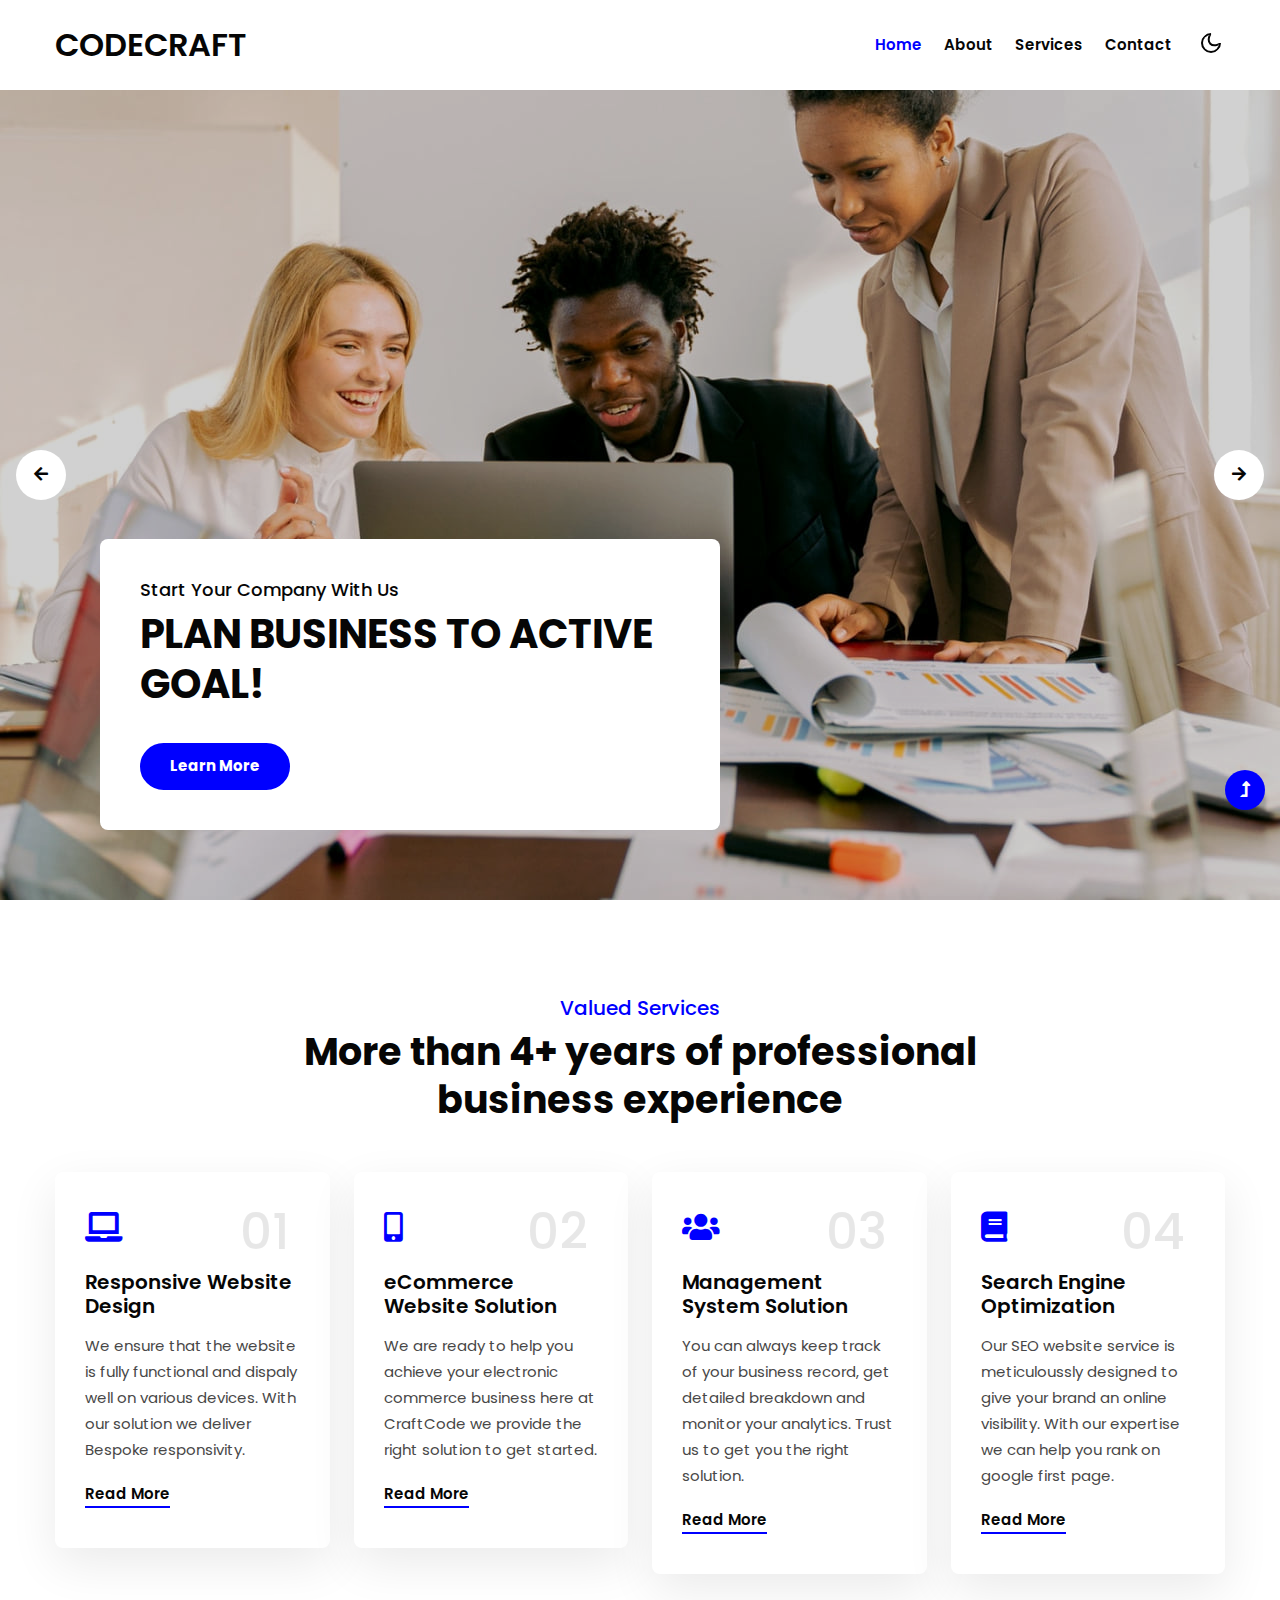
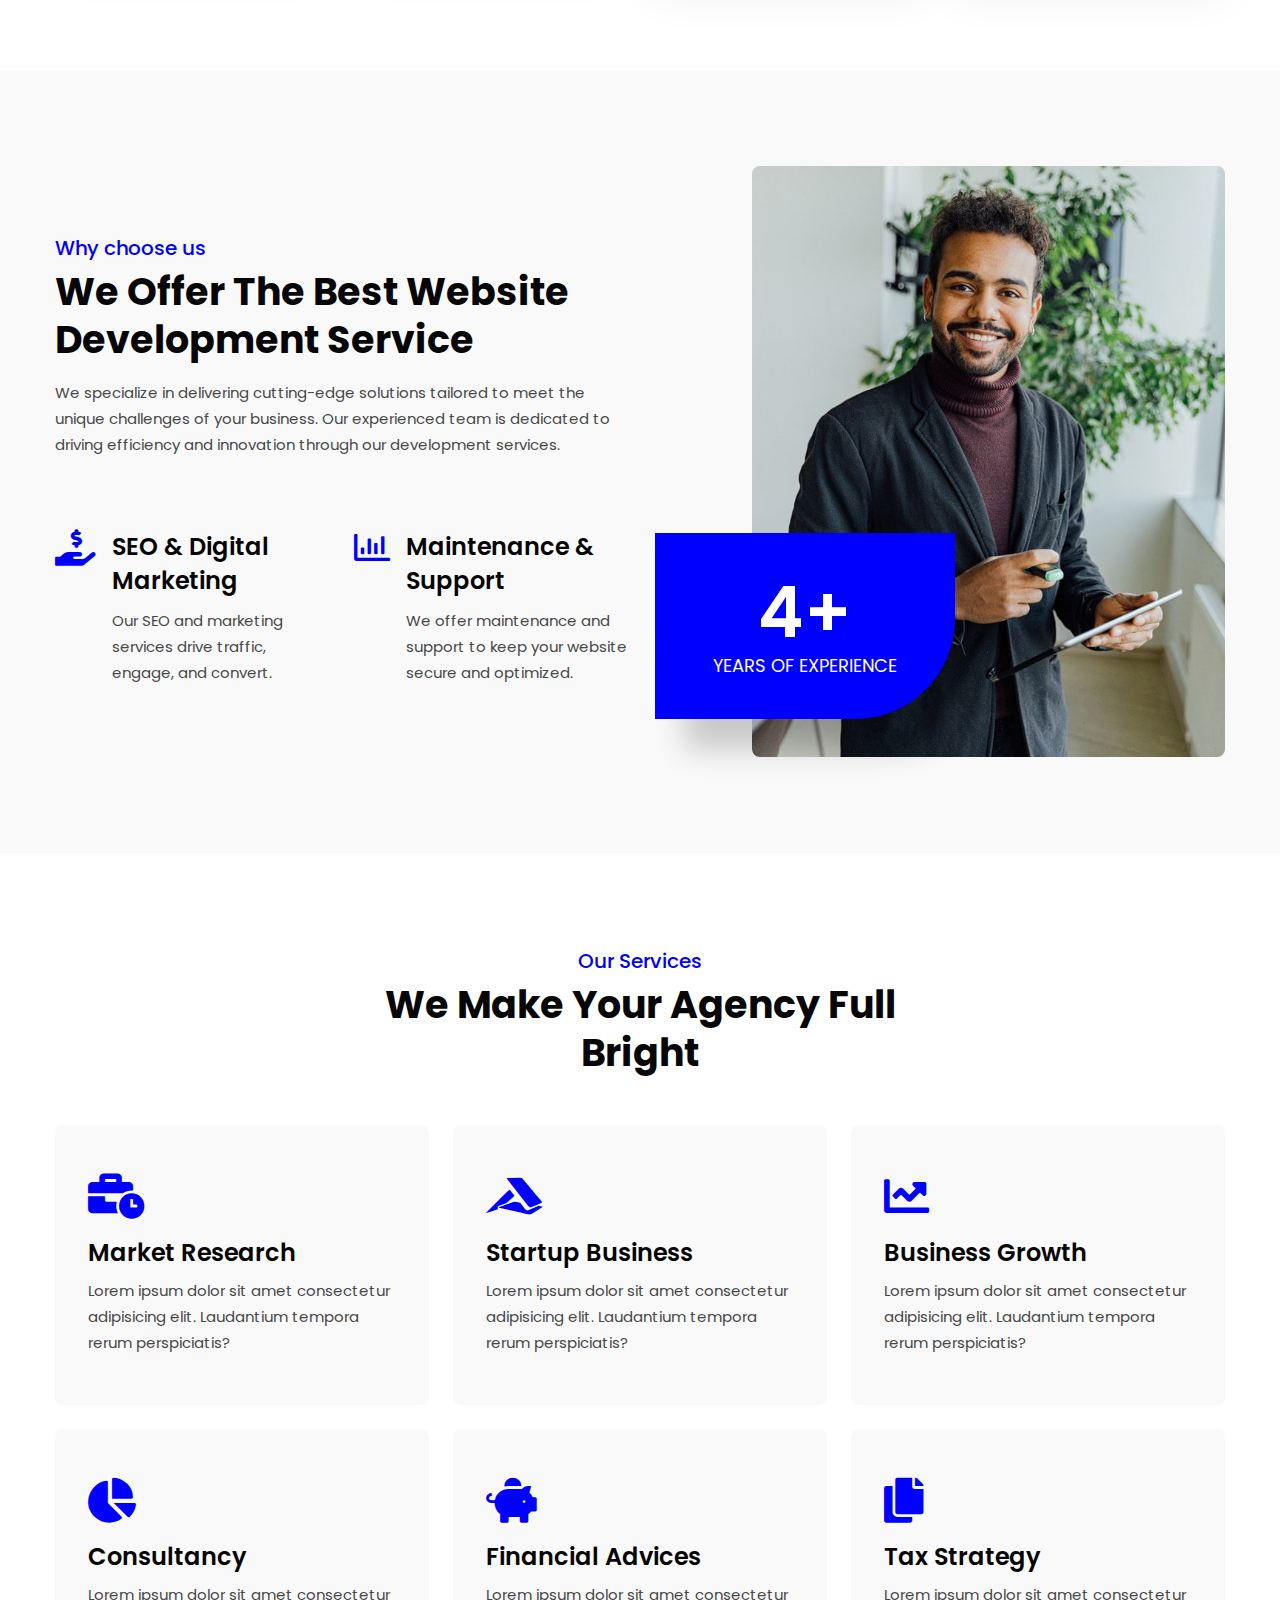
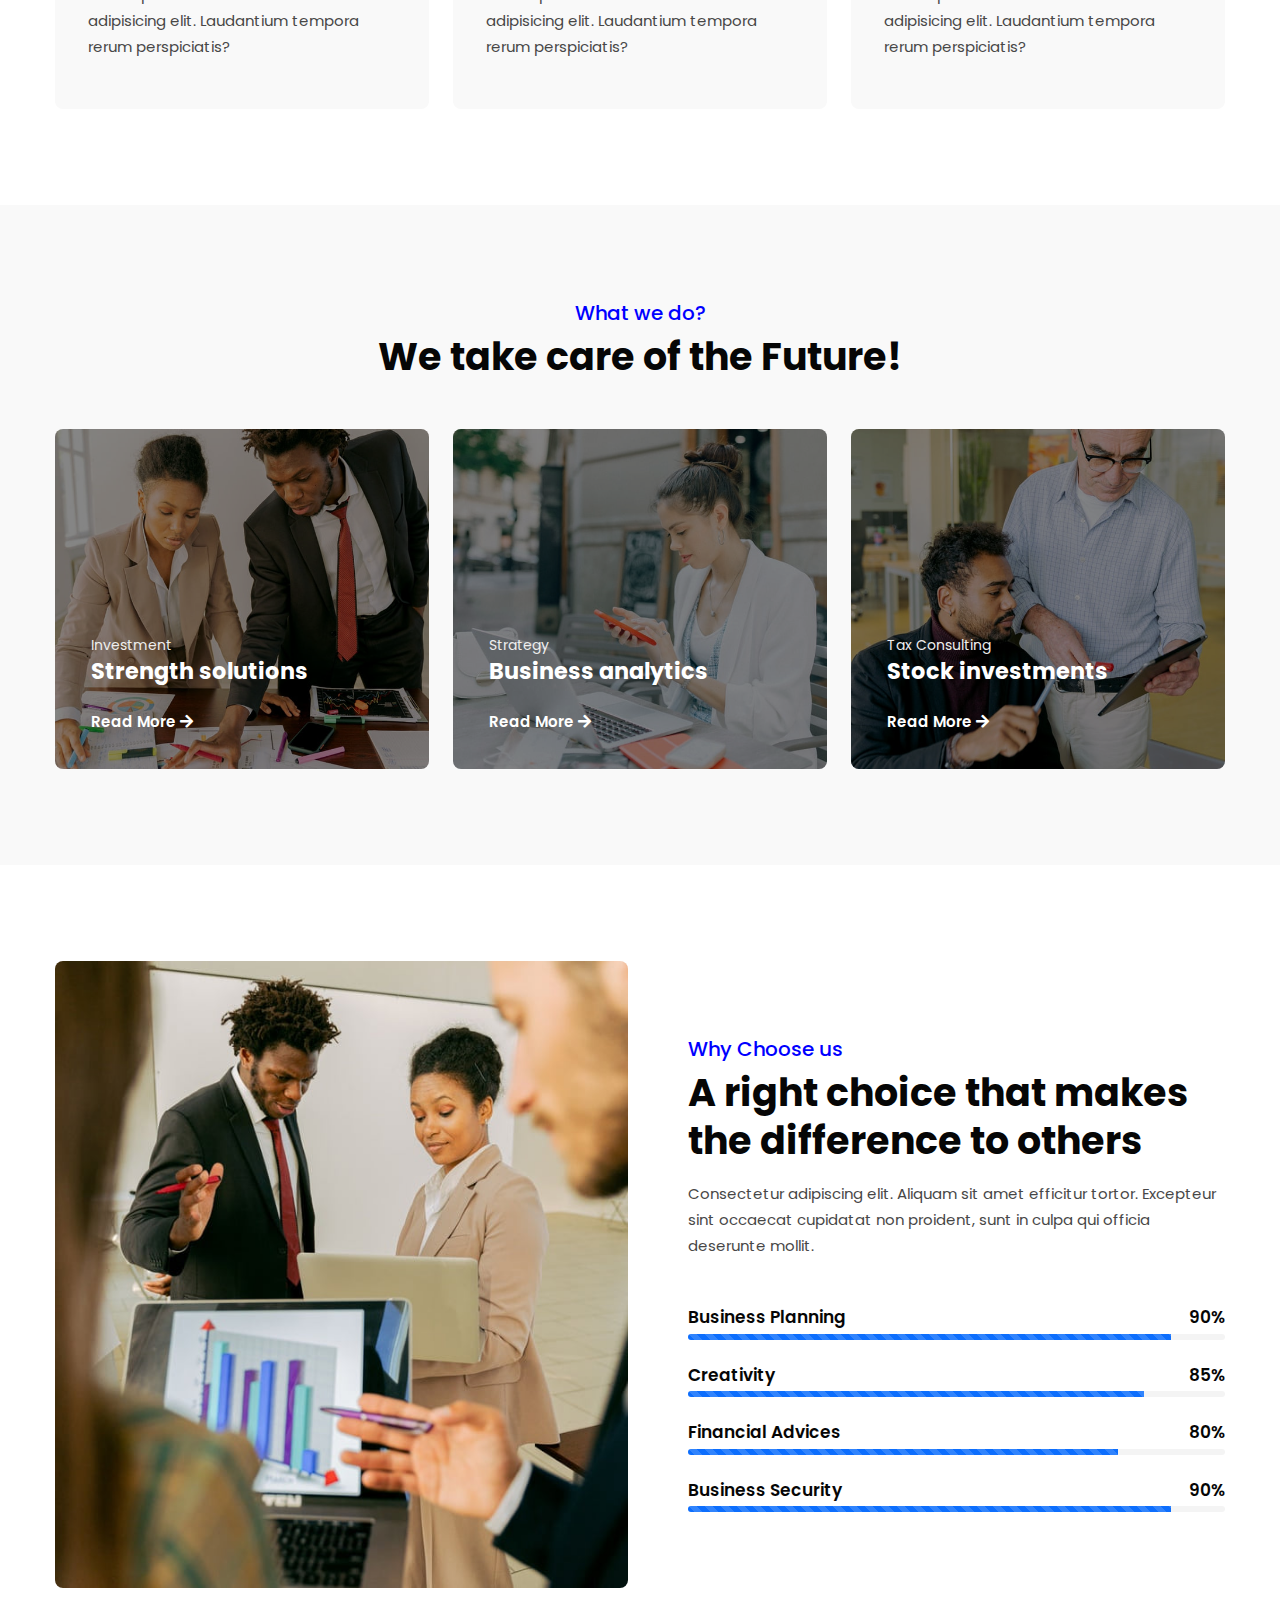
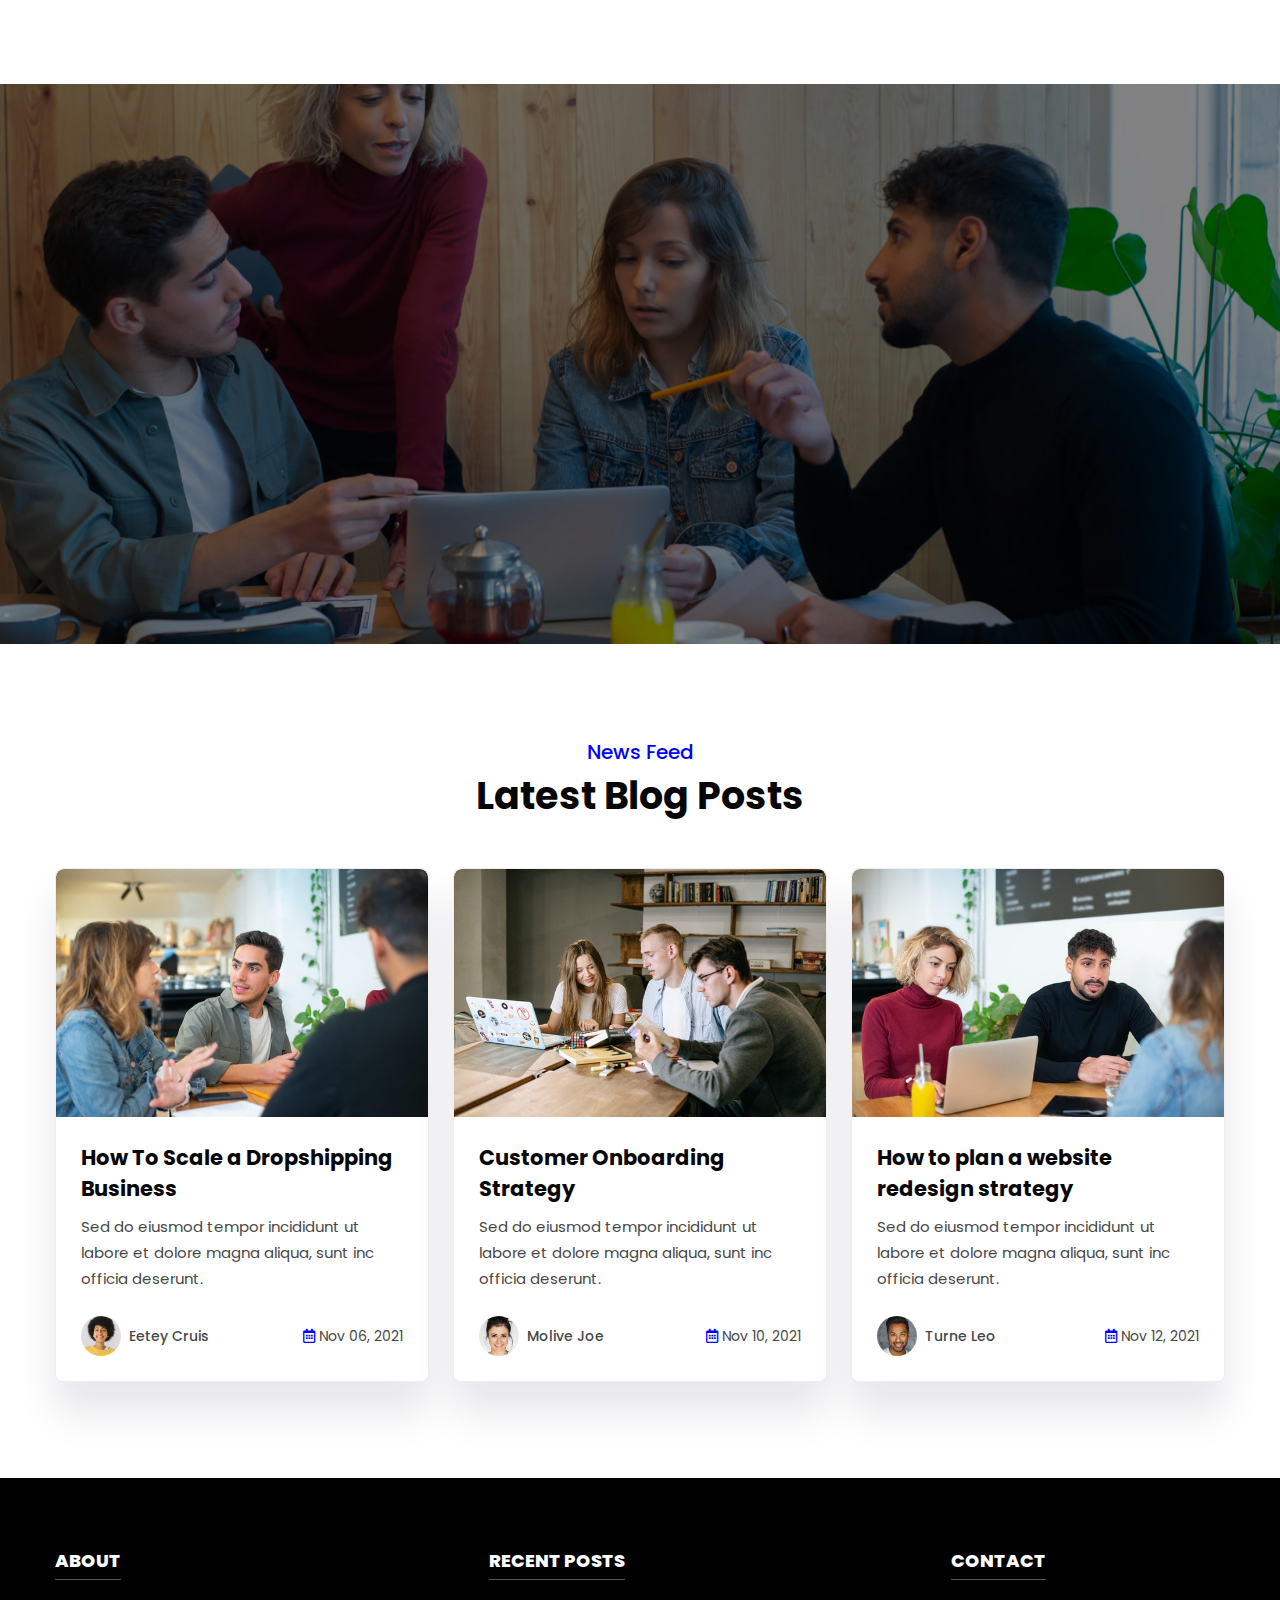
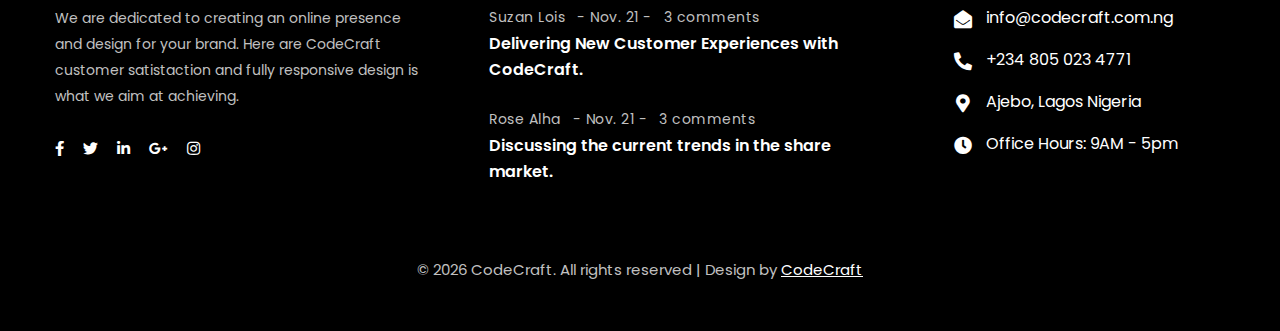
<file: index.html>
<!doctype html>
<html lang="en">

<head>
    <!-- Required meta tags -->
    <meta charset="utf-8">
    <meta name="viewport" content="width=device-width, initial-scale=1">
    <title>CodeCraft - Home</title>
    <!-- Google fonts -->
    <link href="//fonts.googleapis.com/css2?family=Poppins:wght@100;200;300;400;500;600;700;800;900&display=swap"
        rel="stylesheet">
    <!-- Template CSS Style link -->
    <link rel="stylesheet" href="assets/css/style-starter.css">

    <script id="pixel-chaty" async="true" src="https://cdn.chaty.app/pixel.js?id=RLsdv4PR"></script>
</head>

<body>
    <!-- header -->
    <header id="site-header" class="fixed-top">
        <div class="container">
            <nav class="navbar navbar-expand-lg navbar-light">
                <a class="navbar-brand" href="index.html">
                    CodeCraft
                </a>
                <button class="navbar-toggler collapsed" type="button" data-bs-toggle="collapse"
                    data-bs-target="#navbarScroll" aria-controls="navbarScroll" aria-expanded="false"
                    aria-label="Toggle navigation">
                    <span class="navbar-toggler-icon fa icon-expand fa-bars"></span>
                    <span class="navbar-toggler-icon fa icon-close fa-times"></span>
                </button>
                <div class="collapse navbar-collapse" id="navbarScroll">
                    <ul class="navbar-nav ms-auto my-2 my-lg-0 navbar-nav-scroll">
                        <li class="nav-item">
                            <a class="nav-link active" aria-current="page" href="index.html">Home</a>
                        </li>
                        <li class="nav-item">
                            <a class="nav-link" href="about.html">About</a>
                        </li>
                        <li class="nav-item">
                            <a class="nav-link" href="services.html">Services</a>
                        </li>
                        <li class="nav-item">
                            <a class="nav-link" href="contact.html">Contact</a>
                        </li>
                    </ul>
                    <form action="#search" method="GET" class="d-flex search-header ms-lg-2" hidden>
                        <input class="form-control" type="search" placeholder="Enter Keyword..." aria-label="Search"
                            required hidden>
                        <button class="btn btn-style" type="submit" hidden><i class="fas fa-search"></i></button>
                    </form>
                </div>
                <!-- toggle switch for light and dark theme -->
                <div class="cont-ser-position">
                    <nav class="navigation">
                        <div class="theme-switch-wrapper">
                            <label class="theme-switch" for="checkbox">
                                <input type="checkbox" id="checkbox">
                                <div class="mode-container">
                                    <i class="gg-sun"></i>
                                    <i class="gg-moon"></i>
                                </div>
                            </label>
                        </div>
                    </nav>
                </div>
                <!-- //toggle switch for light and dark theme -->
            </nav>
        </div>
    </header>
    <!-- //header -->

    <!-- banner section -->
    <div class="slider">
        <div class="slide current">
            <div class="bg-layer">
                <div class="content">
                    <h6>Start Your Company With Us</h6>
                    <h3>Plan Business to Active Goal!</h3>
                    <a href="about.html" class="btn btn-style mt-4">Learn More</a>
                </div>
            </div>
        </div>
        <div class="slide">
            <div class="bg-layer">
                <div class="content">
                    <h6>Business & Finance Consultancy</h6>
                    <h3>To grow & manage your business!</h3>
                    <a href="about.html" class="btn btn-style mt-4">Learn More</a>
                </div>
            </div>
        </div>
        <div class="slide">
            <div class="bg-layer">
                <div class="content">
                    <h6>Start Your Company</h6>
                    <h3>Your Vision, <br>Our Achievement!</h3>
                    <a href="about.html" class="btn btn-style mt-4">Learn More</a>
                </div>
            </div>
        </div>
        <div class="slide">
            <div class="bg-layer">
                <div class="content">
                    <h6>Business Consultancy</h6>
                    <h3>Building a future together!</h3>
                    <a href="about.html" class="btn btn-style mt-4">Learn More</a>
                </div>
            </div>
        </div>
    </div>
    <div class="buttons">
        <button id="prev"><i class="fas fa-arrow-left"></i></button>
        <button id="next"><i class="fas fa-arrow-right"></i></button>
    </div>
    <!-- //banner section -->

    <!-- home page service grids -->
    <section class="home-services py-5" id="services">
        <div class="container py-lg-5 py-md-4 py-2">
            <div class="title-main text-center mx-auto mb-md-5 mb-4" style="max-width:700px;">
                <h5 class="small-title mb-2">Valued Services</h5>
                <h3 class="title-style">More than 4+ years of professional business experience </h3>
            </div>
            <div class="row justify-content-center">
                <div class="col-lg-3 col-md-6">
                    <div class="box-wrap">
                        <div class="icon">
                            <i class="fas fa-laptop"></i>
                        </div>
                        <h4 class="number">01</h4>
                        <h4><a href="#url">Responsive Website Design</a></h4>
                        <p>We ensure that the website is fully functional and dispaly well on various devices.
                            With our solution we deliver Bespoke responsivity.</p>
                        <a href="services.html" class="read">Read more</a>
                    </div>
                </div>
                <div class="col-lg-3 col-md-6 mt-md-0 mt-4">
                    <div class="box-wrap">
                        <div class="icon">
                            <i class="fas fa-mobile-alt"></i>
                        </div>
                        <h4 class="number">02</h4>
                        <h4><a href="#url">eCommerce Website Solution</a></h4>
                        <p>We are ready to help you achieve your electronic commerce business here at CraftCode 
                            we provide the right solution to get started.</p>
                        <a href="services.html" class="read">Read more</a>
                    </div>
                </div>
                <div class="col-lg-3 col-md-6 mt-lg-0 mt-4">
                    <div class="box-wrap">
                        <div class="icon">
                            <i class="fas fa-users"></i>
                        </div>
                        <h4 class="number">03</h4>
                        <h4><a href="#url">Management System Solution</a></h4>
                        <p>You can always keep track of your business record, get detailed breakdown and monitor your analytics.
                            Trust us to get you the right solution.
                        </p>
                        <a href="services.html" class="read">Read more</a>
                    </div>
                </div>
                <div class="col-lg-3 col-md-6 mt-lg-0 mt-4">
                    <div class="box-wrap">
                        <div class="icon">
                            <i class="fas fa-book"></i>
                        </div>
                        <h4 class="number">04</h4>
                        <h4><a href="#url">Search Engine Optimization</a></h4>
                        <p>Our SEO website service is meticuloussly designed to give your brand an online visibility.
                            With our expertise we can help you rank on google first page.
                        </p>
                        <a href="services.html" class="read">Read more</a>
                    </div>
                </div>
            </div>
        </div>
    </section>
    <!-- //home page service grids -->

    <!-- why choose section -->
    <section class="w3l-servicesblock py-5" id="whychoose">
        <div class="container py-lg-5 py-md-4 py-2">
            <div class="row align-items-center">
                <div class="col-lg-6">
                    <h5 class="small-title mb-2">Why choose us</h5>
                    <h3 class="title-style">We Offer The Best Website Development Service</h3>
                    <p class="mt-3"> We specialize in delivering cutting-edge solutions tailored to meet the unique challenges of your business. Our experienced team is dedicated to driving efficiency and innovation through our development services. </p>
                    <div class="row two-grids mt-5 pt-lg-4">
                        <div class="col-sm-6 grids_info d-flex">
                            <i class="fas fa-hand-holding-usd"></i>
                            <div class="detail ms-3">
                                <h4>SEO & Digital Marketing</h4>
                                <p>Our SEO and marketing services drive traffic, engage, and convert.
                                </p>
                            </div>
                        </div>
                        <div class="col-sm-6 grids_info d-flex mt-sm-0 mt-4">
                            <i class="far fa-chart-bar"></i>
                            <div class="detail ms-3">
                                <h4>Maintenance & Support</h4>
                                <p>We offer maintenance and support to keep your website secure and optimized.
                                </p>
                            </div>
                        </div>
                    </div>
                </div>
                <div class="col-lg-5 offset-lg-1 text-end mt-lg-0 mt-5 position-relative">
                    <img src="assets/images/img1.jpg" alt="" class="img-fluid radius-image">
                    <div class="imginfo__box">
                        <h6 class="imginfo__title">4+</h6>
                        <p>Years of experience</p>
                    </div>
                </div>
            </div>
        </div>
    </section>
    <!-- //why choose section -->

    <!-- features section -->
    <section class="w3l-grids-block py-5" id="features">
        <div class="container py-lg-5 py-md-4 py-2">
            <div class="title-main text-center mx-auto mb-md-5 mb-4" style="max-width:600px;">
                <h5 class="small-title mb-2">Our Services</h5>
                <h3 class="title-style">We Make Your Agency Full Bright</h3>
            </div>
            <div class="row justify-content-center">
                <div class="col-lg-4 col-md-6 col-sm-10">
                    <div class="bottom-block">
                        <a href="#features" class="d-block">
                            <i class="fas fa-business-time"></i>
                            <h3 class="mt-3 mb-2"> Market Research</h3>
                            <p class="">Lorem ipsum dolor sit amet consectetur adipisicing elit. Laudantium tempora
                                rerum perspiciatis?</p>
                        </a>
                    </div>
                </div>
                <div class="col-lg-4 col-md-6 col-sm-10 mt-md-0 mt-4">
                    <div class="bottom-block">
                        <a href="#features" class="d-block">
                            <i class="fab fa-accusoft"></i>
                            <h3 class="mt-3 mb-2">Startup Business</h3>
                            <p class="">Lorem ipsum dolor sit amet consectetur adipisicing elit. Laudantium tempora
                                rerum perspiciatis?</p>
                        </a>
                    </div>
                </div>
                <div class="col-lg-4 col-md-6 col-sm-10 mt-lg-0 mt-4">
                    <div class="bottom-block">
                        <a href="#features" class="d-block">
                            <i class="fas fa-chart-line"></i>
                            <h3 class="mt-3 mb-2">Business Growth</h3>
                            <p class="">Lorem ipsum dolor sit amet consectetur adipisicing elit. Laudantium tempora
                                rerum perspiciatis?</p>
                        </a>
                    </div>
                </div>
                <div class="col-lg-4 col-md-6 col-sm-10 mt-4">
                    <div class="bottom-block">
                        <a href="#features" class="d-block">
                            <i class="fas fa-chart-pie"></i>
                            <h3 class="mt-3 mb-2">Consultancy</h3>
                            <p class="">Lorem ipsum dolor sit amet consectetur adipisicing elit. Laudantium tempora
                                rerum perspiciatis?</p>
                        </a>
                    </div>
                </div>
                <div class="col-lg-4 col-md-6 col-sm-10 mt-4">
                    <div class="bottom-block">
                        <a href="#features" class="d-block">
                            <i class="fas fa-piggy-bank"></i>
                            <h3 class="mt-3 mb-2"> Financial Advices</h3>
                            <p class="">Lorem ipsum dolor sit amet consectetur adipisicing elit. Laudantium tempora
                                rerum perspiciatis?</p>
                        </a>
                    </div>
                </div>
                <div class="col-lg-4 col-md-6 col-sm-10 mt-4">
                    <div class="bottom-block">
                        <a href="#features" class="d-block">
                            <i class="fas fa-copy"></i>
                            <h3 class="mt-3 mb-2">Tax Strategy</h3>
                            <p class="">Lorem ipsum dolor sit amet consectetur adipisicing elit. Laudantium tempora
                                rerum perspiciatis?</p>
                        </a>
                    </div>
                </div>
            </div>
        </div>
    </section>
    <!-- //features section -->

    <!-- 3grids with bg-image section -->
    <div class="w3l-homeblock3 py-5">
        <div class="container py-lg-5 py-md-4 py-2">
            <div class="title-main text-center mx-auto mb-md-5 mb-4" style="max-width:700px;">
                <h5 class="small-title mb-2">What we do?</h5>
                <h3 class="title-style">We take care of the Future!</h3>
            </div>
            <div class="row justify-content-center">
                <div class="col-lg-4 col-md-6">
                    <div class="top-pic1">
                        <div class="card-body blog-details">
                            <span class="meta-value">Investment</span>
                            <a href="#blog" class="blog-desc">Strength solutions
                            </a>
                            <a href="#blog" class="btn btn-style-primary btn-style text-white mt-4">Read
                                More<i class="fas fa-arrow-right ms-1"></i></a>
                        </div>
                    </div>
                </div>
                <div class="col-lg-4 col-md-6 mt-md-0 mt-4">
                    <div class="top-pic2">
                        <div class="card-body blog-details">
                            <span class="meta-value">Strategy</span>
                            <a href="#blog" class="blog-desc">Business analytics
                            </a>
                            <a href="#blog" class="btn btn-style-primary btn-style text-white mt-4">Read
                                More<i class="fas fa-arrow-right ms-1"></i></a>
                        </div>
                    </div>
                </div>
                <div class="col-lg-4 col-md-6 mt-lg-0 mt-4">
                    <div class="top-pic3">
                        <div class="card-body blog-details">
                            <span class="meta-value"> Tax Consulting </span>
                            <a href="#blog" class="blog-desc">Stock investments
                            </a>
                            <a href="#blog" class="btn btn-style-primary btn-style text-white mt-4">Read
                                More<i class="fas fa-arrow-right ms-1"></i></a>
                        </div>
                    </div>
                </div>
            </div>
        </div>
    </div>
    <!-- //3grids with bg-image section -->

    <!-- progress section -->
    <section class="w3l-progress py-5" id="progress">
        <div class="container py-lg-5 py-md-4 py-2">
            <div class="row align-items-center">
                <div class="col-lg-6 about-2-secs-right mb-lg-0 mb-5">
                    <img src="assets/images/img2.jpg" alt="" class="img-fluid radius-image" />
                </div>
                <div class="col-lg-6 about-2-secs-left ps-xl-5">
                    <h5 class="small-title mb-2">Why Choose us</h5>
                    <h3 class="title-style mb-sm-3 mb-2">A right choice that makes the difference to others</h3>
                    <p>Consectetur adipiscing elit. Aliquam sit amet
                        efficitur tortor. Excepteur sint occaecat cupidatat non proident, sunt in culpa qui officia
                        deserunte mollit.</p>
                    <div class="w3l-progressblock mt-md-5 mt-4">
                        <div class="progress-info info1">
                            <h6 class="progress-tittle">Business Planning <span class="">90%</span></h6>
                            <div class="progress">
                                <div class="progress-bar progress-bar-striped" role="progressbar" style="width: 90%"
                                    aria-valuenow="90" aria-valuemin="0" aria-valuemax="100">
                                </div>
                            </div>
                        </div>
                        <div class="progress-info info2">
                            <h6 class="progress-tittle">Creativity <span class="">85%</span>
                            </h6>
                            <div class="progress">
                                <div class="progress-bar progress-bar-striped" role="progressbar" style="width: 85%"
                                    aria-valuenow="85" aria-valuemin="0" aria-valuemax="100">
                                </div>
                            </div>
                        </div>
                        <div class="progress-info info3">
                            <h6 class="progress-tittle">Financial Advices <span class="">80%</span></h6>
                            <div class="progress">
                                <div class="progress-bar progress-bar-striped" role="progressbar" style="width: 80%"
                                    aria-valuenow="80" aria-valuemin="0" aria-valuemax="100">
                                </div>
                            </div>
                        </div>
                        <div class="progress-info info3 mb-0">
                            <h6 class="progress-tittle">Business Security <span class="">90%</span></h6>
                            <div class="progress">
                                <div class="progress-bar progress-bar-striped" role="progressbar" style="width: 90%"
                                    aria-valuenow="90" aria-valuemin="0" aria-valuemax="100">
                                </div>
                            </div>
                        </div>
                    </div>
                </div>
            </div>
        </div>
    </section>
    <!-- //progress section -->

    <!-- testimonials section -->
    <section class="w3l-index4 py-5" id="testimonials">
        <div class="container py-md-5 py-4">
            <div class="content-slider text-center py-4">
                <div class="clients-slider">
                    <div class="mask">
                        <ul>
                            <li class="anim1">
                                <img src="assets/images/testi1.jpg" class="img-fluid rounded-circle"
                                    alt="client image" />
                                <blockquote class="quote"><q>Duis aute irure dolor in reprehenderit in voluptate
                                        velit esse
                                        cillum dolore eu. Excepteur sint occaecat cupidatat
                                        non proident, sunt in culpa qui officia deserunt mollit anim id est
                                        laborum.
                                    </q> </blockquote>
                                <div class="source">- Mario Spe</div>
                            </li>

                            <li class="anim2">
                                <img src="assets/images/testi2.jpg" class="img-fluid rounded-circle"
                                    alt="client image" />
                                <blockquote class="quote"><q>Sed ut perspiciatis unde omnis iste natus error sit
                                        voluptatem
                                        accusantium doloremque laudantium, totam rem aperiam, eaque ipsa quae ab
                                        illo
                                        inventore.
                                    </q> </blockquote>
                                <div class="source">- Petey Cru</div>
                            </li>
                            <li class="anim3">
                                <img src="assets/images/testi3.jpg" class="img-fluid rounded-circle "
                                    alt="client image" />
                                <blockquote class="quote"><q>Lorem ipsum dolor sit amet, consectetur adipiscing
                                        elit, sed do
                                        eiusmod tempor incididunt ut labore et dolore magna aliqua. Ut enim ad minim
                                        veniam,
                                        quis nostrud exercitation.
                                    </q> </blockquote>
                                <div class="source">- Anna Sth</div>
                            </li>
                            <li class="anim4">
                                <img src="assets/images/testi1.jpg" class="img-fluid rounded-circle"
                                    alt="client image" />
                                <blockquote class="quote"><q>Duis aute irure dolor in reprehenderit in voluptate
                                        velit esse
                                        cillum dolore eu. Excepteur sint occaecat cupidatat
                                        non proident, sunt in culpa qui officia deserunt mollit anim id est
                                        laborum.
                                    </q> </blockquote>
                                <div class="source">- Gail For</div>
                            </li>
                            <li class="anim5">
                                <img src="assets/images/testi2.jpg" class="img-fluid rounded-circle"
                                    alt="client image" />
                                <blockquote class="quote"><q>Lorem ipsum dolor sit amet, consectetur adipiscing
                                        elit, sed do
                                        eiusmod tempor incididunt ut labore et dolore magna aliqua. Ut enim ad minim
                                        veniam,
                                        quis nostrud exercitation.
                                    </q> </blockquote>
                                <div class="source">- Boye Fra</div>
                            </li>
                        </ul>
                    </div>
                </div>
            </div>
        </div>
    </section>
    <!-- //testimonials section -->

    <!-- blog section -->
    <div class="w3l-blog-block-5 py-5" id="blog">
        <div class="container py-md-5 py-4">
            <div class="title-main text-center mx-auto mb-md-5 mb-4" style="max-width:700px;">
                <h5 class="small-title mb-2">News Feed</h5>
                <h3 class="title-style">Latest Blog Posts</h3>
            </div>
            <div class="row justify-content-center">
                <div class="col-lg-4 col-md-6">
                    <div class="blog-card-single">
                        <div class="grids5-info">
                            <a href="#blog"><img src="assets/images/blog1.jpg" alt="" /></a>
                            <div class="blog-info">
                                <h4><a href="#blog">How To Scale a Dropshipping Business</a></h4>
                                <p>Sed do eiusmod tempor incididunt ut labore et dolore magna aliqua, sunt inc
                                    officia deserunt.</p>
                                <div class="d-flex align-items-center justify-content-between mt-4">
                                    <a class="d-flex align-items-center" href="#blog" title="23k followers">
                                        <img class="img-fluid" src="assets/images/testi2.jpg" alt="admin"
                                            style="max-width:40px"> <span class="small ms-2">Eetey Cruis</span>
                                    </a>
                                    <p class="date-text"><i class="far fa-calendar-alt me-1"></i>Nov 06, 2021</p>
                                </div>
                            </div>
                        </div>
                    </div>
                </div>
                <div class="col-lg-4 col-md-6 mt-md-0 mt-4">
                    <div class="blog-card-single">
                        <div class="grids5-info">
                            <a href="#blog"><img src="assets/images/blog3.jpg" alt="" /></a>
                            <div class="blog-info">
                                <h4><a href="#blog">Customer Onboarding Strategy</a></h4>
                                <p>Sed do eiusmod tempor incididunt ut labore et dolore magna aliqua, sunt inc
                                    officia deserunt.</p>
                                <div class="d-flex align-items-center justify-content-between mt-4">
                                    <a class="d-flex align-items-center" href="#blog" title="23k followers">
                                        <img class="img-fluid" src="assets/images/testi1.jpg" alt="admin"
                                            style="max-width:40px"> <span class="small ms-2">Molive Joe</span>
                                    </a>
                                    <p class="date-text"><i class="far fa-calendar-alt me-1"></i>Nov 10, 2021</p>
                                </div>
                            </div>
                        </div>
                    </div>
                </div>
                <div class="col-lg-4 col-md-6 mt-lg-0 mt-4">
                    <div class="blog-card-single">
                        <div class="grids5-info">
                            <a href="#blog"><img src="assets/images/blog2.jpg" alt="" /></a>
                            <div class="blog-info">
                                <h4><a href="#blog">How to plan a website redesign strategy</a></h4>
                                <p>Sed do eiusmod tempor incididunt ut labore et dolore magna aliqua, sunt inc
                                    officia deserunt.</p>
                                <div class="d-flex align-items-center justify-content-between mt-4">
                                    <a class="d-flex align-items-center" href="#blog" title="23k followers">
                                        <img class="img-fluid" src="assets/images/testi3.jpg" alt="admin"
                                            style="max-width:40px"> <span class="small ms-2">Turne Leo
                                        </span>
                                    </a>
                                    <p class="date-text"><i class="far fa-calendar-alt me-1"></i>Nov 12, 2021</p>
                                </div>
                            </div>
                        </div>
                    </div>
                </div>
            </div>
        </div>
    </div>
    <!-- //blog section -->

    <!-- footer -->
    <footer class="w3l-footer py-5">
        <div class="container pt-4">
            <div class="row">
                <div class="col-lg-4 sub-one-left">
                    <h6>About </h6>
                    <p>We are dedicated to creating an online presence and design for your brand. 
                        Here are CodeCraft customer satistaction and fully responsive design is what we aim at achieving.</p>
                    <ul class="social mt-4 pt-lg-1">
                        <li><a href="#facebook"><span class="fab fa-facebook-f"></span></a></li>
                        <li><a href="#twitter"><span class="fab fa-twitter"></span></a></li>
                        <li><a href="#linkedin"><span class="fab fa-linkedin-in"></span></a></li>
                        <li><a href="#google-plus"><span class="fab fa-google-plus-g"></span></a></li>
                        <li><a href="#instagram"><span class="fab fa-instagram"></span></a></li>
                    </ul>
                </div>
                <div class="col-lg-5 col-md-6 mt-lg-0 mt-5 px-lg-5 sub-two-right">
                    <h6>Recent Posts</h6>
                    <div class="footer-post">
                        <ul>
                            <li><a href="#post">Suzan Lois</a></li>
                            <li class="mx-2"><a href="#post">- Nov. 21 - </a></li>
                            <li><a href="#post">3 comments</a></li>
                        </ul>
                        <p class="post-footer"><a href="#post">Delivering New Customer Experiences with CodeCraft.</a></p>
                    </div>
                    <div class="footer-post mt-4">
                        <ul>
                            <li><a href="#post">Rose Alha</a></li>
                            <li class="mx-2"><a href="#post">- Nov. 21 - </a></li>
                            <li><a href="#post">3 comments</a></li>
                        </ul>
                        <p class="post-footer"><a href="#post">Discussing the current trends in the share market.</a>
                        </p>
                    </div>
                </div>
                <div class="col-lg-3 col-md-6 mt-lg-0 mt-5 sub-one-left">
                    <h6>Contact </h6>
                    <div class="column2">
                        <div class="href1"><span class="fas fa-envelope-open"></span><a
                                href="mailto:info@codecraft.com.ng">info@codecraft.com.ng</a>
                        </div>
                        <div class="href2 my-3"><span class="fas fa-phone-alt"></span><a
                                href="tel:+234 805 023 4771">+234 805 023 4771</a>
                        </div>
                        <div>
                            <p class="contact-para mb-3"><span class="fas fa-map-marker-alt"></span>Ajebo, Lagos Nigeria</p>
                        </div>
                        <div>
                            <p class="contact-para"><span class="fas fa-clock"></span>Office Hours: 9AM - 5pm</p>
                        </div>
                    </div>
                </div>
            </div>
            <div class="copyright-footer text-center mt-5 pt-sm-4 pt-2">
                <p>&copy; <span id="copyrightYear"></span> CodeCraft. All rights reserved | Design by <a href="https://CodeCraft.com/">CodeCraft</a>
                </p>
            </div>
        </div>
    </footer>
    <!-- //footer -->

    <!-- Js scripts -->
    <!-- move top -->
    <button onclick="topFunction()" id="movetop" title="Go to top">
        <span class="fas fa-level-up-alt" aria-hidden="true"></span>
    </button>
    <script>
        // When the user scrolls down 20px from the top of the document, show the button
        window.onscroll = function () {
            scrollFunction()
        };

        function scrollFunction() {
            if (document.body.scrollTop > 20 || document.documentElement.scrollTop > 20) {
                document.getElementById("movetop").style.display = "block";
            } else {
                document.getElementById("movetop").style.display = "none";
            }
        }

        // When the user clicks on the button, scroll to the top of the document
        function topFunction() {
            document.body.scrollTop = 0;
            document.documentElement.scrollTop = 0;
        }
    </script>
    <!-- //move top -->

    <!-- common jquery plugin -->
    <script src="assets/js/jquery-3.3.1.min.js"></script>
    <!-- //common jquery plugin -->

    <!-- banner slider -->
    <script>
        const slides = document.querySelectorAll(".slide");
        const nextButton = document.getElementById("next");
        const prevButton = document.getElementById("prev");
        const auto = true;
        const intervalTime = 5000;
        let slideInterval;

        const nextSlide = () => {
            const current = document.querySelector(".current");
            current.classList.remove("current");
            if (current.nextElementSibling) {
                current.nextElementSibling.classList.add("current");
            } else {
                slides[0].classList.add("current");
            }
        };

        const prevSlide = () => {
            const current = document.querySelector(".current");
            current.classList.remove("current");
            if (current.previousElementSibling) {
                current.previousElementSibling.classList.add("current");
            } else {
                slides[slides.length - 1].classList.add("current");
            }
        };

        nextButton.addEventListener("click", () => {
            nextSlide();
            if (auto) {
                clearInterval(slideInterval);
                slideInterval = setInterval(nextSlide, intervalTime);
            }
        });
        prevButton.addEventListener("click", () => {
            prevSlide();
            if (auto) {
                clearInterval(slideInterval);
                slideInterval = setInterval(nextSlide, intervalTime);
            }
        });

        if (auto) {
            slideInterval = setInterval(nextSlide, intervalTime);
        }
    </script>
    <!-- //banner slider -->

    <!-- theme switch js (light and dark)-->
    <script src="assets/js/theme-change.js"></script>
    <!-- //theme switch js (light and dark)-->

    <!-- MENU-JS -->
    <script>
        $(window).on("scroll", function () {
            var scroll = $(window).scrollTop();

            if (scroll >= 80) {
                $("#site-header").addClass("nav-fixed");
            } else {
                $("#site-header").removeClass("nav-fixed");
            }
        });

        //Main navigation Active Class Add Remove
        $(".navbar-toggler").on("click", function () {
            $("header").toggleClass("active");
        });
        $(document).on("ready", function () {
            if ($(window).width() > 991) {
                $("header").removeClass("active");
            }
            $(window).on("resize", function () {
                if ($(window).width() > 991) {
                    $("header").removeClass("active");
                }
            });
        });
    </script>
    <!-- //MENU-JS -->

    <!-- disable body scroll which navbar is in active -->
    <script>
        $(function () {
            $('.navbar-toggler').click(function () {
                $('body').toggleClass('noscroll');
            })
        });
    </script>
    <!-- //disable body scroll which navbar is in active -->

    <!-- bootstrap -->
    <script src="assets/js/bootstrap.min.js"></script>
    <!-- //bootstrap -->
    <!-- //Js scripts -->

    <script id="pixel-chaty" async="true" src="https://cdn.chaty.app/pixel.js?id=RLsdv4PR"></script>
    <script>
        $(document).ready(function(){"use strict";document.getElementById("copyrightYear").innerHTML=(new Date).getFullYear(),$(".widget-slider").slick({dots:!1,infinite:!0,speed:300,slidesToShow:1,slidesToScroll:1,arrows:!0,autoplay:!0,responsive:[{breakpoint:992,settings:{slidesToShow:1,slidesToScroll:1}},{breakpoint:768,settings:{slidesToShow:1,slidesToScroll:1}}]}),$(window).on("scroll",function(){$(window).scrollTop()?$("nav").addClass("nav-bg"):$("nav").removeClass("nav-bg")})});
    </script>
</body>

</html>
</file>
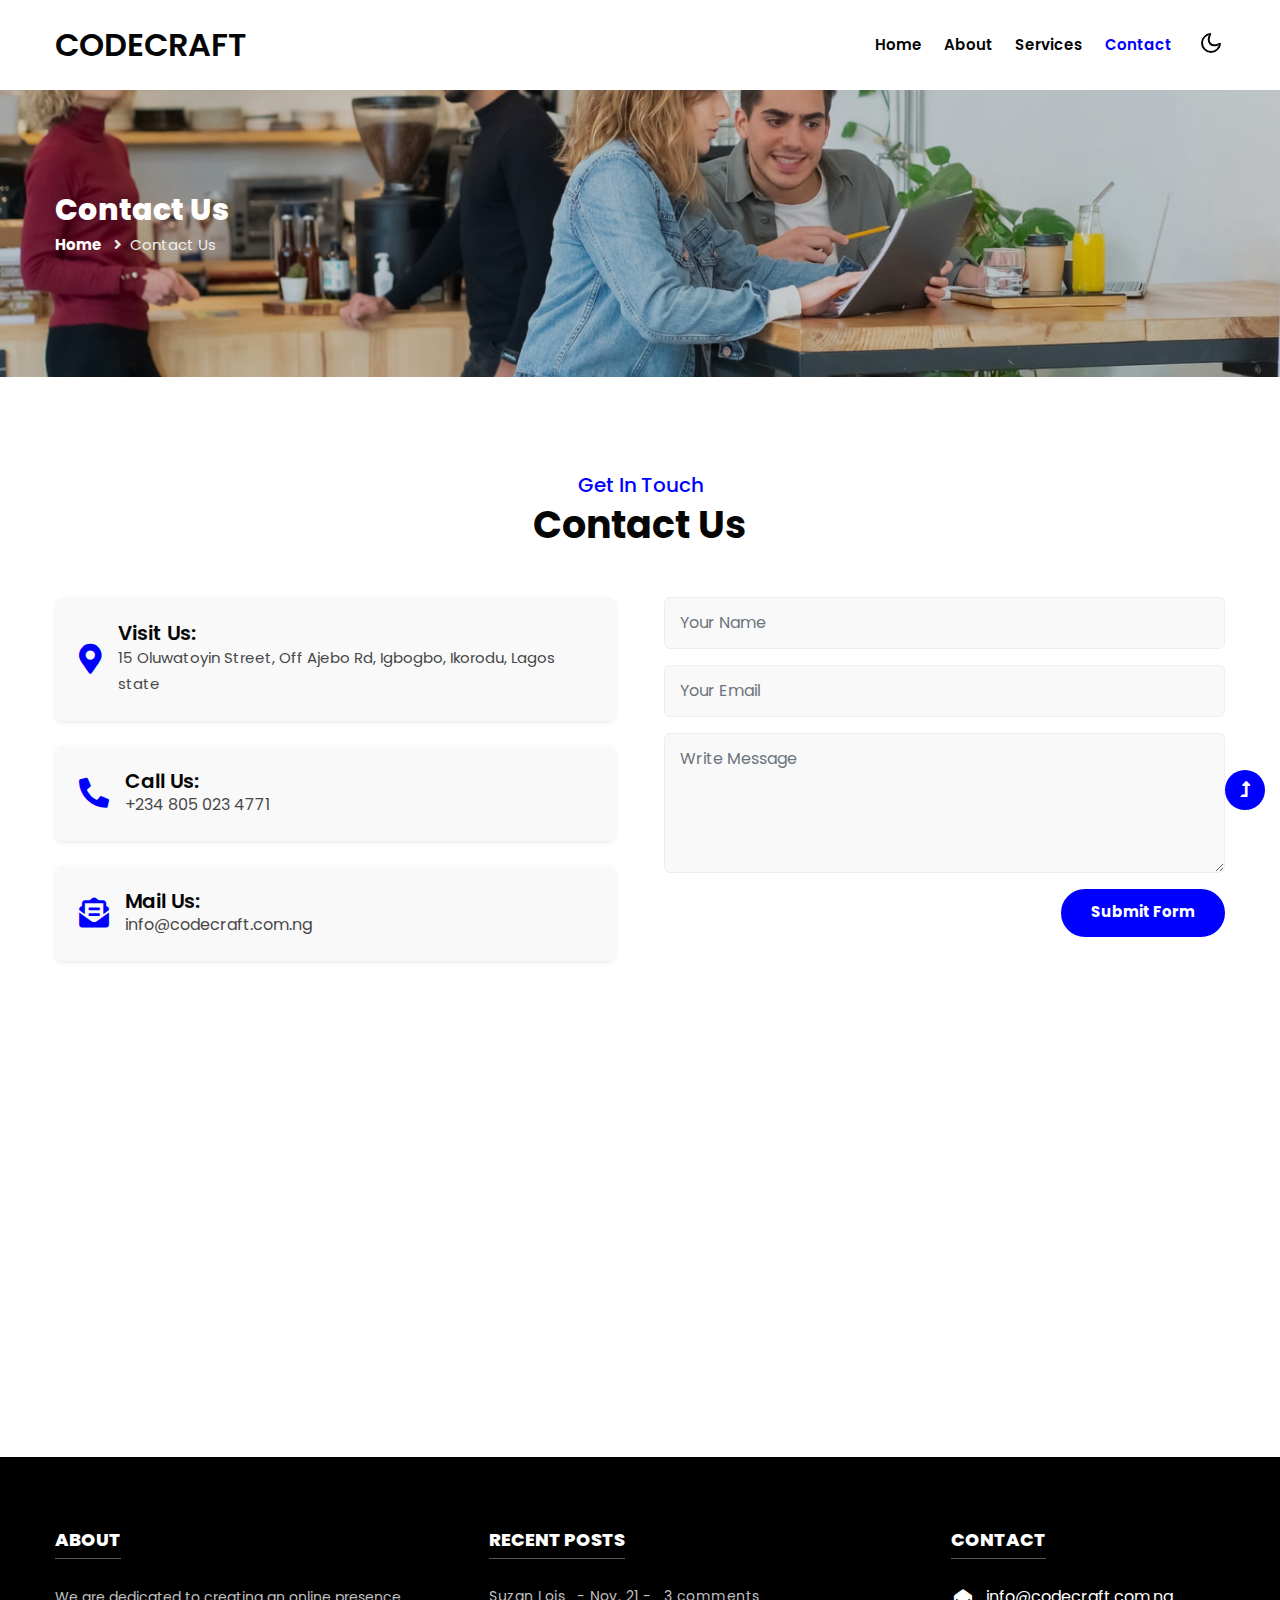
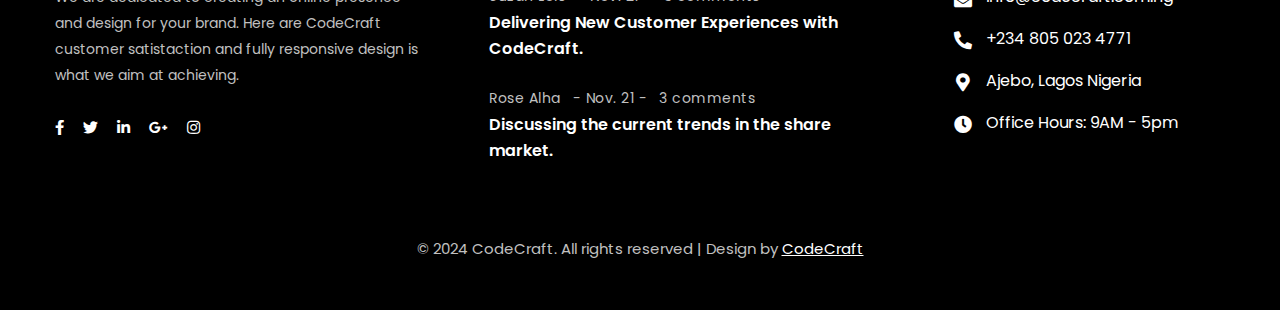
<file: contact.html>
<!doctype html>
<html lang="en">

<head>
    <!-- Required meta tags -->
    <meta charset="utf-8">
    <meta name="viewport" content="width=device-width, initial-scale=1">
    <title>CodeCraft - Contact Us</title>
    <!-- Google fonts -->
    <link href="//fonts.googleapis.com/css2?family=Poppins:wght@100;200;300;400;500;600;700;800;900&display=swap"
        rel="stylesheet">
    <!-- Template CSS Style link -->
    <link rel="stylesheet" href="assets/css/style-starter.css">
    <script id="pixel-chaty" async="true" src="https://cdn.chaty.app/pixel.js?id=RLsdv4PR"></script>
</head>

<body>
    <!-- header -->
    <header id="site-header" class="fixed-top">
        <div class="container">
            <nav class="navbar navbar-expand-lg navbar-light">
                <a class="navbar-brand" href="index.html">
                    CodeCraft
                </a>
                <button class="navbar-toggler collapsed" type="button" data-bs-toggle="collapse"
                    data-bs-target="#navbarScroll" aria-controls="navbarScroll" aria-expanded="false"
                    aria-label="Toggle navigation">
                    <span class="navbar-toggler-icon fa icon-expand fa-bars"></span>
                    <span class="navbar-toggler-icon fa icon-close fa-times"></span>
                </button>
                <div class="collapse navbar-collapse" id="navbarScroll">
                    <ul class="navbar-nav ms-auto my-2 my-lg-0 navbar-nav-scroll">
                        <li class="nav-item">
                            <a class="nav-link" aria-current="page" href="index.html">Home</a>
                        </li>
                        <li class="nav-item">
                            <a class="nav-link" href="about.html">About</a>
                        </li>
                        <li class="nav-item">
                            <a class="nav-link" href="services.html">Services</a>
                        </li>
                        <li class="nav-item">
                            <a class="nav-link active" href="contact.html">Contact</a>
                        </li>
                    </ul>
                    <form action="#search" method="GET" class="d-flex search-header ms-lg-2" hidden>
                        <input class="form-control" type="search" placeholder="Enter Keyword..." aria-label="Search"
                            required hidden>
                        <button class="btn btn-style" type="submit" hidden><i class="fas fa-search"></i></button>
                    </form>
                </div>
                <!-- toggle switch for light and dark theme -->
                <div class="cont-ser-position">
                    <nav class="navigation">
                        <div class="theme-switch-wrapper">
                            <label class="theme-switch" for="checkbox">
                                <input type="checkbox" id="checkbox">
                                <div class="mode-container">
                                    <i class="gg-sun"></i>
                                    <i class="gg-moon"></i>
                                </div>
                            </label>
                        </div>
                    </nav>
                </div>
                <!-- //toggle switch for light and dark theme -->
            </nav>
        </div>
    </header>
    <!-- //header -->

    <!-- inner banner -->
    <section class="inner-banner py-5">
        <div class="w3l-breadcrumb py-lg-5">
            <div class="container pt-5 pb-sm-4">
                <h4 class="inner-text-title font-weight-bold pt-sm-5 pt-4">Contact Us</h4>
                <ul class="breadcrumbs-custom-path">
                    <li><a href="index.html">Home</a></li>
                    <li class="active"><i class="fas fa-angle-right mx-2"></i>Contact Us</li>
                </ul>
            </div>
        </div>
    </section>
    <!-- //inner banner -->

    <!-- contact -->
    <section class="w3l-contact-info-main py-5" id="contact">
        <div class="container pt-lg-5 pt-md-4 pt-2">
            <div class="title-main text-center mx-auto mb-md-5 mb-4" style="max-width:700px;">
                <h5 class="small-title mb-1">Get In Touch</h5>
                <h3 class="title-style">Contact Us</h3>
            </div>
            <div class="row">
                <div class="col-md-6 left-cont-contact pe-md-4">
                    <div class="contact-address p-4">
                        <div class="contact-icon d-flex align-items-center">
                            <i class="fas fa-map-marker-alt" aria-hidden="true"></i>
                            <div class="ms-3">
                                <h5 class="contact-text">Visit Us:</h5>
                                <p>15 Oluwatoyin Street, Off Ajebo Rd, Igbogbo, Ikorodu, Lagos state</p>
                            </div>
                        </div>
                    </div>
                    <div class="contact-address p-4 mt-4">
                        <div class="contact-icon d-flex align-items-center">
                            <i class="fas fa-phone-alt" aria-hidden="true"></i>
                            <div class="ms-3">
                                <h5 class="contact-text">Call Us:</h5>
                                <a href="tel:+234 805 023 4771">+234 805 023 4771</a>
                            </div>
                        </div>
                    </div>
                    <div class="contact-address p-4 mt-4">
                        <div class="contact-icon d-flex align-items-center">
                            <i class="fas fa-envelope-open-text" aria-hidden="true"></i>
                            <div class="ms-3">
                                <h5 class="contact-text">Mail Us:</h5>
                                <a href="mailto:info@codecraft.com.ng"> info@codecraft.com.ng</a>
                            </div>
                        </div>
                    </div>
                </div>
                <div class="col-md-6 right-cont-contact ps-md-4 mt-md-0 mt-5">
                    <form method="post" class="w3layouts-contact-fm" action="https://formspree.io/f/mqakbygy">
                        <div class="form-group mb-3">
                            <input class="form-control" type="text" name="Name" id="Name" placeholder="Your Name"
                                required="">
                        </div>
                        <div class="form-group mb-3">
                            <input class="form-control" type="email" name="Sender" id="Sender"
                                placeholder="Your Email" required="">
                        </div>
                        <div class="form-group">
                            <textarea class="form-control" name="Message" id="Message" placeholder="Write Message"
                                required=""></textarea>
                        </div>
                        <div class="form-group-2 mt-3 text-end">
                            <button type="submit" class="btn btn-style">Submit Form</button>
                        </div>
                    </form>
                </div>
            </div>
        </div>
    </section>

    <div class="map-contact pt-5">
        <iframe class="map-w3layouts"
            src="https://www.google.com/maps/embed?pb=!1m18!1m12!1m3!1d317718.69319292053!2d-0.3817765050863085!3d51.528307984912544!2m3!1f0!2f0!3f0!3m2!1i1024!2i768!4f13.1!3m3!1m2!1s0x47d8a00baf21de75%3A0x52963a5addd52a99!2sLondon%2C+UK!5e0!3m2!1sen!2spl!4v1562654563739!5m2!1sen!2spl"
            width="100%" height="400" frameborder="0" style="border: 0px;" allowfullscreen=""></iframe>
    </div>
    <!-- //contact -->

    <!-- footer -->
    <footer class="w3l-footer py-5">
        <div class="container pt-4">
            <div class="row">
                <div class="col-lg-4 sub-one-left">
                    <h6>About </h6>
                    <p>We are dedicated to creating an online presence and design for your brand. 
                        Here are CodeCraft customer satistaction and fully responsive design is what we aim at achieving.</p>
                    <ul class="social mt-4 pt-lg-1">
                        <li><a href="#facebook"><span class="fab fa-facebook-f"></span></a></li>
                        <li><a href="#twitter"><span class="fab fa-twitter"></span></a></li>
                        <li><a href="#linkedin"><span class="fab fa-linkedin-in"></span></a></li>
                        <li><a href="#google-plus"><span class="fab fa-google-plus-g"></span></a></li>
                        <li><a href="#instagram"><span class="fab fa-instagram"></span></a></li>
                    </ul>
                </div>
                <div class="col-lg-5 col-md-6 mt-lg-0 mt-5 px-lg-5 sub-two-right">
                    <h6>Recent Posts</h6>
                    <div class="footer-post">
                        <ul>
                            <li><a href="#post">Suzan Lois</a></li>
                            <li class="mx-2"><a href="#post">- Nov. 21 - </a></li>
                            <li><a href="#post">3 comments</a></li>
                        </ul>
                        <p class="post-footer"><a href="#post">Delivering New Customer Experiences with CodeCraft.</a></p>
                    </div>
                    <div class="footer-post mt-4">
                        <ul>
                            <li><a href="#post">Rose Alha</a></li>
                            <li class="mx-2"><a href="#post">- Nov. 21 - </a></li>
                            <li><a href="#post">3 comments</a></li>
                        </ul>
                        <p class="post-footer"><a href="#post">Discussing the current trends in the share market.</a>
                        </p>
                    </div>
                </div>
                <div class="col-lg-3 col-md-6 mt-lg-0 mt-5 sub-one-left">
                    <h6>Contact </h6>
                    <div class="column2">
                        <div class="href1"><span class="fas fa-envelope-open"></span><a
                                href="mailto:info@codecraft.com.ng">info@codecraft.com.ng</a>
                        </div>
                        <div class="href2 my-3"><span class="fas fa-phone-alt"></span><a
                                href="tel:+234 805 023 4771">+234 805 023 4771</a>
                        </div>
                        <div>
                            <p class="contact-para mb-3"><span class="fas fa-map-marker-alt"></span>Ajebo, Lagos Nigeria</p>
                        </div>
                        <div>
                            <p class="contact-para"><span class="fas fa-clock"></span>Office Hours: 9AM - 5pm</p>
                        </div>
                    </div>
                </div>
            </div>
            <div class="copyright-footer text-center mt-5 pt-sm-4 pt-2">
                <p>&copy; 2024 CodeCraft. All rights reserved | Design by <a href="https://CodeCraft.com/">CodeCraft</a>
                </p>
            </div>
        </div>
    </footer>
    <!-- //footer -->

    <!-- Js scripts -->
    <!-- move top -->
    <button onclick="topFunction()" id="movetop" title="Go to top">
        <span class="fas fa-level-up-alt" aria-hidden="true"></span>
    </button>
    <script>
        // When the user scrolls down 20px from the top of the document, show the button
        window.onscroll = function () {
            scrollFunction()
        };

        function scrollFunction() {
            if (document.body.scrollTop > 20 || document.documentElement.scrollTop > 20) {
                document.getElementById("movetop").style.display = "block";
            } else {
                document.getElementById("movetop").style.display = "none";
            }
        }

        // When the user clicks on the button, scroll to the top of the document
        function topFunction() {
            document.body.scrollTop = 0;
            document.documentElement.scrollTop = 0;
        }
    </script>
    <!-- //move top -->

    <!-- common jquery plugin -->
    <script src="assets/js/jquery-3.3.1.min.js"></script>
    <!-- //common jquery plugin -->

    <!-- theme switch js (light and dark)-->
    <script src="assets/js/theme-change.js"></script>
    <!-- //theme switch js (light and dark)-->

    <!-- MENU-JS -->
    <script>
        $(window).on("scroll", function () {
            var scroll = $(window).scrollTop();

            if (scroll >= 80) {
                $("#site-header").addClass("nav-fixed");
            } else {
                $("#site-header").removeClass("nav-fixed");
            }
        });

        //Main navigation Active Class Add Remove
        $(".navbar-toggler").on("click", function () {
            $("header").toggleClass("active");
        });
        $(document).on("ready", function () {
            if ($(window).width() > 991) {
                $("header").removeClass("active");
            }
            $(window).on("resize", function () {
                if ($(window).width() > 991) {
                    $("header").removeClass("active");
                }
            });
        });
    </script>
    <!-- //MENU-JS -->

    <!-- disable body scroll which navbar is in active -->
    <script>
        $(function () {
            $('.navbar-toggler').click(function () {
                $('body').toggleClass('noscroll');
            })
        });
    </script>
    <!-- //disable body scroll which navbar is in active -->

    <!-- bootstrap -->
    <script src="assets/js/bootstrap.min.js"></script>
    <!-- //bootstrap -->
    <!-- //Js scripts -->
</body>

</html>
</file>
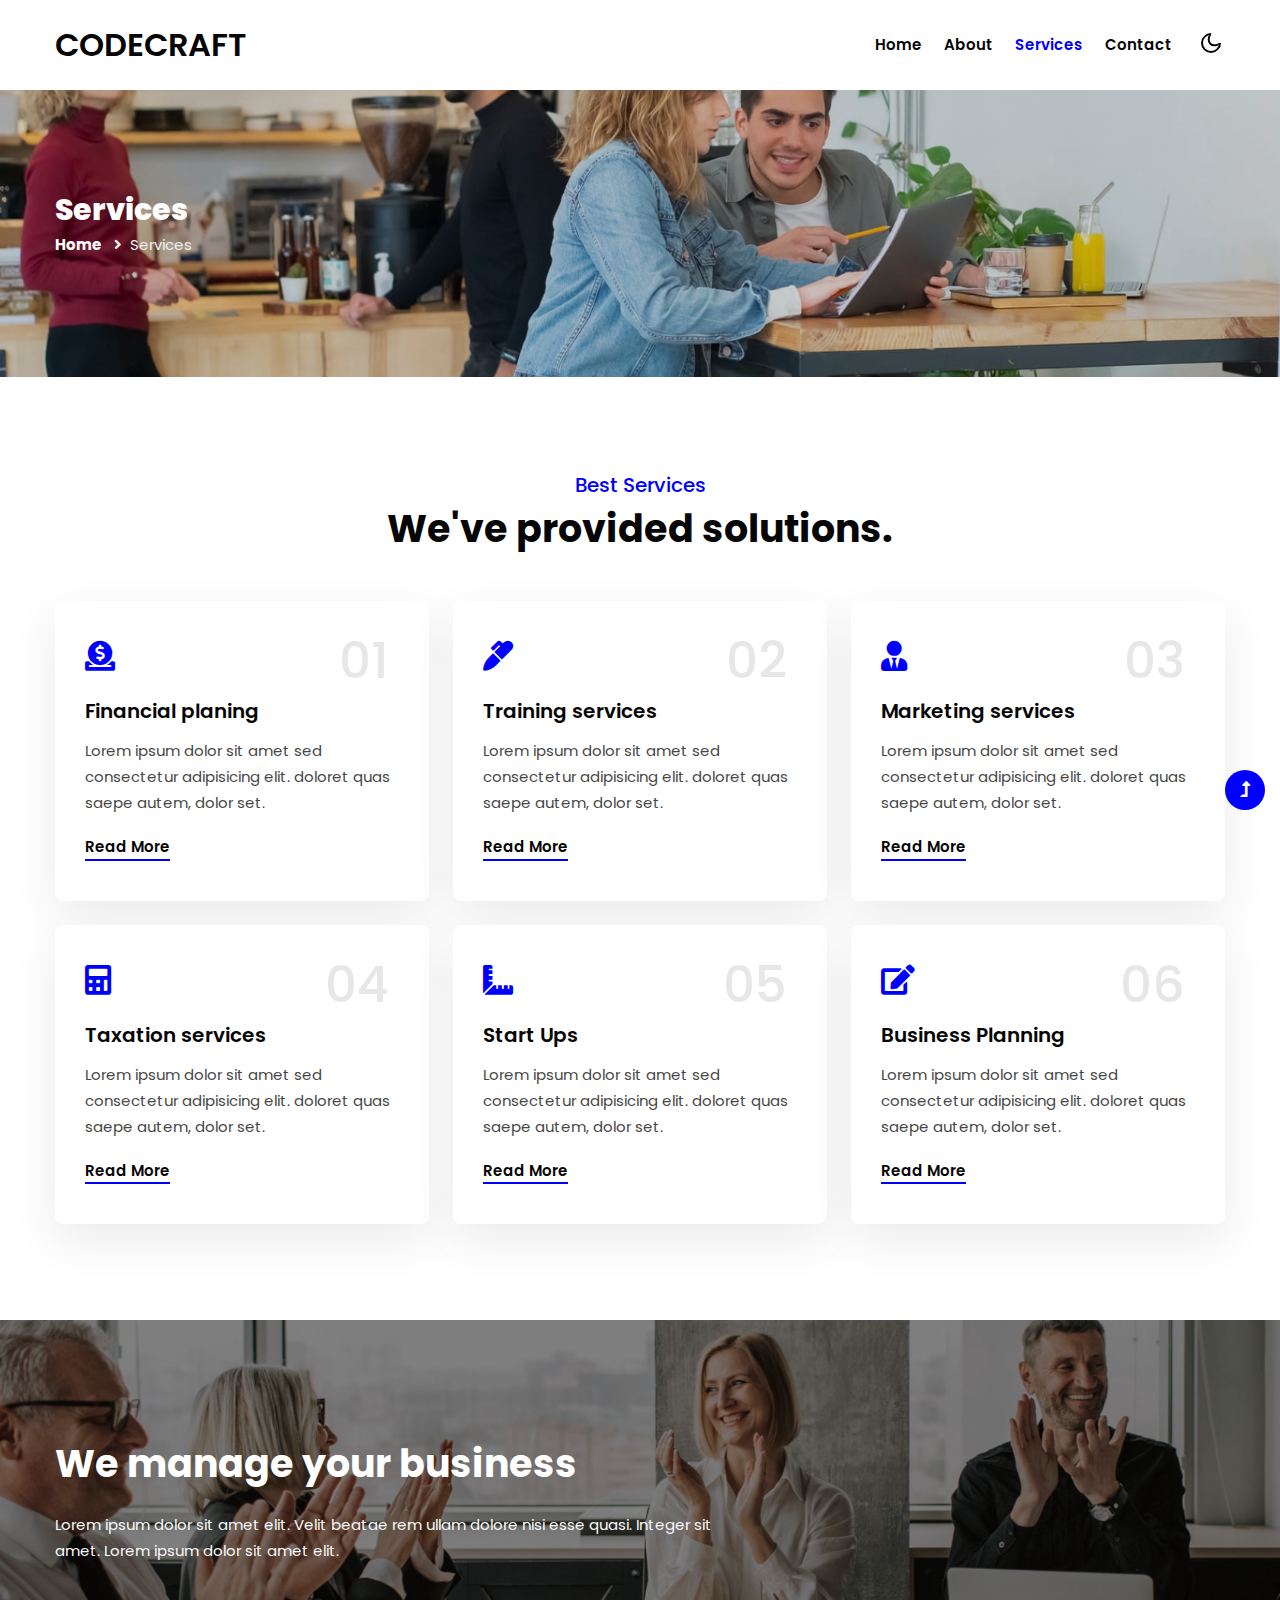
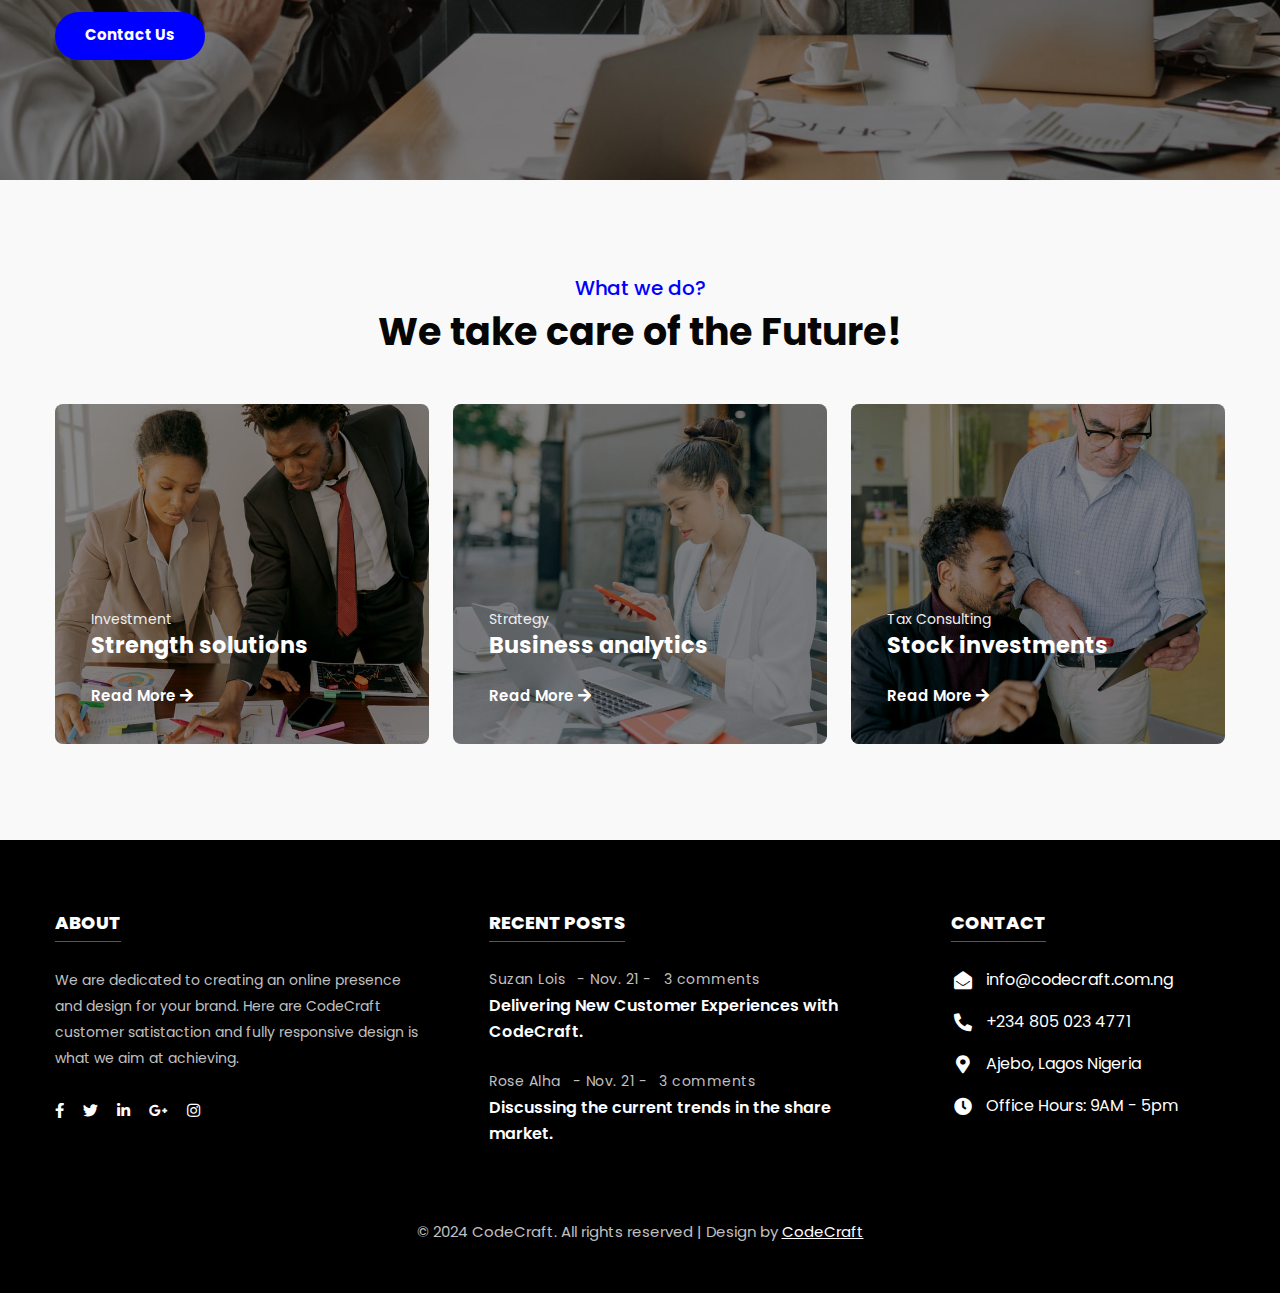
<file: services.html>
<!doctype html>
<html lang="en">

<head>
    <!-- Required meta tags -->
    <meta charset="utf-8">
    <meta name="viewport" content="width=device-width, initial-scale=1">
    <title>CodeCraft - Services </title>
    <!-- Google fonts -->
    <link href="//fonts.googleapis.com/css2?family=Poppins:wght@100;200;300;400;500;600;700;800;900&display=swap"
        rel="stylesheet">
    <!-- Template CSS Style link -->
    <link rel="stylesheet" href="assets/css/style-starter.css">
</head>

<body>
    <!-- header -->
    <header id="site-header" class="fixed-top">
        <div class="container">
            <nav class="navbar navbar-expand-lg navbar-light">
                <a class="navbar-brand" href="index.html">
                    CodeCraft
                </a>
                <button class="navbar-toggler collapsed" type="button" data-bs-toggle="collapse"
                    data-bs-target="#navbarScroll" aria-controls="navbarScroll" aria-expanded="false"
                    aria-label="Toggle navigation">
                    <span class="navbar-toggler-icon fa icon-expand fa-bars"></span>
                    <span class="navbar-toggler-icon fa icon-close fa-times"></span>
                </button>
                <div class="collapse navbar-collapse" id="navbarScroll">
                    <ul class="navbar-nav ms-auto my-2 my-lg-0 navbar-nav-scroll">
                        <li class="nav-item">
                            <a class="nav-link" aria-current="page" href="index.html">Home</a>
                        </li>
                        <li class="nav-item">
                            <a class="nav-link" href="about.html">About</a>
                        </li>
                        <li class="nav-item">
                            <a class="nav-link active" href="services.html">Services</a>
                        </li>
                        <li class="nav-item">
                            <a class="nav-link" href="contact.html">Contact</a>
                        </li>
                    </ul>
                    <form action="#search" method="GET" class="d-flex search-header ms-lg-2" hidden>
                        <input class="form-control" type="search" placeholder="Enter Keyword..." aria-label="Search"
                            required hidden>
                        <button class="btn btn-style" type="submit" hidden><i class="fas fa-search"></i></button>
                    </form>
                </div>
                <!-- toggle switch for light and dark theme -->
                <div class="cont-ser-position">
                    <nav class="navigation">
                        <div class="theme-switch-wrapper">
                            <label class="theme-switch" for="checkbox">
                                <input type="checkbox" id="checkbox">
                                <div class="mode-container">
                                    <i class="gg-sun"></i>
                                    <i class="gg-moon"></i>
                                </div>
                            </label>
                        </div>
                    </nav>
                </div>
                <!-- //toggle switch for light and dark theme -->
            </nav>
        </div>
    </header>
    <!-- //header -->

    <!-- inner banner -->
    <section class="inner-banner py-5">
        <div class="w3l-breadcrumb py-lg-5">
            <div class="container pt-5 pb-sm-4">
                <h4 class="inner-text-title font-weight-bold pt-sm-5 pt-4">Services</h4>
                <ul class="breadcrumbs-custom-path">
                    <li><a href="index.html">Home</a></li>
                    <li class="active"><i class="fas fa-angle-right mx-2"></i>Services</li>
                </ul>
            </div>
        </div>
    </section>
    <!-- //inner banner -->

    <!-- home page service grids -->
    <section class="home-services py-5" id="services">
        <div class="container py-lg-5 py-md-4 py-2">
            <div class="title-main text-center mx-auto mb-md-5 mb-4" style="max-width:700px;">
                <h5 class="small-title mb-2">Best Services</h5>
                <h3 class="title-style">We've provided solutions.</h3>
            </div>
            <div class="row justify-content-center">
                <div class="col-lg-4 col-md-6">
                    <div class="box-wrap">
                        <div class="icon">
                            <i class="fas fa-donate"></i>
                        </div>
                        <h4 class="number">01</h4>
                        <h4><a href="#url">Financial planing</a></h4>
                        <p>Lorem ipsum dolor sit amet sed consectetur adipisicing elit.
                            doloret quas saepe autem, dolor set.</p>
                        <a href="services.html" class="read">Read more</a>
                    </div>
                </div>
                <div class="col-lg-4 col-md-6 mt-md-0 mt-4">
                    <div class="box-wrap">
                        <div class="icon">
                            <i class="fas fa-marker"></i>
                        </div>
                        <h4 class="number">02</h4>
                        <h4><a href="#url">Training services</a></h4>
                        <p>Lorem ipsum dolor sit amet sed consectetur adipisicing elit.
                            doloret quas saepe autem, dolor set.</p>
                        <a href="services.html" class="read">Read more</a>
                    </div>
                </div>
                <div class="col-lg-4 col-md-6 mt-lg-0 mt-4">
                    <div class="box-wrap">
                        <div class="icon">
                            <i class="fas fa-user-tie"></i>
                        </div>
                        <h4 class="number">03</h4>
                        <h4><a href="#url">Marketing services</a></h4>
                        <p>Lorem ipsum dolor sit amet sed consectetur adipisicing elit.
                            doloret quas saepe autem, dolor set.</p>
                        <a href="services.html" class="read">Read more</a>
                    </div>
                </div>
                <div class="col-lg-4 col-md-6 mt-4">
                    <div class="box-wrap">
                        <div class="icon">
                            <i class="fas fa-calculator"></i>
                        </div>
                        <h4 class="number">04</h4>
                        <h4><a href="#url">Taxation services</a></h4>
                        <p>Lorem ipsum dolor sit amet sed consectetur adipisicing elit.
                            doloret quas saepe autem, dolor set.</p>
                        <a href="services.html" class="read">Read more</a>
                    </div>
                </div>
                <div class="col-lg-4 col-md-6 mt-4">
                    <div class="box-wrap">
                        <div class="icon">
                            <i class="fas fa-ruler-combined"></i>
                        </div>
                        <h4 class="number">05</h4>
                        <h4><a href="#url">Start Ups</a></h4>
                        <p>Lorem ipsum dolor sit amet sed consectetur adipisicing elit.
                            doloret quas saepe autem, dolor set.</p>
                        <a href="services.html" class="read">Read more</a>
                    </div>
                </div>
                <div class="col-lg-4 col-md-6 mt-4">
                    <div class="box-wrap">
                        <div class="icon">
                            <i class="fas fa-edit"></i>
                        </div>
                        <h4 class="number">06</h4>
                        <h4><a href="#url">Business Planning</a></h4>
                        <p>Lorem ipsum dolor sit amet sed consectetur adipisicing elit.
                            doloret quas saepe autem, dolor set.</p>
                        <a href="services.html" class="read">Read more</a>
                    </div>
                </div>
            </div>
        </div>
    </section>
    <!-- //home page service grids -->

    <!-- content block -->
    <section class="w3l-content1 py-5">
        <div class="container py-md-5 py-sm-4 py-2">
            <div class="row py-4">
                <div class="col-lg-7">
                    <h3 class="title-style text-white">We manage your business</span></h3>
                    <p class="mt-4 text-light">Lorem ipsum dolor sit amet elit. Velit beatae
                        rem ullam dolore nisi esse quasi. Integer sit amet. Lorem ipsum dolor sit
                        amet elit.</p>
                    <a href="contact.html" class="btn btn-style mt-md-5 mt-4">Contact Us</a>
                </div>
            </div>
        </div>
    </section>
    <!-- //content block -->

    <!-- 3grids with bg-image section -->
    <div class="w3l-homeblock3 py-5">
        <div class="container py-lg-5 py-md-4 py-2">
            <div class="title-main text-center mx-auto mb-md-5 mb-4" style="max-width:700px;">
                <h5 class="small-title mb-2">What we do?</h5>
                <h3 class="title-style">We take care of the Future!</h3>
            </div>
            <div class="row justify-content-center">
                <div class="col-lg-4 col-md-6">
                    <div class="top-pic1">
                        <div class="card-body blog-details">
                            <span class="meta-value">Investment</span>
                            <a href="#blog" class="blog-desc">Strength solutions
                            </a>
                            <a href="#blog" class="btn btn-style-primary btn-style text-white mt-4">Read
                                More<i class="fas fa-arrow-right ms-1"></i></a>
                        </div>
                    </div>
                </div>
                <div class="col-lg-4 col-md-6 mt-md-0 mt-4">
                    <div class="top-pic2">
                        <div class="card-body blog-details">
                            <span class="meta-value">Strategy</span>
                            <a href="#blog" class="blog-desc">Business analytics
                            </a>
                            <a href="#blog" class="btn btn-style-primary btn-style text-white mt-4">Read
                                More<i class="fas fa-arrow-right ms-1"></i></a>
                        </div>
                    </div>
                </div>
                <div class="col-lg-4 col-md-6 mt-lg-0 mt-4">
                    <div class="top-pic3">
                        <div class="card-body blog-details">
                            <span class="meta-value"> Tax Consulting </span>
                            <a href="#blog" class="blog-desc">Stock investments
                            </a>
                            <a href="#blog" class="btn btn-style-primary btn-style text-white mt-4">Read
                                More<i class="fas fa-arrow-right ms-1"></i></a>
                        </div>
                    </div>
                </div>
            </div>
        </div>
    </div>
    <!-- //3grids with bg-image section -->

    <!-- footer -->
    <footer class="w3l-footer py-5">
        <div class="container pt-4">
            <div class="row">
                <div class="col-lg-4 sub-one-left">
                    <h6>About </h6>
                    <p>We are dedicated to creating an online presence and design for your brand. 
                        Here are CodeCraft customer satistaction and fully responsive design is what we aim at achieving.</p>
                    <ul class="social mt-4 pt-lg-1">
                        <li><a href="#facebook"><span class="fab fa-facebook-f"></span></a></li>
                        <li><a href="#twitter"><span class="fab fa-twitter"></span></a></li>
                        <li><a href="#linkedin"><span class="fab fa-linkedin-in"></span></a></li>
                        <li><a href="#google-plus"><span class="fab fa-google-plus-g"></span></a></li>
                        <li><a href="#instagram"><span class="fab fa-instagram"></span></a></li>
                    </ul>
                </div>
                <div class="col-lg-5 col-md-6 mt-lg-0 mt-5 px-lg-5 sub-two-right">
                    <h6>Recent Posts</h6>
                    <div class="footer-post">
                        <ul>
                            <li><a href="#post">Suzan Lois</a></li>
                            <li class="mx-2"><a href="#post">- Nov. 21 - </a></li>
                            <li><a href="#post">3 comments</a></li>
                        </ul>
                        <p class="post-footer"><a href="#post">Delivering New Customer Experiences with CodeCraft.</a></p>
                    </div>
                    <div class="footer-post mt-4">
                        <ul>
                            <li><a href="#post">Rose Alha</a></li>
                            <li class="mx-2"><a href="#post">- Nov. 21 - </a></li>
                            <li><a href="#post">3 comments</a></li>
                        </ul>
                        <p class="post-footer"><a href="#post">Discussing the current trends in the share market.</a>
                        </p>
                    </div>
                </div>
                <div class="col-lg-3 col-md-6 mt-lg-0 mt-5 sub-one-left">
                    <h6>Contact </h6>
                    <div class="column2">
                        <div class="href1"><span class="fas fa-envelope-open"></span><a
                                href="mailto:info@codecraft.com.ng">info@codecraft.com.ng</a>
                        </div>
                        <div class="href2 my-3"><span class="fas fa-phone-alt"></span><a
                                href="tel:+234 805 023 4771">+234 805 023 4771</a>
                        </div>
                        <div>
                            <p class="contact-para mb-3"><span class="fas fa-map-marker-alt"></span>Ajebo, Lagos Nigeria</p>
                        </div>
                        <div>
                            <p class="contact-para"><span class="fas fa-clock"></span>Office Hours: 9AM - 5pm</p>
                        </div>
                    </div>
                </div>
            </div>
            <div class="copyright-footer text-center mt-5 pt-sm-4 pt-2">
                <p>&copy; 2024 CodeCraft. All rights reserved | Design by <a href="https://CodeCraft.com/">CodeCraft</a>
                </p>
            </div>
        </div>
    </footer>
    <!-- //footer -->

    <!-- Js scripts -->
    <!-- move top -->
    <button onclick="topFunction()" id="movetop" title="Go to top">
        <span class="fas fa-level-up-alt" aria-hidden="true"></span>
    </button>
    <script>
        // When the user scrolls down 20px from the top of the document, show the button
        window.onscroll = function () {
            scrollFunction()
        };

        function scrollFunction() {
            if (document.body.scrollTop > 20 || document.documentElement.scrollTop > 20) {
                document.getElementById("movetop").style.display = "block";
            } else {
                document.getElementById("movetop").style.display = "none";
            }
        }

        // When the user clicks on the button, scroll to the top of the document
        function topFunction() {
            document.body.scrollTop = 0;
            document.documentElement.scrollTop = 0;
        }
    </script>
    <!-- //move top -->

    <!-- common jquery plugin -->
    <script src="assets/js/jquery-3.3.1.min.js"></script>
    <!-- //common jquery plugin -->

    <!-- theme switch js (light and dark)-->
    <script src="assets/js/theme-change.js"></script>
    <!-- //theme switch js (light and dark)-->

    <!-- MENU-JS -->
    <script>
        $(window).on("scroll", function () {
            var scroll = $(window).scrollTop();

            if (scroll >= 80) {
                $("#site-header").addClass("nav-fixed");
            } else {
                $("#site-header").removeClass("nav-fixed");
            }
        });

        //Main navigation Active Class Add Remove
        $(".navbar-toggler").on("click", function () {
            $("header").toggleClass("active");
        });
        $(document).on("ready", function () {
            if ($(window).width() > 991) {
                $("header").removeClass("active");
            }
            $(window).on("resize", function () {
                if ($(window).width() > 991) {
                    $("header").removeClass("active");
                }
            });
        });
    </script>
    <!-- //MENU-JS -->

    <!-- disable body scroll which navbar is in active -->
    <script>
        $(function () {
            $('.navbar-toggler').click(function () {
                $('body').toggleClass('noscroll');
            })
        });
    </script>
    <!-- //disable body scroll which navbar is in active -->

    <!-- bootstrap -->
    <script src="assets/js/bootstrap.min.js"></script>
    <!-- //bootstrap -->
    <!-- //Js scripts -->
</body>

</html>
</file>
<file: assets/css/style-starter.css>
@charset "UTF-8";

:root {
  --bs-blue: #0d6efd;
  --bs-indigo: #6610f2;
  --bs-purple: #6f42c1;
  --bs-pink: #d63384;
  --bs-red: #dc3545;
  --bs-orange: #fd7e14;
  --bs-yellow: #ffc107;
  --bs-green: #198754;
  --bs-teal: #20c997;
  --bs-cyan: #0dcaf0;
  --bs-white: #fff;
  --bs-gray: #6c757d;
  --bs-gray-dark: #343a40;
  --bs-primary: #0d6efd;
  --bs-secondary: #6c757d;
  --bs-success: #198754;
  --bs-info: #0dcaf0;
  --bs-warning: #ffc107;
  --bs-danger: #dc3545;
  --bs-light: #f8f9fa;
  --bs-dark: #212529;
  --bs-font-sans-serif: system-ui, -apple-system, "Segoe UI", Roboto, "Helvetica Neue", Arial, "Noto Sans", "Liberation Sans", sans-serif, "Apple Color Emoji", "Segoe UI Emoji", "Segoe UI Symbol", "Noto Color Emoji";
  --bs-font-monospace: SFMono-Regular, Menlo, Monaco, Consolas, "Liberation Mono", "Courier New", monospace;
  --bs-gradient: linear-gradient(180deg, rgba(255, 255, 255, 0.15), rgba(255, 255, 255, 0));
}

*,
*::before,
*::after {
  box-sizing: border-box;
}

@media (prefers-reduced-motion: no-preference) {
  :root {
    scroll-behavior: smooth;
  }
}

body {
  margin: 0;
  font-family: var(--bs-font-sans-serif);
  font-size: 1rem;
  font-weight: 400;
  line-height: 1.5;
  color: #212529;
  background-color: #fff;
  -webkit-text-size-adjust: 100%;
  -webkit-tap-highlight-color: rgba(0, 0, 0, 0);
}

hr {
  margin: 1rem 0;
  color: inherit;
  background-color: currentColor;
  border: 0;
  opacity: 0.25;
}

hr:not([size]) {
  height: 1px;
}

h6,
.h6,
h5,
.h5,
h4,
.h4,
h3,
.h3,
h2,
.h2,
h1,
.h1 {
  margin-top: 0;
  margin-bottom: 0.5rem;
  font-weight: 500;
  line-height: 1.2;
}

h1,
.h1 {
  font-size: calc(1.375rem + 1.5vw);
}

@media (min-width: 1200px) {

  h1,
  .h1 {
    font-size: 2.5rem;
  }
}

h2,
.h2 {
  font-size: calc(1.325rem + 0.9vw);
}

@media (min-width: 1200px) {

  h2,
  .h2 {
    font-size: 2rem;
  }
}

h3,
.h3 {
  font-size: calc(1.3rem + 0.6vw);
}

@media (min-width: 1200px) {

  h3,
  .h3 {
    font-size: 1.75rem;
  }
}

h4,
.h4 {
  font-size: calc(1.275rem + 0.3vw);
}

@media (min-width: 1200px) {

  h4,
  .h4 {
    font-size: 1.5rem;
  }
}

h5,
.h5 {
  font-size: 1.25rem;
}

h6,
.h6 {
  font-size: 1rem;
}

p {
  margin-top: 0;
  margin-bottom: 1rem;
}

abbr[title],
abbr[data-bs-original-title] {
  -webkit-text-decoration: underline dotted;
  text-decoration: underline dotted;
  cursor: help;
  -webkit-text-decoration-skip-ink: none;
  text-decoration-skip-ink: none;
}

address {
  margin-bottom: 1rem;
  font-style: normal;
  line-height: inherit;
}

ol,
ul {
  padding-left: 2rem;
}

ol,
ul,
dl {
  margin-top: 0;
  margin-bottom: 1rem;
}

ol ol,
ul ul,
ol ul,
ul ol {
  margin-bottom: 0;
}

dt {
  font-weight: 700;
}

dd {
  margin-bottom: 0.5rem;
  margin-left: 0;
}

blockquote {
  margin: 0 0 1rem;
}

b,
strong {
  font-weight: bolder;
}

small,
.small {
  font-size: 0.875em;
}

mark,
.mark {
  padding: 0.2em;
  background-color: #fcf8e3;
}

sub,
sup {
  position: relative;
  font-size: 0.75em;
  line-height: 0;
  vertical-align: baseline;
}

sub {
  bottom: -0.25em;
}

sup {
  top: -0.5em;
}

a {
  color: #0d6efd;
  text-decoration: underline;
}

a:hover {
  color: #0a58ca;
}

a:not([href]):not([class]),
a:not([href]):not([class]):hover {
  color: inherit;
  text-decoration: none;
}

pre,
code,
kbd,
samp {
  font-family: var(--bs-font-monospace);
  font-size: 1em;
  direction: ltr;
  /* rtl:ignore */
  unicode-bidi: bidi-override;
}

pre {
  display: block;
  margin-top: 0;
  margin-bottom: 1rem;
  overflow: auto;
  font-size: 0.875em;
}

pre code {
  font-size: inherit;
  color: inherit;
  word-break: normal;
}

code {
  font-size: 0.875em;
  color: #d63384;
  word-wrap: break-word;
}

a>code {
  color: inherit;
}

kbd {
  padding: 0.2rem 0.4rem;
  font-size: 0.875em;
  color: #fff;
  background-color: #212529;
  border-radius: 0.2rem;
}

kbd kbd {
  padding: 0;
  font-size: 1em;
  font-weight: 700;
}

figure {
  margin: 0 0 1rem;
}

img,
svg {
  vertical-align: middle;
}

table {
  caption-side: bottom;
  border-collapse: collapse;
}

caption {
  padding-top: 0.5rem;
  padding-bottom: 0.5rem;
  color: #6c757d;
  text-align: left;
}

th {
  text-align: inherit;
  text-align: -webkit-match-parent;
}

thead,
tbody,
tfoot,
tr,
td,
th {
  border-color: inherit;
  border-style: solid;
  border-width: 0;
}

label {
  display: inline-block;
}

button {
  border-radius: 0;
}

button:focus:not(:focus-visible) {
  outline: 0;
}

input,
button,
select,
optgroup,
textarea {
  margin: 0;
  font-family: inherit;
  font-size: inherit;
  line-height: inherit;
}

button,
select {
  text-transform: none;
}

[role=button] {
  cursor: pointer;
}

select {
  word-wrap: normal;
}

select:disabled {
  opacity: 1;
}

[list]::-webkit-calendar-picker-indicator {
  display: none;
}

button,
[type=button],
[type=reset],
[type=submit] {
  -webkit-appearance: button;
}

button:not(:disabled),
[type=button]:not(:disabled),
[type=reset]:not(:disabled),
[type=submit]:not(:disabled) {
  cursor: pointer;
}

::-moz-focus-inner {
  padding: 0;
  border-style: none;
}

textarea {
  resize: vertical;
}

fieldset {
  min-width: 0;
  padding: 0;
  margin: 0;
  border: 0;
}

legend {
  float: left;
  width: 100%;
  padding: 0;
  margin-bottom: 0.5rem;
  font-size: calc(1.275rem + 0.3vw);
  line-height: inherit;
}

@media (min-width: 1200px) {
  legend {
    font-size: 1.5rem;
  }
}

legend+* {
  clear: left;
}

::-webkit-datetime-edit-fields-wrapper,
::-webkit-datetime-edit-text,
::-webkit-datetime-edit-minute,
::-webkit-datetime-edit-hour-field,
::-webkit-datetime-edit-day-field,
::-webkit-datetime-edit-month-field,
::-webkit-datetime-edit-year-field {
  padding: 0;
}

::-webkit-inner-spin-button {
  height: auto;
}

[type=search] {
  outline-offset: -2px;
  -webkit-appearance: textfield;
}

/* rtl:raw:
[type="tel"],
[type="url"],
[type="email"],
[type="number"] {
  direction: ltr;
}
*/
::-webkit-search-decoration {
  -webkit-appearance: none;
}

::-webkit-color-swatch-wrapper {
  padding: 0;
}

::file-selector-button {
  font: inherit;
}

::-webkit-file-upload-button {
  font: inherit;
  -webkit-appearance: button;
}

output {
  display: inline-block;
}

iframe {
  border: 0;
}

summary {
  display: list-item;
  cursor: pointer;
}

progress {
  vertical-align: baseline;
}

[hidden] {
  display: none !important;
}

.lead {
  font-size: 1.25rem;
  font-weight: 300;
}

.display-1 {
  font-size: calc(1.625rem + 4.5vw);
  font-weight: 300;
  line-height: 1.2;
}

@media (min-width: 1200px) {
  .display-1 {
    font-size: 5rem;
  }
}

.display-2 {
  font-size: calc(1.575rem + 3.9vw);
  font-weight: 300;
  line-height: 1.2;
}

@media (min-width: 1200px) {
  .display-2 {
    font-size: 4.5rem;
  }
}

.display-3 {
  font-size: calc(1.525rem + 3.3vw);
  font-weight: 300;
  line-height: 1.2;
}

@media (min-width: 1200px) {
  .display-3 {
    font-size: 4rem;
  }
}

.display-4 {
  font-size: calc(1.475rem + 2.7vw);
  font-weight: 300;
  line-height: 1.2;
}

@media (min-width: 1200px) {
  .display-4 {
    font-size: 3.5rem;
  }
}

.display-5 {
  font-size: calc(1.425rem + 2.1vw);
  font-weight: 300;
  line-height: 1.2;
}

@media (min-width: 1200px) {
  .display-5 {
    font-size: 3rem;
  }
}

.display-6 {
  font-size: calc(1.375rem + 1.5vw);
  font-weight: 300;
  line-height: 1.2;
}

@media (min-width: 1200px) {
  .display-6 {
    font-size: 2.5rem;
  }
}

.list-unstyled {
  padding-left: 0;
  list-style: none;
}

.list-inline {
  padding-left: 0;
  list-style: none;
}

.list-inline-item {
  display: inline-block;
}

.list-inline-item:not(:last-child) {
  margin-right: 0.5rem;
}

.initialism {
  font-size: 0.875em;
  text-transform: uppercase;
}

.blockquote {
  margin-bottom: 1rem;
  font-size: 1.25rem;
}

.blockquote> :last-child {
  margin-bottom: 0;
}

.blockquote-footer {
  margin-top: -1rem;
  margin-bottom: 1rem;
  font-size: 0.875em;
  color: #6c757d;
}

.blockquote-footer::before {
  content: "— ";
}

.img-fluid {
  max-width: 100%;
  height: auto;
}

.img-thumbnail {
  padding: 0.25rem;
  background-color: #fff;
  border: 1px solid #dee2e6;
  border-radius: 0.25rem;
  max-width: 100%;
  height: auto;
}

.figure {
  display: inline-block;
}

.figure-img {
  margin-bottom: 0.5rem;
  line-height: 1;
}

.figure-caption {
  font-size: 0.875em;
  color: #6c757d;
}

.container,
.container-fluid,
.container-xxl,
.container-xl,
.container-lg,
.container-md,
.container-sm {
  width: 100%;
  padding-right: var(--bs-gutter-x, 0.75rem);
  padding-left: var(--bs-gutter-x, 0.75rem);
  margin-right: auto;
  margin-left: auto;
}

@media (min-width: 576px) {

  .container-sm,
  .container {
    max-width: 540px;
  }
}

@media (min-width: 768px) {

  .container-md,
  .container-sm,
  .container {
    max-width: 720px;
  }
}

@media (min-width: 992px) {

  .container-lg,
  .container-md,
  .container-sm,
  .container {
    max-width: 960px;
  }
}

@media (min-width: 1200px) {

  .container-xl,
  .container-lg,
  .container-md,
  .container-sm,
  .container {
    max-width: 1140px;
  }
}

@media (min-width: 1400px) {

  .container-xxl,
  .container-xl,
  .container-lg,
  .container-md,
  .container-sm,
  .container {
    max-width: 1320px;
  }
}

.row {
  --bs-gutter-x: 1.5rem;
  --bs-gutter-y: 0;
  display: flex;
  flex-wrap: wrap;
  margin-top: calc(var(--bs-gutter-y) * -1);
  margin-right: calc(var(--bs-gutter-x) / -2);
  margin-left: calc(var(--bs-gutter-x) / -2);
}

.row>* {
  flex-shrink: 0;
  width: 100%;
  max-width: 100%;
  padding-right: calc(var(--bs-gutter-x) / 2);
  padding-left: calc(var(--bs-gutter-x) / 2);
  margin-top: var(--bs-gutter-y);
}

.col {
  flex: 1 0 0%;
}

.row-cols-auto>* {
  flex: 0 0 auto;
  width: auto;
}

.row-cols-1>* {
  flex: 0 0 auto;
  width: 100%;
}

.row-cols-2>* {
  flex: 0 0 auto;
  width: 50%;
}

.row-cols-3>* {
  flex: 0 0 auto;
  width: 33.3333333333%;
}

.row-cols-4>* {
  flex: 0 0 auto;
  width: 25%;
}

.row-cols-5>* {
  flex: 0 0 auto;
  width: 20%;
}

.row-cols-6>* {
  flex: 0 0 auto;
  width: 16.6666666667%;
}

.col-auto {
  flex: 0 0 auto;
  width: auto;
}

.col-1 {
  flex: 0 0 auto;
  width: 8.3333333333%;
}

.col-2 {
  flex: 0 0 auto;
  width: 16.6666666667%;
}

.col-3 {
  flex: 0 0 auto;
  width: 25%;
}

.col-4 {
  flex: 0 0 auto;
  width: 33.3333333333%;
}

.col-5 {
  flex: 0 0 auto;
  width: 41.6666666667%;
}

.col-6 {
  flex: 0 0 auto;
  width: 50%;
}

.col-7 {
  flex: 0 0 auto;
  width: 58.3333333333%;
}

.col-8 {
  flex: 0 0 auto;
  width: 66.6666666667%;
}

.col-9 {
  flex: 0 0 auto;
  width: 75%;
}

.col-10 {
  flex: 0 0 auto;
  width: 83.3333333333%;
}

.col-11 {
  flex: 0 0 auto;
  width: 91.6666666667%;
}

.col-12 {
  flex: 0 0 auto;
  width: 100%;
}

.offset-1 {
  margin-left: 8.3333333333%;
}

.offset-2 {
  margin-left: 16.6666666667%;
}

.offset-3 {
  margin-left: 25%;
}

.offset-4 {
  margin-left: 33.3333333333%;
}

.offset-5 {
  margin-left: 41.6666666667%;
}

.offset-6 {
  margin-left: 50%;
}

.offset-7 {
  margin-left: 58.3333333333%;
}

.offset-8 {
  margin-left: 66.6666666667%;
}

.offset-9 {
  margin-left: 75%;
}

.offset-10 {
  margin-left: 83.3333333333%;
}

.offset-11 {
  margin-left: 91.6666666667%;
}

.g-0,
.gx-0 {
  --bs-gutter-x: 0;
}

.g-0,
.gy-0 {
  --bs-gutter-y: 0;
}

.g-1,
.gx-1 {
  --bs-gutter-x: 0.25rem;
}

.g-1,
.gy-1 {
  --bs-gutter-y: 0.25rem;
}

.g-2,
.gx-2 {
  --bs-gutter-x: 0.5rem;
}

.g-2,
.gy-2 {
  --bs-gutter-y: 0.5rem;
}

.g-3,
.gx-3 {
  --bs-gutter-x: 1rem;
}

.g-3,
.gy-3 {
  --bs-gutter-y: 1rem;
}

.g-4,
.gx-4 {
  --bs-gutter-x: 1.5rem;
}

.g-4,
.gy-4 {
  --bs-gutter-y: 1.5rem;
}

.g-5,
.gx-5 {
  --bs-gutter-x: 3rem;
}

.g-5,
.gy-5 {
  --bs-gutter-y: 3rem;
}

@media (min-width: 576px) {
  .col-sm {
    flex: 1 0 0%;
  }

  .row-cols-sm-auto>* {
    flex: 0 0 auto;
    width: auto;
  }

  .row-cols-sm-1>* {
    flex: 0 0 auto;
    width: 100%;
  }

  .row-cols-sm-2>* {
    flex: 0 0 auto;
    width: 50%;
  }

  .row-cols-sm-3>* {
    flex: 0 0 auto;
    width: 33.3333333333%;
  }

  .row-cols-sm-4>* {
    flex: 0 0 auto;
    width: 25%;
  }

  .row-cols-sm-5>* {
    flex: 0 0 auto;
    width: 20%;
  }

  .row-cols-sm-6>* {
    flex: 0 0 auto;
    width: 16.6666666667%;
  }

  .col-sm-auto {
    flex: 0 0 auto;
    width: auto;
  }

  .col-sm-1 {
    flex: 0 0 auto;
    width: 8.3333333333%;
  }

  .col-sm-2 {
    flex: 0 0 auto;
    width: 16.6666666667%;
  }

  .col-sm-3 {
    flex: 0 0 auto;
    width: 25%;
  }

  .col-sm-4 {
    flex: 0 0 auto;
    width: 33.3333333333%;
  }

  .col-sm-5 {
    flex: 0 0 auto;
    width: 41.6666666667%;
  }

  .col-sm-6 {
    flex: 0 0 auto;
    width: 50%;
  }

  .col-sm-7 {
    flex: 0 0 auto;
    width: 58.3333333333%;
  }

  .col-sm-8 {
    flex: 0 0 auto;
    width: 66.6666666667%;
  }

  .col-sm-9 {
    flex: 0 0 auto;
    width: 75%;
  }

  .col-sm-10 {
    flex: 0 0 auto;
    width: 83.3333333333%;
  }

  .col-sm-11 {
    flex: 0 0 auto;
    width: 91.6666666667%;
  }

  .col-sm-12 {
    flex: 0 0 auto;
    width: 100%;
  }

  .offset-sm-0 {
    margin-left: 0;
  }

  .offset-sm-1 {
    margin-left: 8.3333333333%;
  }

  .offset-sm-2 {
    margin-left: 16.6666666667%;
  }

  .offset-sm-3 {
    margin-left: 25%;
  }

  .offset-sm-4 {
    margin-left: 33.3333333333%;
  }

  .offset-sm-5 {
    margin-left: 41.6666666667%;
  }

  .offset-sm-6 {
    margin-left: 50%;
  }

  .offset-sm-7 {
    margin-left: 58.3333333333%;
  }

  .offset-sm-8 {
    margin-left: 66.6666666667%;
  }

  .offset-sm-9 {
    margin-left: 75%;
  }

  .offset-sm-10 {
    margin-left: 83.3333333333%;
  }

  .offset-sm-11 {
    margin-left: 91.6666666667%;
  }

  .g-sm-0,
  .gx-sm-0 {
    --bs-gutter-x: 0;
  }

  .g-sm-0,
  .gy-sm-0 {
    --bs-gutter-y: 0;
  }

  .g-sm-1,
  .gx-sm-1 {
    --bs-gutter-x: 0.25rem;
  }

  .g-sm-1,
  .gy-sm-1 {
    --bs-gutter-y: 0.25rem;
  }

  .g-sm-2,
  .gx-sm-2 {
    --bs-gutter-x: 0.5rem;
  }

  .g-sm-2,
  .gy-sm-2 {
    --bs-gutter-y: 0.5rem;
  }

  .g-sm-3,
  .gx-sm-3 {
    --bs-gutter-x: 1rem;
  }

  .g-sm-3,
  .gy-sm-3 {
    --bs-gutter-y: 1rem;
  }

  .g-sm-4,
  .gx-sm-4 {
    --bs-gutter-x: 1.5rem;
  }

  .g-sm-4,
  .gy-sm-4 {
    --bs-gutter-y: 1.5rem;
  }

  .g-sm-5,
  .gx-sm-5 {
    --bs-gutter-x: 3rem;
  }

  .g-sm-5,
  .gy-sm-5 {
    --bs-gutter-y: 3rem;
  }
}

@media (min-width: 768px) {
  .col-md {
    flex: 1 0 0%;
  }

  .row-cols-md-auto>* {
    flex: 0 0 auto;
    width: auto;
  }

  .row-cols-md-1>* {
    flex: 0 0 auto;
    width: 100%;
  }

  .row-cols-md-2>* {
    flex: 0 0 auto;
    width: 50%;
  }

  .row-cols-md-3>* {
    flex: 0 0 auto;
    width: 33.3333333333%;
  }

  .row-cols-md-4>* {
    flex: 0 0 auto;
    width: 25%;
  }

  .row-cols-md-5>* {
    flex: 0 0 auto;
    width: 20%;
  }

  .row-cols-md-6>* {
    flex: 0 0 auto;
    width: 16.6666666667%;
  }

  .col-md-auto {
    flex: 0 0 auto;
    width: auto;
  }

  .col-md-1 {
    flex: 0 0 auto;
    width: 8.3333333333%;
  }

  .col-md-2 {
    flex: 0 0 auto;
    width: 16.6666666667%;
  }

  .col-md-3 {
    flex: 0 0 auto;
    width: 25%;
  }

  .col-md-4 {
    flex: 0 0 auto;
    width: 33.3333333333%;
  }

  .col-md-5 {
    flex: 0 0 auto;
    width: 41.6666666667%;
  }

  .col-md-6 {
    flex: 0 0 auto;
    width: 50%;
  }

  .col-md-7 {
    flex: 0 0 auto;
    width: 58.3333333333%;
  }

  .col-md-8 {
    flex: 0 0 auto;
    width: 66.6666666667%;
  }

  .col-md-9 {
    flex: 0 0 auto;
    width: 75%;
  }

  .col-md-10 {
    flex: 0 0 auto;
    width: 83.3333333333%;
  }

  .col-md-11 {
    flex: 0 0 auto;
    width: 91.6666666667%;
  }

  .col-md-12 {
    flex: 0 0 auto;
    width: 100%;
  }

  .offset-md-0 {
    margin-left: 0;
  }

  .offset-md-1 {
    margin-left: 8.3333333333%;
  }

  .offset-md-2 {
    margin-left: 16.6666666667%;
  }

  .offset-md-3 {
    margin-left: 25%;
  }

  .offset-md-4 {
    margin-left: 33.3333333333%;
  }

  .offset-md-5 {
    margin-left: 41.6666666667%;
  }

  .offset-md-6 {
    margin-left: 50%;
  }

  .offset-md-7 {
    margin-left: 58.3333333333%;
  }

  .offset-md-8 {
    margin-left: 66.6666666667%;
  }

  .offset-md-9 {
    margin-left: 75%;
  }

  .offset-md-10 {
    margin-left: 83.3333333333%;
  }

  .offset-md-11 {
    margin-left: 91.6666666667%;
  }

  .g-md-0,
  .gx-md-0 {
    --bs-gutter-x: 0;
  }

  .g-md-0,
  .gy-md-0 {
    --bs-gutter-y: 0;
  }

  .g-md-1,
  .gx-md-1 {
    --bs-gutter-x: 0.25rem;
  }

  .g-md-1,
  .gy-md-1 {
    --bs-gutter-y: 0.25rem;
  }

  .g-md-2,
  .gx-md-2 {
    --bs-gutter-x: 0.5rem;
  }

  .g-md-2,
  .gy-md-2 {
    --bs-gutter-y: 0.5rem;
  }

  .g-md-3,
  .gx-md-3 {
    --bs-gutter-x: 1rem;
  }

  .g-md-3,
  .gy-md-3 {
    --bs-gutter-y: 1rem;
  }

  .g-md-4,
  .gx-md-4 {
    --bs-gutter-x: 1.5rem;
  }

  .g-md-4,
  .gy-md-4 {
    --bs-gutter-y: 1.5rem;
  }

  .g-md-5,
  .gx-md-5 {
    --bs-gutter-x: 3rem;
  }

  .g-md-5,
  .gy-md-5 {
    --bs-gutter-y: 3rem;
  }
}

@media (min-width: 992px) {
  .col-lg {
    flex: 1 0 0%;
  }

  .row-cols-lg-auto>* {
    flex: 0 0 auto;
    width: auto;
  }

  .row-cols-lg-1>* {
    flex: 0 0 auto;
    width: 100%;
  }

  .row-cols-lg-2>* {
    flex: 0 0 auto;
    width: 50%;
  }

  .row-cols-lg-3>* {
    flex: 0 0 auto;
    width: 33.3333333333%;
  }

  .row-cols-lg-4>* {
    flex: 0 0 auto;
    width: 25%;
  }

  .row-cols-lg-5>* {
    flex: 0 0 auto;
    width: 20%;
  }

  .row-cols-lg-6>* {
    flex: 0 0 auto;
    width: 16.6666666667%;
  }

  .col-lg-auto {
    flex: 0 0 auto;
    width: auto;
  }

  .col-lg-1 {
    flex: 0 0 auto;
    width: 8.3333333333%;
  }

  .col-lg-2 {
    flex: 0 0 auto;
    width: 16.6666666667%;
  }

  .col-lg-3 {
    flex: 0 0 auto;
    width: 25%;
  }

  .col-lg-4 {
    flex: 0 0 auto;
    width: 33.3333333333%;
  }

  .col-lg-5 {
    flex: 0 0 auto;
    width: 41.6666666667%;
  }

  .col-lg-6 {
    flex: 0 0 auto;
    width: 50%;
  }

  .col-lg-7 {
    flex: 0 0 auto;
    width: 58.3333333333%;
  }

  .col-lg-8 {
    flex: 0 0 auto;
    width: 66.6666666667%;
  }

  .col-lg-9 {
    flex: 0 0 auto;
    width: 75%;
  }

  .col-lg-10 {
    flex: 0 0 auto;
    width: 83.3333333333%;
  }

  .col-lg-11 {
    flex: 0 0 auto;
    width: 91.6666666667%;
  }

  .col-lg-12 {
    flex: 0 0 auto;
    width: 100%;
  }

  .offset-lg-0 {
    margin-left: 0;
  }

  .offset-lg-1 {
    margin-left: 8.3333333333%;
  }

  .offset-lg-2 {
    margin-left: 16.6666666667%;
  }

  .offset-lg-3 {
    margin-left: 25%;
  }

  .offset-lg-4 {
    margin-left: 33.3333333333%;
  }

  .offset-lg-5 {
    margin-left: 41.6666666667%;
  }

  .offset-lg-6 {
    margin-left: 50%;
  }

  .offset-lg-7 {
    margin-left: 58.3333333333%;
  }

  .offset-lg-8 {
    margin-left: 66.6666666667%;
  }

  .offset-lg-9 {
    margin-left: 75%;
  }

  .offset-lg-10 {
    margin-left: 83.3333333333%;
  }

  .offset-lg-11 {
    margin-left: 91.6666666667%;
  }

  .g-lg-0,
  .gx-lg-0 {
    --bs-gutter-x: 0;
  }

  .g-lg-0,
  .gy-lg-0 {
    --bs-gutter-y: 0;
  }

  .g-lg-1,
  .gx-lg-1 {
    --bs-gutter-x: 0.25rem;
  }

  .g-lg-1,
  .gy-lg-1 {
    --bs-gutter-y: 0.25rem;
  }

  .g-lg-2,
  .gx-lg-2 {
    --bs-gutter-x: 0.5rem;
  }

  .g-lg-2,
  .gy-lg-2 {
    --bs-gutter-y: 0.5rem;
  }

  .g-lg-3,
  .gx-lg-3 {
    --bs-gutter-x: 1rem;
  }

  .g-lg-3,
  .gy-lg-3 {
    --bs-gutter-y: 1rem;
  }

  .g-lg-4,
  .gx-lg-4 {
    --bs-gutter-x: 1.5rem;
  }

  .g-lg-4,
  .gy-lg-4 {
    --bs-gutter-y: 1.5rem;
  }

  .g-lg-5,
  .gx-lg-5 {
    --bs-gutter-x: 3rem;
  }

  .g-lg-5,
  .gy-lg-5 {
    --bs-gutter-y: 3rem;
  }
}

@media (min-width: 1200px) {
  .col-xl {
    flex: 1 0 0%;
  }

  .row-cols-xl-auto>* {
    flex: 0 0 auto;
    width: auto;
  }

  .row-cols-xl-1>* {
    flex: 0 0 auto;
    width: 100%;
  }

  .row-cols-xl-2>* {
    flex: 0 0 auto;
    width: 50%;
  }

  .row-cols-xl-3>* {
    flex: 0 0 auto;
    width: 33.3333333333%;
  }

  .row-cols-xl-4>* {
    flex: 0 0 auto;
    width: 25%;
  }

  .row-cols-xl-5>* {
    flex: 0 0 auto;
    width: 20%;
  }

  .row-cols-xl-6>* {
    flex: 0 0 auto;
    width: 16.6666666667%;
  }

  .col-xl-auto {
    flex: 0 0 auto;
    width: auto;
  }

  .col-xl-1 {
    flex: 0 0 auto;
    width: 8.3333333333%;
  }

  .col-xl-2 {
    flex: 0 0 auto;
    width: 16.6666666667%;
  }

  .col-xl-3 {
    flex: 0 0 auto;
    width: 25%;
  }

  .col-xl-4 {
    flex: 0 0 auto;
    width: 33.3333333333%;
  }

  .col-xl-5 {
    flex: 0 0 auto;
    width: 41.6666666667%;
  }

  .col-xl-6 {
    flex: 0 0 auto;
    width: 50%;
  }

  .col-xl-7 {
    flex: 0 0 auto;
    width: 58.3333333333%;
  }

  .col-xl-8 {
    flex: 0 0 auto;
    width: 66.6666666667%;
  }

  .col-xl-9 {
    flex: 0 0 auto;
    width: 75%;
  }

  .col-xl-10 {
    flex: 0 0 auto;
    width: 83.3333333333%;
  }

  .col-xl-11 {
    flex: 0 0 auto;
    width: 91.6666666667%;
  }

  .col-xl-12 {
    flex: 0 0 auto;
    width: 100%;
  }

  .offset-xl-0 {
    margin-left: 0;
  }

  .offset-xl-1 {
    margin-left: 8.3333333333%;
  }

  .offset-xl-2 {
    margin-left: 16.6666666667%;
  }

  .offset-xl-3 {
    margin-left: 25%;
  }

  .offset-xl-4 {
    margin-left: 33.3333333333%;
  }

  .offset-xl-5 {
    margin-left: 41.6666666667%;
  }

  .offset-xl-6 {
    margin-left: 50%;
  }

  .offset-xl-7 {
    margin-left: 58.3333333333%;
  }

  .offset-xl-8 {
    margin-left: 66.6666666667%;
  }

  .offset-xl-9 {
    margin-left: 75%;
  }

  .offset-xl-10 {
    margin-left: 83.3333333333%;
  }

  .offset-xl-11 {
    margin-left: 91.6666666667%;
  }

  .g-xl-0,
  .gx-xl-0 {
    --bs-gutter-x: 0;
  }

  .g-xl-0,
  .gy-xl-0 {
    --bs-gutter-y: 0;
  }

  .g-xl-1,
  .gx-xl-1 {
    --bs-gutter-x: 0.25rem;
  }

  .g-xl-1,
  .gy-xl-1 {
    --bs-gutter-y: 0.25rem;
  }

  .g-xl-2,
  .gx-xl-2 {
    --bs-gutter-x: 0.5rem;
  }

  .g-xl-2,
  .gy-xl-2 {
    --bs-gutter-y: 0.5rem;
  }

  .g-xl-3,
  .gx-xl-3 {
    --bs-gutter-x: 1rem;
  }

  .g-xl-3,
  .gy-xl-3 {
    --bs-gutter-y: 1rem;
  }

  .g-xl-4,
  .gx-xl-4 {
    --bs-gutter-x: 1.5rem;
  }

  .g-xl-4,
  .gy-xl-4 {
    --bs-gutter-y: 1.5rem;
  }

  .g-xl-5,
  .gx-xl-5 {
    --bs-gutter-x: 3rem;
  }

  .g-xl-5,
  .gy-xl-5 {
    --bs-gutter-y: 3rem;
  }
}

@media (min-width: 1400px) {
  .col-xxl {
    flex: 1 0 0%;
  }

  .row-cols-xxl-auto>* {
    flex: 0 0 auto;
    width: auto;
  }

  .row-cols-xxl-1>* {
    flex: 0 0 auto;
    width: 100%;
  }

  .row-cols-xxl-2>* {
    flex: 0 0 auto;
    width: 50%;
  }

  .row-cols-xxl-3>* {
    flex: 0 0 auto;
    width: 33.3333333333%;
  }

  .row-cols-xxl-4>* {
    flex: 0 0 auto;
    width: 25%;
  }

  .row-cols-xxl-5>* {
    flex: 0 0 auto;
    width: 20%;
  }

  .row-cols-xxl-6>* {
    flex: 0 0 auto;
    width: 16.6666666667%;
  }

  .col-xxl-auto {
    flex: 0 0 auto;
    width: auto;
  }

  .col-xxl-1 {
    flex: 0 0 auto;
    width: 8.3333333333%;
  }

  .col-xxl-2 {
    flex: 0 0 auto;
    width: 16.6666666667%;
  }

  .col-xxl-3 {
    flex: 0 0 auto;
    width: 25%;
  }

  .col-xxl-4 {
    flex: 0 0 auto;
    width: 33.3333333333%;
  }

  .col-xxl-5 {
    flex: 0 0 auto;
    width: 41.6666666667%;
  }

  .col-xxl-6 {
    flex: 0 0 auto;
    width: 50%;
  }

  .col-xxl-7 {
    flex: 0 0 auto;
    width: 58.3333333333%;
  }

  .col-xxl-8 {
    flex: 0 0 auto;
    width: 66.6666666667%;
  }

  .col-xxl-9 {
    flex: 0 0 auto;
    width: 75%;
  }

  .col-xxl-10 {
    flex: 0 0 auto;
    width: 83.3333333333%;
  }

  .col-xxl-11 {
    flex: 0 0 auto;
    width: 91.6666666667%;
  }

  .col-xxl-12 {
    flex: 0 0 auto;
    width: 100%;
  }

  .offset-xxl-0 {
    margin-left: 0;
  }

  .offset-xxl-1 {
    margin-left: 8.3333333333%;
  }

  .offset-xxl-2 {
    margin-left: 16.6666666667%;
  }

  .offset-xxl-3 {
    margin-left: 25%;
  }

  .offset-xxl-4 {
    margin-left: 33.3333333333%;
  }

  .offset-xxl-5 {
    margin-left: 41.6666666667%;
  }

  .offset-xxl-6 {
    margin-left: 50%;
  }

  .offset-xxl-7 {
    margin-left: 58.3333333333%;
  }

  .offset-xxl-8 {
    margin-left: 66.6666666667%;
  }

  .offset-xxl-9 {
    margin-left: 75%;
  }

  .offset-xxl-10 {
    margin-left: 83.3333333333%;
  }

  .offset-xxl-11 {
    margin-left: 91.6666666667%;
  }

  .g-xxl-0,
  .gx-xxl-0 {
    --bs-gutter-x: 0;
  }

  .g-xxl-0,
  .gy-xxl-0 {
    --bs-gutter-y: 0;
  }

  .g-xxl-1,
  .gx-xxl-1 {
    --bs-gutter-x: 0.25rem;
  }

  .g-xxl-1,
  .gy-xxl-1 {
    --bs-gutter-y: 0.25rem;
  }

  .g-xxl-2,
  .gx-xxl-2 {
    --bs-gutter-x: 0.5rem;
  }

  .g-xxl-2,
  .gy-xxl-2 {
    --bs-gutter-y: 0.5rem;
  }

  .g-xxl-3,
  .gx-xxl-3 {
    --bs-gutter-x: 1rem;
  }

  .g-xxl-3,
  .gy-xxl-3 {
    --bs-gutter-y: 1rem;
  }

  .g-xxl-4,
  .gx-xxl-4 {
    --bs-gutter-x: 1.5rem;
  }

  .g-xxl-4,
  .gy-xxl-4 {
    --bs-gutter-y: 1.5rem;
  }

  .g-xxl-5,
  .gx-xxl-5 {
    --bs-gutter-x: 3rem;
  }

  .g-xxl-5,
  .gy-xxl-5 {
    --bs-gutter-y: 3rem;
  }
}

.table {
  --bs-table-bg: transparent;
  --bs-table-accent-bg: transparent;
  --bs-table-striped-color: #212529;
  --bs-table-striped-bg: rgba(0, 0, 0, 0.05);
  --bs-table-active-color: #212529;
  --bs-table-active-bg: rgba(0, 0, 0, 0.1);
  --bs-table-hover-color: #212529;
  --bs-table-hover-bg: rgba(0, 0, 0, 0.075);
  width: 100%;
  margin-bottom: 1rem;
  color: #212529;
  vertical-align: top;
  border-color: #dee2e6;
}

.table> :not(caption)>*>* {
  padding: 0.5rem 0.5rem;
  background-color: var(--bs-table-bg);
  border-bottom-width: 1px;
  box-shadow: inset 0 0 0 9999px var(--bs-table-accent-bg);
}

.table>tbody {
  vertical-align: inherit;
}

.table>thead {
  vertical-align: bottom;
}

.table> :not(:last-child)> :last-child>* {
  border-bottom-color: currentColor;
}

.caption-top {
  caption-side: top;
}

.table-sm> :not(caption)>*>* {
  padding: 0.25rem 0.25rem;
}

.table-bordered> :not(caption)>* {
  border-width: 1px 0;
}

.table-bordered> :not(caption)>*>* {
  border-width: 0 1px;
}

.table-borderless> :not(caption)>*>* {
  border-bottom-width: 0;
}

.table-striped>tbody>tr:nth-of-type(odd) {
  --bs-table-accent-bg: var(--bs-table-striped-bg);
  color: var(--bs-table-striped-color);
}

.table-active {
  --bs-table-accent-bg: var(--bs-table-active-bg);
  color: var(--bs-table-active-color);
}

.table-hover>tbody>tr:hover {
  --bs-table-accent-bg: var(--bs-table-hover-bg);
  color: var(--bs-table-hover-color);
}

.table-primary {
  --bs-table-bg: #cfe2ff;
  --bs-table-striped-bg: #c5d7f2;
  --bs-table-striped-color: #000;
  --bs-table-active-bg: #bacbe6;
  --bs-table-active-color: #000;
  --bs-table-hover-bg: #bfd1ec;
  --bs-table-hover-color: #000;
  color: #000;
  border-color: #bacbe6;
}

.table-secondary {
  --bs-table-bg: #e2e3e5;
  --bs-table-striped-bg: #d7d8da;
  --bs-table-striped-color: #000;
  --bs-table-active-bg: #cbccce;
  --bs-table-active-color: #000;
  --bs-table-hover-bg: #d1d2d4;
  --bs-table-hover-color: #000;
  color: #000;
  border-color: #cbccce;
}

.table-success {
  --bs-table-bg: #d1e7dd;
  --bs-table-striped-bg: #c7dbd2;
  --bs-table-striped-color: #000;
  --bs-table-active-bg: #bcd0c7;
  --bs-table-active-color: #000;
  --bs-table-hover-bg: #c1d6cc;
  --bs-table-hover-color: #000;
  color: #000;
  border-color: #bcd0c7;
}

.table-info {
  --bs-table-bg: #cff4fc;
  --bs-table-striped-bg: #c5e8ef;
  --bs-table-striped-color: #000;
  --bs-table-active-bg: #badce3;
  --bs-table-active-color: #000;
  --bs-table-hover-bg: #bfe2e9;
  --bs-table-hover-color: #000;
  color: #000;
  border-color: #badce3;
}

.table-warning {
  --bs-table-bg: #fff3cd;
  --bs-table-striped-bg: #f2e7c3;
  --bs-table-striped-color: #000;
  --bs-table-active-bg: #e6dbb9;
  --bs-table-active-color: #000;
  --bs-table-hover-bg: #ece1be;
  --bs-table-hover-color: #000;
  color: #000;
  border-color: #e6dbb9;
}

.table-danger {
  --bs-table-bg: #f8d7da;
  --bs-table-striped-bg: #eccccf;
  --bs-table-striped-color: #000;
  --bs-table-active-bg: #dfc2c4;
  --bs-table-active-color: #000;
  --bs-table-hover-bg: #e5c7ca;
  --bs-table-hover-color: #000;
  color: #000;
  border-color: #dfc2c4;
}

.table-light {
  --bs-table-bg: #f8f9fa;
  --bs-table-striped-bg: #ecedee;
  --bs-table-striped-color: #000;
  --bs-table-active-bg: #dfe0e1;
  --bs-table-active-color: #000;
  --bs-table-hover-bg: #e5e6e7;
  --bs-table-hover-color: #000;
  color: #000;
  border-color: #dfe0e1;
}

.table-dark {
  --bs-table-bg: #212529;
  --bs-table-striped-bg: #2c3034;
  --bs-table-striped-color: #fff;
  --bs-table-active-bg: #373b3e;
  --bs-table-active-color: #fff;
  --bs-table-hover-bg: #323539;
  --bs-table-hover-color: #fff;
  color: #fff;
  border-color: #373b3e;
}

.table-responsive {
  overflow-x: auto;
  -webkit-overflow-scrolling: touch;
}

@media (max-width: 575.98px) {
  .table-responsive-sm {
    overflow-x: auto;
    -webkit-overflow-scrolling: touch;
  }
}

@media (max-width: 767.98px) {
  .table-responsive-md {
    overflow-x: auto;
    -webkit-overflow-scrolling: touch;
  }
}

@media (max-width: 991.98px) {
  .table-responsive-lg {
    overflow-x: auto;
    -webkit-overflow-scrolling: touch;
  }
}

@media (max-width: 1199.98px) {
  .table-responsive-xl {
    overflow-x: auto;
    -webkit-overflow-scrolling: touch;
  }
}

@media (max-width: 1399.98px) {
  .table-responsive-xxl {
    overflow-x: auto;
    -webkit-overflow-scrolling: touch;
  }
}

.form-label {
  margin-bottom: 0.5rem;
}

.col-form-label {
  padding-top: calc(0.375rem + 1px);
  padding-bottom: calc(0.375rem + 1px);
  margin-bottom: 0;
  font-size: inherit;
  line-height: 1.5;
}

.col-form-label-lg {
  padding-top: calc(0.5rem + 1px);
  padding-bottom: calc(0.5rem + 1px);
  font-size: 1.25rem;
}

.col-form-label-sm {
  padding-top: calc(0.25rem + 1px);
  padding-bottom: calc(0.25rem + 1px);
  font-size: 0.875rem;
}

.form-text {
  margin-top: 0.25rem;
  font-size: 0.875em;
  color: #6c757d;
}

.form-control {
  display: block;
  width: 100%;
  padding: 0.375rem 0.75rem;
  font-size: 1rem;
  font-weight: 400;
  line-height: 1.5;
  color: #212529;
  background-color: #fff;
  background-clip: padding-box;
  border: 1px solid #ced4da;
  -webkit-appearance: none;
  -moz-appearance: none;
  appearance: none;
  border-radius: 0.25rem;
  transition: border-color 0.15s ease-in-out, box-shadow 0.15s ease-in-out;
}

@media (prefers-reduced-motion: reduce) {
  .form-control {
    transition: none;
  }
}

.form-control[type=file] {
  overflow: hidden;
}

.form-control[type=file]:not(:disabled):not([readonly]) {
  cursor: pointer;
}

.form-control:focus {
  color: #212529;
  background-color: #fff;
  border-color: #86b7fe;
  outline: 0;
  box-shadow: 0 0 0 0.25rem rgba(13, 110, 253, 0.25);
}

.form-control::-webkit-date-and-time-value {
  height: 1.5em;
}

.form-control::-moz-placeholder {
  color: #6c757d;
  opacity: 1;
}

.form-control::placeholder {
  color: #6c757d;
  opacity: 1;
}

.form-control:disabled,
.form-control[readonly] {
  background-color: #e9ecef;
  opacity: 1;
}

.form-control::file-selector-button {
  padding: 0.375rem 0.75rem;
  margin: -0.375rem -0.75rem;
  -webkit-margin-end: 0.75rem;
  margin-inline-end: 0.75rem;
  color: #212529;
  background-color: #e9ecef;
  pointer-events: none;
  border-color: inherit;
  border-style: solid;
  border-width: 0;
  border-inline-end-width: 1px;
  border-radius: 0;
  transition: color 0.15s ease-in-out, background-color 0.15s ease-in-out, border-color 0.15s ease-in-out, box-shadow 0.15s ease-in-out;
}

@media (prefers-reduced-motion: reduce) {
  .form-control::file-selector-button {
    transition: none;
  }
}

.form-control:hover:not(:disabled):not([readonly])::file-selector-button {
  background-color: #dde0e3;
}

.form-control::-webkit-file-upload-button {
  padding: 0.375rem 0.75rem;
  margin: -0.375rem -0.75rem;
  -webkit-margin-end: 0.75rem;
  margin-inline-end: 0.75rem;
  color: #212529;
  background-color: #e9ecef;
  pointer-events: none;
  border-color: inherit;
  border-style: solid;
  border-width: 0;
  border-inline-end-width: 1px;
  border-radius: 0;
  -webkit-transition: color 0.15s ease-in-out, background-color 0.15s ease-in-out, border-color 0.15s ease-in-out, box-shadow 0.15s ease-in-out;
  transition: color 0.15s ease-in-out, background-color 0.15s ease-in-out, border-color 0.15s ease-in-out, box-shadow 0.15s ease-in-out;
}

@media (prefers-reduced-motion: reduce) {
  .form-control::-webkit-file-upload-button {
    -webkit-transition: none;
    transition: none;
  }
}

.form-control:hover:not(:disabled):not([readonly])::-webkit-file-upload-button {
  background-color: #dde0e3;
}

.form-control-plaintext {
  display: block;
  width: 100%;
  padding: 0.375rem 0;
  margin-bottom: 0;
  line-height: 1.5;
  color: #212529;
  background-color: transparent;
  border: solid transparent;
  border-width: 1px 0;
}

.form-control-plaintext.form-control-sm,
.form-control-plaintext.form-control-lg {
  padding-right: 0;
  padding-left: 0;
}

.form-control-sm {
  min-height: calc(1.5em + 0.5rem + 2px);
  padding: 0.25rem 0.5rem;
  font-size: 0.875rem;
  border-radius: 0.2rem;
}

.form-control-sm::file-selector-button {
  padding: 0.25rem 0.5rem;
  margin: -0.25rem -0.5rem;
  -webkit-margin-end: 0.5rem;
  margin-inline-end: 0.5rem;
}

.form-control-sm::-webkit-file-upload-button {
  padding: 0.25rem 0.5rem;
  margin: -0.25rem -0.5rem;
  -webkit-margin-end: 0.5rem;
  margin-inline-end: 0.5rem;
}

.form-control-lg {
  min-height: calc(1.5em + 1rem + 2px);
  padding: 0.5rem 1rem;
  font-size: 1.25rem;
  border-radius: 0.3rem;
}

.form-control-lg::file-selector-button {
  padding: 0.5rem 1rem;
  margin: -0.5rem -1rem;
  -webkit-margin-end: 1rem;
  margin-inline-end: 1rem;
}

.form-control-lg::-webkit-file-upload-button {
  padding: 0.5rem 1rem;
  margin: -0.5rem -1rem;
  -webkit-margin-end: 1rem;
  margin-inline-end: 1rem;
}

textarea.form-control {
  min-height: calc(1.5em + 0.75rem + 2px);
}

textarea.form-control-sm {
  min-height: calc(1.5em + 0.5rem + 2px);
}

textarea.form-control-lg {
  min-height: calc(1.5em + 1rem + 2px);
}

.form-control-color {
  max-width: 3rem;
  height: auto;
  padding: 0.375rem;
}

.form-control-color:not(:disabled):not([readonly]) {
  cursor: pointer;
}

.form-control-color::-moz-color-swatch {
  height: 1.5em;
  border-radius: 0.25rem;
}

.form-control-color::-webkit-color-swatch {
  height: 1.5em;
  border-radius: 0.25rem;
}

.form-select {
  display: block;
  width: 100%;
  padding: 0.375rem 2.25rem 0.375rem 0.75rem;
  font-size: 1rem;
  font-weight: 400;
  line-height: 1.5;
  color: #212529;
  background-color: #fff;
  background-image: url("data:image/svg+xml,%3csvg xmlns='http://www.w3.org/2000/svg' viewBox='0 0 16 16'%3e%3cpath fill='none' stroke='%23343a40' stroke-linecap='round' stroke-linejoin='round' stroke-width='2' d='M2 5l6 6 6-6'/%3e%3c/svg%3e");
  background-repeat: no-repeat;
  background-position: right 0.75rem center;
  background-size: 16px 12px;
  border: 1px solid #ced4da;
  border-radius: 0.25rem;
  -webkit-appearance: none;
  -moz-appearance: none;
  appearance: none;
}

.form-select:focus {
  border-color: #86b7fe;
  outline: 0;
  box-shadow: 0 0 0 0.25rem rgba(13, 110, 253, 0.25);
}

.form-select[multiple],
.form-select[size]:not([size="1"]) {
  padding-right: 0.75rem;
  background-image: none;
}

.form-select:disabled {
  background-color: #e9ecef;
}

.form-select:-moz-focusring {
  color: transparent;
  text-shadow: 0 0 0 #212529;
}

.form-select-sm {
  padding-top: 0.25rem;
  padding-bottom: 0.25rem;
  padding-left: 0.5rem;
  font-size: 0.875rem;
}

.form-select-lg {
  padding-top: 0.5rem;
  padding-bottom: 0.5rem;
  padding-left: 1rem;
  font-size: 1.25rem;
}

.form-check {
  display: block;
  min-height: 1.5rem;
  padding-left: 1.5em;
  margin-bottom: 0.125rem;
}

.form-check .form-check-input {
  float: left;
  margin-left: -1.5em;
}

.form-check-input {
  width: 1em;
  height: 1em;
  margin-top: 0.25em;
  vertical-align: top;
  background-color: #fff;
  background-repeat: no-repeat;
  background-position: center;
  background-size: contain;
  border: 1px solid rgba(0, 0, 0, 0.25);
  -webkit-appearance: none;
  -moz-appearance: none;
  appearance: none;
  -webkit-print-color-adjust: exact;
  color-adjust: exact;
}

.form-check-input[type=checkbox] {
  border-radius: 0.25em;
}

.form-check-input[type=radio] {
  border-radius: 50%;
}

.form-check-input:active {
  filter: brightness(90%);
}

.form-check-input:focus {
  border-color: #86b7fe;
  outline: 0;
  box-shadow: 0 0 0 0.25rem rgba(13, 110, 253, 0.25);
}

.form-check-input:checked {
  background-color: #0d6efd;
  border-color: #0d6efd;
}

.form-check-input:checked[type=checkbox] {
  background-image: url("data:image/svg+xml,%3csvg xmlns='http://www.w3.org/2000/svg' viewBox='0 0 20 20'%3e%3cpath fill='none' stroke='%23fff' stroke-linecap='round' stroke-linejoin='round' stroke-width='3' d='M6 10l3 3l6-6'/%3e%3c/svg%3e");
}

.form-check-input:checked[type=radio] {
  background-image: url("data:image/svg+xml,%3csvg xmlns='http://www.w3.org/2000/svg' viewBox='-4 -4 8 8'%3e%3ccircle r='2' fill='%23fff'/%3e%3c/svg%3e");
}

.form-check-input[type=checkbox]:indeterminate {
  background-color: #0d6efd;
  border-color: #0d6efd;
  background-image: url("data:image/svg+xml,%3csvg xmlns='http://www.w3.org/2000/svg' viewBox='0 0 20 20'%3e%3cpath fill='none' stroke='%23fff' stroke-linecap='round' stroke-linejoin='round' stroke-width='3' d='M6 10h8'/%3e%3c/svg%3e");
}

.form-check-input:disabled {
  pointer-events: none;
  filter: none;
  opacity: 0.5;
}

.form-check-input[disabled]~.form-check-label,
.form-check-input:disabled~.form-check-label {
  opacity: 0.5;
}

.form-switch {
  padding-left: 2.5em;
}

.form-switch .form-check-input {
  width: 2em;
  margin-left: -2.5em;
  background-image: url("data:image/svg+xml,%3csvg xmlns='http://www.w3.org/2000/svg' viewBox='-4 -4 8 8'%3e%3ccircle r='3' fill='rgba%280, 0, 0, 0.25%29'/%3e%3c/svg%3e");
  background-position: left center;
  border-radius: 2em;
  transition: background-position 0.15s ease-in-out;
}

@media (prefers-reduced-motion: reduce) {
  .form-switch .form-check-input {
    transition: none;
  }
}

.form-switch .form-check-input:focus {
  background-image: url("data:image/svg+xml,%3csvg xmlns='http://www.w3.org/2000/svg' viewBox='-4 -4 8 8'%3e%3ccircle r='3' fill='%2386b7fe'/%3e%3c/svg%3e");
}

.form-switch .form-check-input:checked {
  background-position: right center;
  background-image: url("data:image/svg+xml,%3csvg xmlns='http://www.w3.org/2000/svg' viewBox='-4 -4 8 8'%3e%3ccircle r='3' fill='%23fff'/%3e%3c/svg%3e");
}

.form-check-inline {
  display: inline-block;
  margin-right: 1rem;
}

.btn-check {
  position: absolute;
  clip: rect(0, 0, 0, 0);
  pointer-events: none;
}

.btn-check[disabled]+.btn,
.btn-check:disabled+.btn {
  pointer-events: none;
  filter: none;
  opacity: 0.65;
}

.form-range {
  width: 100%;
  height: 1.5rem;
  padding: 0;
  background-color: transparent;
  -webkit-appearance: none;
  -moz-appearance: none;
  appearance: none;
}

.form-range:focus {
  outline: 0;
}

.form-range:focus::-webkit-slider-thumb {
  box-shadow: 0 0 0 1px #fff, 0 0 0 0.25rem rgba(13, 110, 253, 0.25);
}

.form-range:focus::-moz-range-thumb {
  box-shadow: 0 0 0 1px #fff, 0 0 0 0.25rem rgba(13, 110, 253, 0.25);
}

.form-range::-moz-focus-outer {
  border: 0;
}

.form-range::-webkit-slider-thumb {
  width: 1rem;
  height: 1rem;
  margin-top: -0.25rem;
  background-color: #0d6efd;
  border: 0;
  border-radius: 1rem;
  -webkit-transition: background-color 0.15s ease-in-out, border-color 0.15s ease-in-out, box-shadow 0.15s ease-in-out;
  transition: background-color 0.15s ease-in-out, border-color 0.15s ease-in-out, box-shadow 0.15s ease-in-out;
  -webkit-appearance: none;
  appearance: none;
}

@media (prefers-reduced-motion: reduce) {
  .form-range::-webkit-slider-thumb {
    -webkit-transition: none;
    transition: none;
  }
}

.form-range::-webkit-slider-thumb:active {
  background-color: #b6d4fe;
}

.form-range::-webkit-slider-runnable-track {
  width: 100%;
  height: 0.5rem;
  color: transparent;
  cursor: pointer;
  background-color: #dee2e6;
  border-color: transparent;
  border-radius: 1rem;
}

.form-range::-moz-range-thumb {
  width: 1rem;
  height: 1rem;
  background-color: #0d6efd;
  border: 0;
  border-radius: 1rem;
  -moz-transition: background-color 0.15s ease-in-out, border-color 0.15s ease-in-out, box-shadow 0.15s ease-in-out;
  transition: background-color 0.15s ease-in-out, border-color 0.15s ease-in-out, box-shadow 0.15s ease-in-out;
  -moz-appearance: none;
  appearance: none;
}

@media (prefers-reduced-motion: reduce) {
  .form-range::-moz-range-thumb {
    -moz-transition: none;
    transition: none;
  }
}

.form-range::-moz-range-thumb:active {
  background-color: #b6d4fe;
}

.form-range::-moz-range-track {
  width: 100%;
  height: 0.5rem;
  color: transparent;
  cursor: pointer;
  background-color: #dee2e6;
  border-color: transparent;
  border-radius: 1rem;
}

.form-range:disabled {
  pointer-events: none;
}

.form-range:disabled::-webkit-slider-thumb {
  background-color: #adb5bd;
}

.form-range:disabled::-moz-range-thumb {
  background-color: #adb5bd;
}

.form-floating {
  position: relative;
}

.form-floating>.form-control,
.form-floating>.form-select {
  height: calc(3.5rem + 2px);
  padding: 1rem 0.75rem;
}

.form-floating>label {
  position: absolute;
  top: 0;
  left: 0;
  height: 100%;
  padding: 1rem 0.75rem;
  pointer-events: none;
  border: 1px solid transparent;
  transform-origin: 0 0;
  transition: opacity 0.1s ease-in-out, transform 0.1s ease-in-out;
}

@media (prefers-reduced-motion: reduce) {
  .form-floating>label {
    transition: none;
  }
}

.form-floating>.form-control::-moz-placeholder {
  color: transparent;
}

.form-floating>.form-control::placeholder {
  color: transparent;
}

.form-floating>.form-control:not(:-moz-placeholder-shown) {
  padding-top: 1.625rem;
  padding-bottom: 0.625rem;
}

.form-floating>.form-control:focus,
.form-floating>.form-control:not(:placeholder-shown) {
  padding-top: 1.625rem;
  padding-bottom: 0.625rem;
}

.form-floating>.form-control:-webkit-autofill {
  padding-top: 1.625rem;
  padding-bottom: 0.625rem;
}

.form-floating>.form-select {
  padding-top: 1.625rem;
  padding-bottom: 0.625rem;
}

.form-floating>.form-control:not(:-moz-placeholder-shown)~label {
  opacity: 0.65;
  transform: scale(0.85) translateY(-0.5rem) translateX(0.15rem);
}

.form-floating>.form-control:focus~label,
.form-floating>.form-control:not(:placeholder-shown)~label,
.form-floating>.form-select~label {
  opacity: 0.65;
  transform: scale(0.85) translateY(-0.5rem) translateX(0.15rem);
}

.form-floating>.form-control:-webkit-autofill~label {
  opacity: 0.65;
  transform: scale(0.85) translateY(-0.5rem) translateX(0.15rem);
}

.input-group {
  position: relative;
  display: flex;
  flex-wrap: wrap;
  align-items: stretch;
  width: 100%;
}

.input-group>.form-control,
.input-group>.form-select {
  position: relative;
  flex: 1 1 auto;
  width: 1%;
  min-width: 0;
}

.input-group>.form-control:focus,
.input-group>.form-select:focus {
  z-index: 3;
}

.input-group .btn {
  position: relative;
  z-index: 2;
}

.input-group .btn:focus {
  z-index: 3;
}

.input-group-text {
  display: flex;
  align-items: center;
  padding: 0.375rem 0.75rem;
  font-size: 1rem;
  font-weight: 400;
  line-height: 1.5;
  color: #212529;
  text-align: center;
  white-space: nowrap;
  background-color: #e9ecef;
  border: 1px solid #ced4da;
  border-radius: 0.25rem;
}

.input-group-lg>.form-control,
.input-group-lg>.form-select,
.input-group-lg>.input-group-text,
.input-group-lg>.btn {
  padding: 0.5rem 1rem;
  font-size: 1.25rem;
  border-radius: 0.3rem;
}

.input-group-sm>.form-control,
.input-group-sm>.form-select,
.input-group-sm>.input-group-text,
.input-group-sm>.btn {
  padding: 0.25rem 0.5rem;
  font-size: 0.875rem;
  border-radius: 0.2rem;
}

.input-group-lg>.form-select,
.input-group-sm>.form-select {
  padding-right: 3rem;
}

.input-group:not(.has-validation)> :not(:last-child):not(.dropdown-toggle):not(.dropdown-menu),
.input-group:not(.has-validation)>.dropdown-toggle:nth-last-child(n+3) {
  border-top-right-radius: 0;
  border-bottom-right-radius: 0;
}

.input-group.has-validation> :nth-last-child(n+3):not(.dropdown-toggle):not(.dropdown-menu),
.input-group.has-validation>.dropdown-toggle:nth-last-child(n+4) {
  border-top-right-radius: 0;
  border-bottom-right-radius: 0;
}

.input-group> :not(:first-child):not(.dropdown-menu):not(.valid-tooltip):not(.valid-feedback):not(.invalid-tooltip):not(.invalid-feedback) {
  margin-left: -1px;
  border-top-left-radius: 0;
  border-bottom-left-radius: 0;
}

.valid-feedback {
  display: none;
  width: 100%;
  margin-top: 0.25rem;
  font-size: 0.875em;
  color: #198754;
}

.valid-tooltip {
  position: absolute;
  top: 100%;
  z-index: 5;
  display: none;
  max-width: 100%;
  padding: 0.25rem 0.5rem;
  margin-top: 0.1rem;
  font-size: 0.875rem;
  color: #fff;
  background-color: rgba(25, 135, 84, 0.9);
  border-radius: 0.25rem;
}

.was-validated :valid~.valid-feedback,
.was-validated :valid~.valid-tooltip,
.is-valid~.valid-feedback,
.is-valid~.valid-tooltip {
  display: block;
}

.was-validated .form-control:valid,
.form-control.is-valid {
  border-color: #198754;
  padding-right: calc(1.5em + 0.75rem);
  background-image: url("data:image/svg+xml,%3csvg xmlns='http://www.w3.org/2000/svg' viewBox='0 0 8 8'%3e%3cpath fill='%23198754' d='M2.3 6.73L.6 4.53c-.4-1.04.46-1.4 1.1-.8l1.1 1.4 3.4-3.8c.6-.63 1.6-.27 1.2.7l-4 4.6c-.43.5-.8.4-1.1.1z'/%3e%3c/svg%3e");
  background-repeat: no-repeat;
  background-position: right calc(0.375em + 0.1875rem) center;
  background-size: calc(0.75em + 0.375rem) calc(0.75em + 0.375rem);
}

.was-validated .form-control:valid:focus,
.form-control.is-valid:focus {
  border-color: #198754;
  box-shadow: 0 0 0 0.25rem rgba(25, 135, 84, 0.25);
}

.was-validated textarea.form-control:valid,
textarea.form-control.is-valid {
  padding-right: calc(1.5em + 0.75rem);
  background-position: top calc(0.375em + 0.1875rem) right calc(0.375em + 0.1875rem);
}

.was-validated .form-select:valid,
.form-select.is-valid {
  border-color: #198754;
}

.was-validated .form-select:valid:not([multiple]):not([size]),
.was-validated .form-select:valid:not([multiple])[size="1"],
.form-select.is-valid:not([multiple]):not([size]),
.form-select.is-valid:not([multiple])[size="1"] {
  padding-right: 4.125rem;
  background-image: url("data:image/svg+xml,%3csvg xmlns='http://www.w3.org/2000/svg' viewBox='0 0 16 16'%3e%3cpath fill='none' stroke='%23343a40' stroke-linecap='round' stroke-linejoin='round' stroke-width='2' d='M2 5l6 6 6-6'/%3e%3c/svg%3e"), url("data:image/svg+xml,%3csvg xmlns='http://www.w3.org/2000/svg' viewBox='0 0 8 8'%3e%3cpath fill='%23198754' d='M2.3 6.73L.6 4.53c-.4-1.04.46-1.4 1.1-.8l1.1 1.4 3.4-3.8c.6-.63 1.6-.27 1.2.7l-4 4.6c-.43.5-.8.4-1.1.1z'/%3e%3c/svg%3e");
  background-position: right 0.75rem center, center right 2.25rem;
  background-size: 16px 12px, calc(0.75em + 0.375rem) calc(0.75em + 0.375rem);
}

.was-validated .form-select:valid:focus,
.form-select.is-valid:focus {
  border-color: #198754;
  box-shadow: 0 0 0 0.25rem rgba(25, 135, 84, 0.25);
}

.was-validated .form-check-input:valid,
.form-check-input.is-valid {
  border-color: #198754;
}

.was-validated .form-check-input:valid:checked,
.form-check-input.is-valid:checked {
  background-color: #198754;
}

.was-validated .form-check-input:valid:focus,
.form-check-input.is-valid:focus {
  box-shadow: 0 0 0 0.25rem rgba(25, 135, 84, 0.25);
}

.was-validated .form-check-input:valid~.form-check-label,
.form-check-input.is-valid~.form-check-label {
  color: #198754;
}

.form-check-inline .form-check-input~.valid-feedback {
  margin-left: 0.5em;
}

.was-validated .input-group .form-control:valid,
.input-group .form-control.is-valid,
.was-validated .input-group .form-select:valid,
.input-group .form-select.is-valid {
  z-index: 1;
}

.was-validated .input-group .form-control:valid:focus,
.input-group .form-control.is-valid:focus,
.was-validated .input-group .form-select:valid:focus,
.input-group .form-select.is-valid:focus {
  z-index: 3;
}

.invalid-feedback {
  display: none;
  width: 100%;
  margin-top: 0.25rem;
  font-size: 0.875em;
  color: #dc3545;
}

.invalid-tooltip {
  position: absolute;
  top: 100%;
  z-index: 5;
  display: none;
  max-width: 100%;
  padding: 0.25rem 0.5rem;
  margin-top: 0.1rem;
  font-size: 0.875rem;
  color: #fff;
  background-color: rgba(220, 53, 69, 0.9);
  border-radius: 0.25rem;
}

.was-validated :invalid~.invalid-feedback,
.was-validated :invalid~.invalid-tooltip,
.is-invalid~.invalid-feedback,
.is-invalid~.invalid-tooltip {
  display: block;
}

.was-validated .form-control:invalid,
.form-control.is-invalid {
  border-color: #dc3545;
  padding-right: calc(1.5em + 0.75rem);
  background-image: url("data:image/svg+xml,%3csvg xmlns='http://www.w3.org/2000/svg' viewBox='0 0 12 12' width='12' height='12' fill='none' stroke='%23dc3545'%3e%3ccircle cx='6' cy='6' r='4.5'/%3e%3cpath stroke-linejoin='round' d='M5.8 3.6h.4L6 6.5z'/%3e%3ccircle cx='6' cy='8.2' r='.6' fill='%23dc3545' stroke='none'/%3e%3c/svg%3e");
  background-repeat: no-repeat;
  background-position: right calc(0.375em + 0.1875rem) center;
  background-size: calc(0.75em + 0.375rem) calc(0.75em + 0.375rem);
}

.was-validated .form-control:invalid:focus,
.form-control.is-invalid:focus {
  border-color: #dc3545;
  box-shadow: 0 0 0 0.25rem rgba(220, 53, 69, 0.25);
}

.was-validated textarea.form-control:invalid,
textarea.form-control.is-invalid {
  padding-right: calc(1.5em + 0.75rem);
  background-position: top calc(0.375em + 0.1875rem) right calc(0.375em + 0.1875rem);
}

.was-validated .form-select:invalid,
.form-select.is-invalid {
  border-color: #dc3545;
}

.was-validated .form-select:invalid:not([multiple]):not([size]),
.was-validated .form-select:invalid:not([multiple])[size="1"],
.form-select.is-invalid:not([multiple]):not([size]),
.form-select.is-invalid:not([multiple])[size="1"] {
  padding-right: 4.125rem;
  background-image: url("data:image/svg+xml,%3csvg xmlns='http://www.w3.org/2000/svg' viewBox='0 0 16 16'%3e%3cpath fill='none' stroke='%23343a40' stroke-linecap='round' stroke-linejoin='round' stroke-width='2' d='M2 5l6 6 6-6'/%3e%3c/svg%3e"), url("data:image/svg+xml,%3csvg xmlns='http://www.w3.org/2000/svg' viewBox='0 0 12 12' width='12' height='12' fill='none' stroke='%23dc3545'%3e%3ccircle cx='6' cy='6' r='4.5'/%3e%3cpath stroke-linejoin='round' d='M5.8 3.6h.4L6 6.5z'/%3e%3ccircle cx='6' cy='8.2' r='.6' fill='%23dc3545' stroke='none'/%3e%3c/svg%3e");
  background-position: right 0.75rem center, center right 2.25rem;
  background-size: 16px 12px, calc(0.75em + 0.375rem) calc(0.75em + 0.375rem);
}

.was-validated .form-select:invalid:focus,
.form-select.is-invalid:focus {
  border-color: #dc3545;
  box-shadow: 0 0 0 0.25rem rgba(220, 53, 69, 0.25);
}

.was-validated .form-check-input:invalid,
.form-check-input.is-invalid {
  border-color: #dc3545;
}

.was-validated .form-check-input:invalid:checked,
.form-check-input.is-invalid:checked {
  background-color: #dc3545;
}

.was-validated .form-check-input:invalid:focus,
.form-check-input.is-invalid:focus {
  box-shadow: 0 0 0 0.25rem rgba(220, 53, 69, 0.25);
}

.was-validated .form-check-input:invalid~.form-check-label,
.form-check-input.is-invalid~.form-check-label {
  color: #dc3545;
}

.form-check-inline .form-check-input~.invalid-feedback {
  margin-left: 0.5em;
}

.was-validated .input-group .form-control:invalid,
.input-group .form-control.is-invalid,
.was-validated .input-group .form-select:invalid,
.input-group .form-select.is-invalid {
  z-index: 2;
}

.was-validated .input-group .form-control:invalid:focus,
.input-group .form-control.is-invalid:focus,
.was-validated .input-group .form-select:invalid:focus,
.input-group .form-select.is-invalid:focus {
  z-index: 3;
}

.btn {
  display: inline-block;
  font-weight: 400;
  line-height: 1.5;
  color: #212529;
  text-align: center;
  text-decoration: none;
  vertical-align: middle;
  cursor: pointer;
  -webkit-user-select: none;
  -moz-user-select: none;
  user-select: none;
  background-color: transparent;
  border: 1px solid transparent;
  padding: 0.375rem 0.75rem;
  font-size: 1rem;
  border-radius: 0.25rem;
  transition: color 0.15s ease-in-out, background-color 0.15s ease-in-out, border-color 0.15s ease-in-out, box-shadow 0.15s ease-in-out;
}

@media (prefers-reduced-motion: reduce) {
  .btn {
    transition: none;
  }
}

.btn:hover {
  color: #212529;
}

.btn-check:focus+.btn,
.btn:focus {
  outline: 0;
  box-shadow: 0 0 0 0.25rem rgba(13, 110, 253, 0.25);
}

.btn:disabled,
.btn.disabled,
fieldset:disabled .btn {
  pointer-events: none;
  opacity: 0.65;
}

.btn-primary {
  color: #fff;
  background-color: #0d6efd;
  border-color: #0d6efd;
}

.btn-primary:hover {
  color: #fff;
  background-color: #0b5ed7;
  border-color: #0a58ca;
}

.btn-check:focus+.btn-primary,
.btn-primary:focus {
  color: #fff;
  background-color: #0b5ed7;
  border-color: #0a58ca;
  box-shadow: 0 0 0 0.25rem rgba(49, 132, 253, 0.5);
}

.btn-check:checked+.btn-primary,
.btn-check:active+.btn-primary,
.btn-primary:active,
.btn-primary.active,
.show>.btn-primary.dropdown-toggle {
  color: #fff;
  background-color: #0a58ca;
  border-color: #0a53be;
}

.btn-check:checked+.btn-primary:focus,
.btn-check:active+.btn-primary:focus,
.btn-primary:active:focus,
.btn-primary.active:focus,
.show>.btn-primary.dropdown-toggle:focus {
  box-shadow: 0 0 0 0.25rem rgba(49, 132, 253, 0.5);
}

.btn-primary:disabled,
.btn-primary.disabled {
  color: #fff;
  background-color: #0d6efd;
  border-color: #0d6efd;
}

.btn-secondary {
  color: #fff;
  background-color: #6c757d;
  border-color: #6c757d;
}

.btn-secondary:hover {
  color: #fff;
  background-color: #5c636a;
  border-color: #565e64;
}

.btn-check:focus+.btn-secondary,
.btn-secondary:focus {
  color: #fff;
  background-color: #5c636a;
  border-color: #565e64;
  box-shadow: 0 0 0 0.25rem rgba(130, 138, 145, 0.5);
}

.btn-check:checked+.btn-secondary,
.btn-check:active+.btn-secondary,
.btn-secondary:active,
.btn-secondary.active,
.show>.btn-secondary.dropdown-toggle {
  color: #fff;
  background-color: #565e64;
  border-color: #51585e;
}

.btn-check:checked+.btn-secondary:focus,
.btn-check:active+.btn-secondary:focus,
.btn-secondary:active:focus,
.btn-secondary.active:focus,
.show>.btn-secondary.dropdown-toggle:focus {
  box-shadow: 0 0 0 0.25rem rgba(130, 138, 145, 0.5);
}

.btn-secondary:disabled,
.btn-secondary.disabled {
  color: #fff;
  background-color: #6c757d;
  border-color: #6c757d;
}

.btn-success {
  color: #fff;
  background-color: #198754;
  border-color: #198754;
}

.btn-success:hover {
  color: #fff;
  background-color: #157347;
  border-color: #146c43;
}

.btn-check:focus+.btn-success,
.btn-success:focus {
  color: #fff;
  background-color: #157347;
  border-color: #146c43;
  box-shadow: 0 0 0 0.25rem rgba(60, 153, 110, 0.5);
}

.btn-check:checked+.btn-success,
.btn-check:active+.btn-success,
.btn-success:active,
.btn-success.active,
.show>.btn-success.dropdown-toggle {
  color: #fff;
  background-color: #146c43;
  border-color: #13653f;
}

.btn-check:checked+.btn-success:focus,
.btn-check:active+.btn-success:focus,
.btn-success:active:focus,
.btn-success.active:focus,
.show>.btn-success.dropdown-toggle:focus {
  box-shadow: 0 0 0 0.25rem rgba(60, 153, 110, 0.5);
}

.btn-success:disabled,
.btn-success.disabled {
  color: #fff;
  background-color: #198754;
  border-color: #198754;
}

.btn-info {
  color: #000;
  background-color: #0dcaf0;
  border-color: #0dcaf0;
}

.btn-info:hover {
  color: #000;
  background-color: #31d2f2;
  border-color: #25cff2;
}

.btn-check:focus+.btn-info,
.btn-info:focus {
  color: #000;
  background-color: #31d2f2;
  border-color: #25cff2;
  box-shadow: 0 0 0 0.25rem rgba(11, 172, 204, 0.5);
}

.btn-check:checked+.btn-info,
.btn-check:active+.btn-info,
.btn-info:active,
.btn-info.active,
.show>.btn-info.dropdown-toggle {
  color: #000;
  background-color: #3dd5f3;
  border-color: #25cff2;
}

.btn-check:checked+.btn-info:focus,
.btn-check:active+.btn-info:focus,
.btn-info:active:focus,
.btn-info.active:focus,
.show>.btn-info.dropdown-toggle:focus {
  box-shadow: 0 0 0 0.25rem rgba(11, 172, 204, 0.5);
}

.btn-info:disabled,
.btn-info.disabled {
  color: #000;
  background-color: #0dcaf0;
  border-color: #0dcaf0;
}

.btn-warning {
  color: #000;
  background-color: #ffc107;
  border-color: #ffc107;
}

.btn-warning:hover {
  color: #000;
  background-color: #ffca2c;
  border-color: #ffc720;
}

.btn-check:focus+.btn-warning,
.btn-warning:focus {
  color: #000;
  background-color: #ffca2c;
  border-color: #ffc720;
  box-shadow: 0 0 0 0.25rem rgba(217, 164, 6, 0.5);
}

.btn-check:checked+.btn-warning,
.btn-check:active+.btn-warning,
.btn-warning:active,
.btn-warning.active,
.show>.btn-warning.dropdown-toggle {
  color: #000;
  background-color: #ffcd39;
  border-color: #ffc720;
}

.btn-check:checked+.btn-warning:focus,
.btn-check:active+.btn-warning:focus,
.btn-warning:active:focus,
.btn-warning.active:focus,
.show>.btn-warning.dropdown-toggle:focus {
  box-shadow: 0 0 0 0.25rem rgba(217, 164, 6, 0.5);
}

.btn-warning:disabled,
.btn-warning.disabled {
  color: #000;
  background-color: #ffc107;
  border-color: #ffc107;
}

.btn-danger {
  color: #fff;
  background-color: #dc3545;
  border-color: #dc3545;
}

.btn-danger:hover {
  color: #fff;
  background-color: #bb2d3b;
  border-color: #b02a37;
}

.btn-check:focus+.btn-danger,
.btn-danger:focus {
  color: #fff;
  background-color: #bb2d3b;
  border-color: #b02a37;
  box-shadow: 0 0 0 0.25rem rgba(225, 83, 97, 0.5);
}

.btn-check:checked+.btn-danger,
.btn-check:active+.btn-danger,
.btn-danger:active,
.btn-danger.active,
.show>.btn-danger.dropdown-toggle {
  color: #fff;
  background-color: #b02a37;
  border-color: #a52834;
}

.btn-check:checked+.btn-danger:focus,
.btn-check:active+.btn-danger:focus,
.btn-danger:active:focus,
.btn-danger.active:focus,
.show>.btn-danger.dropdown-toggle:focus {
  box-shadow: 0 0 0 0.25rem rgba(225, 83, 97, 0.5);
}

.btn-danger:disabled,
.btn-danger.disabled {
  color: #fff;
  background-color: #dc3545;
  border-color: #dc3545;
}

.btn-light {
  color: #000;
  background-color: #f8f9fa;
  border-color: #f8f9fa;
}

.btn-light:hover {
  color: #000;
  background-color: #f9fafb;
  border-color: #f9fafb;
}

.btn-check:focus+.btn-light,
.btn-light:focus {
  color: #000;
  background-color: #f9fafb;
  border-color: #f9fafb;
  box-shadow: 0 0 0 0.25rem rgba(211, 212, 213, 0.5);
}

.btn-check:checked+.btn-light,
.btn-check:active+.btn-light,
.btn-light:active,
.btn-light.active,
.show>.btn-light.dropdown-toggle {
  color: #000;
  background-color: #f9fafb;
  border-color: #f9fafb;
}

.btn-check:checked+.btn-light:focus,
.btn-check:active+.btn-light:focus,
.btn-light:active:focus,
.btn-light.active:focus,
.show>.btn-light.dropdown-toggle:focus {
  box-shadow: 0 0 0 0.25rem rgba(211, 212, 213, 0.5);
}

.btn-light:disabled,
.btn-light.disabled {
  color: #000;
  background-color: #f8f9fa;
  border-color: #f8f9fa;
}

.btn-dark {
  color: #fff;
  background-color: #212529;
  border-color: #212529;
}

.btn-dark:hover {
  color: #fff;
  background-color: #1c1f23;
  border-color: #1a1e21;
}

.btn-check:focus+.btn-dark,
.btn-dark:focus {
  color: #fff;
  background-color: #1c1f23;
  border-color: #1a1e21;
  box-shadow: 0 0 0 0.25rem rgba(66, 70, 73, 0.5);
}

.btn-check:checked+.btn-dark,
.btn-check:active+.btn-dark,
.btn-dark:active,
.btn-dark.active,
.show>.btn-dark.dropdown-toggle {
  color: #fff;
  background-color: #1a1e21;
  border-color: #191c1f;
}

.btn-check:checked+.btn-dark:focus,
.btn-check:active+.btn-dark:focus,
.btn-dark:active:focus,
.btn-dark.active:focus,
.show>.btn-dark.dropdown-toggle:focus {
  box-shadow: 0 0 0 0.25rem rgba(66, 70, 73, 0.5);
}

.btn-dark:disabled,
.btn-dark.disabled {
  color: #fff;
  background-color: #212529;
  border-color: #212529;
}

.btn-outline-primary {
  color: #0d6efd;
  border-color: #0d6efd;
}

.btn-outline-primary:hover {
  color: #fff;
  background-color: #0d6efd;
  border-color: #0d6efd;
}

.btn-check:focus+.btn-outline-primary,
.btn-outline-primary:focus {
  box-shadow: 0 0 0 0.25rem rgba(13, 110, 253, 0.5);
}

.btn-check:checked+.btn-outline-primary,
.btn-check:active+.btn-outline-primary,
.btn-outline-primary:active,
.btn-outline-primary.active,
.btn-outline-primary.dropdown-toggle.show {
  color: #fff;
  background-color: #0d6efd;
  border-color: #0d6efd;
}

.btn-check:checked+.btn-outline-primary:focus,
.btn-check:active+.btn-outline-primary:focus,
.btn-outline-primary:active:focus,
.btn-outline-primary.active:focus,
.btn-outline-primary.dropdown-toggle.show:focus {
  box-shadow: 0 0 0 0.25rem rgba(13, 110, 253, 0.5);
}

.btn-outline-primary:disabled,
.btn-outline-primary.disabled {
  color: #0d6efd;
  background-color: transparent;
}

.btn-outline-secondary {
  color: #6c757d;
  border-color: #6c757d;
}

.btn-outline-secondary:hover {
  color: #fff;
  background-color: #6c757d;
  border-color: #6c757d;
}

.btn-check:focus+.btn-outline-secondary,
.btn-outline-secondary:focus {
  box-shadow: 0 0 0 0.25rem rgba(108, 117, 125, 0.5);
}

.btn-check:checked+.btn-outline-secondary,
.btn-check:active+.btn-outline-secondary,
.btn-outline-secondary:active,
.btn-outline-secondary.active,
.btn-outline-secondary.dropdown-toggle.show {
  color: #fff;
  background-color: #6c757d;
  border-color: #6c757d;
}

.btn-check:checked+.btn-outline-secondary:focus,
.btn-check:active+.btn-outline-secondary:focus,
.btn-outline-secondary:active:focus,
.btn-outline-secondary.active:focus,
.btn-outline-secondary.dropdown-toggle.show:focus {
  box-shadow: 0 0 0 0.25rem rgba(108, 117, 125, 0.5);
}

.btn-outline-secondary:disabled,
.btn-outline-secondary.disabled {
  color: #6c757d;
  background-color: transparent;
}

.btn-outline-success {
  color: #198754;
  border-color: #198754;
}

.btn-outline-success:hover {
  color: #fff;
  background-color: #198754;
  border-color: #198754;
}

.btn-check:focus+.btn-outline-success,
.btn-outline-success:focus {
  box-shadow: 0 0 0 0.25rem rgba(25, 135, 84, 0.5);
}

.btn-check:checked+.btn-outline-success,
.btn-check:active+.btn-outline-success,
.btn-outline-success:active,
.btn-outline-success.active,
.btn-outline-success.dropdown-toggle.show {
  color: #fff;
  background-color: #198754;
  border-color: #198754;
}

.btn-check:checked+.btn-outline-success:focus,
.btn-check:active+.btn-outline-success:focus,
.btn-outline-success:active:focus,
.btn-outline-success.active:focus,
.btn-outline-success.dropdown-toggle.show:focus {
  box-shadow: 0 0 0 0.25rem rgba(25, 135, 84, 0.5);
}

.btn-outline-success:disabled,
.btn-outline-success.disabled {
  color: #198754;
  background-color: transparent;
}

.btn-outline-info {
  color: #0dcaf0;
  border-color: #0dcaf0;
}

.btn-outline-info:hover {
  color: #000;
  background-color: #0dcaf0;
  border-color: #0dcaf0;
}

.btn-check:focus+.btn-outline-info,
.btn-outline-info:focus {
  box-shadow: 0 0 0 0.25rem rgba(13, 202, 240, 0.5);
}

.btn-check:checked+.btn-outline-info,
.btn-check:active+.btn-outline-info,
.btn-outline-info:active,
.btn-outline-info.active,
.btn-outline-info.dropdown-toggle.show {
  color: #000;
  background-color: #0dcaf0;
  border-color: #0dcaf0;
}

.btn-check:checked+.btn-outline-info:focus,
.btn-check:active+.btn-outline-info:focus,
.btn-outline-info:active:focus,
.btn-outline-info.active:focus,
.btn-outline-info.dropdown-toggle.show:focus {
  box-shadow: 0 0 0 0.25rem rgba(13, 202, 240, 0.5);
}

.btn-outline-info:disabled,
.btn-outline-info.disabled {
  color: #0dcaf0;
  background-color: transparent;
}

.btn-outline-warning {
  color: #ffc107;
  border-color: #ffc107;
}

.btn-outline-warning:hover {
  color: #000;
  background-color: #ffc107;
  border-color: #ffc107;
}

.btn-check:focus+.btn-outline-warning,
.btn-outline-warning:focus {
  box-shadow: 0 0 0 0.25rem rgba(255, 193, 7, 0.5);
}

.btn-check:checked+.btn-outline-warning,
.btn-check:active+.btn-outline-warning,
.btn-outline-warning:active,
.btn-outline-warning.active,
.btn-outline-warning.dropdown-toggle.show {
  color: #000;
  background-color: #ffc107;
  border-color: #ffc107;
}

.btn-check:checked+.btn-outline-warning:focus,
.btn-check:active+.btn-outline-warning:focus,
.btn-outline-warning:active:focus,
.btn-outline-warning.active:focus,
.btn-outline-warning.dropdown-toggle.show:focus {
  box-shadow: 0 0 0 0.25rem rgba(255, 193, 7, 0.5);
}

.btn-outline-warning:disabled,
.btn-outline-warning.disabled {
  color: #ffc107;
  background-color: transparent;
}

.btn-outline-danger {
  color: #dc3545;
  border-color: #dc3545;
}

.btn-outline-danger:hover {
  color: #fff;
  background-color: #dc3545;
  border-color: #dc3545;
}

.btn-check:focus+.btn-outline-danger,
.btn-outline-danger:focus {
  box-shadow: 0 0 0 0.25rem rgba(220, 53, 69, 0.5);
}

.btn-check:checked+.btn-outline-danger,
.btn-check:active+.btn-outline-danger,
.btn-outline-danger:active,
.btn-outline-danger.active,
.btn-outline-danger.dropdown-toggle.show {
  color: #fff;
  background-color: #dc3545;
  border-color: #dc3545;
}

.btn-check:checked+.btn-outline-danger:focus,
.btn-check:active+.btn-outline-danger:focus,
.btn-outline-danger:active:focus,
.btn-outline-danger.active:focus,
.btn-outline-danger.dropdown-toggle.show:focus {
  box-shadow: 0 0 0 0.25rem rgba(220, 53, 69, 0.5);
}

.btn-outline-danger:disabled,
.btn-outline-danger.disabled {
  color: #dc3545;
  background-color: transparent;
}

.btn-outline-light {
  color: #f8f9fa;
  border-color: #f8f9fa;
}

.btn-outline-light:hover {
  color: #000;
  background-color: #f8f9fa;
  border-color: #f8f9fa;
}

.btn-check:focus+.btn-outline-light,
.btn-outline-light:focus {
  box-shadow: 0 0 0 0.25rem rgba(248, 249, 250, 0.5);
}

.btn-check:checked+.btn-outline-light,
.btn-check:active+.btn-outline-light,
.btn-outline-light:active,
.btn-outline-light.active,
.btn-outline-light.dropdown-toggle.show {
  color: #000;
  background-color: #f8f9fa;
  border-color: #f8f9fa;
}

.btn-check:checked+.btn-outline-light:focus,
.btn-check:active+.btn-outline-light:focus,
.btn-outline-light:active:focus,
.btn-outline-light.active:focus,
.btn-outline-light.dropdown-toggle.show:focus {
  box-shadow: 0 0 0 0.25rem rgba(248, 249, 250, 0.5);
}

.btn-outline-light:disabled,
.btn-outline-light.disabled {
  color: #f8f9fa;
  background-color: transparent;
}

.btn-outline-dark {
  color: #212529;
  border-color: #212529;
}

.btn-outline-dark:hover {
  color: #fff;
  background-color: #212529;
  border-color: #212529;
}

.btn-check:focus+.btn-outline-dark,
.btn-outline-dark:focus {
  box-shadow: 0 0 0 0.25rem rgba(33, 37, 41, 0.5);
}

.btn-check:checked+.btn-outline-dark,
.btn-check:active+.btn-outline-dark,
.btn-outline-dark:active,
.btn-outline-dark.active,
.btn-outline-dark.dropdown-toggle.show {
  color: #fff;
  background-color: #212529;
  border-color: #212529;
}

.btn-check:checked+.btn-outline-dark:focus,
.btn-check:active+.btn-outline-dark:focus,
.btn-outline-dark:active:focus,
.btn-outline-dark.active:focus,
.btn-outline-dark.dropdown-toggle.show:focus {
  box-shadow: 0 0 0 0.25rem rgba(33, 37, 41, 0.5);
}

.btn-outline-dark:disabled,
.btn-outline-dark.disabled {
  color: #212529;
  background-color: transparent;
}

.btn-link {
  font-weight: 400;
  color: #0d6efd;
  text-decoration: underline;
}

.btn-link:hover {
  color: #0a58ca;
}

.btn-link:disabled,
.btn-link.disabled {
  color: #6c757d;
}

.btn-lg,
.btn-group-lg>.btn {
  padding: 0.5rem 1rem;
  font-size: 1.25rem;
  border-radius: 0.3rem;
}

.btn-sm,
.btn-group-sm>.btn {
  padding: 0.25rem 0.5rem;
  font-size: 0.875rem;
  border-radius: 0.2rem;
}

.fade {
  transition: opacity 0.15s linear;
}

@media (prefers-reduced-motion: reduce) {
  .fade {
    transition: none;
  }
}

.fade:not(.show) {
  opacity: 0;
}

.collapse:not(.show) {
  display: none;
}

.collapsing {
  height: 0;
  overflow: hidden;
  transition: height 0.35s ease;
}

@media (prefers-reduced-motion: reduce) {
  .collapsing {
    transition: none;
  }
}

.dropup,
.dropend,
.dropdown,
.dropstart {
  position: relative;
}

.dropdown-toggle {
  white-space: nowrap;
}

.dropdown-toggle::after {
  display: inline-block;
  margin-left: 0.255em;
  vertical-align: 0.255em;
  content: "";
  border-top: 0.3em solid;
  border-right: 0.3em solid transparent;
  border-bottom: 0;
  border-left: 0.3em solid transparent;
}

.dropdown-toggle:empty::after {
  margin-left: 0;
}

.dropdown-menu {
  position: absolute;
  z-index: 1000;
  display: none;
  min-width: 10rem;
  padding: 0.5rem 0;
  margin: 0;
  font-size: 1rem;
  color: #212529;
  text-align: left;
  list-style: none;
  background-color: #fff;
  background-clip: padding-box;
  border: 1px solid rgba(0, 0, 0, 0.15);
  border-radius: 0.25rem;
}

.dropdown-menu[data-bs-popper] {
  top: 100%;
  left: 0;
  margin-top: 0.125rem;
}

.dropdown-menu-start {
  --bs-position: start;
}

.dropdown-menu-start[data-bs-popper] {
  right: auto
    /* rtl:ignore */
  ;
  left: 0
    /* rtl:ignore */
  ;
}

.dropdown-menu-end {
  --bs-position: end;
}

.dropdown-menu-end[data-bs-popper] {
  right: 0
    /* rtl:ignore */
  ;
  left: auto
    /* rtl:ignore */
  ;
}

@media (min-width: 576px) {
  .dropdown-menu-sm-start {
    --bs-position: start;
  }

  .dropdown-menu-sm-start[data-bs-popper] {
    right: auto
      /* rtl:ignore */
    ;
    left: 0
      /* rtl:ignore */
    ;
  }

  .dropdown-menu-sm-end {
    --bs-position: end;
  }

  .dropdown-menu-sm-end[data-bs-popper] {
    right: 0
      /* rtl:ignore */
    ;
    left: auto
      /* rtl:ignore */
    ;
  }
}

@media (min-width: 768px) {
  .dropdown-menu-md-start {
    --bs-position: start;
  }

  .dropdown-menu-md-start[data-bs-popper] {
    right: auto
      /* rtl:ignore */
    ;
    left: 0
      /* rtl:ignore */
    ;
  }

  .dropdown-menu-md-end {
    --bs-position: end;
  }

  .dropdown-menu-md-end[data-bs-popper] {
    right: 0
      /* rtl:ignore */
    ;
    left: auto
      /* rtl:ignore */
    ;
  }
}

@media (min-width: 992px) {
  .dropdown-menu-lg-start {
    --bs-position: start;
  }

  .dropdown-menu-lg-start[data-bs-popper] {
    right: auto
      /* rtl:ignore */
    ;
    left: 0
      /* rtl:ignore */
    ;
  }

  .dropdown-menu-lg-end {
    --bs-position: end;
  }

  .dropdown-menu-lg-end[data-bs-popper] {
    right: 0
      /* rtl:ignore */
    ;
    left: auto
      /* rtl:ignore */
    ;
  }
}

@media (min-width: 1200px) {
  .dropdown-menu-xl-start {
    --bs-position: start;
  }

  .dropdown-menu-xl-start[data-bs-popper] {
    right: auto
      /* rtl:ignore */
    ;
    left: 0
      /* rtl:ignore */
    ;
  }

  .dropdown-menu-xl-end {
    --bs-position: end;
  }

  .dropdown-menu-xl-end[data-bs-popper] {
    right: 0
      /* rtl:ignore */
    ;
    left: auto
      /* rtl:ignore */
    ;
  }
}

@media (min-width: 1400px) {
  .dropdown-menu-xxl-start {
    --bs-position: start;
  }

  .dropdown-menu-xxl-start[data-bs-popper] {
    right: auto
      /* rtl:ignore */
    ;
    left: 0
      /* rtl:ignore */
    ;
  }

  .dropdown-menu-xxl-end {
    --bs-position: end;
  }

  .dropdown-menu-xxl-end[data-bs-popper] {
    right: 0
      /* rtl:ignore */
    ;
    left: auto
      /* rtl:ignore */
    ;
  }
}

.dropup .dropdown-menu[data-bs-popper] {
  top: auto;
  bottom: 100%;
  margin-top: 0;
  margin-bottom: 0.125rem;
}

.dropup .dropdown-toggle::after {
  display: inline-block;
  margin-left: 0.255em;
  vertical-align: 0.255em;
  content: "";
  border-top: 0;
  border-right: 0.3em solid transparent;
  border-bottom: 0.3em solid;
  border-left: 0.3em solid transparent;
}

.dropup .dropdown-toggle:empty::after {
  margin-left: 0;
}

.dropend .dropdown-menu[data-bs-popper] {
  top: 0;
  right: auto;
  left: 100%;
  margin-top: 0;
  margin-left: 0.125rem;
}

.dropend .dropdown-toggle::after {
  display: inline-block;
  margin-left: 0.255em;
  vertical-align: 0.255em;
  content: "";
  border-top: 0.3em solid transparent;
  border-right: 0;
  border-bottom: 0.3em solid transparent;
  border-left: 0.3em solid;
}

.dropend .dropdown-toggle:empty::after {
  margin-left: 0;
}

.dropend .dropdown-toggle::after {
  vertical-align: 0;
}

.dropstart .dropdown-menu[data-bs-popper] {
  top: 0;
  right: 100%;
  left: auto;
  margin-top: 0;
  margin-right: 0.125rem;
}

.dropstart .dropdown-toggle::after {
  display: inline-block;
  margin-left: 0.255em;
  vertical-align: 0.255em;
  content: "";
}

.dropstart .dropdown-toggle::after {
  display: none;
}

.dropstart .dropdown-toggle::before {
  display: inline-block;
  margin-right: 0.255em;
  vertical-align: 0.255em;
  content: "";
  border-top: 0.3em solid transparent;
  border-right: 0.3em solid;
  border-bottom: 0.3em solid transparent;
}

.dropstart .dropdown-toggle:empty::after {
  margin-left: 0;
}

.dropstart .dropdown-toggle::before {
  vertical-align: 0;
}

.dropdown-divider {
  height: 0;
  margin: 0.5rem 0;
  overflow: hidden;
  border-top: 1px solid rgba(0, 0, 0, 0.15);
}

.dropdown-item {
  display: block;
  width: 100%;
  padding: 0.25rem 1rem;
  clear: both;
  font-weight: 400;
  color: #212529;
  text-align: inherit;
  text-decoration: none;
  white-space: nowrap;
  background-color: transparent;
  border: 0;
}

.dropdown-item:hover,
.dropdown-item:focus {
  color: #1e2125;
  background-color: #e9ecef;
}

.dropdown-item.active,
.dropdown-item:active {
  color: #fff;
  text-decoration: none;
  background-color: #0d6efd;
}

.dropdown-item.disabled,
.dropdown-item:disabled {
  color: #adb5bd;
  pointer-events: none;
  background-color: transparent;
}

.dropdown-menu.show {
  display: block;
}

.dropdown-header {
  display: block;
  padding: 0.5rem 1rem;
  margin-bottom: 0;
  font-size: 0.875rem;
  color: #6c757d;
  white-space: nowrap;
}

.dropdown-item-text {
  display: block;
  padding: 0.25rem 1rem;
  color: #212529;
}

.dropdown-menu-dark {
  color: #dee2e6;
  background-color: #343a40;
  border-color: rgba(0, 0, 0, 0.15);
}

.dropdown-menu-dark .dropdown-item {
  color: #dee2e6;
}

.dropdown-menu-dark .dropdown-item:hover,
.dropdown-menu-dark .dropdown-item:focus {
  color: #fff;
  background-color: rgba(255, 255, 255, 0.15);
}

.dropdown-menu-dark .dropdown-item.active,
.dropdown-menu-dark .dropdown-item:active {
  color: #fff;
  background-color: #0d6efd;
}

.dropdown-menu-dark .dropdown-item.disabled,
.dropdown-menu-dark .dropdown-item:disabled {
  color: #adb5bd;
}

.dropdown-menu-dark .dropdown-divider {
  border-color: rgba(0, 0, 0, 0.15);
}

.dropdown-menu-dark .dropdown-item-text {
  color: #dee2e6;
}

.dropdown-menu-dark .dropdown-header {
  color: #adb5bd;
}

.btn-group,
.btn-group-vertical {
  position: relative;
  display: inline-flex;
  vertical-align: middle;
}

.btn-group>.btn,
.btn-group-vertical>.btn {
  position: relative;
  flex: 1 1 auto;
}

.btn-group>.btn-check:checked+.btn,
.btn-group>.btn-check:focus+.btn,
.btn-group>.btn:hover,
.btn-group>.btn:focus,
.btn-group>.btn:active,
.btn-group>.btn.active,
.btn-group-vertical>.btn-check:checked+.btn,
.btn-group-vertical>.btn-check:focus+.btn,
.btn-group-vertical>.btn:hover,
.btn-group-vertical>.btn:focus,
.btn-group-vertical>.btn:active,
.btn-group-vertical>.btn.active {
  z-index: 1;
}

.btn-toolbar {
  display: flex;
  flex-wrap: wrap;
  justify-content: flex-start;
}

.btn-toolbar .input-group {
  width: auto;
}

.btn-group>.btn:not(:first-child),
.btn-group>.btn-group:not(:first-child) {
  margin-left: -1px;
}

.btn-group>.btn:not(:last-child):not(.dropdown-toggle),
.btn-group>.btn-group:not(:last-child)>.btn {
  border-top-right-radius: 0;
  border-bottom-right-radius: 0;
}

.btn-group>.btn:nth-child(n+3),
.btn-group> :not(.btn-check)+.btn,
.btn-group>.btn-group:not(:first-child)>.btn {
  border-top-left-radius: 0;
  border-bottom-left-radius: 0;
}

.dropdown-toggle-split {
  padding-right: 0.5625rem;
  padding-left: 0.5625rem;
}

.dropdown-toggle-split::after,
.dropup .dropdown-toggle-split::after,
.dropend .dropdown-toggle-split::after {
  margin-left: 0;
}

.dropstart .dropdown-toggle-split::before {
  margin-right: 0;
}

.btn-sm+.dropdown-toggle-split,
.btn-group-sm>.btn+.dropdown-toggle-split {
  padding-right: 0.375rem;
  padding-left: 0.375rem;
}

.btn-lg+.dropdown-toggle-split,
.btn-group-lg>.btn+.dropdown-toggle-split {
  padding-right: 0.75rem;
  padding-left: 0.75rem;
}

.btn-group-vertical {
  flex-direction: column;
  align-items: flex-start;
  justify-content: center;
}

.btn-group-vertical>.btn,
.btn-group-vertical>.btn-group {
  width: 100%;
}

.btn-group-vertical>.btn:not(:first-child),
.btn-group-vertical>.btn-group:not(:first-child) {
  margin-top: -1px;
}

.btn-group-vertical>.btn:not(:last-child):not(.dropdown-toggle),
.btn-group-vertical>.btn-group:not(:last-child)>.btn {
  border-bottom-right-radius: 0;
  border-bottom-left-radius: 0;
}

.btn-group-vertical>.btn~.btn,
.btn-group-vertical>.btn-group:not(:first-child)>.btn {
  border-top-left-radius: 0;
  border-top-right-radius: 0;
}

.nav {
  display: flex;
  flex-wrap: wrap;
  padding-left: 0;
  margin-bottom: 0;
  list-style: none;
}

.nav-link {
  display: block;
  padding: 0.5rem 1rem;
  color: #0d6efd;
  text-decoration: none;
  transition: color 0.15s ease-in-out, background-color 0.15s ease-in-out, border-color 0.15s ease-in-out;
}

@media (prefers-reduced-motion: reduce) {
  .nav-link {
    transition: none;
  }
}

.nav-link:hover,
.nav-link:focus {
  color: #0a58ca;
}

.nav-link.disabled {
  color: #6c757d;
  pointer-events: none;
  cursor: default;
}

.nav-tabs {
  border-bottom: 1px solid #dee2e6;
}

.nav-tabs .nav-link {
  margin-bottom: -1px;
  background: none;
  border: 1px solid transparent;
  border-top-left-radius: 0.25rem;
  border-top-right-radius: 0.25rem;
}

.nav-tabs .nav-link:hover,
.nav-tabs .nav-link:focus {
  border-color: #e9ecef #e9ecef #dee2e6;
  isolation: isolate;
}

.nav-tabs .nav-link.disabled {
  color: #6c757d;
  background-color: transparent;
  border-color: transparent;
}

.nav-tabs .nav-link.active,
.nav-tabs .nav-item.show .nav-link {
  color: #495057;
  background-color: #fff;
  border-color: #dee2e6 #dee2e6 #fff;
}

.nav-tabs .dropdown-menu {
  margin-top: -1px;
  border-top-left-radius: 0;
  border-top-right-radius: 0;
}

.nav-pills .nav-link {
  background: none;
  border: 0;
  border-radius: 0.25rem;
}

.nav-pills .nav-link.active,
.nav-pills .show>.nav-link {
  color: #fff;
  background-color: #0d6efd;
}

.nav-fill>.nav-link,
.nav-fill .nav-item {
  flex: 1 1 auto;
  text-align: center;
}

.nav-justified>.nav-link,
.nav-justified .nav-item {
  flex-basis: 0;
  flex-grow: 1;
  text-align: center;
}

.nav-fill .nav-item .nav-link,
.nav-justified .nav-item .nav-link {
  width: 100%;
}

.tab-content>.tab-pane {
  display: none;
}

.tab-content>.active {
  display: block;
}

.navbar {
  position: relative;
  display: flex;
  flex-wrap: wrap;
  align-items: center;
  justify-content: space-between;
  padding-top: 0.5rem;
  padding-bottom: 0.5rem;
}

.navbar>.container,
.navbar>.container-fluid,
.navbar>.container-sm,
.navbar>.container-md,
.navbar>.container-lg,
.navbar>.container-xl,
.navbar>.container-xxl {
  display: flex;
  flex-wrap: inherit;
  align-items: center;
  justify-content: space-between;
}

.navbar-brand {
  padding-top: 0.3125rem;
  padding-bottom: 0.3125rem;
  margin-right: 1rem;
  font-size: 1.25rem;
  text-decoration: none;
  white-space: nowrap;
}

.navbar-nav {
  display: flex;
  flex-direction: column;
  padding-left: 0;
  margin-bottom: 0;
  list-style: none;
}

.navbar-nav .nav-link {
  padding-right: 0;
  padding-left: 0;
}

.navbar-nav .dropdown-menu {
  position: static;
}

.navbar-text {
  padding-top: 0.5rem;
  padding-bottom: 0.5rem;
}

.navbar-collapse {
  flex-basis: 100%;
  flex-grow: 1;
  align-items: center;
}

.navbar-toggler {
  padding: 0.25rem 0.75rem;
  font-size: 1.25rem;
  line-height: 1;
  background-color: transparent;
  border: 1px solid transparent;
  border-radius: 0.25rem;
  transition: box-shadow 0.15s ease-in-out;
}

@media (prefers-reduced-motion: reduce) {
  .navbar-toggler {
    transition: none;
  }
}

.navbar-toggler:hover {
  text-decoration: none;
}

.navbar-toggler:focus {
  text-decoration: none;
  outline: 0;
  box-shadow: 0 0 0 0.25rem;
}

.navbar-toggler-icon {
  display: inline-block;
  width: 1.5em;
  height: 1.5em;
  vertical-align: middle;
  background-repeat: no-repeat;
  background-position: center;
  background-size: 100%;
}

.navbar-nav-scroll {
  max-height: var(--bs-scroll-height, 75vh);
  overflow-y: auto;
}

@media (min-width: 576px) {
  .navbar-expand-sm {
    flex-wrap: nowrap;
    justify-content: flex-start;
  }

  .navbar-expand-sm .navbar-nav {
    flex-direction: row;
  }

  .navbar-expand-sm .navbar-nav .dropdown-menu {
    position: absolute;
  }

  .navbar-expand-sm .navbar-nav .nav-link {
    padding-right: 0.5rem;
    padding-left: 0.5rem;
  }

  .navbar-expand-sm .navbar-nav-scroll {
    overflow: visible;
  }

  .navbar-expand-sm .navbar-collapse {
    display: flex !important;
    flex-basis: auto;
  }

  .navbar-expand-sm .navbar-toggler {
    display: none;
  }
}

@media (min-width: 768px) {
  .navbar-expand-md {
    flex-wrap: nowrap;
    justify-content: flex-start;
  }

  .navbar-expand-md .navbar-nav {
    flex-direction: row;
  }

  .navbar-expand-md .navbar-nav .dropdown-menu {
    position: absolute;
  }

  .navbar-expand-md .navbar-nav .nav-link {
    padding-right: 0.5rem;
    padding-left: 0.5rem;
  }

  .navbar-expand-md .navbar-nav-scroll {
    overflow: visible;
  }

  .navbar-expand-md .navbar-collapse {
    display: flex !important;
    flex-basis: auto;
  }

  .navbar-expand-md .navbar-toggler {
    display: none;
  }
}

@media (min-width: 992px) {
  .navbar-expand-lg {
    flex-wrap: nowrap;
    justify-content: flex-start;
  }

  .navbar-expand-lg .navbar-nav {
    flex-direction: row;
  }

  .navbar-expand-lg .navbar-nav .dropdown-menu {
    position: absolute;
  }

  .navbar-expand-lg .navbar-nav .nav-link {
    padding-right: 0.5rem;
    padding-left: 0.5rem;
  }

  .navbar-expand-lg .navbar-nav-scroll {
    overflow: visible;
  }

  .navbar-expand-lg .navbar-collapse {
    display: flex !important;
    flex-basis: auto;
  }

  .navbar-expand-lg .navbar-toggler {
    display: none;
  }
}

@media (min-width: 1200px) {
  .navbar-expand-xl {
    flex-wrap: nowrap;
    justify-content: flex-start;
  }

  .navbar-expand-xl .navbar-nav {
    flex-direction: row;
  }

  .navbar-expand-xl .navbar-nav .dropdown-menu {
    position: absolute;
  }

  .navbar-expand-xl .navbar-nav .nav-link {
    padding-right: 0.5rem;
    padding-left: 0.5rem;
  }

  .navbar-expand-xl .navbar-nav-scroll {
    overflow: visible;
  }

  .navbar-expand-xl .navbar-collapse {
    display: flex !important;
    flex-basis: auto;
  }

  .navbar-expand-xl .navbar-toggler {
    display: none;
  }
}

@media (min-width: 1400px) {
  .navbar-expand-xxl {
    flex-wrap: nowrap;
    justify-content: flex-start;
  }

  .navbar-expand-xxl .navbar-nav {
    flex-direction: row;
  }

  .navbar-expand-xxl .navbar-nav .dropdown-menu {
    position: absolute;
  }

  .navbar-expand-xxl .navbar-nav .nav-link {
    padding-right: 0.5rem;
    padding-left: 0.5rem;
  }

  .navbar-expand-xxl .navbar-nav-scroll {
    overflow: visible;
  }

  .navbar-expand-xxl .navbar-collapse {
    display: flex !important;
    flex-basis: auto;
  }

  .navbar-expand-xxl .navbar-toggler {
    display: none;
  }
}

.navbar-expand {
  flex-wrap: nowrap;
  justify-content: flex-start;
}

.navbar-expand .navbar-nav {
  flex-direction: row;
}

.navbar-expand .navbar-nav .dropdown-menu {
  position: absolute;
}

.navbar-expand .navbar-nav .nav-link {
  padding-right: 0.5rem;
  padding-left: 0.5rem;
}

.navbar-expand .navbar-nav-scroll {
  overflow: visible;
}

.navbar-expand .navbar-collapse {
  display: flex !important;
  flex-basis: auto;
}

.navbar-expand .navbar-toggler {
  display: none;
}

.navbar-light .navbar-brand {
  color: rgba(0, 0, 0, 0.9);
}

.navbar-light .navbar-brand:hover,
.navbar-light .navbar-brand:focus {
  color: rgba(0, 0, 0, 0.9);
}

.navbar-light .navbar-nav .nav-link {
  color: rgba(0, 0, 0, 0.55);
}

.navbar-light .navbar-nav .nav-link:hover,
.navbar-light .navbar-nav .nav-link:focus {
  color: rgba(0, 0, 0, 0.7);
}

.navbar-light .navbar-nav .nav-link.disabled {
  color: rgba(0, 0, 0, 0.3);
}

.navbar-light .navbar-nav .show>.nav-link,
.navbar-light .navbar-nav .nav-link.active {
  color: rgba(0, 0, 0, 0.9);
}

.navbar-light .navbar-toggler {
  color: rgba(0, 0, 0, 0.55);
  border-color: rgba(0, 0, 0, 0.1);
}

.navbar-light .navbar-toggler-icon {
  background-image: url("data:image/svg+xml,%3csvg xmlns='http://www.w3.org/2000/svg' viewBox='0 0 30 30'%3e%3cpath stroke='rgba%280, 0, 0, 0.55%29' stroke-linecap='round' stroke-miterlimit='10' stroke-width='2' d='M4 7h22M4 15h22M4 23h22'/%3e%3c/svg%3e");
}

.navbar-light .navbar-text {
  color: rgba(0, 0, 0, 0.55);
}

.navbar-light .navbar-text a,
.navbar-light .navbar-text a:hover,
.navbar-light .navbar-text a:focus {
  color: rgba(0, 0, 0, 0.9);
}

.navbar-dark .navbar-brand {
  color: #fff;
}

.navbar-dark .navbar-brand:hover,
.navbar-dark .navbar-brand:focus {
  color: #fff;
}

.navbar-dark .navbar-nav .nav-link {
  color: rgba(255, 255, 255, 0.55);
}

.navbar-dark .navbar-nav .nav-link:hover,
.navbar-dark .navbar-nav .nav-link:focus {
  color: rgba(255, 255, 255, 0.75);
}

.navbar-dark .navbar-nav .nav-link.disabled {
  color: rgba(255, 255, 255, 0.25);
}

.navbar-dark .navbar-nav .show>.nav-link,
.navbar-dark .navbar-nav .nav-link.active {
  color: #fff;
}

.navbar-dark .navbar-toggler {
  color: rgba(255, 255, 255, 0.55);
  border-color: rgba(255, 255, 255, 0.1);
}

.navbar-dark .navbar-toggler-icon {
  background-image: url("data:image/svg+xml,%3csvg xmlns='http://www.w3.org/2000/svg' viewBox='0 0 30 30'%3e%3cpath stroke='rgba%28255, 255, 255, 0.55%29' stroke-linecap='round' stroke-miterlimit='10' stroke-width='2' d='M4 7h22M4 15h22M4 23h22'/%3e%3c/svg%3e");
}

.navbar-dark .navbar-text {
  color: rgba(255, 255, 255, 0.55);
}

.navbar-dark .navbar-text a,
.navbar-dark .navbar-text a:hover,
.navbar-dark .navbar-text a:focus {
  color: #fff;
}

.card {
  position: relative;
  display: flex;
  flex-direction: column;
  min-width: 0;
  word-wrap: break-word;
  background-color: #fff;
  background-clip: border-box;
  border: 1px solid rgba(0, 0, 0, 0.125);
  border-radius: 0.25rem;
}

.card>hr {
  margin-right: 0;
  margin-left: 0;
}

.card>.list-group {
  border-top: inherit;
  border-bottom: inherit;
}

.card>.list-group:first-child {
  border-top-width: 0;
  border-top-left-radius: calc(0.25rem - 1px);
  border-top-right-radius: calc(0.25rem - 1px);
}

.card>.list-group:last-child {
  border-bottom-width: 0;
  border-bottom-right-radius: calc(0.25rem - 1px);
  border-bottom-left-radius: calc(0.25rem - 1px);
}

.card>.card-header+.list-group,
.card>.list-group+.card-footer {
  border-top: 0;
}

.card-body {
  flex: 1 1 auto;
  padding: 1rem 1rem;
}

.card-title {
  margin-bottom: 0.5rem;
}

.card-subtitle {
  margin-top: -0.25rem;
  margin-bottom: 0;
}

.card-text:last-child {
  margin-bottom: 0;
}

.card-link:hover {
  text-decoration: none;
}

.card-link+.card-link {
  margin-left: 1rem;
}

.card-header {
  padding: 0.5rem 1rem;
  margin-bottom: 0;
  background-color: rgba(0, 0, 0, 0.03);
  border-bottom: 1px solid rgba(0, 0, 0, 0.125);
}

.card-header:first-child {
  border-radius: calc(0.25rem - 1px) calc(0.25rem - 1px) 0 0;
}

.card-footer {
  padding: 0.5rem 1rem;
  background-color: rgba(0, 0, 0, 0.03);
  border-top: 1px solid rgba(0, 0, 0, 0.125);
}

.card-footer:last-child {
  border-radius: 0 0 calc(0.25rem - 1px) calc(0.25rem - 1px);
}

.card-header-tabs {
  margin-right: -0.5rem;
  margin-bottom: -0.5rem;
  margin-left: -0.5rem;
  border-bottom: 0;
}

.card-header-pills {
  margin-right: -0.5rem;
  margin-left: -0.5rem;
}

.card-img-overlay {
  position: absolute;
  top: 0;
  right: 0;
  bottom: 0;
  left: 0;
  padding: 1rem;
  border-radius: calc(0.25rem - 1px);
}

.card-img,
.card-img-top,
.card-img-bottom {
  width: 100%;
}

.card-img,
.card-img-top {
  border-top-left-radius: calc(0.25rem - 1px);
  border-top-right-radius: calc(0.25rem - 1px);
}

.card-img,
.card-img-bottom {
  border-bottom-right-radius: calc(0.25rem - 1px);
  border-bottom-left-radius: calc(0.25rem - 1px);
}

.card-group>.card {
  margin-bottom: 0.75rem;
}

@media (min-width: 576px) {
  .card-group {
    display: flex;
    flex-flow: row wrap;
  }

  .card-group>.card {
    flex: 1 0 0%;
    margin-bottom: 0;
  }

  .card-group>.card+.card {
    margin-left: 0;
    border-left: 0;
  }

  .card-group>.card:not(:last-child) {
    border-top-right-radius: 0;
    border-bottom-right-radius: 0;
  }

  .card-group>.card:not(:last-child) .card-img-top,
  .card-group>.card:not(:last-child) .card-header {
    border-top-right-radius: 0;
  }

  .card-group>.card:not(:last-child) .card-img-bottom,
  .card-group>.card:not(:last-child) .card-footer {
    border-bottom-right-radius: 0;
  }

  .card-group>.card:not(:first-child) {
    border-top-left-radius: 0;
    border-bottom-left-radius: 0;
  }

  .card-group>.card:not(:first-child) .card-img-top,
  .card-group>.card:not(:first-child) .card-header {
    border-top-left-radius: 0;
  }

  .card-group>.card:not(:first-child) .card-img-bottom,
  .card-group>.card:not(:first-child) .card-footer {
    border-bottom-left-radius: 0;
  }
}

.accordion-button {
  position: relative;
  display: flex;
  align-items: center;
  width: 100%;
  padding: 1rem 1.25rem;
  font-size: 1rem;
  color: #212529;
  text-align: left;
  background-color: #fff;
  border: 0;
  border-radius: 0;
  overflow-anchor: none;
  transition: color 0.15s ease-in-out, background-color 0.15s ease-in-out, border-color 0.15s ease-in-out, box-shadow 0.15s ease-in-out, border-radius 0.15s ease;
}

@media (prefers-reduced-motion: reduce) {
  .accordion-button {
    transition: none;
  }
}

.accordion-button:not(.collapsed) {
  color: #0c63e4;
  background-color: #e7f1ff;
  box-shadow: inset 0 -1px 0 rgba(0, 0, 0, 0.125);
}

.accordion-button:not(.collapsed)::after {
  background-image: url("data:image/svg+xml,%3csvg xmlns='http://www.w3.org/2000/svg' viewBox='0 0 16 16' fill='%230c63e4'%3e%3cpath fill-rule='evenodd' d='M1.646 4.646a.5.5 0 0 1 .708 0L8 10.293l5.646-5.647a.5.5 0 0 1 .708.708l-6 6a.5.5 0 0 1-.708 0l-6-6a.5.5 0 0 1 0-.708z'/%3e%3c/svg%3e");
  transform: rotate(-180deg);
}

.accordion-button::after {
  flex-shrink: 0;
  width: 1.25rem;
  height: 1.25rem;
  margin-left: auto;
  content: "";
  background-image: url("data:image/svg+xml,%3csvg xmlns='http://www.w3.org/2000/svg' viewBox='0 0 16 16' fill='%23212529'%3e%3cpath fill-rule='evenodd' d='M1.646 4.646a.5.5 0 0 1 .708 0L8 10.293l5.646-5.647a.5.5 0 0 1 .708.708l-6 6a.5.5 0 0 1-.708 0l-6-6a.5.5 0 0 1 0-.708z'/%3e%3c/svg%3e");
  background-repeat: no-repeat;
  background-size: 1.25rem;
  transition: transform 0.2s ease-in-out;
}

@media (prefers-reduced-motion: reduce) {
  .accordion-button::after {
    transition: none;
  }
}

.accordion-button:hover {
  z-index: 2;
}

.accordion-button:focus {
  z-index: 3;
  border-color: #86b7fe;
  outline: 0;
  box-shadow: 0 0 0 0.25rem rgba(13, 110, 253, 0.25);
}

.accordion-header {
  margin-bottom: 0;
}

.accordion-item {
  background-color: #fff;
  border: 1px solid rgba(0, 0, 0, 0.125);
}

.accordion-item:first-of-type {
  border-top-left-radius: 0.25rem;
  border-top-right-radius: 0.25rem;
}

.accordion-item:first-of-type .accordion-button {
  border-top-left-radius: calc(0.25rem - 1px);
  border-top-right-radius: calc(0.25rem - 1px);
}

.accordion-item:not(:first-of-type) {
  border-top: 0;
}

.accordion-item:last-of-type {
  border-bottom-right-radius: 0.25rem;
  border-bottom-left-radius: 0.25rem;
}

.accordion-item:last-of-type .accordion-button.collapsed {
  border-bottom-right-radius: calc(0.25rem - 1px);
  border-bottom-left-radius: calc(0.25rem - 1px);
}

.accordion-item:last-of-type .accordion-collapse {
  border-bottom-right-radius: 0.25rem;
  border-bottom-left-radius: 0.25rem;
}

.accordion-body {
  padding: 1rem 1.25rem;
}

.accordion-flush .accordion-collapse {
  border-width: 0;
}

.accordion-flush .accordion-item {
  border-right: 0;
  border-left: 0;
  border-radius: 0;
}

.accordion-flush .accordion-item:first-child {
  border-top: 0;
}

.accordion-flush .accordion-item:last-child {
  border-bottom: 0;
}

.accordion-flush .accordion-item .accordion-button {
  border-radius: 0;
}

.breadcrumb {
  display: flex;
  flex-wrap: wrap;
  padding: 0 0;
  margin-bottom: 1rem;
  list-style: none;
}

.breadcrumb-item+.breadcrumb-item {
  padding-left: 0.5rem;
}

.breadcrumb-item+.breadcrumb-item::before {
  float: left;
  padding-right: 0.5rem;
  color: #6c757d;
  content: var(--bs-breadcrumb-divider, "/")
    /* rtl: var(--bs-breadcrumb-divider, "/") */
  ;
}

.breadcrumb-item.active {
  color: #6c757d;
}

.pagination {
  display: flex;
  padding-left: 0;
  list-style: none;
}

.page-link {
  position: relative;
  display: block;
  color: #0d6efd;
  text-decoration: none;
  background-color: #fff;
  border: 1px solid #dee2e6;
  transition: color 0.15s ease-in-out, background-color 0.15s ease-in-out, border-color 0.15s ease-in-out, box-shadow 0.15s ease-in-out;
}

@media (prefers-reduced-motion: reduce) {
  .page-link {
    transition: none;
  }
}

.page-link:hover {
  z-index: 2;
  color: #0a58ca;
  background-color: #e9ecef;
  border-color: #dee2e6;
}

.page-link:focus {
  z-index: 3;
  color: #0a58ca;
  background-color: #e9ecef;
  outline: 0;
  box-shadow: 0 0 0 0.25rem rgba(13, 110, 253, 0.25);
}

.page-item:not(:first-child) .page-link {
  margin-left: -1px;
}

.page-item.active .page-link {
  z-index: 3;
  color: #fff;
  background-color: #0d6efd;
  border-color: #0d6efd;
}

.page-item.disabled .page-link {
  color: #6c757d;
  pointer-events: none;
  background-color: #fff;
  border-color: #dee2e6;
}

.page-link {
  padding: 0.375rem 0.75rem;
}

.page-item:first-child .page-link {
  border-top-left-radius: 0.25rem;
  border-bottom-left-radius: 0.25rem;
}

.page-item:last-child .page-link {
  border-top-right-radius: 0.25rem;
  border-bottom-right-radius: 0.25rem;
}

.pagination-lg .page-link {
  padding: 0.75rem 1.5rem;
  font-size: 1.25rem;
}

.pagination-lg .page-item:first-child .page-link {
  border-top-left-radius: 0.3rem;
  border-bottom-left-radius: 0.3rem;
}

.pagination-lg .page-item:last-child .page-link {
  border-top-right-radius: 0.3rem;
  border-bottom-right-radius: 0.3rem;
}

.pagination-sm .page-link {
  padding: 0.25rem 0.5rem;
  font-size: 0.875rem;
}

.pagination-sm .page-item:first-child .page-link {
  border-top-left-radius: 0.2rem;
  border-bottom-left-radius: 0.2rem;
}

.pagination-sm .page-item:last-child .page-link {
  border-top-right-radius: 0.2rem;
  border-bottom-right-radius: 0.2rem;
}

.badge {
  display: inline-block;
  padding: 0.35em 0.65em;
  font-size: 0.75em;
  font-weight: 700;
  line-height: 1;
  color: #fff;
  text-align: center;
  white-space: nowrap;
  vertical-align: baseline;
  border-radius: 0.25rem;
}

.badge:empty {
  display: none;
}

.btn .badge {
  position: relative;
  top: -1px;
}

.alert {
  position: relative;
  padding: 1rem 1rem;
  margin-bottom: 1rem;
  border: 1px solid transparent;
  border-radius: 0.25rem;
}

.alert-heading {
  color: inherit;
}

.alert-link {
  font-weight: 700;
}

.alert-dismissible {
  padding-right: 3rem;
}

.alert-dismissible .btn-close {
  position: absolute;
  top: 0;
  right: 0;
  z-index: 2;
  padding: 1.25rem 1rem;
}

.alert-primary {
  color: #084298;
  background-color: #cfe2ff;
  border-color: #b6d4fe;
}

.alert-primary .alert-link {
  color: #06357a;
}

.alert-secondary {
  color: #41464b;
  background-color: #e2e3e5;
  border-color: #d3d6d8;
}

.alert-secondary .alert-link {
  color: #34383c;
}

.alert-success {
  color: #0f5132;
  background-color: #d1e7dd;
  border-color: #badbcc;
}

.alert-success .alert-link {
  color: #0c4128;
}

.alert-info {
  color: #055160;
  background-color: #cff4fc;
  border-color: #b6effb;
}

.alert-info .alert-link {
  color: #04414d;
}

.alert-warning {
  color: #664d03;
  background-color: #fff3cd;
  border-color: #ffecb5;
}

.alert-warning .alert-link {
  color: #523e02;
}

.alert-danger {
  color: #842029;
  background-color: #f8d7da;
  border-color: #f5c2c7;
}

.alert-danger .alert-link {
  color: #6a1a21;
}

.alert-light {
  color: #636464;
  background-color: #fefefe;
  border-color: #fdfdfe;
}

.alert-light .alert-link {
  color: #4f5050;
}

.alert-dark {
  color: #141619;
  background-color: #d3d3d4;
  border-color: #bcbebf;
}

.alert-dark .alert-link {
  color: #101214;
}

@-webkit-keyframes progress-bar-stripes {
  0% {
    background-position-x: 1rem;
  }
}

@keyframes progress-bar-stripes {
  0% {
    background-position-x: 1rem;
  }
}

.progress {
  display: flex;
  height: 1rem;
  overflow: hidden;
  font-size: 0.75rem;
  background-color: #e9ecef;
  border-radius: 0.25rem;
}

.progress-bar {
  display: flex;
  flex-direction: column;
  justify-content: center;
  overflow: hidden;
  color: #fff;
  text-align: center;
  white-space: nowrap;
  background-color: #0d6efd;
  transition: width 0.6s ease;
}

@media (prefers-reduced-motion: reduce) {
  .progress-bar {
    transition: none;
  }
}

.progress-bar-striped {
  background-image: linear-gradient(45deg, rgba(255, 255, 255, 0.15) 25%, transparent 25%, transparent 50%, rgba(255, 255, 255, 0.15) 50%, rgba(255, 255, 255, 0.15) 75%, transparent 75%, transparent);
  background-size: 1rem 1rem;
}

.progress-bar-animated {
  -webkit-animation: 1s linear infinite progress-bar-stripes;
  animation: 1s linear infinite progress-bar-stripes;
}

@media (prefers-reduced-motion: reduce) {
  .progress-bar-animated {
    -webkit-animation: none;
    animation: none;
  }
}

.list-group {
  display: flex;
  flex-direction: column;
  padding-left: 0;
  margin-bottom: 0;
  border-radius: 0.25rem;
}

.list-group-numbered {
  list-style-type: none;
  counter-reset: section;
}

.list-group-numbered>li::before {
  content: counters(section, ".") ". ";
  counter-increment: section;
}

.list-group-item-action {
  width: 100%;
  color: #495057;
  text-align: inherit;
}

.list-group-item-action:hover,
.list-group-item-action:focus {
  z-index: 1;
  color: #495057;
  text-decoration: none;
  background-color: #f8f9fa;
}

.list-group-item-action:active {
  color: #212529;
  background-color: #e9ecef;
}

.list-group-item {
  position: relative;
  display: block;
  padding: 0.5rem 1rem;
  color: #212529;
  text-decoration: none;
  background-color: #fff;
  border: 1px solid rgba(0, 0, 0, 0.125);
}

.list-group-item:first-child {
  border-top-left-radius: inherit;
  border-top-right-radius: inherit;
}

.list-group-item:last-child {
  border-bottom-right-radius: inherit;
  border-bottom-left-radius: inherit;
}

.list-group-item.disabled,
.list-group-item:disabled {
  color: #6c757d;
  pointer-events: none;
  background-color: #fff;
}

.list-group-item.active {
  z-index: 2;
  color: #fff;
  background-color: #0d6efd;
  border-color: #0d6efd;
}

.list-group-item+.list-group-item {
  border-top-width: 0;
}

.list-group-item+.list-group-item.active {
  margin-top: -1px;
  border-top-width: 1px;
}

.list-group-horizontal {
  flex-direction: row;
}

.list-group-horizontal>.list-group-item:first-child {
  border-bottom-left-radius: 0.25rem;
  border-top-right-radius: 0;
}

.list-group-horizontal>.list-group-item:last-child {
  border-top-right-radius: 0.25rem;
  border-bottom-left-radius: 0;
}

.list-group-horizontal>.list-group-item.active {
  margin-top: 0;
}

.list-group-horizontal>.list-group-item+.list-group-item {
  border-top-width: 1px;
  border-left-width: 0;
}

.list-group-horizontal>.list-group-item+.list-group-item.active {
  margin-left: -1px;
  border-left-width: 1px;
}

@media (min-width: 576px) {
  .list-group-horizontal-sm {
    flex-direction: row;
  }

  .list-group-horizontal-sm>.list-group-item:first-child {
    border-bottom-left-radius: 0.25rem;
    border-top-right-radius: 0;
  }

  .list-group-horizontal-sm>.list-group-item:last-child {
    border-top-right-radius: 0.25rem;
    border-bottom-left-radius: 0;
  }

  .list-group-horizontal-sm>.list-group-item.active {
    margin-top: 0;
  }

  .list-group-horizontal-sm>.list-group-item+.list-group-item {
    border-top-width: 1px;
    border-left-width: 0;
  }

  .list-group-horizontal-sm>.list-group-item+.list-group-item.active {
    margin-left: -1px;
    border-left-width: 1px;
  }
}

@media (min-width: 768px) {
  .list-group-horizontal-md {
    flex-direction: row;
  }

  .list-group-horizontal-md>.list-group-item:first-child {
    border-bottom-left-radius: 0.25rem;
    border-top-right-radius: 0;
  }

  .list-group-horizontal-md>.list-group-item:last-child {
    border-top-right-radius: 0.25rem;
    border-bottom-left-radius: 0;
  }

  .list-group-horizontal-md>.list-group-item.active {
    margin-top: 0;
  }

  .list-group-horizontal-md>.list-group-item+.list-group-item {
    border-top-width: 1px;
    border-left-width: 0;
  }

  .list-group-horizontal-md>.list-group-item+.list-group-item.active {
    margin-left: -1px;
    border-left-width: 1px;
  }
}

@media (min-width: 992px) {
  .list-group-horizontal-lg {
    flex-direction: row;
  }

  .list-group-horizontal-lg>.list-group-item:first-child {
    border-bottom-left-radius: 0.25rem;
    border-top-right-radius: 0;
  }

  .list-group-horizontal-lg>.list-group-item:last-child {
    border-top-right-radius: 0.25rem;
    border-bottom-left-radius: 0;
  }

  .list-group-horizontal-lg>.list-group-item.active {
    margin-top: 0;
  }

  .list-group-horizontal-lg>.list-group-item+.list-group-item {
    border-top-width: 1px;
    border-left-width: 0;
  }

  .list-group-horizontal-lg>.list-group-item+.list-group-item.active {
    margin-left: -1px;
    border-left-width: 1px;
  }
}

@media (min-width: 1200px) {
  .list-group-horizontal-xl {
    flex-direction: row;
  }

  .list-group-horizontal-xl>.list-group-item:first-child {
    border-bottom-left-radius: 0.25rem;
    border-top-right-radius: 0;
  }

  .list-group-horizontal-xl>.list-group-item:last-child {
    border-top-right-radius: 0.25rem;
    border-bottom-left-radius: 0;
  }

  .list-group-horizontal-xl>.list-group-item.active {
    margin-top: 0;
  }

  .list-group-horizontal-xl>.list-group-item+.list-group-item {
    border-top-width: 1px;
    border-left-width: 0;
  }

  .list-group-horizontal-xl>.list-group-item+.list-group-item.active {
    margin-left: -1px;
    border-left-width: 1px;
  }
}

@media (min-width: 1400px) {
  .list-group-horizontal-xxl {
    flex-direction: row;
  }

  .list-group-horizontal-xxl>.list-group-item:first-child {
    border-bottom-left-radius: 0.25rem;
    border-top-right-radius: 0;
  }

  .list-group-horizontal-xxl>.list-group-item:last-child {
    border-top-right-radius: 0.25rem;
    border-bottom-left-radius: 0;
  }

  .list-group-horizontal-xxl>.list-group-item.active {
    margin-top: 0;
  }

  .list-group-horizontal-xxl>.list-group-item+.list-group-item {
    border-top-width: 1px;
    border-left-width: 0;
  }

  .list-group-horizontal-xxl>.list-group-item+.list-group-item.active {
    margin-left: -1px;
    border-left-width: 1px;
  }
}

.list-group-flush {
  border-radius: 0;
}

.list-group-flush>.list-group-item {
  border-width: 0 0 1px;
}

.list-group-flush>.list-group-item:last-child {
  border-bottom-width: 0;
}

.list-group-item-primary {
  color: #084298;
  background-color: #cfe2ff;
}

.list-group-item-primary.list-group-item-action:hover,
.list-group-item-primary.list-group-item-action:focus {
  color: #084298;
  background-color: #bacbe6;
}

.list-group-item-primary.list-group-item-action.active {
  color: #fff;
  background-color: #084298;
  border-color: #084298;
}

.list-group-item-secondary {
  color: #41464b;
  background-color: #e2e3e5;
}

.list-group-item-secondary.list-group-item-action:hover,
.list-group-item-secondary.list-group-item-action:focus {
  color: #41464b;
  background-color: #cbccce;
}

.list-group-item-secondary.list-group-item-action.active {
  color: #fff;
  background-color: #41464b;
  border-color: #41464b;
}

.list-group-item-success {
  color: #0f5132;
  background-color: #d1e7dd;
}

.list-group-item-success.list-group-item-action:hover,
.list-group-item-success.list-group-item-action:focus {
  color: #0f5132;
  background-color: #bcd0c7;
}

.list-group-item-success.list-group-item-action.active {
  color: #fff;
  background-color: #0f5132;
  border-color: #0f5132;
}

.list-group-item-info {
  color: #055160;
  background-color: #cff4fc;
}

.list-group-item-info.list-group-item-action:hover,
.list-group-item-info.list-group-item-action:focus {
  color: #055160;
  background-color: #badce3;
}

.list-group-item-info.list-group-item-action.active {
  color: #fff;
  background-color: #055160;
  border-color: #055160;
}

.list-group-item-warning {
  color: #664d03;
  background-color: #fff3cd;
}

.list-group-item-warning.list-group-item-action:hover,
.list-group-item-warning.list-group-item-action:focus {
  color: #664d03;
  background-color: #e6dbb9;
}

.list-group-item-warning.list-group-item-action.active {
  color: #fff;
  background-color: #664d03;
  border-color: #664d03;
}

.list-group-item-danger {
  color: #842029;
  background-color: #f8d7da;
}

.list-group-item-danger.list-group-item-action:hover,
.list-group-item-danger.list-group-item-action:focus {
  color: #842029;
  background-color: #dfc2c4;
}

.list-group-item-danger.list-group-item-action.active {
  color: #fff;
  background-color: #842029;
  border-color: #842029;
}

.list-group-item-light {
  color: #636464;
  background-color: #fefefe;
}

.list-group-item-light.list-group-item-action:hover,
.list-group-item-light.list-group-item-action:focus {
  color: #636464;
  background-color: #e5e5e5;
}

.list-group-item-light.list-group-item-action.active {
  color: #fff;
  background-color: #636464;
  border-color: #636464;
}

.list-group-item-dark {
  color: #141619;
  background-color: #d3d3d4;
}

.list-group-item-dark.list-group-item-action:hover,
.list-group-item-dark.list-group-item-action:focus {
  color: #141619;
  background-color: #bebebf;
}

.list-group-item-dark.list-group-item-action.active {
  color: #fff;
  background-color: #141619;
  border-color: #141619;
}

.btn-close {
  box-sizing: content-box;
  width: 1em;
  height: 1em;
  padding: 0.25em 0.25em;
  color: #000;
  background: transparent url("data:image/svg+xml,%3csvg xmlns='http://www.w3.org/2000/svg' viewBox='0 0 16 16' fill='%23000'%3e%3cpath d='M.293.293a1 1 0 011.414 0L8 6.586 14.293.293a1 1 0 111.414 1.414L9.414 8l6.293 6.293a1 1 0 01-1.414 1.414L8 9.414l-6.293 6.293a1 1 0 01-1.414-1.414L6.586 8 .293 1.707a1 1 0 010-1.414z'/%3e%3c/svg%3e") center/1em auto no-repeat;
  border: 0;
  border-radius: 0.25rem;
  opacity: 0.5;
}

.btn-close:hover {
  color: #000;
  text-decoration: none;
  opacity: 0.75;
}

.btn-close:focus {
  outline: 0;
  box-shadow: 0 0 0 0.25rem rgba(13, 110, 253, 0.25);
  opacity: 1;
}

.btn-close:disabled,
.btn-close.disabled {
  pointer-events: none;
  -webkit-user-select: none;
  -moz-user-select: none;
  user-select: none;
  opacity: 0.25;
}

.btn-close-white {
  filter: invert(1) grayscale(100%) brightness(200%);
}

.toast {
  width: 350px;
  max-width: 100%;
  font-size: 0.875rem;
  pointer-events: auto;
  background-color: rgba(255, 255, 255, 0.85);
  background-clip: padding-box;
  border: 1px solid rgba(0, 0, 0, 0.1);
  box-shadow: 0 0.5rem 1rem rgba(0, 0, 0, 0.15);
  border-radius: 0.25rem;
}

.toast:not(.showing):not(.show) {
  opacity: 0;
}

.toast.hide {
  display: none;
}

.toast-container {
  width: -webkit-max-content;
  width: -moz-max-content;
  width: max-content;
  max-width: 100%;
  pointer-events: none;
}

.toast-container> :not(:last-child) {
  margin-bottom: 0.75rem;
}

.toast-header {
  display: flex;
  align-items: center;
  padding: 0.5rem 0.75rem;
  color: #6c757d;
  background-color: rgba(255, 255, 255, 0.85);
  background-clip: padding-box;
  border-bottom: 1px solid rgba(0, 0, 0, 0.05);
  border-top-left-radius: calc(0.25rem - 1px);
  border-top-right-radius: calc(0.25rem - 1px);
}

.toast-header .btn-close {
  margin-right: -0.375rem;
  margin-left: 0.75rem;
}

.toast-body {
  padding: 0.75rem;
  word-wrap: break-word;
}

.modal {
  position: fixed;
  top: 0;
  left: 0;
  z-index: 1060;
  display: none;
  width: 100%;
  height: 100%;
  overflow-x: hidden;
  overflow-y: auto;
  outline: 0;
}

.modal-dialog {
  position: relative;
  width: auto;
  margin: 0.5rem;
  pointer-events: none;
}

.modal.fade .modal-dialog {
  transition: transform 0.3s ease-out;
  transform: translate(0, -50px);
}

@media (prefers-reduced-motion: reduce) {
  .modal.fade .modal-dialog {
    transition: none;
  }
}

.modal.show .modal-dialog {
  transform: none;
}

.modal.modal-static .modal-dialog {
  transform: scale(1.02);
}

.modal-dialog-scrollable {
  height: calc(100% - 1rem);
}

.modal-dialog-scrollable .modal-content {
  max-height: 100%;
  overflow: hidden;
}

.modal-dialog-scrollable .modal-body {
  overflow-y: auto;
}

.modal-dialog-centered {
  display: flex;
  align-items: center;
  min-height: calc(100% - 1rem);
}

.modal-content {
  position: relative;
  display: flex;
  flex-direction: column;
  width: 100%;
  pointer-events: auto;
  background-color: #fff;
  background-clip: padding-box;
  border: 1px solid rgba(0, 0, 0, 0.2);
  border-radius: 0.3rem;
  outline: 0;
}

.modal-backdrop {
  position: fixed;
  top: 0;
  left: 0;
  z-index: 1040;
  width: 100vw;
  height: 100vh;
  background-color: #000;
}

.modal-backdrop.fade {
  opacity: 0;
}

.modal-backdrop.show {
  opacity: 0.5;
}

.modal-header {
  display: flex;
  flex-shrink: 0;
  align-items: center;
  justify-content: space-between;
  padding: 1rem 1rem;
  border-bottom: 1px solid #dee2e6;
  border-top-left-radius: calc(0.3rem - 1px);
  border-top-right-radius: calc(0.3rem - 1px);
}

.modal-header .btn-close {
  padding: 0.5rem 0.5rem;
  margin: -0.5rem -0.5rem -0.5rem auto;
}

.modal-title {
  margin-bottom: 0;
  line-height: 1.5;
}

.modal-body {
  position: relative;
  flex: 1 1 auto;
  padding: 1rem;
}

.modal-footer {
  display: flex;
  flex-wrap: wrap;
  flex-shrink: 0;
  align-items: center;
  justify-content: flex-end;
  padding: 0.75rem;
  border-top: 1px solid #dee2e6;
  border-bottom-right-radius: calc(0.3rem - 1px);
  border-bottom-left-radius: calc(0.3rem - 1px);
}

.modal-footer>* {
  margin: 0.25rem;
}

@media (min-width: 576px) {
  .modal-dialog {
    max-width: 500px;
    margin: 1.75rem auto;
  }

  .modal-dialog-scrollable {
    height: calc(100% - 3.5rem);
  }

  .modal-dialog-centered {
    min-height: calc(100% - 3.5rem);
  }

  .modal-sm {
    max-width: 300px;
  }
}

@media (min-width: 992px) {

  .modal-lg,
  .modal-xl {
    max-width: 800px;
  }
}

@media (min-width: 1200px) {
  .modal-xl {
    max-width: 1140px;
  }
}

.modal-fullscreen {
  width: 100vw;
  max-width: none;
  height: 100%;
  margin: 0;
}

.modal-fullscreen .modal-content {
  height: 100%;
  border: 0;
  border-radius: 0;
}

.modal-fullscreen .modal-header {
  border-radius: 0;
}

.modal-fullscreen .modal-body {
  overflow-y: auto;
}

.modal-fullscreen .modal-footer {
  border-radius: 0;
}

@media (max-width: 575.98px) {
  .modal-fullscreen-sm-down {
    width: 100vw;
    max-width: none;
    height: 100%;
    margin: 0;
  }

  .modal-fullscreen-sm-down .modal-content {
    height: 100%;
    border: 0;
    border-radius: 0;
  }

  .modal-fullscreen-sm-down .modal-header {
    border-radius: 0;
  }

  .modal-fullscreen-sm-down .modal-body {
    overflow-y: auto;
  }

  .modal-fullscreen-sm-down .modal-footer {
    border-radius: 0;
  }
}

@media (max-width: 767.98px) {
  .modal-fullscreen-md-down {
    width: 100vw;
    max-width: none;
    height: 100%;
    margin: 0;
  }

  .modal-fullscreen-md-down .modal-content {
    height: 100%;
    border: 0;
    border-radius: 0;
  }

  .modal-fullscreen-md-down .modal-header {
    border-radius: 0;
  }

  .modal-fullscreen-md-down .modal-body {
    overflow-y: auto;
  }

  .modal-fullscreen-md-down .modal-footer {
    border-radius: 0;
  }
}

@media (max-width: 991.98px) {
  .modal-fullscreen-lg-down {
    width: 100vw;
    max-width: none;
    height: 100%;
    margin: 0;
  }

  .modal-fullscreen-lg-down .modal-content {
    height: 100%;
    border: 0;
    border-radius: 0;
  }

  .modal-fullscreen-lg-down .modal-header {
    border-radius: 0;
  }

  .modal-fullscreen-lg-down .modal-body {
    overflow-y: auto;
  }

  .modal-fullscreen-lg-down .modal-footer {
    border-radius: 0;
  }
}

@media (max-width: 1199.98px) {
  .modal-fullscreen-xl-down {
    width: 100vw;
    max-width: none;
    height: 100%;
    margin: 0;
  }

  .modal-fullscreen-xl-down .modal-content {
    height: 100%;
    border: 0;
    border-radius: 0;
  }

  .modal-fullscreen-xl-down .modal-header {
    border-radius: 0;
  }

  .modal-fullscreen-xl-down .modal-body {
    overflow-y: auto;
  }

  .modal-fullscreen-xl-down .modal-footer {
    border-radius: 0;
  }
}

@media (max-width: 1399.98px) {
  .modal-fullscreen-xxl-down {
    width: 100vw;
    max-width: none;
    height: 100%;
    margin: 0;
  }

  .modal-fullscreen-xxl-down .modal-content {
    height: 100%;
    border: 0;
    border-radius: 0;
  }

  .modal-fullscreen-xxl-down .modal-header {
    border-radius: 0;
  }

  .modal-fullscreen-xxl-down .modal-body {
    overflow-y: auto;
  }

  .modal-fullscreen-xxl-down .modal-footer {
    border-radius: 0;
  }
}

.tooltip {
  position: absolute;
  z-index: 1080;
  display: block;
  margin: 0;
  font-family: var(--bs-font-sans-serif);
  font-style: normal;
  font-weight: 400;
  line-height: 1.5;
  text-align: left;
  text-align: start;
  text-decoration: none;
  text-shadow: none;
  text-transform: none;
  letter-spacing: normal;
  word-break: normal;
  word-spacing: normal;
  white-space: normal;
  line-break: auto;
  font-size: 0.875rem;
  word-wrap: break-word;
  opacity: 0;
}

.tooltip.show {
  opacity: 0.9;
}

.tooltip .tooltip-arrow {
  position: absolute;
  display: block;
  width: 0.8rem;
  height: 0.4rem;
}

.tooltip .tooltip-arrow::before {
  position: absolute;
  content: "";
  border-color: transparent;
  border-style: solid;
}

.bs-tooltip-top,
.bs-tooltip-auto[data-popper-placement^=top] {
  padding: 0.4rem 0;
}

.bs-tooltip-top .tooltip-arrow,
.bs-tooltip-auto[data-popper-placement^=top] .tooltip-arrow {
  bottom: 0;
}

.bs-tooltip-top .tooltip-arrow::before,
.bs-tooltip-auto[data-popper-placement^=top] .tooltip-arrow::before {
  top: -1px;
  border-width: 0.4rem 0.4rem 0;
  border-top-color: #000;
}

.bs-tooltip-end,
.bs-tooltip-auto[data-popper-placement^=right] {
  padding: 0 0.4rem;
}

.bs-tooltip-end .tooltip-arrow,
.bs-tooltip-auto[data-popper-placement^=right] .tooltip-arrow {
  left: 0;
  width: 0.4rem;
  height: 0.8rem;
}

.bs-tooltip-end .tooltip-arrow::before,
.bs-tooltip-auto[data-popper-placement^=right] .tooltip-arrow::before {
  right: -1px;
  border-width: 0.4rem 0.4rem 0.4rem 0;
  border-right-color: #000;
}

.bs-tooltip-bottom,
.bs-tooltip-auto[data-popper-placement^=bottom] {
  padding: 0.4rem 0;
}

.bs-tooltip-bottom .tooltip-arrow,
.bs-tooltip-auto[data-popper-placement^=bottom] .tooltip-arrow {
  top: 0;
}

.bs-tooltip-bottom .tooltip-arrow::before,
.bs-tooltip-auto[data-popper-placement^=bottom] .tooltip-arrow::before {
  bottom: -1px;
  border-width: 0 0.4rem 0.4rem;
  border-bottom-color: #000;
}

.bs-tooltip-start,
.bs-tooltip-auto[data-popper-placement^=left] {
  padding: 0 0.4rem;
}

.bs-tooltip-start .tooltip-arrow,
.bs-tooltip-auto[data-popper-placement^=left] .tooltip-arrow {
  right: 0;
  width: 0.4rem;
  height: 0.8rem;
}

.bs-tooltip-start .tooltip-arrow::before,
.bs-tooltip-auto[data-popper-placement^=left] .tooltip-arrow::before {
  left: -1px;
  border-width: 0.4rem 0 0.4rem 0.4rem;
  border-left-color: #000;
}

.tooltip-inner {
  max-width: 200px;
  padding: 0.25rem 0.5rem;
  color: #fff;
  text-align: center;
  background-color: #000;
  border-radius: 0.25rem;
}

.popover {
  position: absolute;
  top: 0;
  left: 0
    /* rtl:ignore */
  ;
  z-index: 1070;
  display: block;
  max-width: 276px;
  font-family: var(--bs-font-sans-serif);
  font-style: normal;
  font-weight: 400;
  line-height: 1.5;
  text-align: left;
  text-align: start;
  text-decoration: none;
  text-shadow: none;
  text-transform: none;
  letter-spacing: normal;
  word-break: normal;
  word-spacing: normal;
  white-space: normal;
  line-break: auto;
  font-size: 0.875rem;
  word-wrap: break-word;
  background-color: #fff;
  background-clip: padding-box;
  border: 1px solid rgba(0, 0, 0, 0.2);
  border-radius: 0.3rem;
}

.popover .popover-arrow {
  position: absolute;
  display: block;
  width: 1rem;
  height: 0.5rem;
}

.popover .popover-arrow::before,
.popover .popover-arrow::after {
  position: absolute;
  display: block;
  content: "";
  border-color: transparent;
  border-style: solid;
}

.bs-popover-top>.popover-arrow,
.bs-popover-auto[data-popper-placement^=top]>.popover-arrow {
  bottom: calc(-0.5rem - 1px);
}

.bs-popover-top>.popover-arrow::before,
.bs-popover-auto[data-popper-placement^=top]>.popover-arrow::before {
  bottom: 0;
  border-width: 0.5rem 0.5rem 0;
  border-top-color: rgba(0, 0, 0, 0.25);
}

.bs-popover-top>.popover-arrow::after,
.bs-popover-auto[data-popper-placement^=top]>.popover-arrow::after {
  bottom: 1px;
  border-width: 0.5rem 0.5rem 0;
  border-top-color: #fff;
}

.bs-popover-end>.popover-arrow,
.bs-popover-auto[data-popper-placement^=right]>.popover-arrow {
  left: calc(-0.5rem - 1px);
  width: 0.5rem;
  height: 1rem;
}

.bs-popover-end>.popover-arrow::before,
.bs-popover-auto[data-popper-placement^=right]>.popover-arrow::before {
  left: 0;
  border-width: 0.5rem 0.5rem 0.5rem 0;
  border-right-color: rgba(0, 0, 0, 0.25);
}

.bs-popover-end>.popover-arrow::after,
.bs-popover-auto[data-popper-placement^=right]>.popover-arrow::after {
  left: 1px;
  border-width: 0.5rem 0.5rem 0.5rem 0;
  border-right-color: #fff;
}

.bs-popover-bottom>.popover-arrow,
.bs-popover-auto[data-popper-placement^=bottom]>.popover-arrow {
  top: calc(-0.5rem - 1px);
}

.bs-popover-bottom>.popover-arrow::before,
.bs-popover-auto[data-popper-placement^=bottom]>.popover-arrow::before {
  top: 0;
  border-width: 0 0.5rem 0.5rem 0.5rem;
  border-bottom-color: rgba(0, 0, 0, 0.25);
}

.bs-popover-bottom>.popover-arrow::after,
.bs-popover-auto[data-popper-placement^=bottom]>.popover-arrow::after {
  top: 1px;
  border-width: 0 0.5rem 0.5rem 0.5rem;
  border-bottom-color: #fff;
}

.bs-popover-bottom .popover-header::before,
.bs-popover-auto[data-popper-placement^=bottom] .popover-header::before {
  position: absolute;
  top: 0;
  left: 50%;
  display: block;
  width: 1rem;
  margin-left: -0.5rem;
  content: "";
  border-bottom: 1px solid #f0f0f0;
}

.bs-popover-start>.popover-arrow,
.bs-popover-auto[data-popper-placement^=left]>.popover-arrow {
  right: calc(-0.5rem - 1px);
  width: 0.5rem;
  height: 1rem;
}

.bs-popover-start>.popover-arrow::before,
.bs-popover-auto[data-popper-placement^=left]>.popover-arrow::before {
  right: 0;
  border-width: 0.5rem 0 0.5rem 0.5rem;
  border-left-color: rgba(0, 0, 0, 0.25);
}

.bs-popover-start>.popover-arrow::after,
.bs-popover-auto[data-popper-placement^=left]>.popover-arrow::after {
  right: 1px;
  border-width: 0.5rem 0 0.5rem 0.5rem;
  border-left-color: #fff;
}

.popover-header {
  padding: 0.5rem 1rem;
  margin-bottom: 0;
  font-size: 1rem;
  background-color: #f0f0f0;
  border-bottom: 1px solid #d8d8d8;
  border-top-left-radius: calc(0.3rem - 1px);
  border-top-right-radius: calc(0.3rem - 1px);
}

.popover-header:empty {
  display: none;
}

.popover-body {
  padding: 1rem 1rem;
  color: #212529;
}

.carousel {
  position: relative;
}

.carousel.pointer-event {
  touch-action: pan-y;
}

.carousel-inner {
  position: relative;
  width: 100%;
  overflow: hidden;
}

.carousel-inner::after {
  display: block;
  clear: both;
  content: "";
}

.carousel-item {
  position: relative;
  display: none;
  float: left;
  width: 100%;
  margin-right: -100%;
  -webkit-backface-visibility: hidden;
  backface-visibility: hidden;
  transition: transform 0.6s ease-in-out;
}

@media (prefers-reduced-motion: reduce) {
  .carousel-item {
    transition: none;
  }
}

.carousel-item.active,
.carousel-item-next,
.carousel-item-prev {
  display: block;
}

/* rtl:begin:ignore */
.carousel-item-next:not(.carousel-item-start),
.active.carousel-item-end {
  transform: translateX(100%);
}

.carousel-item-prev:not(.carousel-item-end),
.active.carousel-item-start {
  transform: translateX(-100%);
}

/* rtl:end:ignore */
.carousel-fade .carousel-item {
  opacity: 0;
  transition-property: opacity;
  transform: none;
}

.carousel-fade .carousel-item.active,
.carousel-fade .carousel-item-next.carousel-item-start,
.carousel-fade .carousel-item-prev.carousel-item-end {
  z-index: 1;
  opacity: 1;
}

.carousel-fade .active.carousel-item-start,
.carousel-fade .active.carousel-item-end {
  z-index: 0;
  opacity: 0;
  transition: opacity 0s 0.6s;
}

@media (prefers-reduced-motion: reduce) {

  .carousel-fade .active.carousel-item-start,
  .carousel-fade .active.carousel-item-end {
    transition: none;
  }
}

.carousel-control-prev,
.carousel-control-next {
  position: absolute;
  top: 0;
  bottom: 0;
  z-index: 1;
  display: flex;
  align-items: center;
  justify-content: center;
  width: 15%;
  padding: 0;
  color: #fff;
  text-align: center;
  background: none;
  border: 0;
  opacity: 0.5;
  transition: opacity 0.15s ease;
}

@media (prefers-reduced-motion: reduce) {

  .carousel-control-prev,
  .carousel-control-next {
    transition: none;
  }
}

.carousel-control-prev:hover,
.carousel-control-prev:focus,
.carousel-control-next:hover,
.carousel-control-next:focus {
  color: #fff;
  text-decoration: none;
  outline: 0;
  opacity: 0.9;
}

.carousel-control-prev {
  left: 0;
}

.carousel-control-next {
  right: 0;
}

.carousel-control-prev-icon,
.carousel-control-next-icon {
  display: inline-block;
  width: 2rem;
  height: 2rem;
  background-repeat: no-repeat;
  background-position: 50%;
  background-size: 100% 100%;
}

/* rtl:options: {
  "autoRename": true,
  "stringMap":[ {
    "name"    : "prev-next",
    "search"  : "prev",
    "replace" : "next"
  } ]
} */
.carousel-control-prev-icon {
  background-image: url("data:image/svg+xml,%3csvg xmlns='http://www.w3.org/2000/svg' viewBox='0 0 16 16' fill='%23fff'%3e%3cpath d='M11.354 1.646a.5.5 0 0 1 0 .708L5.707 8l5.647 5.646a.5.5 0 0 1-.708.708l-6-6a.5.5 0 0 1 0-.708l6-6a.5.5 0 0 1 .708 0z'/%3e%3c/svg%3e");
}

.carousel-control-next-icon {
  background-image: url("data:image/svg+xml,%3csvg xmlns='http://www.w3.org/2000/svg' viewBox='0 0 16 16' fill='%23fff'%3e%3cpath d='M4.646 1.646a.5.5 0 0 1 .708 0l6 6a.5.5 0 0 1 0 .708l-6 6a.5.5 0 0 1-.708-.708L10.293 8 4.646 2.354a.5.5 0 0 1 0-.708z'/%3e%3c/svg%3e");
}

.carousel-indicators {
  position: absolute;
  right: 0;
  bottom: 0;
  left: 0;
  z-index: 2;
  display: flex;
  justify-content: center;
  padding: 0;
  margin-right: 15%;
  margin-bottom: 1rem;
  margin-left: 15%;
  list-style: none;
}

.carousel-indicators [data-bs-target] {
  box-sizing: content-box;
  flex: 0 1 auto;
  width: 30px;
  height: 3px;
  padding: 0;
  margin-right: 3px;
  margin-left: 3px;
  text-indent: -999px;
  cursor: pointer;
  background-color: #fff;
  background-clip: padding-box;
  border: 0;
  border-top: 10px solid transparent;
  border-bottom: 10px solid transparent;
  opacity: 0.5;
  transition: opacity 0.6s ease;
}

@media (prefers-reduced-motion: reduce) {
  .carousel-indicators [data-bs-target] {
    transition: none;
  }
}

.carousel-indicators .active {
  opacity: 1;
}

.carousel-caption {
  position: absolute;
  right: 15%;
  bottom: 1.25rem;
  left: 15%;
  padding-top: 1.25rem;
  padding-bottom: 1.25rem;
  color: #fff;
  text-align: center;
}

.carousel-dark .carousel-control-prev-icon,
.carousel-dark .carousel-control-next-icon {
  filter: invert(1) grayscale(100);
}

.carousel-dark .carousel-indicators [data-bs-target] {
  background-color: #000;
}

.carousel-dark .carousel-caption {
  color: #000;
}

@-webkit-keyframes spinner-border {
  to {
    transform: rotate(360deg)
      /* rtl:ignore */
    ;
  }
}

@keyframes spinner-border {
  to {
    transform: rotate(360deg)
      /* rtl:ignore */
    ;
  }
}

.spinner-border {
  display: inline-block;
  width: 2rem;
  height: 2rem;
  vertical-align: -0.125em;
  border: 0.25em solid currentColor;
  border-right-color: transparent;
  border-radius: 50%;
  -webkit-animation: 0.75s linear infinite spinner-border;
  animation: 0.75s linear infinite spinner-border;
}

.spinner-border-sm {
  width: 1rem;
  height: 1rem;
  border-width: 0.2em;
}

@-webkit-keyframes spinner-grow {
  0% {
    transform: scale(0);
  }

  50% {
    opacity: 1;
    transform: none;
  }
}

@keyframes spinner-grow {
  0% {
    transform: scale(0);
  }

  50% {
    opacity: 1;
    transform: none;
  }
}

.spinner-grow {
  display: inline-block;
  width: 2rem;
  height: 2rem;
  vertical-align: -0.125em;
  background-color: currentColor;
  border-radius: 50%;
  opacity: 0;
  -webkit-animation: 0.75s linear infinite spinner-grow;
  animation: 0.75s linear infinite spinner-grow;
}

.spinner-grow-sm {
  width: 1rem;
  height: 1rem;
}

@media (prefers-reduced-motion: reduce) {

  .spinner-border,
  .spinner-grow {
    -webkit-animation-duration: 1.5s;
    animation-duration: 1.5s;
  }
}

.offcanvas {
  position: fixed;
  bottom: 0;
  z-index: 1050;
  display: flex;
  flex-direction: column;
  max-width: 100%;
  visibility: hidden;
  background-color: #fff;
  background-clip: padding-box;
  outline: 0;
  transition: transform 0.3s ease-in-out;
}

@media (prefers-reduced-motion: reduce) {
  .offcanvas {
    transition: none;
  }
}

.offcanvas-header {
  display: flex;
  align-items: center;
  justify-content: space-between;
  padding: 1rem 1rem;
}

.offcanvas-header .btn-close {
  padding: 0.5rem 0.5rem;
  margin: -0.5rem -0.5rem -0.5rem auto;
}

.offcanvas-title {
  margin-bottom: 0;
  line-height: 1.5;
}

.offcanvas-body {
  flex-grow: 1;
  padding: 1rem 1rem;
  overflow-y: auto;
}

.offcanvas-start {
  top: 0;
  left: 0;
  width: 400px;
  border-right: 1px solid rgba(0, 0, 0, 0.2);
  transform: translateX(-100%);
}

.offcanvas-end {
  top: 0;
  right: 0;
  width: 400px;
  border-left: 1px solid rgba(0, 0, 0, 0.2);
  transform: translateX(100%);
}

.offcanvas-top {
  top: 0;
  right: 0;
  left: 0;
  height: 30vh;
  max-height: 100%;
  border-bottom: 1px solid rgba(0, 0, 0, 0.2);
  transform: translateY(-100%);
}

.offcanvas-bottom {
  right: 0;
  left: 0;
  height: 30vh;
  max-height: 100%;
  border-top: 1px solid rgba(0, 0, 0, 0.2);
  transform: translateY(100%);
}

.offcanvas.show {
  transform: none;
}

.clearfix::after {
  display: block;
  clear: both;
  content: "";
}

.link-primary {
  color: #0d6efd;
}

.link-primary:hover,
.link-primary:focus {
  color: #0a58ca;
}

.link-secondary {
  color: #6c757d;
}

.link-secondary:hover,
.link-secondary:focus {
  color: #565e64;
}

.link-success {
  color: #198754;
}

.link-success:hover,
.link-success:focus {
  color: #146c43;
}

.link-info {
  color: #0dcaf0;
}

.link-info:hover,
.link-info:focus {
  color: #3dd5f3;
}

.link-warning {
  color: #ffc107;
}

.link-warning:hover,
.link-warning:focus {
  color: #ffcd39;
}

.link-danger {
  color: #dc3545;
}

.link-danger:hover,
.link-danger:focus {
  color: #b02a37;
}

.link-light {
  color: #f8f9fa;
}

.link-light:hover,
.link-light:focus {
  color: #f9fafb;
}

.link-dark {
  color: #212529;
}

.link-dark:hover,
.link-dark:focus {
  color: #1a1e21;
}

.ratio {
  position: relative;
  width: 100%;
}

.ratio::before {
  display: block;
  padding-top: var(--bs-aspect-ratio);
  content: "";
}

.ratio>* {
  position: absolute;
  top: 0;
  left: 0;
  width: 100%;
  height: 100%;
}

.ratio-1x1 {
  --bs-aspect-ratio: 100%;
}

.ratio-4x3 {
  --bs-aspect-ratio: calc(3 / 4 * 100%);
}

.ratio-16x9 {
  --bs-aspect-ratio: calc(9 / 16 * 100%);
}

.ratio-21x9 {
  --bs-aspect-ratio: calc(9 / 21 * 100%);
}

.fixed-top {
  position: fixed;
  top: 0;
  right: 0;
  left: 0;
  z-index: 1030;
}

.fixed-bottom {
  position: fixed;
  right: 0;
  bottom: 0;
  left: 0;
  z-index: 1030;
}

.sticky-top {
  position: -webkit-sticky;
  position: sticky;
  top: 0;
  z-index: 1020;
}

@media (min-width: 576px) {
  .sticky-sm-top {
    position: -webkit-sticky;
    position: sticky;
    top: 0;
    z-index: 1020;
  }
}

@media (min-width: 768px) {
  .sticky-md-top {
    position: -webkit-sticky;
    position: sticky;
    top: 0;
    z-index: 1020;
  }
}

@media (min-width: 992px) {
  .sticky-lg-top {
    position: -webkit-sticky;
    position: sticky;
    top: 0;
    z-index: 1020;
  }
}

@media (min-width: 1200px) {
  .sticky-xl-top {
    position: -webkit-sticky;
    position: sticky;
    top: 0;
    z-index: 1020;
  }
}

@media (min-width: 1400px) {
  .sticky-xxl-top {
    position: -webkit-sticky;
    position: sticky;
    top: 0;
    z-index: 1020;
  }
}

.visually-hidden,
.visually-hidden-focusable:not(:focus):not(:focus-within) {
  position: absolute !important;
  width: 1px !important;
  height: 1px !important;
  padding: 0 !important;
  margin: -1px !important;
  overflow: hidden !important;
  clip: rect(0, 0, 0, 0) !important;
  white-space: nowrap !important;
  border: 0 !important;
}

.stretched-link::after {
  position: absolute;
  top: 0;
  right: 0;
  bottom: 0;
  left: 0;
  z-index: 1;
  content: "";
}

.text-truncate {
  overflow: hidden;
  text-overflow: ellipsis;
  white-space: nowrap;
}

.align-baseline {
  vertical-align: baseline !important;
}

.align-top {
  vertical-align: top !important;
}

.align-middle {
  vertical-align: middle !important;
}

.align-bottom {
  vertical-align: bottom !important;
}

.align-text-bottom {
  vertical-align: text-bottom !important;
}

.align-text-top {
  vertical-align: text-top !important;
}

.float-start {
  float: left !important;
}

.float-end {
  float: right !important;
}

.float-none {
  float: none !important;
}

.overflow-auto {
  overflow: auto !important;
}

.overflow-hidden {
  overflow: hidden !important;
}

.overflow-visible {
  overflow: visible !important;
}

.overflow-scroll {
  overflow: scroll !important;
}

.d-inline {
  display: inline !important;
}

.d-inline-block {
  display: inline-block !important;
}

.d-block {
  display: block !important;
}

.d-grid {
  display: grid !important;
}

.d-table {
  display: table !important;
}

.d-table-row {
  display: table-row !important;
}

.d-table-cell {
  display: table-cell !important;
}

.d-flex {
  display: flex !important;
}

.d-inline-flex {
  display: inline-flex !important;
}

.d-none {
  display: none !important;
}

.shadow {
  box-shadow: 0 0.5rem 1rem rgba(0, 0, 0, 0.15) !important;
}

.shadow-sm {
  box-shadow: 0 0.125rem 0.25rem rgba(0, 0, 0, 0.075) !important;
}

.shadow-lg {
  box-shadow: 0 1rem 3rem rgba(0, 0, 0, 0.175) !important;
}

.shadow-none {
  box-shadow: none !important;
}

.position-static {
  position: static !important;
}

.position-relative {
  position: relative !important;
}

.position-absolute {
  position: absolute !important;
}

.position-fixed {
  position: fixed !important;
}

.position-sticky {
  position: -webkit-sticky !important;
  position: sticky !important;
}

.top-0 {
  top: 0 !important;
}

.top-50 {
  top: 50% !important;
}

.top-100 {
  top: 100% !important;
}

.bottom-0 {
  bottom: 0 !important;
}

.bottom-50 {
  bottom: 50% !important;
}

.bottom-100 {
  bottom: 100% !important;
}

.start-0 {
  left: 0 !important;
}

.start-50 {
  left: 50% !important;
}

.start-100 {
  left: 100% !important;
}

.end-0 {
  right: 0 !important;
}

.end-50 {
  right: 50% !important;
}

.end-100 {
  right: 100% !important;
}

.translate-middle {
  transform: translate(-50%, -50%) !important;
}

.translate-middle-x {
  transform: translateX(-50%) !important;
}

.translate-middle-y {
  transform: translateY(-50%) !important;
}

.border {
  border: 1px solid #dee2e6 !important;
}

.border-0 {
  border: 0 !important;
}

.border-top {
  border-top: 1px solid #dee2e6 !important;
}

.border-top-0 {
  border-top: 0 !important;
}

.border-end {
  border-right: 1px solid #dee2e6 !important;
}

.border-end-0 {
  border-right: 0 !important;
}

.border-bottom {
  border-bottom: 1px solid #dee2e6 !important;
}

.border-bottom-0 {
  border-bottom: 0 !important;
}

.border-start {
  border-left: 1px solid #dee2e6 !important;
}

.border-start-0 {
  border-left: 0 !important;
}

.border-primary {
  border-color: #0d6efd !important;
}

.border-secondary {
  border-color: #6c757d !important;
}

.border-success {
  border-color: #198754 !important;
}

.border-info {
  border-color: #0dcaf0 !important;
}

.border-warning {
  border-color: #ffc107 !important;
}

.border-danger {
  border-color: #dc3545 !important;
}

.border-light {
  border-color: #f8f9fa !important;
}

.border-dark {
  border-color: #212529 !important;
}

.border-white {
  border-color: #fff !important;
}

.border-1 {
  border-width: 1px !important;
}

.border-2 {
  border-width: 2px !important;
}

.border-3 {
  border-width: 3px !important;
}

.border-4 {
  border-width: 4px !important;
}

.border-5 {
  border-width: 5px !important;
}

.w-25 {
  width: 25% !important;
}

.w-50 {
  width: 50% !important;
}

.w-75 {
  width: 75% !important;
}

.w-100 {
  width: 100% !important;
}

.w-auto {
  width: auto !important;
}

.mw-100 {
  max-width: 100% !important;
}

.vw-100 {
  width: 100vw !important;
}

.min-vw-100 {
  min-width: 100vw !important;
}

.h-25 {
  height: 25% !important;
}

.h-50 {
  height: 50% !important;
}

.h-75 {
  height: 75% !important;
}

.h-100 {
  height: 100% !important;
}

.h-auto {
  height: auto !important;
}

.mh-100 {
  max-height: 100% !important;
}

.vh-100 {
  height: 100vh !important;
}

.min-vh-100 {
  min-height: 100vh !important;
}

.flex-fill {
  flex: 1 1 auto !important;
}

.flex-row {
  flex-direction: row !important;
}

.flex-column {
  flex-direction: column !important;
}

.flex-row-reverse {
  flex-direction: row-reverse !important;
}

.flex-column-reverse {
  flex-direction: column-reverse !important;
}

.flex-grow-0 {
  flex-grow: 0 !important;
}

.flex-grow-1 {
  flex-grow: 1 !important;
}

.flex-shrink-0 {
  flex-shrink: 0 !important;
}

.flex-shrink-1 {
  flex-shrink: 1 !important;
}

.flex-wrap {
  flex-wrap: wrap !important;
}

.flex-nowrap {
  flex-wrap: nowrap !important;
}

.flex-wrap-reverse {
  flex-wrap: wrap-reverse !important;
}

.gap-0 {
  gap: 0 !important;
}

.gap-1 {
  gap: 0.25rem !important;
}

.gap-2 {
  gap: 0.5rem !important;
}

.gap-3 {
  gap: 1rem !important;
}

.gap-4 {
  gap: 1.5rem !important;
}

.gap-5 {
  gap: 3rem !important;
}

.justify-content-start {
  justify-content: flex-start !important;
}

.justify-content-end {
  justify-content: flex-end !important;
}

.justify-content-center {
  justify-content: center !important;
}

.justify-content-between {
  justify-content: space-between !important;
}

.justify-content-around {
  justify-content: space-around !important;
}

.justify-content-evenly {
  justify-content: space-evenly !important;
}

.align-items-start {
  align-items: flex-start !important;
}

.align-items-end {
  align-items: flex-end !important;
}

.align-items-center {
  align-items: center !important;
}

.align-items-baseline {
  align-items: baseline !important;
}

.align-items-stretch {
  align-items: stretch !important;
}

.align-content-start {
  align-content: flex-start !important;
}

.align-content-end {
  align-content: flex-end !important;
}

.align-content-center {
  align-content: center !important;
}

.align-content-between {
  align-content: space-between !important;
}

.align-content-around {
  align-content: space-around !important;
}

.align-content-stretch {
  align-content: stretch !important;
}

.align-self-auto {
  align-self: auto !important;
}

.align-self-start {
  align-self: flex-start !important;
}

.align-self-end {
  align-self: flex-end !important;
}

.align-self-center {
  align-self: center !important;
}

.align-self-baseline {
  align-self: baseline !important;
}

.align-self-stretch {
  align-self: stretch !important;
}

.order-first {
  order: -1 !important;
}

.order-0 {
  order: 0 !important;
}

.order-1 {
  order: 1 !important;
}

.order-2 {
  order: 2 !important;
}

.order-3 {
  order: 3 !important;
}

.order-4 {
  order: 4 !important;
}

.order-5 {
  order: 5 !important;
}

.order-last {
  order: 6 !important;
}

.m-0 {
  margin: 0 !important;
}

.m-1 {
  margin: 0.25rem !important;
}

.m-2 {
  margin: 0.5rem !important;
}

.m-3 {
  margin: 1rem !important;
}

.m-4 {
  margin: 1.5rem !important;
}

.m-5 {
  margin: 3rem !important;
}

.m-auto {
  margin: auto !important;
}

.mx-0 {
  margin-right: 0 !important;
  margin-left: 0 !important;
}

.mx-1 {
  margin-right: 0.25rem !important;
  margin-left: 0.25rem !important;
}

.mx-2 {
  margin-right: 0.5rem !important;
  margin-left: 0.5rem !important;
}

.mx-3 {
  margin-right: 1rem !important;
  margin-left: 1rem !important;
}

.mx-4 {
  margin-right: 1.5rem !important;
  margin-left: 1.5rem !important;
}

.mx-5 {
  margin-right: 3rem !important;
  margin-left: 3rem !important;
}

.mx-auto {
  margin-right: auto !important;
  margin-left: auto !important;
}

.my-0 {
  margin-top: 0 !important;
  margin-bottom: 0 !important;
}

.my-1 {
  margin-top: 0.25rem !important;
  margin-bottom: 0.25rem !important;
}

.my-2 {
  margin-top: 0.5rem !important;
  margin-bottom: 0.5rem !important;
}

.my-3 {
  margin-top: 1rem !important;
  margin-bottom: 1rem !important;
}

.my-4 {
  margin-top: 1.5rem !important;
  margin-bottom: 1.5rem !important;
}

.my-5 {
  margin-top: 3rem !important;
  margin-bottom: 3rem !important;
}

.my-auto {
  margin-top: auto !important;
  margin-bottom: auto !important;
}

.mt-0 {
  margin-top: 0 !important;
}

.mt-1 {
  margin-top: 0.25rem !important;
}

.mt-2 {
  margin-top: 0.5rem !important;
}

.mt-3 {
  margin-top: 1rem !important;
}

.mt-4 {
  margin-top: 1.5rem !important;
}

.mt-5 {
  margin-top: 3rem !important;
}

.mt-auto {
  margin-top: auto !important;
}

.me-0 {
  margin-right: 0 !important;
}

.me-1 {
  margin-right: 0.25rem !important;
}

.me-2 {
  margin-right: 0.5rem !important;
}

.me-3 {
  margin-right: 1rem !important;
}

.me-4 {
  margin-right: 1.5rem !important;
}

.me-5 {
  margin-right: 3rem !important;
}

.me-auto {
  margin-right: auto !important;
}

.mb-0 {
  margin-bottom: 0 !important;
}

.mb-1 {
  margin-bottom: 0.25rem !important;
}

.mb-2 {
  margin-bottom: 0.5rem !important;
}

.mb-3 {
  margin-bottom: 1rem !important;
}

.mb-4 {
  margin-bottom: 1.5rem !important;
}

.mb-5 {
  margin-bottom: 3rem !important;
}

.mb-auto {
  margin-bottom: auto !important;
}

.ms-0 {
  margin-left: 0 !important;
}

.ms-1 {
  margin-left: 0.25rem !important;
}

.ms-2 {
  margin-left: 0.5rem !important;
}

.ms-3 {
  margin-left: 1rem !important;
}

.ms-4 {
  margin-left: 1.5rem !important;
}

.ms-5 {
  margin-left: 3rem !important;
}

.ms-auto {
  margin-left: auto !important;
}

.p-0 {
  padding: 0 !important;
}

.p-1 {
  padding: 0.25rem !important;
}

.p-2 {
  padding: 0.5rem !important;
}

.p-3 {
  padding: 1rem !important;
}

.p-4 {
  padding: 1.5rem !important;
}

.p-5 {
  padding: 3rem !important;
}

.px-0 {
  padding-right: 0 !important;
  padding-left: 0 !important;
}

.px-1 {
  padding-right: 0.25rem !important;
  padding-left: 0.25rem !important;
}

.px-2 {
  padding-right: 0.5rem !important;
  padding-left: 0.5rem !important;
}

.px-3 {
  padding-right: 1rem !important;
  padding-left: 1rem !important;
}

.px-4 {
  padding-right: 1.5rem !important;
  padding-left: 1.5rem !important;
}

.px-5 {
  padding-right: 3rem !important;
  padding-left: 3rem !important;
}

.py-0 {
  padding-top: 0 !important;
  padding-bottom: 0 !important;
}

.py-1 {
  padding-top: 0.25rem !important;
  padding-bottom: 0.25rem !important;
}

.py-2 {
  padding-top: 0.5rem !important;
  padding-bottom: 0.5rem !important;
}

.py-3 {
  padding-top: 1rem !important;
  padding-bottom: 1rem !important;
}

.py-4 {
  padding-top: 1.5rem !important;
  padding-bottom: 1.5rem !important;
}

.py-5 {
  padding-top: 3rem !important;
  padding-bottom: 3rem !important;
}

.pt-0 {
  padding-top: 0 !important;
}

.pt-1 {
  padding-top: 0.25rem !important;
}

.pt-2 {
  padding-top: 0.5rem !important;
}

.pt-3 {
  padding-top: 1rem !important;
}

.pt-4 {
  padding-top: 1.5rem !important;
}

.pt-5 {
  padding-top: 3rem !important;
}

.pe-0 {
  padding-right: 0 !important;
}

.pe-1 {
  padding-right: 0.25rem !important;
}

.pe-2 {
  padding-right: 0.5rem !important;
}

.pe-3 {
  padding-right: 1rem !important;
}

.pe-4 {
  padding-right: 1.5rem !important;
}

.pe-5 {
  padding-right: 3rem !important;
}

.pb-0 {
  padding-bottom: 0 !important;
}

.pb-1 {
  padding-bottom: 0.25rem !important;
}

.pb-2 {
  padding-bottom: 0.5rem !important;
}

.pb-3 {
  padding-bottom: 1rem !important;
}

.pb-4 {
  padding-bottom: 1.5rem !important;
}

.pb-5 {
  padding-bottom: 3rem !important;
}

.ps-0 {
  padding-left: 0 !important;
}

.ps-1 {
  padding-left: 0.25rem !important;
}

.ps-2 {
  padding-left: 0.5rem !important;
}

.ps-3 {
  padding-left: 1rem !important;
}

.ps-4 {
  padding-left: 1.5rem !important;
}

.ps-5 {
  padding-left: 3rem !important;
}

.font-monospace {
  font-family: var(--bs-font-monospace) !important;
}

.fs-1 {
  font-size: calc(1.375rem + 1.5vw) !important;
}

.fs-2 {
  font-size: calc(1.325rem + 0.9vw) !important;
}

.fs-3 {
  font-size: calc(1.3rem + 0.6vw) !important;
}

.fs-4 {
  font-size: calc(1.275rem + 0.3vw) !important;
}

.fs-5 {
  font-size: 1.25rem !important;
}

.fs-6 {
  font-size: 1rem !important;
}

.fst-italic {
  font-style: italic !important;
}

.fst-normal {
  font-style: normal !important;
}

.fw-light {
  font-weight: 300 !important;
}

.fw-lighter {
  font-weight: lighter !important;
}

.fw-normal {
  font-weight: 400 !important;
}

.fw-bold {
  font-weight: 700 !important;
}

.fw-bolder {
  font-weight: bolder !important;
}

.lh-1 {
  line-height: 1 !important;
}

.lh-sm {
  line-height: 1.25 !important;
}

.lh-base {
  line-height: 1.5 !important;
}

.lh-lg {
  line-height: 2 !important;
}

.text-start {
  text-align: left !important;
}

.text-end {
  text-align: right !important;
}

.text-center {
  text-align: center !important;
}

.text-decoration-none {
  text-decoration: none !important;
}

.text-decoration-underline {
  text-decoration: underline !important;
}

.text-decoration-line-through {
  text-decoration: line-through !important;
}

.text-lowercase {
  text-transform: lowercase !important;
}

.text-uppercase {
  text-transform: uppercase !important;
}

.text-capitalize {
  text-transform: capitalize !important;
}

.text-wrap {
  white-space: normal !important;
}

.text-nowrap {
  white-space: nowrap !important;
}

/* rtl:begin:remove */
.text-break {
  word-wrap: break-word !important;
  word-break: break-word !important;
}

/* rtl:end:remove */
.text-primary {
  color: #0d6efd !important;
}

.text-secondary {
  color: #6c757d !important;
}

.text-success {
  color: #198754 !important;
}

.text-info {
  color: #0dcaf0 !important;
}

.text-warning {
  color: #ffc107 !important;
}

.text-danger {
  color: #dc3545 !important;
}

.text-light {
  color: #f8f9fa !important;
}

.text-dark {
  color: #212529 !important;
}

.text-white {
  color: #fff !important;
}

.text-body {
  color: #212529 !important;
}

.text-muted {
  color: #6c757d !important;
}

.text-black-50 {
  color: rgba(0, 0, 0, 0.5) !important;
}

.text-white-50 {
  color: rgba(255, 255, 255, 0.5) !important;
}

.text-reset {
  color: inherit !important;
}

.bg-primary {
  background-color: #0d6efd !important;
}

.bg-secondary {
  background-color: #6c757d !important;
}

.bg-success {
  background-color: #198754 !important;
}

.bg-info {
  background-color: #0dcaf0 !important;
}

.bg-warning {
  background-color: #ffc107 !important;
}

.bg-danger {
  background-color: #dc3545 !important;
}

.bg-light {
  background-color: #f8f9fa !important;
}

.bg-dark {
  background-color: #212529 !important;
}

.bg-body {
  background-color: #fff !important;
}

.bg-white {
  background-color: #fff !important;
}

.bg-transparent {
  background-color: transparent !important;
}

.bg-gradient {
  background-image: var(--bs-gradient) !important;
}

.user-select-all {
  -webkit-user-select: all !important;
  -moz-user-select: all !important;
  user-select: all !important;
}

.user-select-auto {
  -webkit-user-select: auto !important;
  -moz-user-select: auto !important;
  user-select: auto !important;
}

.user-select-none {
  -webkit-user-select: none !important;
  -moz-user-select: none !important;
  user-select: none !important;
}

.pe-none {
  pointer-events: none !important;
}

.pe-auto {
  pointer-events: auto !important;
}

.rounded {
  border-radius: 0.25rem !important;
}

.rounded-0 {
  border-radius: 0 !important;
}

.rounded-1 {
  border-radius: 0.2rem !important;
}

.rounded-2 {
  border-radius: 0.25rem !important;
}

.rounded-3 {
  border-radius: 0.3rem !important;
}

.rounded-circle {
  border-radius: 50% !important;
}

.rounded-pill {
  border-radius: 50rem !important;
}

.rounded-top {
  border-top-left-radius: 0.25rem !important;
  border-top-right-radius: 0.25rem !important;
}

.rounded-end {
  border-top-right-radius: 0.25rem !important;
  border-bottom-right-radius: 0.25rem !important;
}

.rounded-bottom {
  border-bottom-right-radius: 0.25rem !important;
  border-bottom-left-radius: 0.25rem !important;
}

.rounded-start {
  border-bottom-left-radius: 0.25rem !important;
  border-top-left-radius: 0.25rem !important;
}

.visible {
  visibility: visible !important;
}

.invisible {
  visibility: hidden !important;
}

@media (min-width: 576px) {
  .float-sm-start {
    float: left !important;
  }

  .float-sm-end {
    float: right !important;
  }

  .float-sm-none {
    float: none !important;
  }

  .d-sm-inline {
    display: inline !important;
  }

  .d-sm-inline-block {
    display: inline-block !important;
  }

  .d-sm-block {
    display: block !important;
  }

  .d-sm-grid {
    display: grid !important;
  }

  .d-sm-table {
    display: table !important;
  }

  .d-sm-table-row {
    display: table-row !important;
  }

  .d-sm-table-cell {
    display: table-cell !important;
  }

  .d-sm-flex {
    display: flex !important;
  }

  .d-sm-inline-flex {
    display: inline-flex !important;
  }

  .d-sm-none {
    display: none !important;
  }

  .flex-sm-fill {
    flex: 1 1 auto !important;
  }

  .flex-sm-row {
    flex-direction: row !important;
  }

  .flex-sm-column {
    flex-direction: column !important;
  }

  .flex-sm-row-reverse {
    flex-direction: row-reverse !important;
  }

  .flex-sm-column-reverse {
    flex-direction: column-reverse !important;
  }

  .flex-sm-grow-0 {
    flex-grow: 0 !important;
  }

  .flex-sm-grow-1 {
    flex-grow: 1 !important;
  }

  .flex-sm-shrink-0 {
    flex-shrink: 0 !important;
  }

  .flex-sm-shrink-1 {
    flex-shrink: 1 !important;
  }

  .flex-sm-wrap {
    flex-wrap: wrap !important;
  }

  .flex-sm-nowrap {
    flex-wrap: nowrap !important;
  }

  .flex-sm-wrap-reverse {
    flex-wrap: wrap-reverse !important;
  }

  .gap-sm-0 {
    gap: 0 !important;
  }

  .gap-sm-1 {
    gap: 0.25rem !important;
  }

  .gap-sm-2 {
    gap: 0.5rem !important;
  }

  .gap-sm-3 {
    gap: 1rem !important;
  }

  .gap-sm-4 {
    gap: 1.5rem !important;
  }

  .gap-sm-5 {
    gap: 3rem !important;
  }

  .justify-content-sm-start {
    justify-content: flex-start !important;
  }

  .justify-content-sm-end {
    justify-content: flex-end !important;
  }

  .justify-content-sm-center {
    justify-content: center !important;
  }

  .justify-content-sm-between {
    justify-content: space-between !important;
  }

  .justify-content-sm-around {
    justify-content: space-around !important;
  }

  .justify-content-sm-evenly {
    justify-content: space-evenly !important;
  }

  .align-items-sm-start {
    align-items: flex-start !important;
  }

  .align-items-sm-end {
    align-items: flex-end !important;
  }

  .align-items-sm-center {
    align-items: center !important;
  }

  .align-items-sm-baseline {
    align-items: baseline !important;
  }

  .align-items-sm-stretch {
    align-items: stretch !important;
  }

  .align-content-sm-start {
    align-content: flex-start !important;
  }

  .align-content-sm-end {
    align-content: flex-end !important;
  }

  .align-content-sm-center {
    align-content: center !important;
  }

  .align-content-sm-between {
    align-content: space-between !important;
  }

  .align-content-sm-around {
    align-content: space-around !important;
  }

  .align-content-sm-stretch {
    align-content: stretch !important;
  }

  .align-self-sm-auto {
    align-self: auto !important;
  }

  .align-self-sm-start {
    align-self: flex-start !important;
  }

  .align-self-sm-end {
    align-self: flex-end !important;
  }

  .align-self-sm-center {
    align-self: center !important;
  }

  .align-self-sm-baseline {
    align-self: baseline !important;
  }

  .align-self-sm-stretch {
    align-self: stretch !important;
  }

  .order-sm-first {
    order: -1 !important;
  }

  .order-sm-0 {
    order: 0 !important;
  }

  .order-sm-1 {
    order: 1 !important;
  }

  .order-sm-2 {
    order: 2 !important;
  }

  .order-sm-3 {
    order: 3 !important;
  }

  .order-sm-4 {
    order: 4 !important;
  }

  .order-sm-5 {
    order: 5 !important;
  }

  .order-sm-last {
    order: 6 !important;
  }

  .m-sm-0 {
    margin: 0 !important;
  }

  .m-sm-1 {
    margin: 0.25rem !important;
  }

  .m-sm-2 {
    margin: 0.5rem !important;
  }

  .m-sm-3 {
    margin: 1rem !important;
  }

  .m-sm-4 {
    margin: 1.5rem !important;
  }

  .m-sm-5 {
    margin: 3rem !important;
  }

  .m-sm-auto {
    margin: auto !important;
  }

  .mx-sm-0 {
    margin-right: 0 !important;
    margin-left: 0 !important;
  }

  .mx-sm-1 {
    margin-right: 0.25rem !important;
    margin-left: 0.25rem !important;
  }

  .mx-sm-2 {
    margin-right: 0.5rem !important;
    margin-left: 0.5rem !important;
  }

  .mx-sm-3 {
    margin-right: 1rem !important;
    margin-left: 1rem !important;
  }

  .mx-sm-4 {
    margin-right: 1.5rem !important;
    margin-left: 1.5rem !important;
  }

  .mx-sm-5 {
    margin-right: 3rem !important;
    margin-left: 3rem !important;
  }

  .mx-sm-auto {
    margin-right: auto !important;
    margin-left: auto !important;
  }

  .my-sm-0 {
    margin-top: 0 !important;
    margin-bottom: 0 !important;
  }

  .my-sm-1 {
    margin-top: 0.25rem !important;
    margin-bottom: 0.25rem !important;
  }

  .my-sm-2 {
    margin-top: 0.5rem !important;
    margin-bottom: 0.5rem !important;
  }

  .my-sm-3 {
    margin-top: 1rem !important;
    margin-bottom: 1rem !important;
  }

  .my-sm-4 {
    margin-top: 1.5rem !important;
    margin-bottom: 1.5rem !important;
  }

  .my-sm-5 {
    margin-top: 3rem !important;
    margin-bottom: 3rem !important;
  }

  .my-sm-auto {
    margin-top: auto !important;
    margin-bottom: auto !important;
  }

  .mt-sm-0 {
    margin-top: 0 !important;
  }

  .mt-sm-1 {
    margin-top: 0.25rem !important;
  }

  .mt-sm-2 {
    margin-top: 0.5rem !important;
  }

  .mt-sm-3 {
    margin-top: 1rem !important;
  }

  .mt-sm-4 {
    margin-top: 1.5rem !important;
  }

  .mt-sm-5 {
    margin-top: 3rem !important;
  }

  .mt-sm-auto {
    margin-top: auto !important;
  }

  .me-sm-0 {
    margin-right: 0 !important;
  }

  .me-sm-1 {
    margin-right: 0.25rem !important;
  }

  .me-sm-2 {
    margin-right: 0.5rem !important;
  }

  .me-sm-3 {
    margin-right: 1rem !important;
  }

  .me-sm-4 {
    margin-right: 1.5rem !important;
  }

  .me-sm-5 {
    margin-right: 3rem !important;
  }

  .me-sm-auto {
    margin-right: auto !important;
  }

  .mb-sm-0 {
    margin-bottom: 0 !important;
  }

  .mb-sm-1 {
    margin-bottom: 0.25rem !important;
  }

  .mb-sm-2 {
    margin-bottom: 0.5rem !important;
  }

  .mb-sm-3 {
    margin-bottom: 1rem !important;
  }

  .mb-sm-4 {
    margin-bottom: 1.5rem !important;
  }

  .mb-sm-5 {
    margin-bottom: 3rem !important;
  }

  .mb-sm-auto {
    margin-bottom: auto !important;
  }

  .ms-sm-0 {
    margin-left: 0 !important;
  }

  .ms-sm-1 {
    margin-left: 0.25rem !important;
  }

  .ms-sm-2 {
    margin-left: 0.5rem !important;
  }

  .ms-sm-3 {
    margin-left: 1rem !important;
  }

  .ms-sm-4 {
    margin-left: 1.5rem !important;
  }

  .ms-sm-5 {
    margin-left: 3rem !important;
  }

  .ms-sm-auto {
    margin-left: auto !important;
  }

  .p-sm-0 {
    padding: 0 !important;
  }

  .p-sm-1 {
    padding: 0.25rem !important;
  }

  .p-sm-2 {
    padding: 0.5rem !important;
  }

  .p-sm-3 {
    padding: 1rem !important;
  }

  .p-sm-4 {
    padding: 1.5rem !important;
  }

  .p-sm-5 {
    padding: 3rem !important;
  }

  .px-sm-0 {
    padding-right: 0 !important;
    padding-left: 0 !important;
  }

  .px-sm-1 {
    padding-right: 0.25rem !important;
    padding-left: 0.25rem !important;
  }

  .px-sm-2 {
    padding-right: 0.5rem !important;
    padding-left: 0.5rem !important;
  }

  .px-sm-3 {
    padding-right: 1rem !important;
    padding-left: 1rem !important;
  }

  .px-sm-4 {
    padding-right: 1.5rem !important;
    padding-left: 1.5rem !important;
  }

  .px-sm-5 {
    padding-right: 3rem !important;
    padding-left: 3rem !important;
  }

  .py-sm-0 {
    padding-top: 0 !important;
    padding-bottom: 0 !important;
  }

  .py-sm-1 {
    padding-top: 0.25rem !important;
    padding-bottom: 0.25rem !important;
  }

  .py-sm-2 {
    padding-top: 0.5rem !important;
    padding-bottom: 0.5rem !important;
  }

  .py-sm-3 {
    padding-top: 1rem !important;
    padding-bottom: 1rem !important;
  }

  .py-sm-4 {
    padding-top: 1.5rem !important;
    padding-bottom: 1.5rem !important;
  }

  .py-sm-5 {
    padding-top: 3rem !important;
    padding-bottom: 3rem !important;
  }

  .pt-sm-0 {
    padding-top: 0 !important;
  }

  .pt-sm-1 {
    padding-top: 0.25rem !important;
  }

  .pt-sm-2 {
    padding-top: 0.5rem !important;
  }

  .pt-sm-3 {
    padding-top: 1rem !important;
  }

  .pt-sm-4 {
    padding-top: 1.5rem !important;
  }

  .pt-sm-5 {
    padding-top: 3rem !important;
  }

  .pe-sm-0 {
    padding-right: 0 !important;
  }

  .pe-sm-1 {
    padding-right: 0.25rem !important;
  }

  .pe-sm-2 {
    padding-right: 0.5rem !important;
  }

  .pe-sm-3 {
    padding-right: 1rem !important;
  }

  .pe-sm-4 {
    padding-right: 1.5rem !important;
  }

  .pe-sm-5 {
    padding-right: 3rem !important;
  }

  .pb-sm-0 {
    padding-bottom: 0 !important;
  }

  .pb-sm-1 {
    padding-bottom: 0.25rem !important;
  }

  .pb-sm-2 {
    padding-bottom: 0.5rem !important;
  }

  .pb-sm-3 {
    padding-bottom: 1rem !important;
  }

  .pb-sm-4 {
    padding-bottom: 1.5rem !important;
  }

  .pb-sm-5 {
    padding-bottom: 3rem !important;
  }

  .ps-sm-0 {
    padding-left: 0 !important;
  }

  .ps-sm-1 {
    padding-left: 0.25rem !important;
  }

  .ps-sm-2 {
    padding-left: 0.5rem !important;
  }

  .ps-sm-3 {
    padding-left: 1rem !important;
  }

  .ps-sm-4 {
    padding-left: 1.5rem !important;
  }

  .ps-sm-5 {
    padding-left: 3rem !important;
  }

  .text-sm-start {
    text-align: left !important;
  }

  .text-sm-end {
    text-align: right !important;
  }

  .text-sm-center {
    text-align: center !important;
  }
}

@media (min-width: 768px) {
  .float-md-start {
    float: left !important;
  }

  .float-md-end {
    float: right !important;
  }

  .float-md-none {
    float: none !important;
  }

  .d-md-inline {
    display: inline !important;
  }

  .d-md-inline-block {
    display: inline-block !important;
  }

  .d-md-block {
    display: block !important;
  }

  .d-md-grid {
    display: grid !important;
  }

  .d-md-table {
    display: table !important;
  }

  .d-md-table-row {
    display: table-row !important;
  }

  .d-md-table-cell {
    display: table-cell !important;
  }

  .d-md-flex {
    display: flex !important;
  }

  .d-md-inline-flex {
    display: inline-flex !important;
  }

  .d-md-none {
    display: none !important;
  }

  .flex-md-fill {
    flex: 1 1 auto !important;
  }

  .flex-md-row {
    flex-direction: row !important;
  }

  .flex-md-column {
    flex-direction: column !important;
  }

  .flex-md-row-reverse {
    flex-direction: row-reverse !important;
  }

  .flex-md-column-reverse {
    flex-direction: column-reverse !important;
  }

  .flex-md-grow-0 {
    flex-grow: 0 !important;
  }

  .flex-md-grow-1 {
    flex-grow: 1 !important;
  }

  .flex-md-shrink-0 {
    flex-shrink: 0 !important;
  }

  .flex-md-shrink-1 {
    flex-shrink: 1 !important;
  }

  .flex-md-wrap {
    flex-wrap: wrap !important;
  }

  .flex-md-nowrap {
    flex-wrap: nowrap !important;
  }

  .flex-md-wrap-reverse {
    flex-wrap: wrap-reverse !important;
  }

  .gap-md-0 {
    gap: 0 !important;
  }

  .gap-md-1 {
    gap: 0.25rem !important;
  }

  .gap-md-2 {
    gap: 0.5rem !important;
  }

  .gap-md-3 {
    gap: 1rem !important;
  }

  .gap-md-4 {
    gap: 1.5rem !important;
  }

  .gap-md-5 {
    gap: 3rem !important;
  }

  .justify-content-md-start {
    justify-content: flex-start !important;
  }

  .justify-content-md-end {
    justify-content: flex-end !important;
  }

  .justify-content-md-center {
    justify-content: center !important;
  }

  .justify-content-md-between {
    justify-content: space-between !important;
  }

  .justify-content-md-around {
    justify-content: space-around !important;
  }

  .justify-content-md-evenly {
    justify-content: space-evenly !important;
  }

  .align-items-md-start {
    align-items: flex-start !important;
  }

  .align-items-md-end {
    align-items: flex-end !important;
  }

  .align-items-md-center {
    align-items: center !important;
  }

  .align-items-md-baseline {
    align-items: baseline !important;
  }

  .align-items-md-stretch {
    align-items: stretch !important;
  }

  .align-content-md-start {
    align-content: flex-start !important;
  }

  .align-content-md-end {
    align-content: flex-end !important;
  }

  .align-content-md-center {
    align-content: center !important;
  }

  .align-content-md-between {
    align-content: space-between !important;
  }

  .align-content-md-around {
    align-content: space-around !important;
  }

  .align-content-md-stretch {
    align-content: stretch !important;
  }

  .align-self-md-auto {
    align-self: auto !important;
  }

  .align-self-md-start {
    align-self: flex-start !important;
  }

  .align-self-md-end {
    align-self: flex-end !important;
  }

  .align-self-md-center {
    align-self: center !important;
  }

  .align-self-md-baseline {
    align-self: baseline !important;
  }

  .align-self-md-stretch {
    align-self: stretch !important;
  }

  .order-md-first {
    order: -1 !important;
  }

  .order-md-0 {
    order: 0 !important;
  }

  .order-md-1 {
    order: 1 !important;
  }

  .order-md-2 {
    order: 2 !important;
  }

  .order-md-3 {
    order: 3 !important;
  }

  .order-md-4 {
    order: 4 !important;
  }

  .order-md-5 {
    order: 5 !important;
  }

  .order-md-last {
    order: 6 !important;
  }

  .m-md-0 {
    margin: 0 !important;
  }

  .m-md-1 {
    margin: 0.25rem !important;
  }

  .m-md-2 {
    margin: 0.5rem !important;
  }

  .m-md-3 {
    margin: 1rem !important;
  }

  .m-md-4 {
    margin: 1.5rem !important;
  }

  .m-md-5 {
    margin: 3rem !important;
  }

  .m-md-auto {
    margin: auto !important;
  }

  .mx-md-0 {
    margin-right: 0 !important;
    margin-left: 0 !important;
  }

  .mx-md-1 {
    margin-right: 0.25rem !important;
    margin-left: 0.25rem !important;
  }

  .mx-md-2 {
    margin-right: 0.5rem !important;
    margin-left: 0.5rem !important;
  }

  .mx-md-3 {
    margin-right: 1rem !important;
    margin-left: 1rem !important;
  }

  .mx-md-4 {
    margin-right: 1.5rem !important;
    margin-left: 1.5rem !important;
  }

  .mx-md-5 {
    margin-right: 3rem !important;
    margin-left: 3rem !important;
  }

  .mx-md-auto {
    margin-right: auto !important;
    margin-left: auto !important;
  }

  .my-md-0 {
    margin-top: 0 !important;
    margin-bottom: 0 !important;
  }

  .my-md-1 {
    margin-top: 0.25rem !important;
    margin-bottom: 0.25rem !important;
  }

  .my-md-2 {
    margin-top: 0.5rem !important;
    margin-bottom: 0.5rem !important;
  }

  .my-md-3 {
    margin-top: 1rem !important;
    margin-bottom: 1rem !important;
  }

  .my-md-4 {
    margin-top: 1.5rem !important;
    margin-bottom: 1.5rem !important;
  }

  .my-md-5 {
    margin-top: 3rem !important;
    margin-bottom: 3rem !important;
  }

  .my-md-auto {
    margin-top: auto !important;
    margin-bottom: auto !important;
  }

  .mt-md-0 {
    margin-top: 0 !important;
  }

  .mt-md-1 {
    margin-top: 0.25rem !important;
  }

  .mt-md-2 {
    margin-top: 0.5rem !important;
  }

  .mt-md-3 {
    margin-top: 1rem !important;
  }

  .mt-md-4 {
    margin-top: 1.5rem !important;
  }

  .mt-md-5 {
    margin-top: 3rem !important;
  }

  .mt-md-auto {
    margin-top: auto !important;
  }

  .me-md-0 {
    margin-right: 0 !important;
  }

  .me-md-1 {
    margin-right: 0.25rem !important;
  }

  .me-md-2 {
    margin-right: 0.5rem !important;
  }

  .me-md-3 {
    margin-right: 1rem !important;
  }

  .me-md-4 {
    margin-right: 1.5rem !important;
  }

  .me-md-5 {
    margin-right: 3rem !important;
  }

  .me-md-auto {
    margin-right: auto !important;
  }

  .mb-md-0 {
    margin-bottom: 0 !important;
  }

  .mb-md-1 {
    margin-bottom: 0.25rem !important;
  }

  .mb-md-2 {
    margin-bottom: 0.5rem !important;
  }

  .mb-md-3 {
    margin-bottom: 1rem !important;
  }

  .mb-md-4 {
    margin-bottom: 1.5rem !important;
  }

  .mb-md-5 {
    margin-bottom: 3rem !important;
  }

  .mb-md-auto {
    margin-bottom: auto !important;
  }

  .ms-md-0 {
    margin-left: 0 !important;
  }

  .ms-md-1 {
    margin-left: 0.25rem !important;
  }

  .ms-md-2 {
    margin-left: 0.5rem !important;
  }

  .ms-md-3 {
    margin-left: 1rem !important;
  }

  .ms-md-4 {
    margin-left: 1.5rem !important;
  }

  .ms-md-5 {
    margin-left: 3rem !important;
  }

  .ms-md-auto {
    margin-left: auto !important;
  }

  .p-md-0 {
    padding: 0 !important;
  }

  .p-md-1 {
    padding: 0.25rem !important;
  }

  .p-md-2 {
    padding: 0.5rem !important;
  }

  .p-md-3 {
    padding: 1rem !important;
  }

  .p-md-4 {
    padding: 1.5rem !important;
  }

  .p-md-5 {
    padding: 3rem !important;
  }

  .px-md-0 {
    padding-right: 0 !important;
    padding-left: 0 !important;
  }

  .px-md-1 {
    padding-right: 0.25rem !important;
    padding-left: 0.25rem !important;
  }

  .px-md-2 {
    padding-right: 0.5rem !important;
    padding-left: 0.5rem !important;
  }

  .px-md-3 {
    padding-right: 1rem !important;
    padding-left: 1rem !important;
  }

  .px-md-4 {
    padding-right: 1.5rem !important;
    padding-left: 1.5rem !important;
  }

  .px-md-5 {
    padding-right: 3rem !important;
    padding-left: 3rem !important;
  }

  .py-md-0 {
    padding-top: 0 !important;
    padding-bottom: 0 !important;
  }

  .py-md-1 {
    padding-top: 0.25rem !important;
    padding-bottom: 0.25rem !important;
  }

  .py-md-2 {
    padding-top: 0.5rem !important;
    padding-bottom: 0.5rem !important;
  }

  .py-md-3 {
    padding-top: 1rem !important;
    padding-bottom: 1rem !important;
  }

  .py-md-4 {
    padding-top: 1.5rem !important;
    padding-bottom: 1.5rem !important;
  }

  .py-md-5 {
    padding-top: 3rem !important;
    padding-bottom: 3rem !important;
  }

  .pt-md-0 {
    padding-top: 0 !important;
  }

  .pt-md-1 {
    padding-top: 0.25rem !important;
  }

  .pt-md-2 {
    padding-top: 0.5rem !important;
  }

  .pt-md-3 {
    padding-top: 1rem !important;
  }

  .pt-md-4 {
    padding-top: 1.5rem !important;
  }

  .pt-md-5 {
    padding-top: 3rem !important;
  }

  .pe-md-0 {
    padding-right: 0 !important;
  }

  .pe-md-1 {
    padding-right: 0.25rem !important;
  }

  .pe-md-2 {
    padding-right: 0.5rem !important;
  }

  .pe-md-3 {
    padding-right: 1rem !important;
  }

  .pe-md-4 {
    padding-right: 1.5rem !important;
  }

  .pe-md-5 {
    padding-right: 3rem !important;
  }

  .pb-md-0 {
    padding-bottom: 0 !important;
  }

  .pb-md-1 {
    padding-bottom: 0.25rem !important;
  }

  .pb-md-2 {
    padding-bottom: 0.5rem !important;
  }

  .pb-md-3 {
    padding-bottom: 1rem !important;
  }

  .pb-md-4 {
    padding-bottom: 1.5rem !important;
  }

  .pb-md-5 {
    padding-bottom: 3rem !important;
  }

  .ps-md-0 {
    padding-left: 0 !important;
  }

  .ps-md-1 {
    padding-left: 0.25rem !important;
  }

  .ps-md-2 {
    padding-left: 0.5rem !important;
  }

  .ps-md-3 {
    padding-left: 1rem !important;
  }

  .ps-md-4 {
    padding-left: 1.5rem !important;
  }

  .ps-md-5 {
    padding-left: 3rem !important;
  }

  .text-md-start {
    text-align: left !important;
  }

  .text-md-end {
    text-align: right !important;
  }

  .text-md-center {
    text-align: center !important;
  }
}

@media (min-width: 992px) {
  .float-lg-start {
    float: left !important;
  }

  .float-lg-end {
    float: right !important;
  }

  .float-lg-none {
    float: none !important;
  }

  .d-lg-inline {
    display: inline !important;
  }

  .d-lg-inline-block {
    display: inline-block !important;
  }

  .d-lg-block {
    display: block !important;
  }

  .d-lg-grid {
    display: grid !important;
  }

  .d-lg-table {
    display: table !important;
  }

  .d-lg-table-row {
    display: table-row !important;
  }

  .d-lg-table-cell {
    display: table-cell !important;
  }

  .d-lg-flex {
    display: flex !important;
  }

  .d-lg-inline-flex {
    display: inline-flex !important;
  }

  .d-lg-none {
    display: none !important;
  }

  .flex-lg-fill {
    flex: 1 1 auto !important;
  }

  .flex-lg-row {
    flex-direction: row !important;
  }

  .flex-lg-column {
    flex-direction: column !important;
  }

  .flex-lg-row-reverse {
    flex-direction: row-reverse !important;
  }

  .flex-lg-column-reverse {
    flex-direction: column-reverse !important;
  }

  .flex-lg-grow-0 {
    flex-grow: 0 !important;
  }

  .flex-lg-grow-1 {
    flex-grow: 1 !important;
  }

  .flex-lg-shrink-0 {
    flex-shrink: 0 !important;
  }

  .flex-lg-shrink-1 {
    flex-shrink: 1 !important;
  }

  .flex-lg-wrap {
    flex-wrap: wrap !important;
  }

  .flex-lg-nowrap {
    flex-wrap: nowrap !important;
  }

  .flex-lg-wrap-reverse {
    flex-wrap: wrap-reverse !important;
  }

  .gap-lg-0 {
    gap: 0 !important;
  }

  .gap-lg-1 {
    gap: 0.25rem !important;
  }

  .gap-lg-2 {
    gap: 0.5rem !important;
  }

  .gap-lg-3 {
    gap: 1rem !important;
  }

  .gap-lg-4 {
    gap: 1.5rem !important;
  }

  .gap-lg-5 {
    gap: 3rem !important;
  }

  .justify-content-lg-start {
    justify-content: flex-start !important;
  }

  .justify-content-lg-end {
    justify-content: flex-end !important;
  }

  .justify-content-lg-center {
    justify-content: center !important;
  }

  .justify-content-lg-between {
    justify-content: space-between !important;
  }

  .justify-content-lg-around {
    justify-content: space-around !important;
  }

  .justify-content-lg-evenly {
    justify-content: space-evenly !important;
  }

  .align-items-lg-start {
    align-items: flex-start !important;
  }

  .align-items-lg-end {
    align-items: flex-end !important;
  }

  .align-items-lg-center {
    align-items: center !important;
  }

  .align-items-lg-baseline {
    align-items: baseline !important;
  }

  .align-items-lg-stretch {
    align-items: stretch !important;
  }

  .align-content-lg-start {
    align-content: flex-start !important;
  }

  .align-content-lg-end {
    align-content: flex-end !important;
  }

  .align-content-lg-center {
    align-content: center !important;
  }

  .align-content-lg-between {
    align-content: space-between !important;
  }

  .align-content-lg-around {
    align-content: space-around !important;
  }

  .align-content-lg-stretch {
    align-content: stretch !important;
  }

  .align-self-lg-auto {
    align-self: auto !important;
  }

  .align-self-lg-start {
    align-self: flex-start !important;
  }

  .align-self-lg-end {
    align-self: flex-end !important;
  }

  .align-self-lg-center {
    align-self: center !important;
  }

  .align-self-lg-baseline {
    align-self: baseline !important;
  }

  .align-self-lg-stretch {
    align-self: stretch !important;
  }

  .order-lg-first {
    order: -1 !important;
  }

  .order-lg-0 {
    order: 0 !important;
  }

  .order-lg-1 {
    order: 1 !important;
  }

  .order-lg-2 {
    order: 2 !important;
  }

  .order-lg-3 {
    order: 3 !important;
  }

  .order-lg-4 {
    order: 4 !important;
  }

  .order-lg-5 {
    order: 5 !important;
  }

  .order-lg-last {
    order: 6 !important;
  }

  .m-lg-0 {
    margin: 0 !important;
  }

  .m-lg-1 {
    margin: 0.25rem !important;
  }

  .m-lg-2 {
    margin: 0.5rem !important;
  }

  .m-lg-3 {
    margin: 1rem !important;
  }

  .m-lg-4 {
    margin: 1.5rem !important;
  }

  .m-lg-5 {
    margin: 3rem !important;
  }

  .m-lg-auto {
    margin: auto !important;
  }

  .mx-lg-0 {
    margin-right: 0 !important;
    margin-left: 0 !important;
  }

  .mx-lg-1 {
    margin-right: 0.25rem !important;
    margin-left: 0.25rem !important;
  }

  .mx-lg-2 {
    margin-right: 0.5rem !important;
    margin-left: 0.5rem !important;
  }

  .mx-lg-3 {
    margin-right: 1rem !important;
    margin-left: 1rem !important;
  }

  .mx-lg-4 {
    margin-right: 1.5rem !important;
    margin-left: 1.5rem !important;
  }

  .mx-lg-5 {
    margin-right: 3rem !important;
    margin-left: 3rem !important;
  }

  .mx-lg-auto {
    margin-right: auto !important;
    margin-left: auto !important;
  }

  .my-lg-0 {
    margin-top: 0 !important;
    margin-bottom: 0 !important;
  }

  .my-lg-1 {
    margin-top: 0.25rem !important;
    margin-bottom: 0.25rem !important;
  }

  .my-lg-2 {
    margin-top: 0.5rem !important;
    margin-bottom: 0.5rem !important;
  }

  .my-lg-3 {
    margin-top: 1rem !important;
    margin-bottom: 1rem !important;
  }

  .my-lg-4 {
    margin-top: 1.5rem !important;
    margin-bottom: 1.5rem !important;
  }

  .my-lg-5 {
    margin-top: 3rem !important;
    margin-bottom: 3rem !important;
  }

  .my-lg-auto {
    margin-top: auto !important;
    margin-bottom: auto !important;
  }

  .mt-lg-0 {
    margin-top: 0 !important;
  }

  .mt-lg-1 {
    margin-top: 0.25rem !important;
  }

  .mt-lg-2 {
    margin-top: 0.5rem !important;
  }

  .mt-lg-3 {
    margin-top: 1rem !important;
  }

  .mt-lg-4 {
    margin-top: 1.5rem !important;
  }

  .mt-lg-5 {
    margin-top: 3rem !important;
  }

  .mt-lg-auto {
    margin-top: auto !important;
  }

  .me-lg-0 {
    margin-right: 0 !important;
  }

  .me-lg-1 {
    margin-right: 0.25rem !important;
  }

  .me-lg-2 {
    margin-right: 0.5rem !important;
  }

  .me-lg-3 {
    margin-right: 1rem !important;
  }

  .me-lg-4 {
    margin-right: 1.5rem !important;
  }

  .me-lg-5 {
    margin-right: 3rem !important;
  }

  .me-lg-auto {
    margin-right: auto !important;
  }

  .mb-lg-0 {
    margin-bottom: 0 !important;
  }

  .mb-lg-1 {
    margin-bottom: 0.25rem !important;
  }

  .mb-lg-2 {
    margin-bottom: 0.5rem !important;
  }

  .mb-lg-3 {
    margin-bottom: 1rem !important;
  }

  .mb-lg-4 {
    margin-bottom: 1.5rem !important;
  }

  .mb-lg-5 {
    margin-bottom: 3rem !important;
  }

  .mb-lg-auto {
    margin-bottom: auto !important;
  }

  .ms-lg-0 {
    margin-left: 0 !important;
  }

  .ms-lg-1 {
    margin-left: 0.25rem !important;
  }

  .ms-lg-2 {
    margin-left: 0.5rem !important;
  }

  .ms-lg-3 {
    margin-left: 1rem !important;
  }

  .ms-lg-4 {
    margin-left: 1.5rem !important;
  }

  .ms-lg-5 {
    margin-left: 3rem !important;
  }

  .ms-lg-auto {
    margin-left: auto !important;
  }

  .p-lg-0 {
    padding: 0 !important;
  }

  .p-lg-1 {
    padding: 0.25rem !important;
  }

  .p-lg-2 {
    padding: 0.5rem !important;
  }

  .p-lg-3 {
    padding: 1rem !important;
  }

  .p-lg-4 {
    padding: 1.5rem !important;
  }

  .p-lg-5 {
    padding: 3rem !important;
  }

  .px-lg-0 {
    padding-right: 0 !important;
    padding-left: 0 !important;
  }

  .px-lg-1 {
    padding-right: 0.25rem !important;
    padding-left: 0.25rem !important;
  }

  .px-lg-2 {
    padding-right: 0.5rem !important;
    padding-left: 0.5rem !important;
  }

  .px-lg-3 {
    padding-right: 1rem !important;
    padding-left: 1rem !important;
  }

  .px-lg-4 {
    padding-right: 1.5rem !important;
    padding-left: 1.5rem !important;
  }

  .px-lg-5 {
    padding-right: 3rem !important;
    padding-left: 3rem !important;
  }

  .py-lg-0 {
    padding-top: 0 !important;
    padding-bottom: 0 !important;
  }

  .py-lg-1 {
    padding-top: 0.25rem !important;
    padding-bottom: 0.25rem !important;
  }

  .py-lg-2 {
    padding-top: 0.5rem !important;
    padding-bottom: 0.5rem !important;
  }

  .py-lg-3 {
    padding-top: 1rem !important;
    padding-bottom: 1rem !important;
  }

  .py-lg-4 {
    padding-top: 1.5rem !important;
    padding-bottom: 1.5rem !important;
  }

  .py-lg-5 {
    padding-top: 3rem !important;
    padding-bottom: 3rem !important;
  }

  .pt-lg-0 {
    padding-top: 0 !important;
  }

  .pt-lg-1 {
    padding-top: 0.25rem !important;
  }

  .pt-lg-2 {
    padding-top: 0.5rem !important;
  }

  .pt-lg-3 {
    padding-top: 1rem !important;
  }

  .pt-lg-4 {
    padding-top: 1.5rem !important;
  }

  .pt-lg-5 {
    padding-top: 3rem !important;
  }

  .pe-lg-0 {
    padding-right: 0 !important;
  }

  .pe-lg-1 {
    padding-right: 0.25rem !important;
  }

  .pe-lg-2 {
    padding-right: 0.5rem !important;
  }

  .pe-lg-3 {
    padding-right: 1rem !important;
  }

  .pe-lg-4 {
    padding-right: 1.5rem !important;
  }

  .pe-lg-5 {
    padding-right: 3rem !important;
  }

  .pb-lg-0 {
    padding-bottom: 0 !important;
  }

  .pb-lg-1 {
    padding-bottom: 0.25rem !important;
  }

  .pb-lg-2 {
    padding-bottom: 0.5rem !important;
  }

  .pb-lg-3 {
    padding-bottom: 1rem !important;
  }

  .pb-lg-4 {
    padding-bottom: 1.5rem !important;
  }

  .pb-lg-5 {
    padding-bottom: 3rem !important;
  }

  .ps-lg-0 {
    padding-left: 0 !important;
  }

  .ps-lg-1 {
    padding-left: 0.25rem !important;
  }

  .ps-lg-2 {
    padding-left: 0.5rem !important;
  }

  .ps-lg-3 {
    padding-left: 1rem !important;
  }

  .ps-lg-4 {
    padding-left: 1.5rem !important;
  }

  .ps-lg-5 {
    padding-left: 3rem !important;
  }

  .text-lg-start {
    text-align: left !important;
  }

  .text-lg-end {
    text-align: right !important;
  }

  .text-lg-center {
    text-align: center !important;
  }
}

@media (min-width: 1200px) {
  .float-xl-start {
    float: left !important;
  }

  .float-xl-end {
    float: right !important;
  }

  .float-xl-none {
    float: none !important;
  }

  .d-xl-inline {
    display: inline !important;
  }

  .d-xl-inline-block {
    display: inline-block !important;
  }

  .d-xl-block {
    display: block !important;
  }

  .d-xl-grid {
    display: grid !important;
  }

  .d-xl-table {
    display: table !important;
  }

  .d-xl-table-row {
    display: table-row !important;
  }

  .d-xl-table-cell {
    display: table-cell !important;
  }

  .d-xl-flex {
    display: flex !important;
  }

  .d-xl-inline-flex {
    display: inline-flex !important;
  }

  .d-xl-none {
    display: none !important;
  }

  .flex-xl-fill {
    flex: 1 1 auto !important;
  }

  .flex-xl-row {
    flex-direction: row !important;
  }

  .flex-xl-column {
    flex-direction: column !important;
  }

  .flex-xl-row-reverse {
    flex-direction: row-reverse !important;
  }

  .flex-xl-column-reverse {
    flex-direction: column-reverse !important;
  }

  .flex-xl-grow-0 {
    flex-grow: 0 !important;
  }

  .flex-xl-grow-1 {
    flex-grow: 1 !important;
  }

  .flex-xl-shrink-0 {
    flex-shrink: 0 !important;
  }

  .flex-xl-shrink-1 {
    flex-shrink: 1 !important;
  }

  .flex-xl-wrap {
    flex-wrap: wrap !important;
  }

  .flex-xl-nowrap {
    flex-wrap: nowrap !important;
  }

  .flex-xl-wrap-reverse {
    flex-wrap: wrap-reverse !important;
  }

  .gap-xl-0 {
    gap: 0 !important;
  }

  .gap-xl-1 {
    gap: 0.25rem !important;
  }

  .gap-xl-2 {
    gap: 0.5rem !important;
  }

  .gap-xl-3 {
    gap: 1rem !important;
  }

  .gap-xl-4 {
    gap: 1.5rem !important;
  }

  .gap-xl-5 {
    gap: 3rem !important;
  }

  .justify-content-xl-start {
    justify-content: flex-start !important;
  }

  .justify-content-xl-end {
    justify-content: flex-end !important;
  }

  .justify-content-xl-center {
    justify-content: center !important;
  }

  .justify-content-xl-between {
    justify-content: space-between !important;
  }

  .justify-content-xl-around {
    justify-content: space-around !important;
  }

  .justify-content-xl-evenly {
    justify-content: space-evenly !important;
  }

  .align-items-xl-start {
    align-items: flex-start !important;
  }

  .align-items-xl-end {
    align-items: flex-end !important;
  }

  .align-items-xl-center {
    align-items: center !important;
  }

  .align-items-xl-baseline {
    align-items: baseline !important;
  }

  .align-items-xl-stretch {
    align-items: stretch !important;
  }

  .align-content-xl-start {
    align-content: flex-start !important;
  }

  .align-content-xl-end {
    align-content: flex-end !important;
  }

  .align-content-xl-center {
    align-content: center !important;
  }

  .align-content-xl-between {
    align-content: space-between !important;
  }

  .align-content-xl-around {
    align-content: space-around !important;
  }

  .align-content-xl-stretch {
    align-content: stretch !important;
  }

  .align-self-xl-auto {
    align-self: auto !important;
  }

  .align-self-xl-start {
    align-self: flex-start !important;
  }

  .align-self-xl-end {
    align-self: flex-end !important;
  }

  .align-self-xl-center {
    align-self: center !important;
  }

  .align-self-xl-baseline {
    align-self: baseline !important;
  }

  .align-self-xl-stretch {
    align-self: stretch !important;
  }

  .order-xl-first {
    order: -1 !important;
  }

  .order-xl-0 {
    order: 0 !important;
  }

  .order-xl-1 {
    order: 1 !important;
  }

  .order-xl-2 {
    order: 2 !important;
  }

  .order-xl-3 {
    order: 3 !important;
  }

  .order-xl-4 {
    order: 4 !important;
  }

  .order-xl-5 {
    order: 5 !important;
  }

  .order-xl-last {
    order: 6 !important;
  }

  .m-xl-0 {
    margin: 0 !important;
  }

  .m-xl-1 {
    margin: 0.25rem !important;
  }

  .m-xl-2 {
    margin: 0.5rem !important;
  }

  .m-xl-3 {
    margin: 1rem !important;
  }

  .m-xl-4 {
    margin: 1.5rem !important;
  }

  .m-xl-5 {
    margin: 3rem !important;
  }

  .m-xl-auto {
    margin: auto !important;
  }

  .mx-xl-0 {
    margin-right: 0 !important;
    margin-left: 0 !important;
  }

  .mx-xl-1 {
    margin-right: 0.25rem !important;
    margin-left: 0.25rem !important;
  }

  .mx-xl-2 {
    margin-right: 0.5rem !important;
    margin-left: 0.5rem !important;
  }

  .mx-xl-3 {
    margin-right: 1rem !important;
    margin-left: 1rem !important;
  }

  .mx-xl-4 {
    margin-right: 1.5rem !important;
    margin-left: 1.5rem !important;
  }

  .mx-xl-5 {
    margin-right: 3rem !important;
    margin-left: 3rem !important;
  }

  .mx-xl-auto {
    margin-right: auto !important;
    margin-left: auto !important;
  }

  .my-xl-0 {
    margin-top: 0 !important;
    margin-bottom: 0 !important;
  }

  .my-xl-1 {
    margin-top: 0.25rem !important;
    margin-bottom: 0.25rem !important;
  }

  .my-xl-2 {
    margin-top: 0.5rem !important;
    margin-bottom: 0.5rem !important;
  }

  .my-xl-3 {
    margin-top: 1rem !important;
    margin-bottom: 1rem !important;
  }

  .my-xl-4 {
    margin-top: 1.5rem !important;
    margin-bottom: 1.5rem !important;
  }

  .my-xl-5 {
    margin-top: 3rem !important;
    margin-bottom: 3rem !important;
  }

  .my-xl-auto {
    margin-top: auto !important;
    margin-bottom: auto !important;
  }

  .mt-xl-0 {
    margin-top: 0 !important;
  }

  .mt-xl-1 {
    margin-top: 0.25rem !important;
  }

  .mt-xl-2 {
    margin-top: 0.5rem !important;
  }

  .mt-xl-3 {
    margin-top: 1rem !important;
  }

  .mt-xl-4 {
    margin-top: 1.5rem !important;
  }

  .mt-xl-5 {
    margin-top: 3rem !important;
  }

  .mt-xl-auto {
    margin-top: auto !important;
  }

  .me-xl-0 {
    margin-right: 0 !important;
  }

  .me-xl-1 {
    margin-right: 0.25rem !important;
  }

  .me-xl-2 {
    margin-right: 0.5rem !important;
  }

  .me-xl-3 {
    margin-right: 1rem !important;
  }

  .me-xl-4 {
    margin-right: 1.5rem !important;
  }

  .me-xl-5 {
    margin-right: 3rem !important;
  }

  .me-xl-auto {
    margin-right: auto !important;
  }

  .mb-xl-0 {
    margin-bottom: 0 !important;
  }

  .mb-xl-1 {
    margin-bottom: 0.25rem !important;
  }

  .mb-xl-2 {
    margin-bottom: 0.5rem !important;
  }

  .mb-xl-3 {
    margin-bottom: 1rem !important;
  }

  .mb-xl-4 {
    margin-bottom: 1.5rem !important;
  }

  .mb-xl-5 {
    margin-bottom: 3rem !important;
  }

  .mb-xl-auto {
    margin-bottom: auto !important;
  }

  .ms-xl-0 {
    margin-left: 0 !important;
  }

  .ms-xl-1 {
    margin-left: 0.25rem !important;
  }

  .ms-xl-2 {
    margin-left: 0.5rem !important;
  }

  .ms-xl-3 {
    margin-left: 1rem !important;
  }

  .ms-xl-4 {
    margin-left: 1.5rem !important;
  }

  .ms-xl-5 {
    margin-left: 3rem !important;
  }

  .ms-xl-auto {
    margin-left: auto !important;
  }

  .p-xl-0 {
    padding: 0 !important;
  }

  .p-xl-1 {
    padding: 0.25rem !important;
  }

  .p-xl-2 {
    padding: 0.5rem !important;
  }

  .p-xl-3 {
    padding: 1rem !important;
  }

  .p-xl-4 {
    padding: 1.5rem !important;
  }

  .p-xl-5 {
    padding: 3rem !important;
  }

  .px-xl-0 {
    padding-right: 0 !important;
    padding-left: 0 !important;
  }

  .px-xl-1 {
    padding-right: 0.25rem !important;
    padding-left: 0.25rem !important;
  }

  .px-xl-2 {
    padding-right: 0.5rem !important;
    padding-left: 0.5rem !important;
  }

  .px-xl-3 {
    padding-right: 1rem !important;
    padding-left: 1rem !important;
  }

  .px-xl-4 {
    padding-right: 1.5rem !important;
    padding-left: 1.5rem !important;
  }

  .px-xl-5 {
    padding-right: 3rem !important;
    padding-left: 3rem !important;
  }

  .py-xl-0 {
    padding-top: 0 !important;
    padding-bottom: 0 !important;
  }

  .py-xl-1 {
    padding-top: 0.25rem !important;
    padding-bottom: 0.25rem !important;
  }

  .py-xl-2 {
    padding-top: 0.5rem !important;
    padding-bottom: 0.5rem !important;
  }

  .py-xl-3 {
    padding-top: 1rem !important;
    padding-bottom: 1rem !important;
  }

  .py-xl-4 {
    padding-top: 1.5rem !important;
    padding-bottom: 1.5rem !important;
  }

  .py-xl-5 {
    padding-top: 3rem !important;
    padding-bottom: 3rem !important;
  }

  .pt-xl-0 {
    padding-top: 0 !important;
  }

  .pt-xl-1 {
    padding-top: 0.25rem !important;
  }

  .pt-xl-2 {
    padding-top: 0.5rem !important;
  }

  .pt-xl-3 {
    padding-top: 1rem !important;
  }

  .pt-xl-4 {
    padding-top: 1.5rem !important;
  }

  .pt-xl-5 {
    padding-top: 3rem !important;
  }

  .pe-xl-0 {
    padding-right: 0 !important;
  }

  .pe-xl-1 {
    padding-right: 0.25rem !important;
  }

  .pe-xl-2 {
    padding-right: 0.5rem !important;
  }

  .pe-xl-3 {
    padding-right: 1rem !important;
  }

  .pe-xl-4 {
    padding-right: 1.5rem !important;
  }

  .pe-xl-5 {
    padding-right: 3rem !important;
  }

  .pb-xl-0 {
    padding-bottom: 0 !important;
  }

  .pb-xl-1 {
    padding-bottom: 0.25rem !important;
  }

  .pb-xl-2 {
    padding-bottom: 0.5rem !important;
  }

  .pb-xl-3 {
    padding-bottom: 1rem !important;
  }

  .pb-xl-4 {
    padding-bottom: 1.5rem !important;
  }

  .pb-xl-5 {
    padding-bottom: 3rem !important;
  }

  .ps-xl-0 {
    padding-left: 0 !important;
  }

  .ps-xl-1 {
    padding-left: 0.25rem !important;
  }

  .ps-xl-2 {
    padding-left: 0.5rem !important;
  }

  .ps-xl-3 {
    padding-left: 1rem !important;
  }

  .ps-xl-4 {
    padding-left: 1.5rem !important;
  }

  .ps-xl-5 {
    padding-left: 3rem !important;
  }

  .text-xl-start {
    text-align: left !important;
  }

  .text-xl-end {
    text-align: right !important;
  }

  .text-xl-center {
    text-align: center !important;
  }
}

@media (min-width: 1400px) {
  .float-xxl-start {
    float: left !important;
  }

  .float-xxl-end {
    float: right !important;
  }

  .float-xxl-none {
    float: none !important;
  }

  .d-xxl-inline {
    display: inline !important;
  }

  .d-xxl-inline-block {
    display: inline-block !important;
  }

  .d-xxl-block {
    display: block !important;
  }

  .d-xxl-grid {
    display: grid !important;
  }

  .d-xxl-table {
    display: table !important;
  }

  .d-xxl-table-row {
    display: table-row !important;
  }

  .d-xxl-table-cell {
    display: table-cell !important;
  }

  .d-xxl-flex {
    display: flex !important;
  }

  .d-xxl-inline-flex {
    display: inline-flex !important;
  }

  .d-xxl-none {
    display: none !important;
  }

  .flex-xxl-fill {
    flex: 1 1 auto !important;
  }

  .flex-xxl-row {
    flex-direction: row !important;
  }

  .flex-xxl-column {
    flex-direction: column !important;
  }

  .flex-xxl-row-reverse {
    flex-direction: row-reverse !important;
  }

  .flex-xxl-column-reverse {
    flex-direction: column-reverse !important;
  }

  .flex-xxl-grow-0 {
    flex-grow: 0 !important;
  }

  .flex-xxl-grow-1 {
    flex-grow: 1 !important;
  }

  .flex-xxl-shrink-0 {
    flex-shrink: 0 !important;
  }

  .flex-xxl-shrink-1 {
    flex-shrink: 1 !important;
  }

  .flex-xxl-wrap {
    flex-wrap: wrap !important;
  }

  .flex-xxl-nowrap {
    flex-wrap: nowrap !important;
  }

  .flex-xxl-wrap-reverse {
    flex-wrap: wrap-reverse !important;
  }

  .gap-xxl-0 {
    gap: 0 !important;
  }

  .gap-xxl-1 {
    gap: 0.25rem !important;
  }

  .gap-xxl-2 {
    gap: 0.5rem !important;
  }

  .gap-xxl-3 {
    gap: 1rem !important;
  }

  .gap-xxl-4 {
    gap: 1.5rem !important;
  }

  .gap-xxl-5 {
    gap: 3rem !important;
  }

  .justify-content-xxl-start {
    justify-content: flex-start !important;
  }

  .justify-content-xxl-end {
    justify-content: flex-end !important;
  }

  .justify-content-xxl-center {
    justify-content: center !important;
  }

  .justify-content-xxl-between {
    justify-content: space-between !important;
  }

  .justify-content-xxl-around {
    justify-content: space-around !important;
  }

  .justify-content-xxl-evenly {
    justify-content: space-evenly !important;
  }

  .align-items-xxl-start {
    align-items: flex-start !important;
  }

  .align-items-xxl-end {
    align-items: flex-end !important;
  }

  .align-items-xxl-center {
    align-items: center !important;
  }

  .align-items-xxl-baseline {
    align-items: baseline !important;
  }

  .align-items-xxl-stretch {
    align-items: stretch !important;
  }

  .align-content-xxl-start {
    align-content: flex-start !important;
  }

  .align-content-xxl-end {
    align-content: flex-end !important;
  }

  .align-content-xxl-center {
    align-content: center !important;
  }

  .align-content-xxl-between {
    align-content: space-between !important;
  }

  .align-content-xxl-around {
    align-content: space-around !important;
  }

  .align-content-xxl-stretch {
    align-content: stretch !important;
  }

  .align-self-xxl-auto {
    align-self: auto !important;
  }

  .align-self-xxl-start {
    align-self: flex-start !important;
  }

  .align-self-xxl-end {
    align-self: flex-end !important;
  }

  .align-self-xxl-center {
    align-self: center !important;
  }

  .align-self-xxl-baseline {
    align-self: baseline !important;
  }

  .align-self-xxl-stretch {
    align-self: stretch !important;
  }

  .order-xxl-first {
    order: -1 !important;
  }

  .order-xxl-0 {
    order: 0 !important;
  }

  .order-xxl-1 {
    order: 1 !important;
  }

  .order-xxl-2 {
    order: 2 !important;
  }

  .order-xxl-3 {
    order: 3 !important;
  }

  .order-xxl-4 {
    order: 4 !important;
  }

  .order-xxl-5 {
    order: 5 !important;
  }

  .order-xxl-last {
    order: 6 !important;
  }

  .m-xxl-0 {
    margin: 0 !important;
  }

  .m-xxl-1 {
    margin: 0.25rem !important;
  }

  .m-xxl-2 {
    margin: 0.5rem !important;
  }

  .m-xxl-3 {
    margin: 1rem !important;
  }

  .m-xxl-4 {
    margin: 1.5rem !important;
  }

  .m-xxl-5 {
    margin: 3rem !important;
  }

  .m-xxl-auto {
    margin: auto !important;
  }

  .mx-xxl-0 {
    margin-right: 0 !important;
    margin-left: 0 !important;
  }

  .mx-xxl-1 {
    margin-right: 0.25rem !important;
    margin-left: 0.25rem !important;
  }

  .mx-xxl-2 {
    margin-right: 0.5rem !important;
    margin-left: 0.5rem !important;
  }

  .mx-xxl-3 {
    margin-right: 1rem !important;
    margin-left: 1rem !important;
  }

  .mx-xxl-4 {
    margin-right: 1.5rem !important;
    margin-left: 1.5rem !important;
  }

  .mx-xxl-5 {
    margin-right: 3rem !important;
    margin-left: 3rem !important;
  }

  .mx-xxl-auto {
    margin-right: auto !important;
    margin-left: auto !important;
  }

  .my-xxl-0 {
    margin-top: 0 !important;
    margin-bottom: 0 !important;
  }

  .my-xxl-1 {
    margin-top: 0.25rem !important;
    margin-bottom: 0.25rem !important;
  }

  .my-xxl-2 {
    margin-top: 0.5rem !important;
    margin-bottom: 0.5rem !important;
  }

  .my-xxl-3 {
    margin-top: 1rem !important;
    margin-bottom: 1rem !important;
  }

  .my-xxl-4 {
    margin-top: 1.5rem !important;
    margin-bottom: 1.5rem !important;
  }

  .my-xxl-5 {
    margin-top: 3rem !important;
    margin-bottom: 3rem !important;
  }

  .my-xxl-auto {
    margin-top: auto !important;
    margin-bottom: auto !important;
  }

  .mt-xxl-0 {
    margin-top: 0 !important;
  }

  .mt-xxl-1 {
    margin-top: 0.25rem !important;
  }

  .mt-xxl-2 {
    margin-top: 0.5rem !important;
  }

  .mt-xxl-3 {
    margin-top: 1rem !important;
  }

  .mt-xxl-4 {
    margin-top: 1.5rem !important;
  }

  .mt-xxl-5 {
    margin-top: 3rem !important;
  }

  .mt-xxl-auto {
    margin-top: auto !important;
  }

  .me-xxl-0 {
    margin-right: 0 !important;
  }

  .me-xxl-1 {
    margin-right: 0.25rem !important;
  }

  .me-xxl-2 {
    margin-right: 0.5rem !important;
  }

  .me-xxl-3 {
    margin-right: 1rem !important;
  }

  .me-xxl-4 {
    margin-right: 1.5rem !important;
  }

  .me-xxl-5 {
    margin-right: 3rem !important;
  }

  .me-xxl-auto {
    margin-right: auto !important;
  }

  .mb-xxl-0 {
    margin-bottom: 0 !important;
  }

  .mb-xxl-1 {
    margin-bottom: 0.25rem !important;
  }

  .mb-xxl-2 {
    margin-bottom: 0.5rem !important;
  }

  .mb-xxl-3 {
    margin-bottom: 1rem !important;
  }

  .mb-xxl-4 {
    margin-bottom: 1.5rem !important;
  }

  .mb-xxl-5 {
    margin-bottom: 3rem !important;
  }

  .mb-xxl-auto {
    margin-bottom: auto !important;
  }

  .ms-xxl-0 {
    margin-left: 0 !important;
  }

  .ms-xxl-1 {
    margin-left: 0.25rem !important;
  }

  .ms-xxl-2 {
    margin-left: 0.5rem !important;
  }

  .ms-xxl-3 {
    margin-left: 1rem !important;
  }

  .ms-xxl-4 {
    margin-left: 1.5rem !important;
  }

  .ms-xxl-5 {
    margin-left: 3rem !important;
  }

  .ms-xxl-auto {
    margin-left: auto !important;
  }

  .p-xxl-0 {
    padding: 0 !important;
  }

  .p-xxl-1 {
    padding: 0.25rem !important;
  }

  .p-xxl-2 {
    padding: 0.5rem !important;
  }

  .p-xxl-3 {
    padding: 1rem !important;
  }

  .p-xxl-4 {
    padding: 1.5rem !important;
  }

  .p-xxl-5 {
    padding: 3rem !important;
  }

  .px-xxl-0 {
    padding-right: 0 !important;
    padding-left: 0 !important;
  }

  .px-xxl-1 {
    padding-right: 0.25rem !important;
    padding-left: 0.25rem !important;
  }

  .px-xxl-2 {
    padding-right: 0.5rem !important;
    padding-left: 0.5rem !important;
  }

  .px-xxl-3 {
    padding-right: 1rem !important;
    padding-left: 1rem !important;
  }

  .px-xxl-4 {
    padding-right: 1.5rem !important;
    padding-left: 1.5rem !important;
  }

  .px-xxl-5 {
    padding-right: 3rem !important;
    padding-left: 3rem !important;
  }

  .py-xxl-0 {
    padding-top: 0 !important;
    padding-bottom: 0 !important;
  }

  .py-xxl-1 {
    padding-top: 0.25rem !important;
    padding-bottom: 0.25rem !important;
  }

  .py-xxl-2 {
    padding-top: 0.5rem !important;
    padding-bottom: 0.5rem !important;
  }

  .py-xxl-3 {
    padding-top: 1rem !important;
    padding-bottom: 1rem !important;
  }

  .py-xxl-4 {
    padding-top: 1.5rem !important;
    padding-bottom: 1.5rem !important;
  }

  .py-xxl-5 {
    padding-top: 3rem !important;
    padding-bottom: 3rem !important;
  }

  .pt-xxl-0 {
    padding-top: 0 !important;
  }

  .pt-xxl-1 {
    padding-top: 0.25rem !important;
  }

  .pt-xxl-2 {
    padding-top: 0.5rem !important;
  }

  .pt-xxl-3 {
    padding-top: 1rem !important;
  }

  .pt-xxl-4 {
    padding-top: 1.5rem !important;
  }

  .pt-xxl-5 {
    padding-top: 3rem !important;
  }

  .pe-xxl-0 {
    padding-right: 0 !important;
  }

  .pe-xxl-1 {
    padding-right: 0.25rem !important;
  }

  .pe-xxl-2 {
    padding-right: 0.5rem !important;
  }

  .pe-xxl-3 {
    padding-right: 1rem !important;
  }

  .pe-xxl-4 {
    padding-right: 1.5rem !important;
  }

  .pe-xxl-5 {
    padding-right: 3rem !important;
  }

  .pb-xxl-0 {
    padding-bottom: 0 !important;
  }

  .pb-xxl-1 {
    padding-bottom: 0.25rem !important;
  }

  .pb-xxl-2 {
    padding-bottom: 0.5rem !important;
  }

  .pb-xxl-3 {
    padding-bottom: 1rem !important;
  }

  .pb-xxl-4 {
    padding-bottom: 1.5rem !important;
  }

  .pb-xxl-5 {
    padding-bottom: 3rem !important;
  }

  .ps-xxl-0 {
    padding-left: 0 !important;
  }

  .ps-xxl-1 {
    padding-left: 0.25rem !important;
  }

  .ps-xxl-2 {
    padding-left: 0.5rem !important;
  }

  .ps-xxl-3 {
    padding-left: 1rem !important;
  }

  .ps-xxl-4 {
    padding-left: 1.5rem !important;
  }

  .ps-xxl-5 {
    padding-left: 3rem !important;
  }

  .text-xxl-start {
    text-align: left !important;
  }

  .text-xxl-end {
    text-align: right !important;
  }

  .text-xxl-center {
    text-align: center !important;
  }
}

@media (min-width: 1200px) {
  .fs-1 {
    font-size: 2.5rem !important;
  }

  .fs-2 {
    font-size: 2rem !important;
  }

  .fs-3 {
    font-size: 1.75rem !important;
  }

  .fs-4 {
    font-size: 1.5rem !important;
  }
}

@media print {
  .d-print-inline {
    display: inline !important;
  }

  .d-print-inline-block {
    display: inline-block !important;
  }

  .d-print-block {
    display: block !important;
  }

  .d-print-grid {
    display: grid !important;
  }

  .d-print-table {
    display: table !important;
  }

  .d-print-table-row {
    display: table-row !important;
  }

  .d-print-table-cell {
    display: table-cell !important;
  }

  .d-print-flex {
    display: flex !important;
  }

  .d-print-inline-flex {
    display: inline-flex !important;
  }

  .d-print-none {
    display: none !important;
  }
}

/*# sourceMappingURL=bootstrap.css.map */
/* //bootstrap */

/* css style */
:root {
  --primary-color: blue;
  --primary-dark: #0d6efd;
  --font-color: #484747;
  --bg-color: #fff;
  --heading-color: #060606;
  --border-radius: 8px;
  --border-radius-full: 30px;
  --border-color-light: #eee;
  --iframe-filter: grayscale(0%);
  --bg-grey: #f4f4f4;
  --bg-lightgrey: #f9f9f9;
  --disable-color: #d8d6d6;
  --box-shadow: 0 1rem 3rem #ebebeb;
  --layer: rgb(0 0 0 / 18%);
  --layer-2: rgb(0 0 0 / 48%);
  --footer-bg: #000;
  --footer-bglight: #111;
}

[data-theme="dark"] {
  --primary-color: blue;
  --primary-dark: #0d6efd;
  --font-color: #b7b7b7;
  --bg-color: #19211e;
  --heading-color: #ffffff;
  --border-color-light: rgba(255, 255, 255, 0.2);
  --iframe-filter: grayscale(100%);
  --bg-grey: #0e1210;
  --bg-lightgrey: #131917;
  --disable-color: #5d5d5d;
  --box-shadow: 0 1rem 3rem rgb(15 20 18);
  --layer: rgb(0 0 0 / 48%);
  --layer-2: rgb(0 0 0 / 68%);
  --footer-bg: #000;
  --footer-bglight: #111;
}

* {
  box-sizing: border-box;
  font-family: -apple-system, BlinkMacSystemFont, "Segoe UI", Roboto, Oxygen-Sans, Ubuntu, Cantarell, "Helvetica Neue", sans-serif;
  font-family: 'Poppins', sans-serif;
}

.noscroll {
  min-height: 100vh;
  overflow: hidden;
}

html {
  scroll-behavior: smooth;
}

body,
html {
  margin: 0;
  padding: 0;
  background: var(--bg-color);
  color: var(--font-color);
}

body a,
button,
.btn {
  cursor: pointer !important;
}

a {
  color: var(--font-color);
  text-decoration: none;
  background-color: transparent;
}

a:hover {
  color: var(--primary-color);
  text-decoration: underline;
}

a,
a:hover,
button,
button:hover {
  text-decoration: none;
  transition: .5s all;
  -moz-transition: .5s all;
}

.clear {
  clear: both;
}

.img-responsive {
  max-width: 100%;
  display: block;
  width: 100%;
}

.d-grid {
  display: grid;
}

button,
input,
select,
label,
li,
span {
  -webkit-appearance: none;
  outline: none;
}

a,
a:hover,
button,
button:hover {
  text-decoration: none;
  transition: .5s all;
  -moz-transition: .5s all;
}

iframe {
  border: none;
  display: block;
}

ul {
  margin: 0;
  padding: 0;
}

h1,
h2,
h3,
h4,
h5,
h6 {
  margin: 0;
  padding: 0;
  color: var(--heading-color);
  font-family: 'Poppins', sans-serif;
}

p {
  margin: 0;
  padding: 0;
  font-size: 15px;
  line-height: 26px;
  color: var(--font-color);
}

li {
  list-style-type: none;
}

.radius-image {
  border-radius: var(--border-radius);
}

.radius-image-full {
  border-radius: var(--border-radius-full);
}

/* container */
.container {
  width: 100%;
  padding-right: 15px;
  padding-left: 15px;
  margin-right: auto;
  margin-left: auto;
}

@media (min-width: 992px) {
  .container {
    max-width: 960px;
    margin-right: auto;
    margin-left: auto;
  }
}

@media (min-width: 1200px) {
  .container {
    max-width: 1140px;
    margin-right: auto;
    margin-left: auto;
  }
}

@media (min-width: 1280px) {
  .container {
    max-width: 1200px;
  }
}

/* //container */

/* toggle switch */
.theme-switch-wrapper {
  display: flex;
  align-items: center;
}

.theme-switch-wrapper em {
  margin-left: 10px;
  font-size: 1rem;
}

.theme-switch {
  display: inline-block;
  position: relative;
  margin: 0;
}

.theme-switch input {
  display: none;
}

/* //toggle switch */
/* //css style */

/* font awesome css */
/*!
 * Font Awesome Free 5.15.2 by @fontawesome - https://fontawesome.com
 * License - https://fontawesome.com/license/free (Icons: CC BY 4.0, Fonts: SIL OFL 1.1, Code: MIT License)
 */
.fa,
.fas,
.far,
.fal,
.fad,
.fab {
  -moz-osx-font-smoothing: grayscale;
  -webkit-font-smoothing: antialiased;
  display: inline-block;
  font-style: normal;
  font-variant: normal;
  text-rendering: auto;
  line-height: 1;
}

.fa-lg {
  font-size: 1.33333em;
  line-height: 0.75em;
  vertical-align: -.0667em;
}

.fa-xs {
  font-size: .75em;
}

.fa-sm {
  font-size: .875em;
}

.fa-1x {
  font-size: 1em;
}

.fa-2x {
  font-size: 2em;
}

.fa-3x {
  font-size: 3em;
}

.fa-4x {
  font-size: 4em;
}

.fa-5x {
  font-size: 5em;
}

.fa-6x {
  font-size: 6em;
}

.fa-7x {
  font-size: 7em;
}

.fa-8x {
  font-size: 8em;
}

.fa-9x {
  font-size: 9em;
}

.fa-10x {
  font-size: 10em;
}

.fa-fw {
  text-align: center;
  width: 1.25em;
}

.fa-ul {
  list-style-type: none;
  margin-left: 2.5em;
  padding-left: 0;
}

.fa-ul>li {
  position: relative;
}

.fa-li {
  left: -2em;
  position: absolute;
  text-align: center;
  width: 2em;
  line-height: inherit;
}

.fa-border {
  border: solid 0.08em #eee;
  border-radius: .1em;
  padding: .2em .25em .15em;
}

.fa-pull-left {
  float: left;
}

.fa-pull-right {
  float: right;
}

.fa.fa-pull-left,
.fas.fa-pull-left,
.far.fa-pull-left,
.fal.fa-pull-left,
.fab.fa-pull-left {
  margin-right: .3em;
}

.fa.fa-pull-right,
.fas.fa-pull-right,
.far.fa-pull-right,
.fal.fa-pull-right,
.fab.fa-pull-right {
  margin-left: .3em;
}

.fa-spin {
  -webkit-animation: fa-spin 2s infinite linear;
  animation: fa-spin 2s infinite linear;
}

.fa-pulse {
  -webkit-animation: fa-spin 1s infinite steps(8);
  animation: fa-spin 1s infinite steps(8);
}

@-webkit-keyframes fa-spin {
  0% {
    -webkit-transform: rotate(0deg);
    transform: rotate(0deg);
  }

  100% {
    -webkit-transform: rotate(360deg);
    transform: rotate(360deg);
  }
}

@keyframes fa-spin {
  0% {
    -webkit-transform: rotate(0deg);
    transform: rotate(0deg);
  }

  100% {
    -webkit-transform: rotate(360deg);
    transform: rotate(360deg);
  }
}

.fa-rotate-90 {
  -ms-filter: "progid:DXImageTransform.Microsoft.BasicImage(rotation=1)";
  -webkit-transform: rotate(90deg);
  transform: rotate(90deg);
}

.fa-rotate-180 {
  -ms-filter: "progid:DXImageTransform.Microsoft.BasicImage(rotation=2)";
  -webkit-transform: rotate(180deg);
  transform: rotate(180deg);
}

.fa-rotate-270 {
  -ms-filter: "progid:DXImageTransform.Microsoft.BasicImage(rotation=3)";
  -webkit-transform: rotate(270deg);
  transform: rotate(270deg);
}

.fa-flip-horizontal {
  -ms-filter: "progid:DXImageTransform.Microsoft.BasicImage(rotation=0, mirror=1)";
  -webkit-transform: scale(-1, 1);
  transform: scale(-1, 1);
}

.fa-flip-vertical {
  -ms-filter: "progid:DXImageTransform.Microsoft.BasicImage(rotation=2, mirror=1)";
  -webkit-transform: scale(1, -1);
  transform: scale(1, -1);
}

.fa-flip-both,
.fa-flip-horizontal.fa-flip-vertical {
  -ms-filter: "progid:DXImageTransform.Microsoft.BasicImage(rotation=2, mirror=1)";
  -webkit-transform: scale(-1, -1);
  transform: scale(-1, -1);
}

:root .fa-rotate-90,
:root .fa-rotate-180,
:root .fa-rotate-270,
:root .fa-flip-horizontal,
:root .fa-flip-vertical,
:root .fa-flip-both {
  -webkit-filter: none;
  filter: none;
}

.fa-stack {
  display: inline-block;
  height: 2em;
  line-height: 2em;
  position: relative;
  vertical-align: middle;
  width: 2.5em;
}

.fa-stack-1x,
.fa-stack-2x {
  left: 0;
  position: absolute;
  text-align: center;
  width: 100%;
}

.fa-stack-1x {
  line-height: inherit;
}

.fa-stack-2x {
  font-size: 2em;
}

.fa-inverse {
  color: #fff;
}

/* Font Awesome uses the Unicode Private Use Area (PUA) to ensure screen
  readers do not read off random characters that represent icons */
.fa-500px:before {
  content: "\f26e";
}

.fa-accessible-icon:before {
  content: "\f368";
}

.fa-accusoft:before {
  content: "\f369";
}

.fa-acquisitions-incorporated:before {
  content: "\f6af";
}

.fa-ad:before {
  content: "\f641";
}

.fa-address-book:before {
  content: "\f2b9";
}

.fa-address-card:before {
  content: "\f2bb";
}

.fa-adjust:before {
  content: "\f042";
}

.fa-adn:before {
  content: "\f170";
}

.fa-adversal:before {
  content: "\f36a";
}

.fa-affiliatetheme:before {
  content: "\f36b";
}

.fa-air-freshener:before {
  content: "\f5d0";
}

.fa-airbnb:before {
  content: "\f834";
}

.fa-algolia:before {
  content: "\f36c";
}

.fa-align-center:before {
  content: "\f037";
}

.fa-align-justify:before {
  content: "\f039";
}

.fa-align-left:before {
  content: "\f036";
}

.fa-align-right:before {
  content: "\f038";
}

.fa-alipay:before {
  content: "\f642";
}

.fa-allergies:before {
  content: "\f461";
}

.fa-amazon:before {
  content: "\f270";
}

.fa-amazon-pay:before {
  content: "\f42c";
}

.fa-ambulance:before {
  content: "\f0f9";
}

.fa-american-sign-language-interpreting:before {
  content: "\f2a3";
}

.fa-amilia:before {
  content: "\f36d";
}

.fa-anchor:before {
  content: "\f13d";
}

.fa-android:before {
  content: "\f17b";
}

.fa-angellist:before {
  content: "\f209";
}

.fa-angle-double-down:before {
  content: "\f103";
}

.fa-angle-double-left:before {
  content: "\f100";
}

.fa-angle-double-right:before {
  content: "\f101";
}

.fa-angle-double-up:before {
  content: "\f102";
}

.fa-angle-down:before {
  content: "\f107";
}

.fa-angle-left:before {
  content: "\f104";
}

.fa-angle-right:before {
  content: "\f105";
}

.fa-angle-up:before {
  content: "\f106";
}

.fa-angry:before {
  content: "\f556";
}

.fa-angrycreative:before {
  content: "\f36e";
}

.fa-angular:before {
  content: "\f420";
}

.fa-ankh:before {
  content: "\f644";
}

.fa-app-store:before {
  content: "\f36f";
}

.fa-app-store-ios:before {
  content: "\f370";
}

.fa-apper:before {
  content: "\f371";
}

.fa-apple:before {
  content: "\f179";
}

.fa-apple-alt:before {
  content: "\f5d1";
}

.fa-apple-pay:before {
  content: "\f415";
}

.fa-archive:before {
  content: "\f187";
}

.fa-archway:before {
  content: "\f557";
}

.fa-arrow-alt-circle-down:before {
  content: "\f358";
}

.fa-arrow-alt-circle-left:before {
  content: "\f359";
}

.fa-arrow-alt-circle-right:before {
  content: "\f35a";
}

.fa-arrow-alt-circle-up:before {
  content: "\f35b";
}

.fa-arrow-circle-down:before {
  content: "\f0ab";
}

.fa-arrow-circle-left:before {
  content: "\f0a8";
}

.fa-arrow-circle-right:before {
  content: "\f0a9";
}

.fa-arrow-circle-up:before {
  content: "\f0aa";
}

.fa-arrow-down:before {
  content: "\f063";
}

.fa-arrow-left:before {
  content: "\f060";
}

.fa-arrow-right:before {
  content: "\f061";
}

.fa-arrow-up:before {
  content: "\f062";
}

.fa-arrows-alt:before {
  content: "\f0b2";
}

.fa-arrows-alt-h:before {
  content: "\f337";
}

.fa-arrows-alt-v:before {
  content: "\f338";
}

.fa-artstation:before {
  content: "\f77a";
}

.fa-assistive-listening-systems:before {
  content: "\f2a2";
}

.fa-asterisk:before {
  content: "\f069";
}

.fa-asymmetrik:before {
  content: "\f372";
}

.fa-at:before {
  content: "\f1fa";
}

.fa-atlas:before {
  content: "\f558";
}

.fa-atlassian:before {
  content: "\f77b";
}

.fa-atom:before {
  content: "\f5d2";
}

.fa-audible:before {
  content: "\f373";
}

.fa-audio-description:before {
  content: "\f29e";
}

.fa-autoprefixer:before {
  content: "\f41c";
}

.fa-avianex:before {
  content: "\f374";
}

.fa-aviato:before {
  content: "\f421";
}

.fa-award:before {
  content: "\f559";
}

.fa-aws:before {
  content: "\f375";
}

.fa-baby:before {
  content: "\f77c";
}

.fa-baby-carriage:before {
  content: "\f77d";
}

.fa-backspace:before {
  content: "\f55a";
}

.fa-backward:before {
  content: "\f04a";
}

.fa-bacon:before {
  content: "\f7e5";
}

.fa-bacteria:before {
  content: "\e059";
}

.fa-bacterium:before {
  content: "\e05a";
}

.fa-bahai:before {
  content: "\f666";
}

.fa-balance-scale:before {
  content: "\f24e";
}

.fa-balance-scale-left:before {
  content: "\f515";
}

.fa-balance-scale-right:before {
  content: "\f516";
}

.fa-ban:before {
  content: "\f05e";
}

.fa-band-aid:before {
  content: "\f462";
}

.fa-bandcamp:before {
  content: "\f2d5";
}

.fa-barcode:before {
  content: "\f02a";
}

.fa-bars:before {
  content: "\f0c9";
}

.fa-baseball-ball:before {
  content: "\f433";
}

.fa-basketball-ball:before {
  content: "\f434";
}

.fa-bath:before {
  content: "\f2cd";
}

.fa-battery-empty:before {
  content: "\f244";
}

.fa-battery-full:before {
  content: "\f240";
}

.fa-battery-half:before {
  content: "\f242";
}

.fa-battery-quarter:before {
  content: "\f243";
}

.fa-battery-three-quarters:before {
  content: "\f241";
}

.fa-battle-net:before {
  content: "\f835";
}

.fa-bed:before {
  content: "\f236";
}

.fa-beer:before {
  content: "\f0fc";
}

.fa-behance:before {
  content: "\f1b4";
}

.fa-behance-square:before {
  content: "\f1b5";
}

.fa-bell:before {
  content: "\f0f3";
}

.fa-bell-slash:before {
  content: "\f1f6";
}

.fa-bezier-curve:before {
  content: "\f55b";
}

.fa-bible:before {
  content: "\f647";
}

.fa-bicycle:before {
  content: "\f206";
}

.fa-biking:before {
  content: "\f84a";
}

.fa-bimobject:before {
  content: "\f378";
}

.fa-binoculars:before {
  content: "\f1e5";
}

.fa-biohazard:before {
  content: "\f780";
}

.fa-birthday-cake:before {
  content: "\f1fd";
}

.fa-bitbucket:before {
  content: "\f171";
}

.fa-bitcoin:before {
  content: "\f379";
}

.fa-bity:before {
  content: "\f37a";
}

.fa-black-tie:before {
  content: "\f27e";
}

.fa-blackberry:before {
  content: "\f37b";
}

.fa-blender:before {
  content: "\f517";
}

.fa-blender-phone:before {
  content: "\f6b6";
}

.fa-blind:before {
  content: "\f29d";
}

.fa-blog:before {
  content: "\f781";
}

.fa-blogger:before {
  content: "\f37c";
}

.fa-blogger-b:before {
  content: "\f37d";
}

.fa-bluetooth:before {
  content: "\f293";
}

.fa-bluetooth-b:before {
  content: "\f294";
}

.fa-bold:before {
  content: "\f032";
}

.fa-bolt:before {
  content: "\f0e7";
}

.fa-bomb:before {
  content: "\f1e2";
}

.fa-bone:before {
  content: "\f5d7";
}

.fa-bong:before {
  content: "\f55c";
}

.fa-book:before {
  content: "\f02d";
}

.fa-book-dead:before {
  content: "\f6b7";
}

.fa-book-medical:before {
  content: "\f7e6";
}

.fa-book-open:before {
  content: "\f518";
}

.fa-book-reader:before {
  content: "\f5da";
}

.fa-bookmark:before {
  content: "\f02e";
}

.fa-bootstrap:before {
  content: "\f836";
}

.fa-border-all:before {
  content: "\f84c";
}

.fa-border-none:before {
  content: "\f850";
}

.fa-border-style:before {
  content: "\f853";
}

.fa-bowling-ball:before {
  content: "\f436";
}

.fa-box:before {
  content: "\f466";
}

.fa-box-open:before {
  content: "\f49e";
}

.fa-box-tissue:before {
  content: "\e05b";
}

.fa-boxes:before {
  content: "\f468";
}

.fa-braille:before {
  content: "\f2a1";
}

.fa-brain:before {
  content: "\f5dc";
}

.fa-bread-slice:before {
  content: "\f7ec";
}

.fa-briefcase:before {
  content: "\f0b1";
}

.fa-briefcase-medical:before {
  content: "\f469";
}

.fa-broadcast-tower:before {
  content: "\f519";
}

.fa-broom:before {
  content: "\f51a";
}

.fa-brush:before {
  content: "\f55d";
}

.fa-btc:before {
  content: "\f15a";
}

.fa-buffer:before {
  content: "\f837";
}

.fa-bug:before {
  content: "\f188";
}

.fa-building:before {
  content: "\f1ad";
}

.fa-bullhorn:before {
  content: "\f0a1";
}

.fa-bullseye:before {
  content: "\f140";
}

.fa-burn:before {
  content: "\f46a";
}

.fa-buromobelexperte:before {
  content: "\f37f";
}

.fa-bus:before {
  content: "\f207";
}

.fa-bus-alt:before {
  content: "\f55e";
}

.fa-business-time:before {
  content: "\f64a";
}

.fa-buy-n-large:before {
  content: "\f8a6";
}

.fa-buysellads:before {
  content: "\f20d";
}

.fa-calculator:before {
  content: "\f1ec";
}

.fa-calendar:before {
  content: "\f133";
}

.fa-calendar-alt:before {
  content: "\f073";
}

.fa-calendar-check:before {
  content: "\f274";
}

.fa-calendar-day:before {
  content: "\f783";
}

.fa-calendar-minus:before {
  content: "\f272";
}

.fa-calendar-plus:before {
  content: "\f271";
}

.fa-calendar-times:before {
  content: "\f273";
}

.fa-calendar-week:before {
  content: "\f784";
}

.fa-camera:before {
  content: "\f030";
}

.fa-camera-retro:before {
  content: "\f083";
}

.fa-campground:before {
  content: "\f6bb";
}

.fa-canadian-maple-leaf:before {
  content: "\f785";
}

.fa-candy-cane:before {
  content: "\f786";
}

.fa-cannabis:before {
  content: "\f55f";
}

.fa-capsules:before {
  content: "\f46b";
}

.fa-car:before {
  content: "\f1b9";
}

.fa-car-alt:before {
  content: "\f5de";
}

.fa-car-battery:before {
  content: "\f5df";
}

.fa-car-crash:before {
  content: "\f5e1";
}

.fa-car-side:before {
  content: "\f5e4";
}

.fa-caravan:before {
  content: "\f8ff";
}

.fa-caret-down:before {
  content: "\f0d7";
}

.fa-caret-left:before {
  content: "\f0d9";
}

.fa-caret-right:before {
  content: "\f0da";
}

.fa-caret-square-down:before {
  content: "\f150";
}

.fa-caret-square-left:before {
  content: "\f191";
}

.fa-caret-square-right:before {
  content: "\f152";
}

.fa-caret-square-up:before {
  content: "\f151";
}

.fa-caret-up:before {
  content: "\f0d8";
}

.fa-carrot:before {
  content: "\f787";
}

.fa-cart-arrow-down:before {
  content: "\f218";
}

.fa-cart-plus:before {
  content: "\f217";
}

.fa-cash-register:before {
  content: "\f788";
}

.fa-cat:before {
  content: "\f6be";
}

.fa-cc-amazon-pay:before {
  content: "\f42d";
}

.fa-cc-amex:before {
  content: "\f1f3";
}

.fa-cc-apple-pay:before {
  content: "\f416";
}

.fa-cc-diners-club:before {
  content: "\f24c";
}

.fa-cc-discover:before {
  content: "\f1f2";
}

.fa-cc-jcb:before {
  content: "\f24b";
}

.fa-cc-mastercard:before {
  content: "\f1f1";
}

.fa-cc-paypal:before {
  content: "\f1f4";
}

.fa-cc-stripe:before {
  content: "\f1f5";
}

.fa-cc-visa:before {
  content: "\f1f0";
}

.fa-centercode:before {
  content: "\f380";
}

.fa-centos:before {
  content: "\f789";
}

.fa-certificate:before {
  content: "\f0a3";
}

.fa-chair:before {
  content: "\f6c0";
}

.fa-chalkboard:before {
  content: "\f51b";
}

.fa-chalkboard-teacher:before {
  content: "\f51c";
}

.fa-charging-station:before {
  content: "\f5e7";
}

.fa-chart-area:before {
  content: "\f1fe";
}

.fa-chart-bar:before {
  content: "\f080";
}

.fa-chart-line:before {
  content: "\f201";
}

.fa-chart-pie:before {
  content: "\f200";
}

.fa-check:before {
  content: "\f00c";
}

.fa-check-circle:before {
  content: "\f058";
}

.fa-check-double:before {
  content: "\f560";
}

.fa-check-square:before {
  content: "\f14a";
}

.fa-cheese:before {
  content: "\f7ef";
}

.fa-chess:before {
  content: "\f439";
}

.fa-chess-bishop:before {
  content: "\f43a";
}

.fa-chess-board:before {
  content: "\f43c";
}

.fa-chess-king:before {
  content: "\f43f";
}

.fa-chess-knight:before {
  content: "\f441";
}

.fa-chess-pawn:before {
  content: "\f443";
}

.fa-chess-queen:before {
  content: "\f445";
}

.fa-chess-rook:before {
  content: "\f447";
}

.fa-chevron-circle-down:before {
  content: "\f13a";
}

.fa-chevron-circle-left:before {
  content: "\f137";
}

.fa-chevron-circle-right:before {
  content: "\f138";
}

.fa-chevron-circle-up:before {
  content: "\f139";
}

.fa-chevron-down:before {
  content: "\f078";
}

.fa-chevron-left:before {
  content: "\f053";
}

.fa-chevron-right:before {
  content: "\f054";
}

.fa-chevron-up:before {
  content: "\f077";
}

.fa-child:before {
  content: "\f1ae";
}

.fa-chrome:before {
  content: "\f268";
}

.fa-chromecast:before {
  content: "\f838";
}

.fa-church:before {
  content: "\f51d";
}

.fa-circle:before {
  content: "\f111";
}

.fa-circle-notch:before {
  content: "\f1ce";
}

.fa-city:before {
  content: "\f64f";
}

.fa-clinic-medical:before {
  content: "\f7f2";
}

.fa-clipboard:before {
  content: "\f328";
}

.fa-clipboard-check:before {
  content: "\f46c";
}

.fa-clipboard-list:before {
  content: "\f46d";
}

.fa-clock:before {
  content: "\f017";
}

.fa-clone:before {
  content: "\f24d";
}

.fa-closed-captioning:before {
  content: "\f20a";
}

.fa-cloud:before {
  content: "\f0c2";
}

.fa-cloud-download-alt:before {
  content: "\f381";
}

.fa-cloud-meatball:before {
  content: "\f73b";
}

.fa-cloud-moon:before {
  content: "\f6c3";
}

.fa-cloud-moon-rain:before {
  content: "\f73c";
}

.fa-cloud-rain:before {
  content: "\f73d";
}

.fa-cloud-showers-heavy:before {
  content: "\f740";
}

.fa-cloud-sun:before {
  content: "\f6c4";
}

.fa-cloud-sun-rain:before {
  content: "\f743";
}

.fa-cloud-upload-alt:before {
  content: "\f382";
}

.fa-cloudflare:before {
  content: "\e07d";
}

.fa-cloudscale:before {
  content: "\f383";
}

.fa-cloudsmith:before {
  content: "\f384";
}

.fa-cloudversify:before {
  content: "\f385";
}

.fa-cocktail:before {
  content: "\f561";
}

.fa-code:before {
  content: "\f121";
}

.fa-code-branch:before {
  content: "\f126";
}

.fa-codepen:before {
  content: "\f1cb";
}

.fa-codiepie:before {
  content: "\f284";
}

.fa-coffee:before {
  content: "\f0f4";
}

.fa-cog:before {
  content: "\f013";
}

.fa-cogs:before {
  content: "\f085";
}

.fa-coins:before {
  content: "\f51e";
}

.fa-columns:before {
  content: "\f0db";
}

.fa-comment:before {
  content: "\f075";
}

.fa-comment-alt:before {
  content: "\f27a";
}

.fa-comment-dollar:before {
  content: "\f651";
}

.fa-comment-dots:before {
  content: "\f4ad";
}

.fa-comment-medical:before {
  content: "\f7f5";
}

.fa-comment-slash:before {
  content: "\f4b3";
}

.fa-comments:before {
  content: "\f086";
}

.fa-comments-dollar:before {
  content: "\f653";
}

.fa-compact-disc:before {
  content: "\f51f";
}

.fa-compass:before {
  content: "\f14e";
}

.fa-compress:before {
  content: "\f066";
}

.fa-compress-alt:before {
  content: "\f422";
}

.fa-compress-arrows-alt:before {
  content: "\f78c";
}

.fa-concierge-bell:before {
  content: "\f562";
}

.fa-confluence:before {
  content: "\f78d";
}

.fa-connectdevelop:before {
  content: "\f20e";
}

.fa-contao:before {
  content: "\f26d";
}

.fa-cookie:before {
  content: "\f563";
}

.fa-cookie-bite:before {
  content: "\f564";
}

.fa-copy:before {
  content: "\f0c5";
}

.fa-copyright:before {
  content: "\f1f9";
}

.fa-cotton-bureau:before {
  content: "\f89e";
}

.fa-couch:before {
  content: "\f4b8";
}

.fa-cpanel:before {
  content: "\f388";
}

.fa-creative-commons:before {
  content: "\f25e";
}

.fa-creative-commons-by:before {
  content: "\f4e7";
}

.fa-creative-commons-nc:before {
  content: "\f4e8";
}

.fa-creative-commons-nc-eu:before {
  content: "\f4e9";
}

.fa-creative-commons-nc-jp:before {
  content: "\f4ea";
}

.fa-creative-commons-nd:before {
  content: "\f4eb";
}

.fa-creative-commons-pd:before {
  content: "\f4ec";
}

.fa-creative-commons-pd-alt:before {
  content: "\f4ed";
}

.fa-creative-commons-remix:before {
  content: "\f4ee";
}

.fa-creative-commons-sa:before {
  content: "\f4ef";
}

.fa-creative-commons-sampling:before {
  content: "\f4f0";
}

.fa-creative-commons-sampling-plus:before {
  content: "\f4f1";
}

.fa-creative-commons-share:before {
  content: "\f4f2";
}

.fa-creative-commons-zero:before {
  content: "\f4f3";
}

.fa-credit-card:before {
  content: "\f09d";
}

.fa-critical-role:before {
  content: "\f6c9";
}

.fa-crop:before {
  content: "\f125";
}

.fa-crop-alt:before {
  content: "\f565";
}

.fa-cross:before {
  content: "\f654";
}

.fa-crosshairs:before {
  content: "\f05b";
}

.fa-crow:before {
  content: "\f520";
}

.fa-crown:before {
  content: "\f521";
}

.fa-crutch:before {
  content: "\f7f7";
}

.fa-css3:before {
  content: "\f13c";
}

.fa-css3-alt:before {
  content: "\f38b";
}

.fa-cube:before {
  content: "\f1b2";
}

.fa-cubes:before {
  content: "\f1b3";
}

.fa-cut:before {
  content: "\f0c4";
}

.fa-cuttlefish:before {
  content: "\f38c";
}

.fa-d-and-d:before {
  content: "\f38d";
}

.fa-d-and-d-beyond:before {
  content: "\f6ca";
}

.fa-dailymotion:before {
  content: "\e052";
}

.fa-dashcube:before {
  content: "\f210";
}

.fa-database:before {
  content: "\f1c0";
}

.fa-deaf:before {
  content: "\f2a4";
}

.fa-deezer:before {
  content: "\e077";
}

.fa-delicious:before {
  content: "\f1a5";
}

.fa-democrat:before {
  content: "\f747";
}

.fa-deploydog:before {
  content: "\f38e";
}

.fa-deskpro:before {
  content: "\f38f";
}

.fa-desktop:before {
  content: "\f108";
}

.fa-dev:before {
  content: "\f6cc";
}

.fa-deviantart:before {
  content: "\f1bd";
}

.fa-dharmachakra:before {
  content: "\f655";
}

.fa-dhl:before {
  content: "\f790";
}

.fa-diagnoses:before {
  content: "\f470";
}

.fa-diaspora:before {
  content: "\f791";
}

.fa-dice:before {
  content: "\f522";
}

.fa-dice-d20:before {
  content: "\f6cf";
}

.fa-dice-d6:before {
  content: "\f6d1";
}

.fa-dice-five:before {
  content: "\f523";
}

.fa-dice-four:before {
  content: "\f524";
}

.fa-dice-one:before {
  content: "\f525";
}

.fa-dice-six:before {
  content: "\f526";
}

.fa-dice-three:before {
  content: "\f527";
}

.fa-dice-two:before {
  content: "\f528";
}

.fa-digg:before {
  content: "\f1a6";
}

.fa-digital-ocean:before {
  content: "\f391";
}

.fa-digital-tachograph:before {
  content: "\f566";
}

.fa-directions:before {
  content: "\f5eb";
}

.fa-discord:before {
  content: "\f392";
}

.fa-discourse:before {
  content: "\f393";
}

.fa-disease:before {
  content: "\f7fa";
}

.fa-divide:before {
  content: "\f529";
}

.fa-dizzy:before {
  content: "\f567";
}

.fa-dna:before {
  content: "\f471";
}

.fa-dochub:before {
  content: "\f394";
}

.fa-docker:before {
  content: "\f395";
}

.fa-dog:before {
  content: "\f6d3";
}

.fa-dollar-sign:before {
  content: "\f155";
}

.fa-dolly:before {
  content: "\f472";
}

.fa-dolly-flatbed:before {
  content: "\f474";
}

.fa-donate:before {
  content: "\f4b9";
}

.fa-door-closed:before {
  content: "\f52a";
}

.fa-door-open:before {
  content: "\f52b";
}

.fa-dot-circle:before {
  content: "\f192";
}

.fa-dove:before {
  content: "\f4ba";
}

.fa-download:before {
  content: "\f019";
}

.fa-draft2digital:before {
  content: "\f396";
}

.fa-drafting-compass:before {
  content: "\f568";
}

.fa-dragon:before {
  content: "\f6d5";
}

.fa-draw-polygon:before {
  content: "\f5ee";
}

.fa-dribbble:before {
  content: "\f17d";
}

.fa-dribbble-square:before {
  content: "\f397";
}

.fa-dropbox:before {
  content: "\f16b";
}

.fa-drum:before {
  content: "\f569";
}

.fa-drum-steelpan:before {
  content: "\f56a";
}

.fa-drumstick-bite:before {
  content: "\f6d7";
}

.fa-drupal:before {
  content: "\f1a9";
}

.fa-dumbbell:before {
  content: "\f44b";
}

.fa-dumpster:before {
  content: "\f793";
}

.fa-dumpster-fire:before {
  content: "\f794";
}

.fa-dungeon:before {
  content: "\f6d9";
}

.fa-dyalog:before {
  content: "\f399";
}

.fa-earlybirds:before {
  content: "\f39a";
}

.fa-ebay:before {
  content: "\f4f4";
}

.fa-edge:before {
  content: "\f282";
}

.fa-edge-legacy:before {
  content: "\e078";
}

.fa-edit:before {
  content: "\f044";
}

.fa-egg:before {
  content: "\f7fb";
}

.fa-eject:before {
  content: "\f052";
}

.fa-elementor:before {
  content: "\f430";
}

.fa-ellipsis-h:before {
  content: "\f141";
}

.fa-ellipsis-v:before {
  content: "\f142";
}

.fa-ello:before {
  content: "\f5f1";
}

.fa-ember:before {
  content: "\f423";
}

.fa-empire:before {
  content: "\f1d1";
}

.fa-envelope:before {
  content: "\f0e0";
}

.fa-envelope-open:before {
  content: "\f2b6";
}

.fa-envelope-open-text:before {
  content: "\f658";
}

.fa-envelope-square:before {
  content: "\f199";
}

.fa-envira:before {
  content: "\f299";
}

.fa-equals:before {
  content: "\f52c";
}

.fa-eraser:before {
  content: "\f12d";
}

.fa-erlang:before {
  content: "\f39d";
}

.fa-ethereum:before {
  content: "\f42e";
}

.fa-ethernet:before {
  content: "\f796";
}

.fa-etsy:before {
  content: "\f2d7";
}

.fa-euro-sign:before {
  content: "\f153";
}

.fa-evernote:before {
  content: "\f839";
}

.fa-exchange-alt:before {
  content: "\f362";
}

.fa-exclamation:before {
  content: "\f12a";
}

.fa-exclamation-circle:before {
  content: "\f06a";
}

.fa-exclamation-triangle:before {
  content: "\f071";
}

.fa-expand:before {
  content: "\f065";
}

.fa-expand-alt:before {
  content: "\f424";
}

.fa-expand-arrows-alt:before {
  content: "\f31e";
}

.fa-expeditedssl:before {
  content: "\f23e";
}

.fa-external-link-alt:before {
  content: "\f35d";
}

.fa-external-link-square-alt:before {
  content: "\f360";
}

.fa-eye:before {
  content: "\f06e";
}

.fa-eye-dropper:before {
  content: "\f1fb";
}

.fa-eye-slash:before {
  content: "\f070";
}

.fa-facebook:before {
  content: "\f09a";
}

.fa-facebook-f:before {
  content: "\f39e";
}

.fa-facebook-messenger:before {
  content: "\f39f";
}

.fa-facebook-square:before {
  content: "\f082";
}

.fa-fan:before {
  content: "\f863";
}

.fa-fantasy-flight-games:before {
  content: "\f6dc";
}

.fa-fast-backward:before {
  content: "\f049";
}

.fa-fast-forward:before {
  content: "\f050";
}

.fa-faucet:before {
  content: "\e005";
}

.fa-fax:before {
  content: "\f1ac";
}

.fa-feather:before {
  content: "\f52d";
}

.fa-feather-alt:before {
  content: "\f56b";
}

.fa-fedex:before {
  content: "\f797";
}

.fa-fedora:before {
  content: "\f798";
}

.fa-female:before {
  content: "\f182";
}

.fa-fighter-jet:before {
  content: "\f0fb";
}

.fa-figma:before {
  content: "\f799";
}

.fa-file:before {
  content: "\f15b";
}

.fa-file-alt:before {
  content: "\f15c";
}

.fa-file-archive:before {
  content: "\f1c6";
}

.fa-file-audio:before {
  content: "\f1c7";
}

.fa-file-code:before {
  content: "\f1c9";
}

.fa-file-contract:before {
  content: "\f56c";
}

.fa-file-csv:before {
  content: "\f6dd";
}

.fa-file-download:before {
  content: "\f56d";
}

.fa-file-excel:before {
  content: "\f1c3";
}

.fa-file-export:before {
  content: "\f56e";
}

.fa-file-image:before {
  content: "\f1c5";
}

.fa-file-import:before {
  content: "\f56f";
}

.fa-file-invoice:before {
  content: "\f570";
}

.fa-file-invoice-dollar:before {
  content: "\f571";
}

.fa-file-medical:before {
  content: "\f477";
}

.fa-file-medical-alt:before {
  content: "\f478";
}

.fa-file-pdf:before {
  content: "\f1c1";
}

.fa-file-powerpoint:before {
  content: "\f1c4";
}

.fa-file-prescription:before {
  content: "\f572";
}

.fa-file-signature:before {
  content: "\f573";
}

.fa-file-upload:before {
  content: "\f574";
}

.fa-file-video:before {
  content: "\f1c8";
}

.fa-file-word:before {
  content: "\f1c2";
}

.fa-fill:before {
  content: "\f575";
}

.fa-fill-drip:before {
  content: "\f576";
}

.fa-film:before {
  content: "\f008";
}

.fa-filter:before {
  content: "\f0b0";
}

.fa-fingerprint:before {
  content: "\f577";
}

.fa-fire:before {
  content: "\f06d";
}

.fa-fire-alt:before {
  content: "\f7e4";
}

.fa-fire-extinguisher:before {
  content: "\f134";
}

.fa-firefox:before {
  content: "\f269";
}

.fa-firefox-browser:before {
  content: "\e007";
}

.fa-first-aid:before {
  content: "\f479";
}

.fa-first-order:before {
  content: "\f2b0";
}

.fa-first-order-alt:before {
  content: "\f50a";
}

.fa-firstdraft:before {
  content: "\f3a1";
}

.fa-fish:before {
  content: "\f578";
}

.fa-fist-raised:before {
  content: "\f6de";
}

.fa-flag:before {
  content: "\f024";
}

.fa-flag-checkered:before {
  content: "\f11e";
}

.fa-flag-usa:before {
  content: "\f74d";
}

.fa-flask:before {
  content: "\f0c3";
}

.fa-flickr:before {
  content: "\f16e";
}

.fa-flipboard:before {
  content: "\f44d";
}

.fa-flushed:before {
  content: "\f579";
}

.fa-fly:before {
  content: "\f417";
}

.fa-folder:before {
  content: "\f07b";
}

.fa-folder-minus:before {
  content: "\f65d";
}

.fa-folder-open:before {
  content: "\f07c";
}

.fa-folder-plus:before {
  content: "\f65e";
}

.fa-font:before {
  content: "\f031";
}

.fa-font-awesome:before {
  content: "\f2b4";
}

.fa-font-awesome-alt:before {
  content: "\f35c";
}

.fa-font-awesome-flag:before {
  content: "\f425";
}

.fa-font-awesome-logo-full:before {
  content: "\f4e6";
}

.fa-fonticons:before {
  content: "\f280";
}

.fa-fonticons-fi:before {
  content: "\f3a2";
}

.fa-football-ball:before {
  content: "\f44e";
}

.fa-fort-awesome:before {
  content: "\f286";
}

.fa-fort-awesome-alt:before {
  content: "\f3a3";
}

.fa-forumbee:before {
  content: "\f211";
}

.fa-forward:before {
  content: "\f04e";
}

.fa-foursquare:before {
  content: "\f180";
}

.fa-free-code-camp:before {
  content: "\f2c5";
}

.fa-freebsd:before {
  content: "\f3a4";
}

.fa-frog:before {
  content: "\f52e";
}

.fa-frown:before {
  content: "\f119";
}

.fa-frown-open:before {
  content: "\f57a";
}

.fa-fulcrum:before {
  content: "\f50b";
}

.fa-funnel-dollar:before {
  content: "\f662";
}

.fa-futbol:before {
  content: "\f1e3";
}

.fa-galactic-republic:before {
  content: "\f50c";
}

.fa-galactic-senate:before {
  content: "\f50d";
}

.fa-gamepad:before {
  content: "\f11b";
}

.fa-gas-pump:before {
  content: "\f52f";
}

.fa-gavel:before {
  content: "\f0e3";
}

.fa-gem:before {
  content: "\f3a5";
}

.fa-genderless:before {
  content: "\f22d";
}

.fa-get-pocket:before {
  content: "\f265";
}

.fa-gg:before {
  content: "\f260";
}

.fa-gg-circle:before {
  content: "\f261";
}

.fa-ghost:before {
  content: "\f6e2";
}

.fa-gift:before {
  content: "\f06b";
}

.fa-gifts:before {
  content: "\f79c";
}

.fa-git:before {
  content: "\f1d3";
}

.fa-git-alt:before {
  content: "\f841";
}

.fa-git-square:before {
  content: "\f1d2";
}

.fa-github:before {
  content: "\f09b";
}

.fa-github-alt:before {
  content: "\f113";
}

.fa-github-square:before {
  content: "\f092";
}

.fa-gitkraken:before {
  content: "\f3a6";
}

.fa-gitlab:before {
  content: "\f296";
}

.fa-gitter:before {
  content: "\f426";
}

.fa-glass-cheers:before {
  content: "\f79f";
}

.fa-glass-martini:before {
  content: "\f000";
}

.fa-glass-martini-alt:before {
  content: "\f57b";
}

.fa-glass-whiskey:before {
  content: "\f7a0";
}

.fa-glasses:before {
  content: "\f530";
}

.fa-glide:before {
  content: "\f2a5";
}

.fa-glide-g:before {
  content: "\f2a6";
}

.fa-globe:before {
  content: "\f0ac";
}

.fa-globe-africa:before {
  content: "\f57c";
}

.fa-globe-americas:before {
  content: "\f57d";
}

.fa-globe-asia:before {
  content: "\f57e";
}

.fa-globe-europe:before {
  content: "\f7a2";
}

.fa-gofore:before {
  content: "\f3a7";
}

.fa-golf-ball:before {
  content: "\f450";
}

.fa-goodreads:before {
  content: "\f3a8";
}

.fa-goodreads-g:before {
  content: "\f3a9";
}

.fa-google:before {
  content: "\f1a0";
}

.fa-google-drive:before {
  content: "\f3aa";
}

.fa-google-pay:before {
  content: "\e079";
}

.fa-google-play:before {
  content: "\f3ab";
}

.fa-google-plus:before {
  content: "\f2b3";
}

.fa-google-plus-g:before {
  content: "\f0d5";
}

.fa-google-plus-square:before {
  content: "\f0d4";
}

.fa-google-wallet:before {
  content: "\f1ee";
}

.fa-gopuram:before {
  content: "\f664";
}

.fa-graduation-cap:before {
  content: "\f19d";
}

.fa-gratipay:before {
  content: "\f184";
}

.fa-grav:before {
  content: "\f2d6";
}

.fa-greater-than:before {
  content: "\f531";
}

.fa-greater-than-equal:before {
  content: "\f532";
}

.fa-grimace:before {
  content: "\f57f";
}

.fa-grin:before {
  content: "\f580";
}

.fa-grin-alt:before {
  content: "\f581";
}

.fa-grin-beam:before {
  content: "\f582";
}

.fa-grin-beam-sweat:before {
  content: "\f583";
}

.fa-grin-hearts:before {
  content: "\f584";
}

.fa-grin-squint:before {
  content: "\f585";
}

.fa-grin-squint-tears:before {
  content: "\f586";
}

.fa-grin-stars:before {
  content: "\f587";
}

.fa-grin-tears:before {
  content: "\f588";
}

.fa-grin-tongue:before {
  content: "\f589";
}

.fa-grin-tongue-squint:before {
  content: "\f58a";
}

.fa-grin-tongue-wink:before {
  content: "\f58b";
}

.fa-grin-wink:before {
  content: "\f58c";
}

.fa-grip-horizontal:before {
  content: "\f58d";
}

.fa-grip-lines:before {
  content: "\f7a4";
}

.fa-grip-lines-vertical:before {
  content: "\f7a5";
}

.fa-grip-vertical:before {
  content: "\f58e";
}

.fa-gripfire:before {
  content: "\f3ac";
}

.fa-grunt:before {
  content: "\f3ad";
}

.fa-guilded:before {
  content: "\e07e";
}

.fa-guitar:before {
  content: "\f7a6";
}

.fa-gulp:before {
  content: "\f3ae";
}

.fa-h-square:before {
  content: "\f0fd";
}

.fa-hacker-news:before {
  content: "\f1d4";
}

.fa-hacker-news-square:before {
  content: "\f3af";
}

.fa-hackerrank:before {
  content: "\f5f7";
}

.fa-hamburger:before {
  content: "\f805";
}

.fa-hammer:before {
  content: "\f6e3";
}

.fa-hamsa:before {
  content: "\f665";
}

.fa-hand-holding:before {
  content: "\f4bd";
}

.fa-hand-holding-heart:before {
  content: "\f4be";
}

.fa-hand-holding-medical:before {
  content: "\e05c";
}

.fa-hand-holding-usd:before {
  content: "\f4c0";
}

.fa-hand-holding-water:before {
  content: "\f4c1";
}

.fa-hand-lizard:before {
  content: "\f258";
}

.fa-hand-middle-finger:before {
  content: "\f806";
}

.fa-hand-paper:before {
  content: "\f256";
}

.fa-hand-peace:before {
  content: "\f25b";
}

.fa-hand-point-down:before {
  content: "\f0a7";
}

.fa-hand-point-left:before {
  content: "\f0a5";
}

.fa-hand-point-right:before {
  content: "\f0a4";
}

.fa-hand-point-up:before {
  content: "\f0a6";
}

.fa-hand-pointer:before {
  content: "\f25a";
}

.fa-hand-rock:before {
  content: "\f255";
}

.fa-hand-scissors:before {
  content: "\f257";
}

.fa-hand-sparkles:before {
  content: "\e05d";
}

.fa-hand-spock:before {
  content: "\f259";
}

.fa-hands:before {
  content: "\f4c2";
}

.fa-hands-helping:before {
  content: "\f4c4";
}

.fa-hands-wash:before {
  content: "\e05e";
}

.fa-handshake:before {
  content: "\f2b5";
}

.fa-handshake-alt-slash:before {
  content: "\e05f";
}

.fa-handshake-slash:before {
  content: "\e060";
}

.fa-hanukiah:before {
  content: "\f6e6";
}

.fa-hard-hat:before {
  content: "\f807";
}

.fa-hashtag:before {
  content: "\f292";
}

.fa-hat-cowboy:before {
  content: "\f8c0";
}

.fa-hat-cowboy-side:before {
  content: "\f8c1";
}

.fa-hat-wizard:before {
  content: "\f6e8";
}

.fa-hdd:before {
  content: "\f0a0";
}

.fa-head-side-cough:before {
  content: "\e061";
}

.fa-head-side-cough-slash:before {
  content: "\e062";
}

.fa-head-side-mask:before {
  content: "\e063";
}

.fa-head-side-virus:before {
  content: "\e064";
}

.fa-heading:before {
  content: "\f1dc";
}

.fa-headphones:before {
  content: "\f025";
}

.fa-headphones-alt:before {
  content: "\f58f";
}

.fa-headset:before {
  content: "\f590";
}

.fa-heart:before {
  content: "\f004";
}

.fa-heart-broken:before {
  content: "\f7a9";
}

.fa-heartbeat:before {
  content: "\f21e";
}

.fa-helicopter:before {
  content: "\f533";
}

.fa-highlighter:before {
  content: "\f591";
}

.fa-hiking:before {
  content: "\f6ec";
}

.fa-hippo:before {
  content: "\f6ed";
}

.fa-hips:before {
  content: "\f452";
}

.fa-hire-a-helper:before {
  content: "\f3b0";
}

.fa-history:before {
  content: "\f1da";
}

.fa-hive:before {
  content: "\e07f";
}

.fa-hockey-puck:before {
  content: "\f453";
}

.fa-holly-berry:before {
  content: "\f7aa";
}

.fa-home:before {
  content: "\f015";
}

.fa-hooli:before {
  content: "\f427";
}

.fa-hornbill:before {
  content: "\f592";
}

.fa-horse:before {
  content: "\f6f0";
}

.fa-horse-head:before {
  content: "\f7ab";
}

.fa-hospital:before {
  content: "\f0f8";
}

.fa-hospital-alt:before {
  content: "\f47d";
}

.fa-hospital-symbol:before {
  content: "\f47e";
}

.fa-hospital-user:before {
  content: "\f80d";
}

.fa-hot-tub:before {
  content: "\f593";
}

.fa-hotdog:before {
  content: "\f80f";
}

.fa-hotel:before {
  content: "\f594";
}

.fa-hotjar:before {
  content: "\f3b1";
}

.fa-hourglass:before {
  content: "\f254";
}

.fa-hourglass-end:before {
  content: "\f253";
}

.fa-hourglass-half:before {
  content: "\f252";
}

.fa-hourglass-start:before {
  content: "\f251";
}

.fa-house-damage:before {
  content: "\f6f1";
}

.fa-house-user:before {
  content: "\e065";
}

.fa-houzz:before {
  content: "\f27c";
}

.fa-hryvnia:before {
  content: "\f6f2";
}

.fa-html5:before {
  content: "\f13b";
}

.fa-hubspot:before {
  content: "\f3b2";
}

.fa-i-cursor:before {
  content: "\f246";
}

.fa-ice-cream:before {
  content: "\f810";
}

.fa-icicles:before {
  content: "\f7ad";
}

.fa-icons:before {
  content: "\f86d";
}

.fa-id-badge:before {
  content: "\f2c1";
}

.fa-id-card:before {
  content: "\f2c2";
}

.fa-id-card-alt:before {
  content: "\f47f";
}

.fa-ideal:before {
  content: "\e013";
}

.fa-igloo:before {
  content: "\f7ae";
}

.fa-image:before {
  content: "\f03e";
}

.fa-images:before {
  content: "\f302";
}

.fa-imdb:before {
  content: "\f2d8";
}

.fa-inbox:before {
  content: "\f01c";
}

.fa-indent:before {
  content: "\f03c";
}

.fa-industry:before {
  content: "\f275";
}

.fa-infinity:before {
  content: "\f534";
}

.fa-info:before {
  content: "\f129";
}

.fa-info-circle:before {
  content: "\f05a";
}

.fa-innosoft:before {
  content: "\e080";
}

.fa-instagram:before {
  content: "\f16d";
}

.fa-instagram-square:before {
  content: "\e055";
}

.fa-instalod:before {
  content: "\e081";
}

.fa-intercom:before {
  content: "\f7af";
}

.fa-internet-explorer:before {
  content: "\f26b";
}

.fa-invision:before {
  content: "\f7b0";
}

.fa-ioxhost:before {
  content: "\f208";
}

.fa-italic:before {
  content: "\f033";
}

.fa-itch-io:before {
  content: "\f83a";
}

.fa-itunes:before {
  content: "\f3b4";
}

.fa-itunes-note:before {
  content: "\f3b5";
}

.fa-java:before {
  content: "\f4e4";
}

.fa-jedi:before {
  content: "\f669";
}

.fa-jedi-order:before {
  content: "\f50e";
}

.fa-jenkins:before {
  content: "\f3b6";
}

.fa-jira:before {
  content: "\f7b1";
}

.fa-joget:before {
  content: "\f3b7";
}

.fa-joint:before {
  content: "\f595";
}

.fa-joomla:before {
  content: "\f1aa";
}

.fa-journal-whills:before {
  content: "\f66a";
}

.fa-js:before {
  content: "\f3b8";
}

.fa-js-square:before {
  content: "\f3b9";
}

.fa-jsfiddle:before {
  content: "\f1cc";
}

.fa-kaaba:before {
  content: "\f66b";
}

.fa-kaggle:before {
  content: "\f5fa";
}

.fa-key:before {
  content: "\f084";
}

.fa-keybase:before {
  content: "\f4f5";
}

.fa-keyboard:before {
  content: "\f11c";
}

.fa-keycdn:before {
  content: "\f3ba";
}

.fa-khanda:before {
  content: "\f66d";
}

.fa-kickstarter:before {
  content: "\f3bb";
}

.fa-kickstarter-k:before {
  content: "\f3bc";
}

.fa-kiss:before {
  content: "\f596";
}

.fa-kiss-beam:before {
  content: "\f597";
}

.fa-kiss-wink-heart:before {
  content: "\f598";
}

.fa-kiwi-bird:before {
  content: "\f535";
}

.fa-korvue:before {
  content: "\f42f";
}

.fa-landmark:before {
  content: "\f66f";
}

.fa-language:before {
  content: "\f1ab";
}

.fa-laptop:before {
  content: "\f109";
}

.fa-laptop-code:before {
  content: "\f5fc";
}

.fa-laptop-house:before {
  content: "\e066";
}

.fa-laptop-medical:before {
  content: "\f812";
}

.fa-laravel:before {
  content: "\f3bd";
}

.fa-lastfm:before {
  content: "\f202";
}

.fa-lastfm-square:before {
  content: "\f203";
}

.fa-laugh:before {
  content: "\f599";
}

.fa-laugh-beam:before {
  content: "\f59a";
}

.fa-laugh-squint:before {
  content: "\f59b";
}

.fa-laugh-wink:before {
  content: "\f59c";
}

.fa-layer-group:before {
  content: "\f5fd";
}

.fa-leaf:before {
  content: "\f06c";
}

.fa-leanpub:before {
  content: "\f212";
}

.fa-lemon:before {
  content: "\f094";
}

.fa-less:before {
  content: "\f41d";
}

.fa-less-than:before {
  content: "\f536";
}

.fa-less-than-equal:before {
  content: "\f537";
}

.fa-level-down-alt:before {
  content: "\f3be";
}

.fa-level-up-alt:before {
  content: "\f3bf";
}

.fa-life-ring:before {
  content: "\f1cd";
}

.fa-lightbulb:before {
  content: "\f0eb";
}

.fa-line:before {
  content: "\f3c0";
}

.fa-link:before {
  content: "\f0c1";
}

.fa-linkedin:before {
  content: "\f08c";
}

.fa-linkedin-in:before {
  content: "\f0e1";
}

.fa-linode:before {
  content: "\f2b8";
}

.fa-linux:before {
  content: "\f17c";
}

.fa-lira-sign:before {
  content: "\f195";
}

.fa-list:before {
  content: "\f03a";
}

.fa-list-alt:before {
  content: "\f022";
}

.fa-list-ol:before {
  content: "\f0cb";
}

.fa-list-ul:before {
  content: "\f0ca";
}

.fa-location-arrow:before {
  content: "\f124";
}

.fa-lock:before {
  content: "\f023";
}

.fa-lock-open:before {
  content: "\f3c1";
}

.fa-long-arrow-alt-down:before {
  content: "\f309";
}

.fa-long-arrow-alt-left:before {
  content: "\f30a";
}

.fa-long-arrow-alt-right:before {
  content: "\f30b";
}

.fa-long-arrow-alt-up:before {
  content: "\f30c";
}

.fa-low-vision:before {
  content: "\f2a8";
}

.fa-luggage-cart:before {
  content: "\f59d";
}

.fa-lungs:before {
  content: "\f604";
}

.fa-lungs-virus:before {
  content: "\e067";
}

.fa-lyft:before {
  content: "\f3c3";
}

.fa-magento:before {
  content: "\f3c4";
}

.fa-magic:before {
  content: "\f0d0";
}

.fa-magnet:before {
  content: "\f076";
}

.fa-mail-bulk:before {
  content: "\f674";
}

.fa-mailchimp:before {
  content: "\f59e";
}

.fa-male:before {
  content: "\f183";
}

.fa-mandalorian:before {
  content: "\f50f";
}

.fa-map:before {
  content: "\f279";
}

.fa-map-marked:before {
  content: "\f59f";
}

.fa-map-marked-alt:before {
  content: "\f5a0";
}

.fa-map-marker:before {
  content: "\f041";
}

.fa-map-marker-alt:before {
  content: "\f3c5";
}

.fa-map-pin:before {
  content: "\f276";
}

.fa-map-signs:before {
  content: "\f277";
}

.fa-markdown:before {
  content: "\f60f";
}

.fa-marker:before {
  content: "\f5a1";
}

.fa-mars:before {
  content: "\f222";
}

.fa-mars-double:before {
  content: "\f227";
}

.fa-mars-stroke:before {
  content: "\f229";
}

.fa-mars-stroke-h:before {
  content: "\f22b";
}

.fa-mars-stroke-v:before {
  content: "\f22a";
}

.fa-mask:before {
  content: "\f6fa";
}

.fa-mastodon:before {
  content: "\f4f6";
}

.fa-maxcdn:before {
  content: "\f136";
}

.fa-mdb:before {
  content: "\f8ca";
}

.fa-medal:before {
  content: "\f5a2";
}

.fa-medapps:before {
  content: "\f3c6";
}

.fa-medium:before {
  content: "\f23a";
}

.fa-medium-m:before {
  content: "\f3c7";
}

.fa-medkit:before {
  content: "\f0fa";
}

.fa-medrt:before {
  content: "\f3c8";
}

.fa-meetup:before {
  content: "\f2e0";
}

.fa-megaport:before {
  content: "\f5a3";
}

.fa-meh:before {
  content: "\f11a";
}

.fa-meh-blank:before {
  content: "\f5a4";
}

.fa-meh-rolling-eyes:before {
  content: "\f5a5";
}

.fa-memory:before {
  content: "\f538";
}

.fa-mendeley:before {
  content: "\f7b3";
}

.fa-menorah:before {
  content: "\f676";
}

.fa-mercury:before {
  content: "\f223";
}

.fa-meteor:before {
  content: "\f753";
}

.fa-microblog:before {
  content: "\e01a";
}

.fa-microchip:before {
  content: "\f2db";
}

.fa-microphone:before {
  content: "\f130";
}

.fa-microphone-alt:before {
  content: "\f3c9";
}

.fa-microphone-alt-slash:before {
  content: "\f539";
}

.fa-microphone-slash:before {
  content: "\f131";
}

.fa-microscope:before {
  content: "\f610";
}

.fa-microsoft:before {
  content: "\f3ca";
}

.fa-minus:before {
  content: "\f068";
}

.fa-minus-circle:before {
  content: "\f056";
}

.fa-minus-square:before {
  content: "\f146";
}

.fa-mitten:before {
  content: "\f7b5";
}

.fa-mix:before {
  content: "\f3cb";
}

.fa-mixcloud:before {
  content: "\f289";
}

.fa-mixer:before {
  content: "\e056";
}

.fa-mizuni:before {
  content: "\f3cc";
}

.fa-mobile:before {
  content: "\f10b";
}

.fa-mobile-alt:before {
  content: "\f3cd";
}

.fa-modx:before {
  content: "\f285";
}

.fa-monero:before {
  content: "\f3d0";
}

.fa-money-bill:before {
  content: "\f0d6";
}

.fa-money-bill-alt:before {
  content: "\f3d1";
}

.fa-money-bill-wave:before {
  content: "\f53a";
}

.fa-money-bill-wave-alt:before {
  content: "\f53b";
}

.fa-money-check:before {
  content: "\f53c";
}

.fa-money-check-alt:before {
  content: "\f53d";
}

.fa-monument:before {
  content: "\f5a6";
}

.fa-moon:before {
  content: "\f186";
}

.fa-mortar-pestle:before {
  content: "\f5a7";
}

.fa-mosque:before {
  content: "\f678";
}

.fa-motorcycle:before {
  content: "\f21c";
}

.fa-mountain:before {
  content: "\f6fc";
}

.fa-mouse:before {
  content: "\f8cc";
}

.fa-mouse-pointer:before {
  content: "\f245";
}

.fa-mug-hot:before {
  content: "\f7b6";
}

.fa-music:before {
  content: "\f001";
}

.fa-napster:before {
  content: "\f3d2";
}

.fa-neos:before {
  content: "\f612";
}

.fa-network-wired:before {
  content: "\f6ff";
}

.fa-neuter:before {
  content: "\f22c";
}

.fa-newspaper:before {
  content: "\f1ea";
}

.fa-nimblr:before {
  content: "\f5a8";
}

.fa-node:before {
  content: "\f419";
}

.fa-node-js:before {
  content: "\f3d3";
}

.fa-not-equal:before {
  content: "\f53e";
}

.fa-notes-medical:before {
  content: "\f481";
}

.fa-npm:before {
  content: "\f3d4";
}

.fa-ns8:before {
  content: "\f3d5";
}

.fa-nutritionix:before {
  content: "\f3d6";
}

.fa-object-group:before {
  content: "\f247";
}

.fa-object-ungroup:before {
  content: "\f248";
}

.fa-octopus-deploy:before {
  content: "\e082";
}

.fa-odnoklassniki:before {
  content: "\f263";
}

.fa-odnoklassniki-square:before {
  content: "\f264";
}

.fa-oil-can:before {
  content: "\f613";
}

.fa-old-republic:before {
  content: "\f510";
}

.fa-om:before {
  content: "\f679";
}

.fa-opencart:before {
  content: "\f23d";
}

.fa-openid:before {
  content: "\f19b";
}

.fa-opera:before {
  content: "\f26a";
}

.fa-optin-monster:before {
  content: "\f23c";
}

.fa-orcid:before {
  content: "\f8d2";
}

.fa-osi:before {
  content: "\f41a";
}

.fa-otter:before {
  content: "\f700";
}

.fa-outdent:before {
  content: "\f03b";
}

.fa-page4:before {
  content: "\f3d7";
}

.fa-pagelines:before {
  content: "\f18c";
}

.fa-pager:before {
  content: "\f815";
}

.fa-paint-brush:before {
  content: "\f1fc";
}

.fa-paint-roller:before {
  content: "\f5aa";
}

.fa-palette:before {
  content: "\f53f";
}

.fa-palfed:before {
  content: "\f3d8";
}

.fa-pallet:before {
  content: "\f482";
}

.fa-paper-plane:before {
  content: "\f1d8";
}

.fa-paperclip:before {
  content: "\f0c6";
}

.fa-parachute-box:before {
  content: "\f4cd";
}

.fa-paragraph:before {
  content: "\f1dd";
}

.fa-parking:before {
  content: "\f540";
}

.fa-passport:before {
  content: "\f5ab";
}

.fa-pastafarianism:before {
  content: "\f67b";
}

.fa-paste:before {
  content: "\f0ea";
}

.fa-patreon:before {
  content: "\f3d9";
}

.fa-pause:before {
  content: "\f04c";
}

.fa-pause-circle:before {
  content: "\f28b";
}

.fa-paw:before {
  content: "\f1b0";
}

.fa-paypal:before {
  content: "\f1ed";
}

.fa-peace:before {
  content: "\f67c";
}

.fa-pen:before {
  content: "\f304";
}

.fa-pen-alt:before {
  content: "\f305";
}

.fa-pen-fancy:before {
  content: "\f5ac";
}

.fa-pen-nib:before {
  content: "\f5ad";
}

.fa-pen-square:before {
  content: "\f14b";
}

.fa-pencil-alt:before {
  content: "\f303";
}

.fa-pencil-ruler:before {
  content: "\f5ae";
}

.fa-penny-arcade:before {
  content: "\f704";
}

.fa-people-arrows:before {
  content: "\e068";
}

.fa-people-carry:before {
  content: "\f4ce";
}

.fa-pepper-hot:before {
  content: "\f816";
}

.fa-perbyte:before {
  content: "\e083";
}

.fa-percent:before {
  content: "\f295";
}

.fa-percentage:before {
  content: "\f541";
}

.fa-periscope:before {
  content: "\f3da";
}

.fa-person-booth:before {
  content: "\f756";
}

.fa-phabricator:before {
  content: "\f3db";
}

.fa-phoenix-framework:before {
  content: "\f3dc";
}

.fa-phoenix-squadron:before {
  content: "\f511";
}

.fa-phone:before {
  content: "\f095";
}

.fa-phone-alt:before {
  content: "\f879";
}

.fa-phone-slash:before {
  content: "\f3dd";
}

.fa-phone-square:before {
  content: "\f098";
}

.fa-phone-square-alt:before {
  content: "\f87b";
}

.fa-phone-volume:before {
  content: "\f2a0";
}

.fa-photo-video:before {
  content: "\f87c";
}

.fa-php:before {
  content: "\f457";
}

.fa-pied-piper:before {
  content: "\f2ae";
}

.fa-pied-piper-alt:before {
  content: "\f1a8";
}

.fa-pied-piper-hat:before {
  content: "\f4e5";
}

.fa-pied-piper-pp:before {
  content: "\f1a7";
}

.fa-pied-piper-square:before {
  content: "\e01e";
}

.fa-piggy-bank:before {
  content: "\f4d3";
}

.fa-pills:before {
  content: "\f484";
}

.fa-pinterest:before {
  content: "\f0d2";
}

.fa-pinterest-p:before {
  content: "\f231";
}

.fa-pinterest-square:before {
  content: "\f0d3";
}

.fa-pizza-slice:before {
  content: "\f818";
}

.fa-place-of-worship:before {
  content: "\f67f";
}

.fa-plane:before {
  content: "\f072";
}

.fa-plane-arrival:before {
  content: "\f5af";
}

.fa-plane-departure:before {
  content: "\f5b0";
}

.fa-plane-slash:before {
  content: "\e069";
}

.fa-play:before {
  content: "\f04b";
}

.fa-play-circle:before {
  content: "\f144";
}

.fa-playstation:before {
  content: "\f3df";
}

.fa-plug:before {
  content: "\f1e6";
}

.fa-plus:before {
  content: "\f067";
}

.fa-plus-circle:before {
  content: "\f055";
}

.fa-plus-square:before {
  content: "\f0fe";
}

.fa-podcast:before {
  content: "\f2ce";
}

.fa-poll:before {
  content: "\f681";
}

.fa-poll-h:before {
  content: "\f682";
}

.fa-poo:before {
  content: "\f2fe";
}

.fa-poo-storm:before {
  content: "\f75a";
}

.fa-poop:before {
  content: "\f619";
}

.fa-portrait:before {
  content: "\f3e0";
}

.fa-pound-sign:before {
  content: "\f154";
}

.fa-power-off:before {
  content: "\f011";
}

.fa-pray:before {
  content: "\f683";
}

.fa-praying-hands:before {
  content: "\f684";
}

.fa-prescription:before {
  content: "\f5b1";
}

.fa-prescription-bottle:before {
  content: "\f485";
}

.fa-prescription-bottle-alt:before {
  content: "\f486";
}

.fa-print:before {
  content: "\f02f";
}

.fa-procedures:before {
  content: "\f487";
}

.fa-product-hunt:before {
  content: "\f288";
}

.fa-project-diagram:before {
  content: "\f542";
}

.fa-pump-medical:before {
  content: "\e06a";
}

.fa-pump-soap:before {
  content: "\e06b";
}

.fa-pushed:before {
  content: "\f3e1";
}

.fa-puzzle-piece:before {
  content: "\f12e";
}

.fa-python:before {
  content: "\f3e2";
}

.fa-qq:before {
  content: "\f1d6";
}

.fa-qrcode:before {
  content: "\f029";
}

.fa-question:before {
  content: "\f128";
}

.fa-question-circle:before {
  content: "\f059";
}

.fa-quidditch:before {
  content: "\f458";
}

.fa-quinscape:before {
  content: "\f459";
}

.fa-quora:before {
  content: "\f2c4";
}

.fa-quote-left:before {
  content: "\f10d";
}

.fa-quote-right:before {
  content: "\f10e";
}

.fa-quran:before {
  content: "\f687";
}

.fa-r-project:before {
  content: "\f4f7";
}

.fa-radiation:before {
  content: "\f7b9";
}

.fa-radiation-alt:before {
  content: "\f7ba";
}

.fa-rainbow:before {
  content: "\f75b";
}

.fa-random:before {
  content: "\f074";
}

.fa-raspberry-pi:before {
  content: "\f7bb";
}

.fa-ravelry:before {
  content: "\f2d9";
}

.fa-react:before {
  content: "\f41b";
}

.fa-reacteurope:before {
  content: "\f75d";
}

.fa-readme:before {
  content: "\f4d5";
}

.fa-rebel:before {
  content: "\f1d0";
}

.fa-receipt:before {
  content: "\f543";
}

.fa-record-vinyl:before {
  content: "\f8d9";
}

.fa-recycle:before {
  content: "\f1b8";
}

.fa-red-river:before {
  content: "\f3e3";
}

.fa-reddit:before {
  content: "\f1a1";
}

.fa-reddit-alien:before {
  content: "\f281";
}

.fa-reddit-square:before {
  content: "\f1a2";
}

.fa-redhat:before {
  content: "\f7bc";
}

.fa-redo:before {
  content: "\f01e";
}

.fa-redo-alt:before {
  content: "\f2f9";
}

.fa-registered:before {
  content: "\f25d";
}

.fa-remove-format:before {
  content: "\f87d";
}

.fa-renren:before {
  content: "\f18b";
}

.fa-reply:before {
  content: "\f3e5";
}

.fa-reply-all:before {
  content: "\f122";
}

.fa-replyd:before {
  content: "\f3e6";
}

.fa-republican:before {
  content: "\f75e";
}

.fa-researchgate:before {
  content: "\f4f8";
}

.fa-resolving:before {
  content: "\f3e7";
}

.fa-restroom:before {
  content: "\f7bd";
}

.fa-retweet:before {
  content: "\f079";
}

.fa-rev:before {
  content: "\f5b2";
}

.fa-ribbon:before {
  content: "\f4d6";
}

.fa-ring:before {
  content: "\f70b";
}

.fa-road:before {
  content: "\f018";
}

.fa-robot:before {
  content: "\f544";
}

.fa-rocket:before {
  content: "\f135";
}

.fa-rocketchat:before {
  content: "\f3e8";
}

.fa-rockrms:before {
  content: "\f3e9";
}

.fa-route:before {
  content: "\f4d7";
}

.fa-rss:before {
  content: "\f09e";
}

.fa-rss-square:before {
  content: "\f143";
}

.fa-ruble-sign:before {
  content: "\f158";
}

.fa-ruler:before {
  content: "\f545";
}

.fa-ruler-combined:before {
  content: "\f546";
}

.fa-ruler-horizontal:before {
  content: "\f547";
}

.fa-ruler-vertical:before {
  content: "\f548";
}

.fa-running:before {
  content: "\f70c";
}

.fa-rupee-sign:before {
  content: "\f156";
}

.fa-rust:before {
  content: "\e07a";
}

.fa-sad-cry:before {
  content: "\f5b3";
}

.fa-sad-tear:before {
  content: "\f5b4";
}

.fa-safari:before {
  content: "\f267";
}

.fa-salesforce:before {
  content: "\f83b";
}

.fa-sass:before {
  content: "\f41e";
}

.fa-satellite:before {
  content: "\f7bf";
}

.fa-satellite-dish:before {
  content: "\f7c0";
}

.fa-save:before {
  content: "\f0c7";
}

.fa-schlix:before {
  content: "\f3ea";
}

.fa-school:before {
  content: "\f549";
}

.fa-screwdriver:before {
  content: "\f54a";
}

.fa-scribd:before {
  content: "\f28a";
}

.fa-scroll:before {
  content: "\f70e";
}

.fa-sd-card:before {
  content: "\f7c2";
}

.fa-search:before {
  content: "\f002";
}

.fa-search-dollar:before {
  content: "\f688";
}

.fa-search-location:before {
  content: "\f689";
}

.fa-search-minus:before {
  content: "\f010";
}

.fa-search-plus:before {
  content: "\f00e";
}

.fa-searchengin:before {
  content: "\f3eb";
}

.fa-seedling:before {
  content: "\f4d8";
}

.fa-sellcast:before {
  content: "\f2da";
}

.fa-sellsy:before {
  content: "\f213";
}

.fa-server:before {
  content: "\f233";
}

.fa-servicestack:before {
  content: "\f3ec";
}

.fa-shapes:before {
  content: "\f61f";
}

.fa-share:before {
  content: "\f064";
}

.fa-share-alt:before {
  content: "\f1e0";
}

.fa-share-alt-square:before {
  content: "\f1e1";
}

.fa-share-square:before {
  content: "\f14d";
}

.fa-shekel-sign:before {
  content: "\f20b";
}

.fa-shield-alt:before {
  content: "\f3ed";
}

.fa-shield-virus:before {
  content: "\e06c";
}

.fa-ship:before {
  content: "\f21a";
}

.fa-shipping-fast:before {
  content: "\f48b";
}

.fa-shirtsinbulk:before {
  content: "\f214";
}

.fa-shoe-prints:before {
  content: "\f54b";
}

.fa-shopify:before {
  content: "\e057";
}

.fa-shopping-bag:before {
  content: "\f290";
}

.fa-shopping-basket:before {
  content: "\f291";
}

.fa-shopping-cart:before {
  content: "\f07a";
}

.fa-shopware:before {
  content: "\f5b5";
}

.fa-shower:before {
  content: "\f2cc";
}

.fa-shuttle-van:before {
  content: "\f5b6";
}

.fa-sign:before {
  content: "\f4d9";
}

.fa-sign-in-alt:before {
  content: "\f2f6";
}

.fa-sign-language:before {
  content: "\f2a7";
}

.fa-sign-out-alt:before {
  content: "\f2f5";
}

.fa-signal:before {
  content: "\f012";
}

.fa-signature:before {
  content: "\f5b7";
}

.fa-sim-card:before {
  content: "\f7c4";
}

.fa-simplybuilt:before {
  content: "\f215";
}

.fa-sink:before {
  content: "\e06d";
}

.fa-sistrix:before {
  content: "\f3ee";
}

.fa-sitemap:before {
  content: "\f0e8";
}

.fa-sith:before {
  content: "\f512";
}

.fa-skating:before {
  content: "\f7c5";
}

.fa-sketch:before {
  content: "\f7c6";
}

.fa-skiing:before {
  content: "\f7c9";
}

.fa-skiing-nordic:before {
  content: "\f7ca";
}

.fa-skull:before {
  content: "\f54c";
}

.fa-skull-crossbones:before {
  content: "\f714";
}

.fa-skyatlas:before {
  content: "\f216";
}

.fa-skype:before {
  content: "\f17e";
}

.fa-slack:before {
  content: "\f198";
}

.fa-slack-hash:before {
  content: "\f3ef";
}

.fa-slash:before {
  content: "\f715";
}

.fa-sleigh:before {
  content: "\f7cc";
}

.fa-sliders-h:before {
  content: "\f1de";
}

.fa-slideshare:before {
  content: "\f1e7";
}

.fa-smile:before {
  content: "\f118";
}

.fa-smile-beam:before {
  content: "\f5b8";
}

.fa-smile-wink:before {
  content: "\f4da";
}

.fa-smog:before {
  content: "\f75f";
}

.fa-smoking:before {
  content: "\f48d";
}

.fa-smoking-ban:before {
  content: "\f54d";
}

.fa-sms:before {
  content: "\f7cd";
}

.fa-snapchat:before {
  content: "\f2ab";
}

.fa-snapchat-ghost:before {
  content: "\f2ac";
}

.fa-snapchat-square:before {
  content: "\f2ad";
}

.fa-snowboarding:before {
  content: "\f7ce";
}

.fa-snowflake:before {
  content: "\f2dc";
}

.fa-snowman:before {
  content: "\f7d0";
}

.fa-snowplow:before {
  content: "\f7d2";
}

.fa-soap:before {
  content: "\e06e";
}

.fa-socks:before {
  content: "\f696";
}

.fa-solar-panel:before {
  content: "\f5ba";
}

.fa-sort:before {
  content: "\f0dc";
}

.fa-sort-alpha-down:before {
  content: "\f15d";
}

.fa-sort-alpha-down-alt:before {
  content: "\f881";
}

.fa-sort-alpha-up:before {
  content: "\f15e";
}

.fa-sort-alpha-up-alt:before {
  content: "\f882";
}

.fa-sort-amount-down:before {
  content: "\f160";
}

.fa-sort-amount-down-alt:before {
  content: "\f884";
}

.fa-sort-amount-up:before {
  content: "\f161";
}

.fa-sort-amount-up-alt:before {
  content: "\f885";
}

.fa-sort-down:before {
  content: "\f0dd";
}

.fa-sort-numeric-down:before {
  content: "\f162";
}

.fa-sort-numeric-down-alt:before {
  content: "\f886";
}

.fa-sort-numeric-up:before {
  content: "\f163";
}

.fa-sort-numeric-up-alt:before {
  content: "\f887";
}

.fa-sort-up:before {
  content: "\f0de";
}

.fa-soundcloud:before {
  content: "\f1be";
}

.fa-sourcetree:before {
  content: "\f7d3";
}

.fa-spa:before {
  content: "\f5bb";
}

.fa-space-shuttle:before {
  content: "\f197";
}

.fa-speakap:before {
  content: "\f3f3";
}

.fa-speaker-deck:before {
  content: "\f83c";
}

.fa-spell-check:before {
  content: "\f891";
}

.fa-spider:before {
  content: "\f717";
}

.fa-spinner:before {
  content: "\f110";
}

.fa-splotch:before {
  content: "\f5bc";
}

.fa-spotify:before {
  content: "\f1bc";
}

.fa-spray-can:before {
  content: "\f5bd";
}

.fa-square:before {
  content: "\f0c8";
}

.fa-square-full:before {
  content: "\f45c";
}

.fa-square-root-alt:before {
  content: "\f698";
}

.fa-squarespace:before {
  content: "\f5be";
}

.fa-stack-exchange:before {
  content: "\f18d";
}

.fa-stack-overflow:before {
  content: "\f16c";
}

.fa-stackpath:before {
  content: "\f842";
}

.fa-stamp:before {
  content: "\f5bf";
}

.fa-star:before {
  content: "\f005";
}

.fa-star-and-crescent:before {
  content: "\f699";
}

.fa-star-half:before {
  content: "\f089";
}

.fa-star-half-alt:before {
  content: "\f5c0";
}

.fa-star-of-david:before {
  content: "\f69a";
}

.fa-star-of-life:before {
  content: "\f621";
}

.fa-staylinked:before {
  content: "\f3f5";
}

.fa-steam:before {
  content: "\f1b6";
}

.fa-steam-square:before {
  content: "\f1b7";
}

.fa-steam-symbol:before {
  content: "\f3f6";
}

.fa-step-backward:before {
  content: "\f048";
}

.fa-step-forward:before {
  content: "\f051";
}

.fa-stethoscope:before {
  content: "\f0f1";
}

.fa-sticker-mule:before {
  content: "\f3f7";
}

.fa-sticky-note:before {
  content: "\f249";
}

.fa-stop:before {
  content: "\f04d";
}

.fa-stop-circle:before {
  content: "\f28d";
}

.fa-stopwatch:before {
  content: "\f2f2";
}

.fa-stopwatch-20:before {
  content: "\e06f";
}

.fa-store:before {
  content: "\f54e";
}

.fa-store-alt:before {
  content: "\f54f";
}

.fa-store-alt-slash:before {
  content: "\e070";
}

.fa-store-slash:before {
  content: "\e071";
}

.fa-strava:before {
  content: "\f428";
}

.fa-stream:before {
  content: "\f550";
}

.fa-street-view:before {
  content: "\f21d";
}

.fa-strikethrough:before {
  content: "\f0cc";
}

.fa-stripe:before {
  content: "\f429";
}

.fa-stripe-s:before {
  content: "\f42a";
}

.fa-stroopwafel:before {
  content: "\f551";
}

.fa-studiovinari:before {
  content: "\f3f8";
}

.fa-stumbleupon:before {
  content: "\f1a4";
}

.fa-stumbleupon-circle:before {
  content: "\f1a3";
}

.fa-subscript:before {
  content: "\f12c";
}

.fa-subway:before {
  content: "\f239";
}

.fa-suitcase:before {
  content: "\f0f2";
}

.fa-suitcase-rolling:before {
  content: "\f5c1";
}

.fa-sun:before {
  content: "\f185";
}

.fa-superpowers:before {
  content: "\f2dd";
}

.fa-superscript:before {
  content: "\f12b";
}

.fa-supple:before {
  content: "\f3f9";
}

.fa-surprise:before {
  content: "\f5c2";
}

.fa-suse:before {
  content: "\f7d6";
}

.fa-swatchbook:before {
  content: "\f5c3";
}

.fa-swift:before {
  content: "\f8e1";
}

.fa-swimmer:before {
  content: "\f5c4";
}

.fa-swimming-pool:before {
  content: "\f5c5";
}

.fa-symfony:before {
  content: "\f83d";
}

.fa-synagogue:before {
  content: "\f69b";
}

.fa-sync:before {
  content: "\f021";
}

.fa-sync-alt:before {
  content: "\f2f1";
}

.fa-syringe:before {
  content: "\f48e";
}

.fa-table:before {
  content: "\f0ce";
}

.fa-table-tennis:before {
  content: "\f45d";
}

.fa-tablet:before {
  content: "\f10a";
}

.fa-tablet-alt:before {
  content: "\f3fa";
}

.fa-tablets:before {
  content: "\f490";
}

.fa-tachometer-alt:before {
  content: "\f3fd";
}

.fa-tag:before {
  content: "\f02b";
}

.fa-tags:before {
  content: "\f02c";
}

.fa-tape:before {
  content: "\f4db";
}

.fa-tasks:before {
  content: "\f0ae";
}

.fa-taxi:before {
  content: "\f1ba";
}

.fa-teamspeak:before {
  content: "\f4f9";
}

.fa-teeth:before {
  content: "\f62e";
}

.fa-teeth-open:before {
  content: "\f62f";
}

.fa-telegram:before {
  content: "\f2c6";
}

.fa-telegram-plane:before {
  content: "\f3fe";
}

.fa-temperature-high:before {
  content: "\f769";
}

.fa-temperature-low:before {
  content: "\f76b";
}

.fa-tencent-weibo:before {
  content: "\f1d5";
}

.fa-tenge:before {
  content: "\f7d7";
}

.fa-terminal:before {
  content: "\f120";
}

.fa-text-height:before {
  content: "\f034";
}

.fa-text-width:before {
  content: "\f035";
}

.fa-th:before {
  content: "\f00a";
}

.fa-th-large:before {
  content: "\f009";
}

.fa-th-list:before {
  content: "\f00b";
}

.fa-the-red-yeti:before {
  content: "\f69d";
}

.fa-theater-masks:before {
  content: "\f630";
}

.fa-themeco:before {
  content: "\f5c6";
}

.fa-themeisle:before {
  content: "\f2b2";
}

.fa-thermometer:before {
  content: "\f491";
}

.fa-thermometer-empty:before {
  content: "\f2cb";
}

.fa-thermometer-full:before {
  content: "\f2c7";
}

.fa-thermometer-half:before {
  content: "\f2c9";
}

.fa-thermometer-quarter:before {
  content: "\f2ca";
}

.fa-thermometer-three-quarters:before {
  content: "\f2c8";
}

.fa-think-peaks:before {
  content: "\f731";
}

.fa-thumbs-down:before {
  content: "\f165";
}

.fa-thumbs-up:before {
  content: "\f164";
}

.fa-thumbtack:before {
  content: "\f08d";
}

.fa-ticket-alt:before {
  content: "\f3ff";
}

.fa-tiktok:before {
  content: "\e07b";
}

.fa-times:before {
  content: "\f00d";
}

.fa-times-circle:before {
  content: "\f057";
}

.fa-tint:before {
  content: "\f043";
}

.fa-tint-slash:before {
  content: "\f5c7";
}

.fa-tired:before {
  content: "\f5c8";
}

.fa-toggle-off:before {
  content: "\f204";
}

.fa-toggle-on:before {
  content: "\f205";
}

.fa-toilet:before {
  content: "\f7d8";
}

.fa-toilet-paper:before {
  content: "\f71e";
}

.fa-toilet-paper-slash:before {
  content: "\e072";
}

.fa-toolbox:before {
  content: "\f552";
}

.fa-tools:before {
  content: "\f7d9";
}

.fa-tooth:before {
  content: "\f5c9";
}

.fa-torah:before {
  content: "\f6a0";
}

.fa-torii-gate:before {
  content: "\f6a1";
}

.fa-tractor:before {
  content: "\f722";
}

.fa-trade-federation:before {
  content: "\f513";
}

.fa-trademark:before {
  content: "\f25c";
}

.fa-traffic-light:before {
  content: "\f637";
}

.fa-trailer:before {
  content: "\e041";
}

.fa-train:before {
  content: "\f238";
}

.fa-tram:before {
  content: "\f7da";
}

.fa-transgender:before {
  content: "\f224";
}

.fa-transgender-alt:before {
  content: "\f225";
}

.fa-trash:before {
  content: "\f1f8";
}

.fa-trash-alt:before {
  content: "\f2ed";
}

.fa-trash-restore:before {
  content: "\f829";
}

.fa-trash-restore-alt:before {
  content: "\f82a";
}

.fa-tree:before {
  content: "\f1bb";
}

.fa-trello:before {
  content: "\f181";
}

.fa-tripadvisor:before {
  content: "\f262";
}

.fa-trophy:before {
  content: "\f091";
}

.fa-truck:before {
  content: "\f0d1";
}

.fa-truck-loading:before {
  content: "\f4de";
}

.fa-truck-monster:before {
  content: "\f63b";
}

.fa-truck-moving:before {
  content: "\f4df";
}

.fa-truck-pickup:before {
  content: "\f63c";
}

.fa-tshirt:before {
  content: "\f553";
}

.fa-tty:before {
  content: "\f1e4";
}

.fa-tumblr:before {
  content: "\f173";
}

.fa-tumblr-square:before {
  content: "\f174";
}

.fa-tv:before {
  content: "\f26c";
}

.fa-twitch:before {
  content: "\f1e8";
}

.fa-twitter:before {
  content: "\f099";
}

.fa-twitter-square:before {
  content: "\f081";
}

.fa-typo3:before {
  content: "\f42b";
}

.fa-uber:before {
  content: "\f402";
}

.fa-ubuntu:before {
  content: "\f7df";
}

.fa-uikit:before {
  content: "\f403";
}

.fa-umbraco:before {
  content: "\f8e8";
}

.fa-umbrella:before {
  content: "\f0e9";
}

.fa-umbrella-beach:before {
  content: "\f5ca";
}

.fa-uncharted:before {
  content: "\e084";
}

.fa-underline:before {
  content: "\f0cd";
}

.fa-undo:before {
  content: "\f0e2";
}

.fa-undo-alt:before {
  content: "\f2ea";
}

.fa-uniregistry:before {
  content: "\f404";
}

.fa-unity:before {
  content: "\e049";
}

.fa-universal-access:before {
  content: "\f29a";
}

.fa-university:before {
  content: "\f19c";
}

.fa-unlink:before {
  content: "\f127";
}

.fa-unlock:before {
  content: "\f09c";
}

.fa-unlock-alt:before {
  content: "\f13e";
}

.fa-unsplash:before {
  content: "\e07c";
}

.fa-untappd:before {
  content: "\f405";
}

.fa-upload:before {
  content: "\f093";
}

.fa-ups:before {
  content: "\f7e0";
}

.fa-usb:before {
  content: "\f287";
}

.fa-user:before {
  content: "\f007";
}

.fa-user-alt:before {
  content: "\f406";
}

.fa-user-alt-slash:before {
  content: "\f4fa";
}

.fa-user-astronaut:before {
  content: "\f4fb";
}

.fa-user-check:before {
  content: "\f4fc";
}

.fa-user-circle:before {
  content: "\f2bd";
}

.fa-user-clock:before {
  content: "\f4fd";
}

.fa-user-cog:before {
  content: "\f4fe";
}

.fa-user-edit:before {
  content: "\f4ff";
}

.fa-user-friends:before {
  content: "\f500";
}

.fa-user-graduate:before {
  content: "\f501";
}

.fa-user-injured:before {
  content: "\f728";
}

.fa-user-lock:before {
  content: "\f502";
}

.fa-user-md:before {
  content: "\f0f0";
}

.fa-user-minus:before {
  content: "\f503";
}

.fa-user-ninja:before {
  content: "\f504";
}

.fa-user-nurse:before {
  content: "\f82f";
}

.fa-user-plus:before {
  content: "\f234";
}

.fa-user-secret:before {
  content: "\f21b";
}

.fa-user-shield:before {
  content: "\f505";
}

.fa-user-slash:before {
  content: "\f506";
}

.fa-user-tag:before {
  content: "\f507";
}

.fa-user-tie:before {
  content: "\f508";
}

.fa-user-times:before {
  content: "\f235";
}

.fa-users:before {
  content: "\f0c0";
}

.fa-users-cog:before {
  content: "\f509";
}

.fa-users-slash:before {
  content: "\e073";
}

.fa-usps:before {
  content: "\f7e1";
}

.fa-ussunnah:before {
  content: "\f407";
}

.fa-utensil-spoon:before {
  content: "\f2e5";
}

.fa-utensils:before {
  content: "\f2e7";
}

.fa-vaadin:before {
  content: "\f408";
}

.fa-vector-square:before {
  content: "\f5cb";
}

.fa-venus:before {
  content: "\f221";
}

.fa-venus-double:before {
  content: "\f226";
}

.fa-venus-mars:before {
  content: "\f228";
}

.fa-vest:before {
  content: "\e085";
}

.fa-vest-patches:before {
  content: "\e086";
}

.fa-viacoin:before {
  content: "\f237";
}

.fa-viadeo:before {
  content: "\f2a9";
}

.fa-viadeo-square:before {
  content: "\f2aa";
}

.fa-vial:before {
  content: "\f492";
}

.fa-vials:before {
  content: "\f493";
}

.fa-viber:before {
  content: "\f409";
}

.fa-video:before {
  content: "\f03d";
}

.fa-video-slash:before {
  content: "\f4e2";
}

.fa-vihara:before {
  content: "\f6a7";
}

.fa-vimeo:before {
  content: "\f40a";
}

.fa-vimeo-square:before {
  content: "\f194";
}

.fa-vimeo-v:before {
  content: "\f27d";
}

.fa-vine:before {
  content: "\f1ca";
}

.fa-virus:before {
  content: "\e074";
}

.fa-virus-slash:before {
  content: "\e075";
}

.fa-viruses:before {
  content: "\e076";
}

.fa-vk:before {
  content: "\f189";
}

.fa-vnv:before {
  content: "\f40b";
}

.fa-voicemail:before {
  content: "\f897";
}

.fa-volleyball-ball:before {
  content: "\f45f";
}

.fa-volume-down:before {
  content: "\f027";
}

.fa-volume-mute:before {
  content: "\f6a9";
}

.fa-volume-off:before {
  content: "\f026";
}

.fa-volume-up:before {
  content: "\f028";
}

.fa-vote-yea:before {
  content: "\f772";
}

.fa-vr-cardboard:before {
  content: "\f729";
}

.fa-vuejs:before {
  content: "\f41f";
}

.fa-walking:before {
  content: "\f554";
}

.fa-wallet:before {
  content: "\f555";
}

.fa-warehouse:before {
  content: "\f494";
}

.fa-watchman-monitoring:before {
  content: "\e087";
}

.fa-water:before {
  content: "\f773";
}

.fa-wave-square:before {
  content: "\f83e";
}

.fa-waze:before {
  content: "\f83f";
}

.fa-weebly:before {
  content: "\f5cc";
}

.fa-weibo:before {
  content: "\f18a";
}

.fa-weight:before {
  content: "\f496";
}

.fa-weight-hanging:before {
  content: "\f5cd";
}

.fa-weixin:before {
  content: "\f1d7";
}

.fa-whatsapp:before {
  content: "\f232";
}

.fa-whatsapp-square:before {
  content: "\f40c";
}

.fa-wheelchair:before {
  content: "\f193";
}

.fa-whmcs:before {
  content: "\f40d";
}

.fa-wifi:before {
  content: "\f1eb";
}

.fa-wikipedia-w:before {
  content: "\f266";
}

.fa-wind:before {
  content: "\f72e";
}

.fa-window-close:before {
  content: "\f410";
}

.fa-window-maximize:before {
  content: "\f2d0";
}

.fa-window-minimize:before {
  content: "\f2d1";
}

.fa-window-restore:before {
  content: "\f2d2";
}

.fa-windows:before {
  content: "\f17a";
}

.fa-wine-bottle:before {
  content: "\f72f";
}

.fa-wine-glass:before {
  content: "\f4e3";
}

.fa-wine-glass-alt:before {
  content: "\f5ce";
}

.fa-wix:before {
  content: "\f5cf";
}

.fa-wizards-of-the-coast:before {
  content: "\f730";
}

.fa-wodu:before {
  content: "\e088";
}

.fa-wolf-pack-battalion:before {
  content: "\f514";
}

.fa-won-sign:before {
  content: "\f159";
}

.fa-wordpress:before {
  content: "\f19a";
}

.fa-wordpress-simple:before {
  content: "\f411";
}

.fa-wpbeginner:before {
  content: "\f297";
}

.fa-wpexplorer:before {
  content: "\f2de";
}

.fa-wpforms:before {
  content: "\f298";
}

.fa-wpressr:before {
  content: "\f3e4";
}

.fa-wrench:before {
  content: "\f0ad";
}

.fa-x-ray:before {
  content: "\f497";
}

.fa-xbox:before {
  content: "\f412";
}

.fa-xing:before {
  content: "\f168";
}

.fa-xing-square:before {
  content: "\f169";
}

.fa-y-combinator:before {
  content: "\f23b";
}

.fa-yahoo:before {
  content: "\f19e";
}

.fa-yammer:before {
  content: "\f840";
}

.fa-yandex:before {
  content: "\f413";
}

.fa-yandex-international:before {
  content: "\f414";
}

.fa-yarn:before {
  content: "\f7e3";
}

.fa-yelp:before {
  content: "\f1e9";
}

.fa-yen-sign:before {
  content: "\f157";
}

.fa-yin-yang:before {
  content: "\f6ad";
}

.fa-yoast:before {
  content: "\f2b1";
}

.fa-youtube:before {
  content: "\f167";
}

.fa-youtube-square:before {
  content: "\f431";
}

.fa-zhihu:before {
  content: "\f63f";
}

.sr-only {
  border: 0;
  clip: rect(0, 0, 0, 0);
  height: 1px;
  margin: -1px;
  overflow: hidden;
  padding: 0;
  position: absolute;
  width: 1px;
}

.sr-only-focusable:active,
.sr-only-focusable:focus {
  clip: auto;
  height: auto;
  margin: 0;
  overflow: visible;
  position: static;
  width: auto;
}

@font-face {
  font-family: 'Font Awesome 5 Brands';
  font-style: normal;
  font-weight: 400;
  font-display: block;
  src: url("../webfonts/fa-brands-400.eot");
  src: url("../webfonts/fa-brands-400.eot?#iefix") format("embedded-opentype"), url("../webfonts/fa-brands-400.woff2") format("woff2"), url("../webfonts/fa-brands-400.woff") format("woff"), url("../webfonts/fa-brands-400.ttf") format("truetype"), url("../webfonts/fa-brands-400.svg#fontawesome") format("svg");
}

.fab {
  font-family: 'Font Awesome 5 Brands';
  font-weight: 400;
}

@font-face {
  font-family: 'Font Awesome 5 Free';
  font-style: normal;
  font-weight: 400;
  font-display: block;
  src: url("../webfonts/fa-regular-400.eot");
  src: url("../webfonts/fa-regular-400.eot?#iefix") format("embedded-opentype"), url("../webfonts/fa-regular-400.woff2") format("woff2"), url("../webfonts/fa-regular-400.woff") format("woff"), url("../webfonts/fa-regular-400.ttf") format("truetype"), url("../webfonts/fa-regular-400.svg#fontawesome") format("svg");
}

.far {
  font-family: 'Font Awesome 5 Free';
  font-weight: 400;
}

@font-face {
  font-family: 'Font Awesome 5 Free';
  font-style: normal;
  font-weight: 900;
  font-display: block;
  src: url("../webfonts/fa-solid-900.eot");
  src: url("../webfonts/fa-solid-900.eot?#iefix") format("embedded-opentype"), url("../webfonts/fa-solid-900.woff2") format("woff2"), url("../webfonts/fa-solid-900.woff") format("woff"), url("../webfonts/fa-solid-900.ttf") format("truetype"), url("../webfonts/fa-solid-900.svg#fontawesome") format("svg");
}

.fa,
.fas {
  font-family: 'Font Awesome 5 Free';
  font-weight: 900;
}

/* //font awesome css */

/* dark and light mode styling */
.mode-container {
  width: 24px;
  height: 24px;
  padding: 0px 0;
  margin-left: 10px;
  color: var(--heading-color);
}

.mode-container:hover {
  color: var(--primary-color);
}

.gg-sun {
  position: relative;
  transform: scale(var(--ggs, 1));
  height: 24px;
  background: linear-gradient(180deg, currentColor 4px, transparent 0) no-repeat 5px -6px/2px 6px, linear-gradient(180deg, currentColor 4px, transparent 0) no-repeat 5px 14px/2px 6px, linear-gradient(180deg, currentColor 4px, transparent 0) no-repeat -8px 5px/6px 2px, linear-gradient(180deg, currentColor 4px, transparent 0) no-repeat 14px 5px/6px 2px;
  border-radius: 100px;
  box-shadow: inset 0 0 0 2px;
  border: 6px solid transparent;
}

.gg-moon {
  overflow: hidden;
  position: relative;
  transform: rotate(-135deg) scale(var(--ggs, 1));
  width: 20px;
  height: 20px;
  border: 2px solid;
  border-bottom: 2px solid transparent;
}

.gg-moon,
.gg-moon:after {
  display: block;
  box-sizing: border-box;
  border-radius: 50%;
}

.nav-fixed .gg-moon,
.nav-fixed .gg-moon:after {
  color: var(--heading-color);
}

.gg-moon:after {
  content: "";
  position: absolute;
  width: 12px;
  height: 18px;
  border: 2px solid transparent;
  box-shadow: 0 0 0 2px;
  top: 8px;
  left: 2px;
}

.gg-sun,
.gg-sun:after,
.gg-sun:before {
  box-sizing: border-box;
  display: block;
  width: 24px;
}

.gg-sun:after,
.gg-sun:before {
  content: "";
  position: absolute;
  height: 2px;
  border-right: 4px solid;
  border-left: 4px solid;
  left: -6px;
  top: 5px;
}

.gg-sun:before {
  transform: rotate(-45deg);
}

.gg-sun:after {
  transform: rotate(45deg);
}

.mode-container i.gg-sun {
  display: none;
}

.mode-container i.gg-moon {
  display: block;
  cursor: pointer;
}

input:checked+.mode-container i.gg-sun {
  display: block;
  cursor: pointer;
}

input:checked+.mode-container i.gg-moon {
  display: none;
}

.nav-fixed .navbar-expand-lg .navbar-nav .nav-link {
  color: var(--heading-color);
}

.nav-fixed .navbar-expand-lg .navbar-nav .show>.nav-link,
.nav-fixed .navbar-expand-lg .navbar-nav .active>.nav-link,
.nav-fixed .navbar-expand-lg .navbar-nav .nav-link.show,
.nav-fixed .navbar-expand-lg .navbar-nav .nav-link.active,
.nav-fixed .navbar-expand-lg .navbar-nav .nav-link:hover {
  color: var(--primary-color);
  border-bottom-color: var(--primary-color);
}

a#navbarScrollingDropdown {
  display: flex;
  align-items: center;
  justify-content: center;
}

a#navbarScrollingDropdown i {
  margin-left: 2px;
}

/* //dark and light mode styling */

/* Magnific Popup CSS */
.mfp-bg {
  top: 0;
  left: 0;
  width: 100%;
  height: 100%;
  z-index: 1042;
  overflow: hidden;
  position: fixed;
  background: #0b0b0b;
  opacity: 0.8;
}

.mfp-wrap {
  top: 0;
  left: 0;
  width: 100%;
  height: 100%;
  z-index: 1043;
  position: fixed;
  outline: none !important;
  -webkit-backface-visibility: hidden;
}

.mfp-container {
  text-align: center;
  position: absolute;
  width: 100%;
  height: 100%;
  left: 0;
  top: 0;
  padding: 0 8px;
  box-sizing: border-box;
}

.mfp-container:before {
  content: '';
  display: inline-block;
  height: 100%;
  vertical-align: middle;
}

.mfp-align-top .mfp-container:before {
  display: none;
}

.mfp-content {
  position: relative;
  display: inline-block;
  vertical-align: middle;
  margin: 0 auto;
  text-align: left;
  z-index: 1045;
}

.mfp-inline-holder .mfp-content,
.mfp-ajax-holder .mfp-content {
  width: 100%;
  cursor: auto;
}

.mfp-ajax-cur {
  cursor: progress;
}

.mfp-zoom-out-cur,
.mfp-zoom-out-cur .mfp-image-holder .mfp-close {
  cursor: zoom-out;
}

.mfp-zoom {
  cursor: pointer;
  cursor: zoom-in;
}

.mfp-auto-cursor .mfp-content {
  cursor: auto;
}

.mfp-close,
.mfp-arrow,
.mfp-preloader,
.mfp-counter {
  -webkit-user-select: none;
  -moz-user-select: none;
  -ms-user-select: none;
  user-select: none;
}

.mfp-loading.mfp-figure {
  display: none;
}

.mfp-hide {
  display: none !important;
}

.mfp-preloader {
  color: #CCC;
  position: absolute;
  top: 50%;
  width: auto;
  text-align: center;
  margin-top: -0.8em;
  left: 8px;
  right: 8px;
  z-index: 1044;
}

.mfp-preloader a {
  color: #CCC;
}

.mfp-preloader a:hover {
  color: #FFF;
}

.mfp-s-ready .mfp-preloader {
  display: none;
}

.mfp-s-error .mfp-content {
  display: none;
}

button.mfp-close,
button.mfp-arrow {
  overflow: visible;
  cursor: pointer;
  border: 0;
  -webkit-appearance: none;
  display: block;
  outline: none;
  padding: 0;
  z-index: 1046;
  box-shadow: none;
  touch-action: manipulation;
}

button::-moz-focus-inner {
  padding: 0;
  border: 0;
}

.mfp-close {
  line-height: 40px;
  position: absolute;
  right: 0px;
  top: -40px;
  text-decoration: none;
  text-align: center;
  padding: 0 0 18px 10px;
  color: #FFF;
  font-style: normal;
  font-size: 28px;
  background: transparent;
}

.mfp-close-btn-in .mfp-close {
  color: #fff;
}

.mfp-image-holder .mfp-close,
.mfp-iframe-holder .mfp-close {
  color: #FFF;
  right: -6px;
  text-align: right;
  padding-right: 6px;
  width: 100%;
}

.mfp-counter {
  position: absolute;
  top: 0;
  right: 0;
  color: #CCC;
  font-size: 12px;
  line-height: 18px;
  white-space: nowrap;
}

.mfp-arrow {
  position: absolute;
  opacity: 0.65;
  margin: 0;
  top: 50%;
  margin-top: -55px;
  padding: 0;
  width: 90px;
  height: 110px;
  -webkit-tap-highlight-color: transparent;
}

.mfp-arrow:active {
  margin-top: -54px;
}

.mfp-arrow:hover,
.mfp-arrow:focus {
  opacity: 1;
}

.mfp-arrow:before,
.mfp-arrow:after {
  content: '';
  display: block;
  width: 0;
  height: 0;
  position: absolute;
  left: 0;
  top: 0;
  margin-top: 35px;
  margin-left: 35px;
  border: medium inset transparent;
}

.mfp-arrow:after {
  border-top-width: 13px;
  border-bottom-width: 13px;
  top: 8px;
}

.mfp-arrow:before {
  border-top-width: 21px;
  border-bottom-width: 21px;
  opacity: 0.7;
}

.mfp-arrow-left {
  left: 0;
}

.mfp-arrow-left:after {
  border-right: 17px solid #FFF;
  margin-left: 31px;
}

.mfp-arrow-left:before {
  margin-left: 25px;
  border-right: 27px solid #3F3F3F;
}

.mfp-arrow-right {
  right: 0;
}

.mfp-arrow-right:after {
  border-left: 17px solid #FFF;
  margin-left: 39px;
}

.mfp-arrow-right:before {
  border-left: 27px solid #3F3F3F;
}

.mfp-iframe-holder {
  padding-top: 40px;
  padding-bottom: 40px;
}

.mfp-iframe-holder .mfp-content {
  line-height: 0;
  width: 100%;
  max-width: 900px;
}

.mfp-iframe-holder .mfp-close {
  top: -40px;
}

.mfp-iframe-scaler {
  width: 100%;
  height: 0;
  overflow: hidden;
  padding-top: 56.25%;
}

.mfp-iframe-scaler iframe {
  position: absolute;
  display: block;
  top: 0;
  left: 0;
  width: 100%;
  height: 100%;
  box-shadow: 0 0 8px rgba(0, 0, 0, 0.6);
  background: #000;
}

/* Main image in popup */
img.mfp-img {
  width: auto;
  max-width: 100%;
  height: auto;
  display: block;
  line-height: 0;
  box-sizing: border-box;
  padding: 40px 0 40px;
  margin: 0 auto;
}

/* The shadow behind the image */
.mfp-figure {
  line-height: 0;
}

.mfp-figure:after {
  content: '';
  position: absolute;
  left: 0;
  top: 40px;
  bottom: 40px;
  display: block;
  right: 0;
  width: auto;
  height: auto;
  z-index: -1;
  box-shadow: 0 0 8px rgba(0, 0, 0, 0.6);
  background: #444;
}

.mfp-figure small {
  color: #BDBDBD;
  display: block;
  font-size: 12px;
  line-height: 14px;
}

.mfp-figure figure {
  margin: 0;
}

.mfp-bottom-bar {
  margin-top: -36px;
  position: absolute;
  top: 100%;
  left: 0;
  width: 100%;
  cursor: auto;
}

.mfp-title {
  text-align: left;
  line-height: 18px;
  color: #F3F3F3;
  word-wrap: break-word;
  padding-right: 36px;
}

.mfp-image-holder .mfp-content {
  max-width: 100%;
}

.mfp-gallery .mfp-image-holder .mfp-figure {
  cursor: pointer;
}

@media screen and (max-width: 800px) and (orientation: landscape),
screen and (max-height: 300px) {

  /**
       * Remove all paddings around the image on small screen
       */
  .mfp-img-cont-ser .mfp-image-holder {
    padding-left: 0;
    padding-right: 0;
  }

  .mfp-img-cont-ser img.mfp-img {
    padding: 0;
  }

  .mfp-img-cont-ser .mfp-figure:after {
    top: 0;
    bottom: 0;
  }

  .mfp-img-cont-ser .mfp-figure small {
    display: inline;
    margin-left: 5px;
  }

  .mfp-img-cont-ser .mfp-bottom-bar {
    background: rgba(0, 0, 0, 0.6);
    bottom: 0;
    margin: 0;
    top: auto;
    padding: 3px 5px;
    position: fixed;
    box-sizing: border-box;
  }

  .mfp-img-cont-ser .mfp-bottom-bar:empty {
    padding: 0;
  }

  .mfp-img-cont-ser .mfp-counter {
    right: 5px;
    top: 3px;
  }

  .mfp-img-cont-ser .mfp-close {
    top: 0;
    right: 0;
    width: 35px;
    height: 35px;
    line-height: 35px;
    background: rgba(0, 0, 0, 0.6);
    position: fixed;
    text-align: center;
    padding: 0;
  }
}

@media all and (max-width: 900px) {
  .mfp-arrow {
    transform: scale(0.75);
  }

  .mfp-arrow-left {
    transform-origin: 0;
  }

  .mfp-arrow-right {
    transform-origin: 100%;
  }

  .mfp-container {
    padding-left: 6px;
    padding-right: 6px;
  }
}

/* Styles for dialog window */
#small-dialog {
  max-width: 750px;
  margin: 40px auto;
  position: relative;
}

div#small-dialog iframe {
  width: 100%;
  height: 420px;
  display: block;
  border-radius: 10px;
}

/**
   * Fade-zoom animation for first dialog
   */
/* start state */
.my-mfp-zoom-in .zoom-anim-dialog {
  opacity: 0;
  transition: all 0.2s ease-in-out;
  transform: scale(0.8);
}

/* animate in */
.my-mfp-zoom-in.mfp-ready .zoom-anim-dialog {
  opacity: 1;
  transform: scale(1);
}

/* animate out */
.my-mfp-zoom-in.mfp-removing .zoom-anim-dialog {
  transform: scale(0.8);
  opacity: 0;
}

/* Dark overlay, start state */
.my-mfp-zoom-in.mfp-bg {
  opacity: 0;
  transition: opacity 0.3s ease-out;
}

/* animate in */
.my-mfp-zoom-in.mfp-ready.mfp-bg {
  opacity: 0.95;
}

/* animate out */
.my-mfp-zoom-in.mfp-removing.mfp-bg {
  opacity: 0;
}

/**
   * Fade-move animation for second dialog
   */
/* at start */
.my-mfp-slide-bottom .zoom-anim-dialog {
  opacity: 0;
  transition: all 0.2s ease-out;
  transform: translateY(-20px) perspective(600px) rotateX(10deg);
}

/* animate in */
.my-mfp-slide-bottom.mfp-ready .zoom-anim-dialog {
  opacity: 1;
  transform: translateY(0) perspective(600px) rotateX(0);
}

/* animate out */
.my-mfp-slide-bottom.mfp-removing .zoom-anim-dialog {
  opacity: 0;
  transform: translateY(-10px) perspective(600px) rotateX(10deg);
}

/* Dark overlay, start state */
.my-mfp-slide-bottom.mfp-bg {
  opacity: 0;
  transition: opacity 0.3s ease-out;
}

/* animate in */
.my-mfp-slide-bottom.mfp-ready.mfp-bg {
  opacity: 0.8;
}

/* animate out */
.my-mfp-slide-bottom.mfp-removing.mfp-bg {
  opacity: 0;
}

/* //Magnific Popup CSS */

/* movetop styling */
#movetop {
  position: fixed;
  bottom: 90px;
  right: 15px;
  z-index: 9;
  font-size: 16px;
  border: none;
  outline: none;
  cursor: pointer;
  color: #fff;
  width: 40px;
  height: 40px;
  background: var(--primary-color);
  border-radius: 50%;
  -webkit-border-radius: 50%;
  -o-border-radius: 50%;
  -moz-border-radius: 50%;
  -ms-border-radius: 50%;
  padding: 0;
}

#movetop:hover {
  opacity: .8;
}

/* //movetop styling */

/* header */
/* navigation styling */
.navbar .navbar-brand {
  margin: 0;
  padding: 0;
  font-size: 32px;
  font-weight: 600;
  color: var(--heading-color);
  text-transform: uppercase;
}

.navbar .navbar-brand i {
  color: var(--primary-color);
  letter-spacing: -2px;
}

.navbar .navbar-brand:hover {
  color: var(--heading-color);
}

.navbar-expand-lg .navbar-nav .nav-item {
  padding: 0 11px;
}

.navbar-nav .nav-link:focus {
  color: var(--primary-color);
}

.navbar-expand-lg .navbar-nav .show>.nav-link,
.navbar-expand-lg .navbar-nav .active>.nav-link,
.navbar-expand-lg .navbar-nav .nav-link.show,
.navbar-expand-lg .navbar-nav .nav-link.active,
.navbar-expand-lg .navbar-nav .nav-link:hover {
  color: var(--primary-color);
}

.navbar-expand-lg .navbar-nav .nav-link {
  padding: 0;
  font-size: 15px;
  color: var(--heading-color);
  font-weight: 600;
}

.navbar-nav .dropdown-menu li {
  width: 100%;
}

a.dropdown-item {
  font-size: 15px;
  color: var(--heading-color);
  padding: 5px 24px;
  font-weight: 600;
}

a.dropdown-item:hover {
  color: var(--primary-color);
  background: none;
}

a.dropdown-item.active {
  background: transparent;
  color: var(--primary-color);
}

.navbar-expand-lg .navbar-nav .dropdown-menu {
  transform: translateX(-30px);
  background: var(--bg-color);
  border: 1px solid var(--border-color);
  box-shadow: rgb(12 12 12 / 6%) 0px 1px 20px 0px;
}

.navbar-expand-lg .navbar-nav .dropdown-menu:before {
  content: '';
  width: 14px;
  height: 14px;
  background: var(--bg-color);
  border: 1px solid var(--border-color);
  display: block;
  border-right: none;
  border-bottom: none;
  transform: translateX(-50%) rotateZ(45deg);
  position: absolute;
  top: -7px;
  left: 49%;
  z-index: 1001;
}

.navbar-expand-lg .navbar-nav .dropdown-menu.dropdown-menu-2 {
  transform: translateX(-100px);
}

header {
  background-color: var(--bg-color);
  padding: 0;
  transition: all 0.4s ease 0s;
  height: 90px;
  display: grid;
  align-items: center;
  /* box-shadow: 0 3px 9px rgba(0, 0, 0, 0.05); */
}

header.nav-fixed {
  padding: 0;
  background-color: var(--bg-color);
  height: 80px;
  border-bottom: none;
  box-shadow: 0 3px 6px 0 rgba(0, 0, 0, 0.05);
  z-index: 10 !important;
  /* for z-index:10 to display gallery popup */
}

.dropdown-toggle::after {
  display: none;
}

/* serach */
.search-header input {
  font-size: 15px;
  border-radius: 30px 0 0 30px;
  background: var(--bg-color);
  padding: 8px 15px;
  color: var(--heading-color);
  border: 2px solid var(--border-color-light);
  border-right: none;
}

.search-header input:focus {
  box-shadow: none;
  border-color: var(--border-color-light);
  background: var(--bg-color);
  color: var(--heading-color);
}

.search-header button.btn-style {
  border-radius: 0 30px 30px 0;
  box-shadow: none;
  padding: 6px 13px;
  font-size: 15px;
}

.search-header button.btn-style:hover {
  border-color: var(--primary-dark);
  background: var(--primary-dark);
  color: #fff;
}

.nav-fixed .navbar .navbar-brand {
  color: var(--heading-color);
}

/* //serach */
@media only screen and (max-width: 991px) {
  header.nav-fixed {
    height: auto;
    padding: 14px 0;
  }

  header {
    height: auto;
    padding: 17px 0;
  }

  .navbar-expand-lg .navbar-nav .dropdown-menu.dropdown-menu-2 {
    transform: translateX(0px);
  }

  .navbar-expand-lg .navbar-nav .show>.nav-link,
  .navbar-expand-lg .navbar-nav .active>.nav-link,
  .navbar-expand-lg .navbar-nav .nav-link.show,
  .navbar-expand-lg .navbar-nav .nav-link.active,
  .navbar-expand-lg .navbar-nav .nav-link:hover {
    border-bottom-color: var(--primary-color);
    color: var(--primary-color);
  }

  nav.navbar.navbar-expand-lg.navbar-light {
    padding: 0;
  }

  .navbar-collapse {
    max-height: calc(100vh - 80px);
    overflow-y: scroll;
  }

  .navbar-toggler {
    padding: 0rem !important;
    border: none;
  }

  .navbar-toggler:focus {
    box-shadow: none;
  }

  .navbar-collapse {
    float: left;
    text-align: center;
    width: 100%;
    background: var(--bg-color);
    padding: 20px;
    margin-top: 16px;
    box-shadow: 0 6px 19px rgba(0, 0, 0, 0.05);
  }

  .navbar-expand-lg .navbar-nav .nav-item {
    padding: 7px 0;
  }

  .navbar-nav .dropdown-menu {
    text-align: center;
  }

  .navbar-expand-lg .navbar-nav .nav-link {
    display: inline-block;
    text-align: center;
    color: var(--heading-color);
  }

  .navbar-expand-lg .navbar-nav .dropdown-menu {
    transform: translateX(0px);
    border: 1px solid var(--border-color-light);
  }

  .navbar-expand-lg .navbar-nav .dropdown-menu:before {
    border: 1px solid var(--border-color-light);
    border-right: none;
    border-bottom: none;
  }

  .navbar-toggler-icon {
    background-image: none;
    padding: 0;
    width: 34px;
    height: 34px;
    display: inline-block;
    background: #272121;
    border-radius: 4px;
    text-align: center;
  }

  .navbar-toggler-icon.fa {
    font-size: 20px;
    line-height: 1.2em;
    background: var(--primary-color);
    line-height: 34px;
    color: #fff;
  }

  button.navbar-toggler .icon-close {
    display: block;
  }

  button.navbar-toggler .icon-expand {
    display: none;
  }

  button.navbar-toggler.collapsed .icon-close {
    display: none;
  }

  button.navbar-toggler.collapsed .icon-expand {
    display: block;
  }

  .cont-ser-position {
    position: absolute;
    right: 50px;
    top: 15px;
  }
}

@media only screen and (max-width: 480px) {
  .navbar .navbar-brand {
    font-size: 32px;
  }

  .cont-ser-position {
    top: 16px;
  }
}

/* //navigation styling */
/* //header  */

/* button style */
.btn-style {
  padding: 10px 28px 11px;
  font-size: 15px;
  color: #fff;
  border-radius: var(--border-radius-full);
  font-weight: bold;
  outline: none;
  border: 2px solid var(--primary-color);
  background: var(--primary-color);
  transition: all 1.8s ease-in-out;
}

.btn-style:hover {
  background: var(--primary-dark);
  border-color: var(--primary-dark);
  color: #fff;
}

a.btn-style-primary {
  color: var(--primary-color);
  padding: 0;
  border: none;
  background: none;
  border-radius: 0;
  font-weight: 600;
}

a.btn-style-primary:hover {
  color: var(--primary-dark);
  background: transparent;
}

a.btn-style-primary i {
  margin-top: 2px;
  margin-left: 4px;
}

@media (max-width:480px) {
  .btn-style {
    padding: 9px 25px 10px;
    font-size: 15px;
  }
}

/* //button style */

/* title style */
h3.title-style {
  font-size: 38px;
  line-height: 48px;
  font-weight: bold;
}

h5.small-title {
  color: var(--primary-color);
  font-size: 20px;
}

@media (max-width:991px) {
  h3.title-style {
    font-size: 36px;
    line-height: 44px;
  }
}

@media (max-width:568px) {
  h3.title-style {
    font-size: 32px;
    line-height: 40px;
  }
}

@media (max-width:380px) {
  h3.title-style {
    font-size: 28px;
    line-height: 36px;
  }
}

/* //title style */

/* banner */
.slider {
  position: relative;
  width: 100%;
  min-height: 100vh;
  overflow: hidden;
}

.slide {
  position: absolute;
  top: 0;
  left: 0;
  width: 100%;
  min-height: 100vh;
  opacity: 0;
  transition: opacity 0.4s ease-in-out;
}

.slide:before {
  position: absolute;
  top: 0;
  left: 0;
  width: 100%;
  min-height: 85vh;
  opacity: 0;
  transition: opacity 0.4s ease-in-out;
}

.bg-layer {
  background: var(--layer);
  position: absolute;
  top: 0;
  min-height: 100%;
  left: 0;
  right: 0;
}

.slide.current {
  opacity: 1;
}

.slide .content {
  position: absolute;
  bottom: -300px;
  left: 0;
  width: 100%;
  opacity: 0;
  background-color: var(--bg-color);
  padding: 50px;
  line-height: 1.3;
  border-radius: var(--border-radius);
  z-index: 1;
}

.slide .content {
  bottom: 70px;
  left: -470px;
  max-width: 620px;
  padding: 2.5rem;
  line-height: 1.6;
}

.slide .content h3 {
  margin-bottom: 10px;
  font-size: 40px;
  line-height: 50px;
  font-weight: bold;
  color: var(--heading-color);
  text-transform: uppercase;
}

.slide .content h6 {
  font-size: 18px;
  text-transform: capitalize;
  margin-bottom: 8px;
}

.slide.current .content {
  opacity: 1;
  transform: translateX(600px);
  transition: all 0.7s ease-in-out;
}

.slide:first-child {
  background: url(../images/banner1.jpg) no-repeat center top/cover;
}

.slide:nth-child(2) {
  background: url(../images/banner2.jpg) no-repeat center top/cover;
}

.slide:nth-child(3) {
  background: url(../images/banner3.jpg) no-repeat center top/cover;
}

.slide:nth-child(4) {
  background: url(../images/banner4.jpg) no-repeat center top/cover;
}

.buttons button#prev {
  position: absolute;
  top: 50%;
  left: 1rem;
}

.buttons button#next {
  position: absolute;
  top: 50%;
  right: 1rem;
}

.buttons button {
  border: none;
  background-color: var(--bg-color);
  color: var(--heading-color);
  cursor: pointer;
  padding: 0;
  border-radius: 50%;
  outline: none;
  width: 50px;
  height: 50px;
}

.buttons button:hover {
  background-color: #e5ebf3;
  color: #362a2b;
}

@media (max-width: 1400px) {
  .slide .content {
    left: -500px;
  }
}

@media (max-width: 991px) {

  .slide,
  .slider {
    min-height: 100vh;
  }
}

@media (max-width: 768px) {
  .slide .content {
    left: -515px;
  }

  .slide .content {
    max-width: 480px;
    padding: 2rem;
  }

  .slide .content h3 {
    font-size: 35px;
    line-height: 45px;
  }
}

@media (max-width: 640px) {
  .slide .content {
    left: -580px;
    bottom: 30px;
  }

  .buttons button#next,
  .buttons button#prev {
    top: 35%;
    width: 40px;
    height: 40px;
  }
}

@media (max-width: 510px) {
  .slide .content {
    max-width: 430px;
    padding: 1.5rem;
  }

  .slide .content h3 {
    font-size: 30px;
    line-height: 40px;
  }
}

@media (max-width: 465px) {
  .slide .content {
    max-width: 380px;
    padding: 1.5rem;
  }

  .slide .content p {
    font-size: 15px;
    line-height: 26px;
  }
}

@media (max-width: 415px) {
  .slide .content {
    max-width: 350px;
    padding: 1.5rem;
  }
}

@media (max-width: 380px) {
  .slide .content {
    max-width: 320px;
    padding: 1.5rem;
  }

  .slide .content h3 {
    font-size: 25px;
    line-height: 35px;
  }

  .buttons button#next,
  .buttons button#prev {
    top: 38%;
    width: 30px;
    height: 30px;
  }
}

@media (max-width: 350px) {
  .slide .content {
    max-width: 280px;
    padding: 1.5rem 1rem;
  }
}

/* //banner */

/* home page service grids */
.box-wrap {
  padding: 40px 30px;
  transition: all 0.5s ease 0s;
  border-radius: var(--border-radius);
  box-shadow: var(--box-shadow);
  position: relative;
  background-color: var(--bg-color);
}

.box-wrap:hover {
  box-shadow: 0 25px 98px 0 rgba(0, 0, 0, 0.1);
}

.box-wrap:hover h4.number {
  opacity: .2;
  transition: 0.3s ease-in-out;
}

.box-wrap h4 a {
  font-size: 20px;
  font-weight: 600;
  margin-top: 25px;
  margin-bottom: 15px;
  display: block;
  color: var(--heading-color);
}

.box-wrap h4 a:hover {
  color: var(--primary-color);
}

a.read {
  font-size: 15px;
  border-bottom: 2px solid var(--primary-color);
  color: var(--heading-color);
  font-weight: 600;
  border-radius: 0;
  margin-top: 20px;
  display: inline-block;
  text-transform: capitalize;
  transition: 0.3s ease-in-out;
}

a.read:hover {
  color: var(--primary-color);
}

h4.number {
  position: absolute;
  font-size: 50px;
  line-height: 60px;
  right: 40px;
  top: 30px;
  opacity: .09;
  transition: 0.3s ease-in-out;
}

.icon i {
  color: var(--primary-color);
  font-size: 30px;
}

@media (max-width: 415px) {
  h4.number {
    font-size: 50px;
  }
}

/* //home page service grids */

/* why choose section */
.w3l-servicesblock {
  background-color: var(--bg-lightgrey);
}

.grids_info h4 {
  font-size: 24px;
  line-height: 34px;
  margin-bottom: 10px;
  font-weight: 600;
}

.grids_info i {
  font-size: 36px;
  color: var(--primary-color);
}

.imginfo__box {
  background-color: var(--primary-color);
  color: #fff;
  position: absolute;
  left: -85px;
  bottom: 38px;
  padding: 40px;
  box-shadow: 30px 30px 30px rgb(0 0 0 / 20%);
  min-width: 300px;
  border-radius: 0 0 100px 0;
  text-align: center;
}

.imginfo__box .imginfo__title {
  font-size: 70px;
  line-height: 80px;
  color: #fff;
  font-weight: 600;
}

.imginfo__box p {
  color: #fff;
  font-size: 18px;
  text-transform: uppercase;
  font-weight: 400;
}

@media (max-width: 738px) {
  .imginfo__box {
    left: -50px;
  }

  .grids_info h4 {
    font-size: 22px;
    line-height: 32px;
  }
}

@media (max-width: 480px) {
  .imginfo__box .imginfo__title {
    font-size: 50px;
    line-height: 60px;
  }

  .imginfo__box p {
    font-size: 15px;
  }

  .imginfo__box {
    padding: 30px;
    min-width: 290px;
  }
}

/* //why choose section */

/* features section */
.w3l-grids-block .bottom-block {
  border-radius: var(--border-radius);
  transition: 0.3s ease-in;
  background: var(--bg-lightgrey);
  padding: 3rem 2rem;
  border: 1px solid transparent;
}

.w3l-grids-block .bottom-block:hover {
  transition: 0.3s ease-in;
  background-color: var(--bg-color);
  box-shadow: var(--box-shadow);
  transform: var(--transformY);
  border-color: var(--border-color-light);
}

.w3l-grids-block .bottom-block i {
  font-size: 45px;
  color: var(--primary-color);
}

.w3l-grids-block .bottom-block h3 {
  font-size: 24px;
  line-height: 34px;
  font-weight: 600;
  transition: 0.3s ease-in;
}

.w3l-grids-block .bottom-block:hover h3 {
  color: var(--primary-color);
  transition: 0.3s ease-in;
}

@media (max-width: 991px) {
  .w3l-grids-block .bottom-block {
    padding: 2rem 1rem;
  }
}

/* //features section */

/* 3grids with bg-image section */
.w3l-homeblock3 {
  background: var(--bg-lightgrey);
}

.w3l-homeblock3 .top-pic1 {
  background: url(../images/img-bg1.jpg) no-repeat 0px 0px;
}

.w3l-homeblock3 .top-pic2 {
  background: url(../images/img-bg2.jpg) no-repeat 0px 0px;
}

.w3l-homeblock3 .top-pic3 {
  background: url(../images/img-bg3.jpg) no-repeat 0px 0px;
}

.w3l-homeblock3 .top-pic1,
.w3l-homeblock3 .top-pic2,
.w3l-homeblock3 .top-pic3 {
  background-size: cover;
  padding: 20px;
  border-radius: var(--border-radius);
  min-height: 340px;
  display: grid;
  align-items: flex-end;
  position: relative;
  z-index: 1;
  transition: .3s ease;
  -webkit-transition: .3s ease;
  -moz-transition: .3s ease;
  -ms-transition: .3s ease;
  -o-transition: .3s ease;
}

.w3l-homeblock3 .top-pic1:hover,
.w3l-homeblock3 .top-pic2:hover,
.w3l-homeblock3 .top-pic3:hover {
  transform: translateY(-0.25rem);
  box-shadow: rgba(46, 41, 51, 0.08) 0px 2px 4px, rgba(71, 63, 79, 0.16) 0px 5px 10px;
  transition: .3s ease;
  -webkit-transition: .3s ease;
  -moz-transition: .3s ease;
  -ms-transition: .3s ease;
  -o-transition: .3s ease;
}

.w3l-homeblock3 .top-pic1:before,
.w3l-homeblock3 .top-pic2:before,
.w3l-homeblock3 .top-pic3:before {
  position: absolute;
  content: '';
  top: 0;
  bottom: 0;
  left: 0;
  right: 0;
  background: var(--layer-2);
  border-radius: var(--border-radius);
  z-index: -1;
}

.w3l-homeblock3 a.blog-desc {
  font-size: 1.4rem;
  line-height: 1.33;
  font-weight: bold;
  display: block;
  color: #fff;
}

.w3l-homeblock3 span.meta-value {
  color: #eee;
  font-size: 14px;
  margin-bottom: 10px;
}

@media (max-width: 1080px) {

  .w3l-homeblock3 .top-pic1,
  .w3l-homeblock3 .top-pic2,
  .w3l-homeblock3 .top-pic3 {
    padding: 20px 10px;
  }
}

/* //3grids with bg-image section */

/* progress section */
.w3l-progressblock .progress-info {
  margin-bottom: 25px;
  text-align: left;
}

.w3l-progressblock h6.progress-tittle {
  display: grid;
  grid-template-columns: 1fr auto;
}

.w3l-progressblock h6.progress-tittle {
  font-size: 17px;
  color: var(--heading-color);
  margin-bottom: 6px;
  font-weight: 600;
}

.w3l-progressblock .progress {
  display: flex;
  height: 0.5em;
  overflow: hidden;
  font-size: 0.75rem;
  background-color: var(--bg-grey);
  border-radius: 0.25rem;
}

/* //progress section */

/* testimonials section */
.w3l-index4 {
  background: url(../images/bg1.jpg) no-repeat center;
  background-size: cover;
  -webkit-background-size: cover;
  -moz-background-size: cover;
  -o-background-size: cover;
  -ms-background-size: cover;
  position: relative;
  z-index: 0;
}

.w3l-index4:before {
  content: "";
  background: var(--layer-2);
  position: absolute;
  left: 0;
  top: 0;
  width: 100%;
  height: 100%;
  z-index: -1;
}

.w3l-index4 * {
  transition: none;
}

.w3l-index4 .head-bg {
  width: 70%;
  margin: 0 auto;
}

.w3l-index4 .content-slider {
  width: 100%;
}

.w3l-index4 .clients-slider {
  max-width: 680px;
  margin: 0 auto;
  overflow: visible;
  position: relative;
}

.w3l-index4 .mask {
  overflow: hidden;
  height: 320px;
}

.w3l-index4 .clients-slider ul {
  margin: 0;
  padding: 0;
  position: relative;
}

.w3l-index4 .clients-slider li {
  width: 100%;
  height: 320px;
  position: absolute;
  top: -325px;
  list-style: none;
}

.w3l-index4 .clients-slider .quote {
  font-size: 20px;
  line-height: 38px;
  color: #fff;
  margin-top: .5rem;
}

.w3l-index4 .clients-slider .source {
  font-size: 28px;
  margin-top: 1.5rem;
  color: #fff;
  font-weight: bold;
}

.w3l-index4 .clients-slider li img {
  width: 100px;
}

.w3l-index4 .clients-slider li.anim1 {
  -webkit-animation: cycle 15s linear infinite;
  animation: cycle 15s linear infinite;
}

.w3l-index4 .clients-slider li.anim2 {
  -webkit-animation: cycle2 15s linear infinite;
  animation: cycle2 15s linear infinite;
}

.w3l-index4 .clients-slider li.anim3 {
  -webkit-animation: cycle3 15s linear infinite;
  animation: cycle3 15s linear infinite;
}

.w3l-index4 .clients-slider li.anim4 {
  -webkit-animation: cycle4 15s linear infinite;
  animation: cycle4 15s linear infinite;
}

.w3l-index4 .clients-slider li.anim5 {
  -webkit-animation: cycle5 15s linear infinite;
  animation: cycle5 15s linear infinite;
}

.w3l-index4 .clients-slider:hover li {
  -webkit-animation-play-state: paused;
  animation-play-state: paused;
}

@-webkit-keyframes cycle {
  0% {
    top: 0px;
  }

  4% {
    top: 0px;
  }

  16% {
    top: 0px;
    opacity: 1;
    z-index: 0;
  }

  20% {
    top: 325px;
    opacity: 0;
    z-index: 0;
  }

  21% {
    top: -325px;
    opacity: 0;
    z-index: -1;
  }

  50% {
    top: -325px;
    opacity: 0;
    z-index: -1;
  }

  92% {
    top: -325px;
    opacity: 0;
    z-index: 0;
  }

  96% {
    top: -325px;
    opacity: 0;
  }

  100% {
    top: 0px;
    opacity: 1;
  }
}

@keyframes cycle {
  0% {
    top: 0px;
  }

  4% {
    top: 0px;
  }

  16% {
    top: 0px;
    opacity: 1;
    z-index: 0;
  }

  20% {
    top: 325px;
    opacity: 0;
    z-index: 0;
  }

  21% {
    top: -325px;
    opacity: 0;
    z-index: -1;
  }

  50% {
    top: -325px;
    opacity: 0;
    z-index: -1;
  }

  92% {
    top: -325px;
    opacity: 0;
    z-index: 0;
  }

  96% {
    top: -325px;
    opacity: 0;
  }

  100% {
    top: 0px;
    opacity: 1;
  }
}

@-webkit-keyframes cycle2 {
  0% {
    top: -325px;
    opacity: 0;
  }

  16% {
    top: -325px;
    opacity: 0;
  }

  20% {
    top: 0px;
    opacity: 1;
  }

  24% {
    top: 0px;
    opacity: 1;
  }

  36% {
    top: 0px;
    opacity: 1;
    z-index: 0;
  }

  40% {
    top: 325px;
    opacity: 0;
    z-index: 0;
  }

  41% {
    top: -325px;
    opacity: 0;
    z-index: -1;
  }

  100% {
    top: -325px;
    opacity: 0;
    z-index: -1;
  }
}

@keyframes cycle2 {
  0% {
    top: -325px;
    opacity: 0;
  }

  16% {
    top: -325px;
    opacity: 0;
  }

  20% {
    top: 0px;
    opacity: 1;
  }

  24% {
    top: 0px;
    opacity: 1;
  }

  36% {
    top: 0px;
    opacity: 1;
    z-index: 0;
  }

  40% {
    top: 325px;
    opacity: 0;
    z-index: 0;
  }

  41% {
    top: -325px;
    opacity: 0;
    z-index: -1;
  }

  100% {
    top: -325px;
    opacity: 0;
    z-index: -1;
  }
}

@-webkit-keyframes cycle3 {
  0% {
    top: -325px;
    opacity: 0;
  }

  36% {
    top: -325px;
    opacity: 0;
  }

  40% {
    top: 0px;
    opacity: 1;
  }

  44% {
    top: 0px;
    opacity: 1;
  }

  56% {
    top: 0px;
    opacity: 1;
    z-index: 0;
  }

  60% {
    top: 325px;
    opacity: 0;
    z-index: 0;
  }

  61% {
    top: -325px;
    opacity: 0;
    z-index: -1;
  }

  100% {
    top: -325px;
    opacity: 0;
    z-index: -1;
  }
}

@keyframes cycle3 {
  0% {
    top: -325px;
    opacity: 0;
  }

  36% {
    top: -325px;
    opacity: 0;
  }

  40% {
    top: 0px;
    opacity: 1;
  }

  44% {
    top: 0px;
    opacity: 1;
  }

  56% {
    top: 0px;
    opacity: 1;
    z-index: 0;
  }

  60% {
    top: 325px;
    opacity: 0;
    z-index: 0;
  }

  61% {
    top: -325px;
    opacity: 0;
    z-index: -1;
  }

  100% {
    top: -325px;
    opacity: 0;
    z-index: -1;
  }
}

@-webkit-keyframes cycle4 {
  0% {
    top: -325px;
    opacity: 0;
  }

  56% {
    top: -325px;
    opacity: 0;
  }

  60% {
    top: 0px;
    opacity: 1;
  }

  64% {
    top: 0px;
    opacity: 1;
  }

  76% {
    top: 0px;
    opacity: 1;
    z-index: 0;
  }

  80% {
    top: 325px;
    opacity: 0;
    z-index: 0;
  }

  81% {
    top: -325px;
    opacity: 0;
    z-index: -1;
  }

  100% {
    top: -325px;
    opacity: 0;
    z-index: -1;
  }
}

@keyframes cycle4 {
  0% {
    top: -325px;
    opacity: 0;
  }

  56% {
    top: -325px;
    opacity: 0;
  }

  60% {
    top: 0px;
    opacity: 1;
  }

  64% {
    top: 0px;
    opacity: 1;
  }

  76% {
    top: 0px;
    opacity: 1;
    z-index: 0;
  }

  80% {
    top: 325px;
    opacity: 0;
    z-index: 0;
  }

  81% {
    top: -325px;
    opacity: 0;
    z-index: -1;
  }

  100% {
    top: -325px;
    opacity: 0;
    z-index: -1;
  }
}

@-webkit-keyframes cycle5 {
  0% {
    top: -325px;
    opacity: 0;
  }

  76% {
    top: -325px;
    opacity: 0;
  }

  80% {
    top: 0px;
    opacity: 1;
  }

  84% {
    top: 0px;
    opacity: 1;
  }

  96% {
    top: 0px;
    opacity: 1;
    z-index: 0;
  }

  100% {
    top: 325px;
    opacity: 0;
    z-index: 0;
  }
}

@keyframes cycle5 {
  0% {
    top: -325px;
    opacity: 0;
  }

  76% {
    top: -325px;
    opacity: 0;
  }

  80% {
    top: 0px;
    opacity: 1;
  }

  84% {
    top: 0px;
    opacity: 1;
  }

  96% {
    top: 0px;
    opacity: 1;
    z-index: 0;
  }

  100% {
    top: 325px;
    opacity: 0;
    z-index: 0;
  }
}

@media screen and (max-width: 1080px) {
  .w3l-index4 .clients-slider .quote {
    font-size: 18px;
    line-height: 30px;
  }

  .w3l-index4 .clients-slider .source {
    font-size: 26px;
  }

  .w3l-index4 .mask {
    height: 280px;
  }
}

@media screen and (max-width: 500px) {
  .w3l-index4 .clients-slider .source {
    font-size: 24px;
  }
}

@media screen and (max-width: 480px) {
  .w3l-index4 .clients-slider .quote {
    font-size: 16px;
    line-height: 25px;
  }
}

@media screen and (max-width: 436px) {
  .w3l-index4 .mask {
    height: 300px;
  }
}

/* //testimonials section */

/* blog section */
.w3l-blog-block-5 .grids5-info h4 a {
  color: var(--heading-color);
  font-size: 21px;
  line-height: 31px;
  display: block;
  font-weight: bold;
  margin-bottom: 10px;
}

.blog-card-single {
  border: 1px solid var(--border-color-light);
  box-shadow: 0px 30px 40px 0px rgb(1 11 60 / 10%);
  transition: .3s ease;
  -webkit-transition: .3s ease;
  background: var(--bg-color);
  border-radius: var(--border-radius);
}

.w3l-blog-block-5 .blog-card-single:hover h4 a {
  color: var(--primary-color);
}

.w3l-blog-block-5 .grids5-info p.date-text {
  font-size: 14px;
}

.w3l-blog-block-5 .grids5-info p.date-text i {
  color: var(--primary-color);
}

.w3l-blog-block-5 .grids5-info span.small {
  font-weight: 500;
}

.w3l-blog-block-5 .grids5-info a {
  overflow: hidden;
  display: block;
  border-top-left-radius: var(--border-radius);
  border-top-right-radius: var(--border-radius);
}

.w3l-blog-block-5 .grids5-info a img {
  display: block;
  width: 100%;
  border-top-left-radius: var(--border-radius);
  border-top-right-radius: var(--border-radius);
  transition: 0.3s ease-in-out;
}

.w3l-blog-block-5 .grids5-info:hover img {
  overflow: hidden;
  transform: scale(1.1);
  transition: 0.3s ease-in-out;
}

.w3l-blog-block-5 .grids5-info:hover .blog-info img {
  transform: scale(1);
}

.w3l-blog-block-5 .blog-info {
  padding: 25px;
  background: var(--bg-color);
  border-radius: var(--border-radius);
}

.blog-info img {
  border-radius: 50% !important;
}

.w3l-blog-block-5 .col-lg-4.col-md-6 {
  display: flex;
  align-items: stretch;
}

/* pagination blog page */
.pagination-style {
  display: block;
}

.pagination-style ul li {
  display: inline-block;
}

.pagination-style ul li span.fa {
  color: var(--heading-color);
}

.pagination-style ul li a:hover span.fa {
  color: #fff;
}

.pagination-style a {
  display: inline-block;
  color: var(--heading-color);
  width: 40px;
  height: 40px;
  text-align: center;
  line-height: 40px;
  border-radius: 50%;
  font-weight: 600;
}

.pagination-style a span {
  margin: 0;
}

.pagination-style a.active,
.pagination-style a:hover {
  background-color: var(--primary-dark);
  color: #fff;
}

.pagination-style ul li a.not-allowed span.fa {
  cursor: not-allowed;
  color: #c3c2c2;
}

.pagination-style .not-allowed:hover {
  opacity: 1;
  background: transparent;
  color: #c3c2c2;
}

/* //pagination blog page */
@media all and (max-width: 1200px) {
  .section-heading p.lead {
    font-size: 1.1rem;
  }
}

@media all and (max-width: 768px) {
  .section-heading p.lead {
    font-size: 1rem;
  }
}

@media all and (max-width: 414px) {
  .w3l-blog-block-5 .wrapper {
    width: 100%;
    padding-right: 15px;
    padding-left: 15px;
  }
}

@media all and (max-width: 375px) {
  .w3l-blog-block-5 .grids5-info h4 a {
    font-size: 20px;
  }
}

/* //blog section */

/* footer */
.w3l-footer {
  background: var(--footer-bg);
}

.w3l-footer .sub-one-left h6,
.w3l-footer .sub-two-right h6 {
  color: #fff;
  font-size: 18px;
  line-height: 20px;
  text-transform: uppercase;
  margin-bottom: 25px;
  border-bottom: 1px solid rgb(255 255 255 / 34%);
  padding-bottom: 8px;
  font-weight: 800;
  display: inline-block;
}

.w3l-footer .sub-one-left p,
.w3l-footer .sub-two-right p {
  font-size: 14px;
  color: #c1c0c0;
}

.footer-post ul li {
  display: inline-block;
}

p.post-footer a {
  color: #fff;
  font-size: 16px;
  font-weight: 600;
}

p.post-footer a:hover {
  color: var(--primary-color);
}

.w3l-footer ul.social li {
  display: inline-block;
  margin-right: 15px;
}

.w3l-footer ul.social li a {
  color: #fff;
  font-size: 15px;
}

.w3l-footer ul.social li a:hover {
  color: var(--primary-color);
  transition: 0.3s ease;
}

.w3l-footer .columns p,
.w3l-footer .columns p a {
  font-size: 15px;
  line-height: 20px;
  color: #c7c7c7;
}

.w3l-footer .sub-two-right ul li a {
  font-size: 14px;
  line-height: 24px;
  color: #c1c0c0;
  margin: 0 0 2px 0;
  display: block;
  letter-spacing: .5px;
}

.w3l-footer .sub-two-right ul li a:hover {
  color: var(--primary-color);
}

.w3l-footer .columns p a {
  color: #fff;
}

.copyright-footer p {
  color: #c1c0c0;
  font-size: 15px;
}

.w3l-footer .columns p a:hover,
.copyright-footer p a {
  color: #fff;
  text-decoration: underline;
}

.copyright-footer p a:hover {
  color: var(--primary-color);
}

.w3l-footer .column2 span {
  font-size: 18px;
  color: #fff;
  vertical-align: middle;
  margin-right: 10px;
  width: 25px;
  text-align: center;
}

.w3l-footer .column2 a,
.w3l-footer .column2 p {
  text-decoration: none;
  color: #fff;
  line-height: 26px;
  font-size: 16px;
}

.w3l-footer .column2 a:hover {
  text-decoration: underline;
  color: var(--primary-color);
}

/* //footer */

/* inner banner */
.inner-banner {
  background: url(../images/inner-banner.jpg) no-repeat top;
  background-size: cover;
  -webkit-background-size: cover;
  -moz-background-size: cover;
  -o-background-size: cover;
  -ms-background-size: cover;
  position: relative;
  z-index: 0;
}

.inner-banner::before {
  content: "";
  position: absolute;
  top: 0;
  min-height: 100%;
  left: 0;
  right: 0;
  z-index: -1;
  background: var(--layer);
}

h4.inner-text-title {
  color: #fff;
  font-weight: 800;
  margin-bottom: 5px;
  font-size: 30px;
}

.breadcrumbs-custom-path li {
  position: relative;
  display: inline-block;
  vertical-align: middle;
  font-size: 15px;
  text-transform: capitalize;
  color: #eee;
}

.breadcrumbs-custom-path a,
.breadcrumbs-custom-path a:active {
  color: #fff;
  font-weight: bold;
}

.breadcrumbs-custom-path a:hover {
  color: var(--primary-color);
}

@media screen and (max-width: 414px) {
  h4.inner-text-title {
    font-size: 24px;
  }
}

/* //inner banner */

/* about section */
.w3l-about-2 .about-2-secs-left li i {
  color: var(--primary-color);
  margin-right: 10px;
}

/* //about section */

/* team section */
.w3l-team .column {
  overflow: hidden;
  border-radius: var(--border-radius);
}

.w3l-team .column a img {
  display: block;
  transition: transform 0.3s linear;
  border-radius: var(--border-radius);
}

.w3l-team .team-info:hover img {
  transform: scale(1.1);
  transition: transform 0.3s linear;
  border-radius: var(--border-radius);
}

.w3l-team .team-info:hover h4 a {
  color: var(--primary-color);
}

.w3l-team h4 a {
  margin-top: 15px;
  font-size: 22px;
  color: var(--heading-color);
  display: inline-block;
  font-weight: 600;
  transition: 0.3s ease-in;
}

.w3l-team p {
  font-size: 14px;
  margin: 2px 0 10px;
}

.w3l-team .social-icons-section {
  margin-top: 6px;
}

.w3l-team .social-icons-section a {
  font-size: 16px;
  text-align: center;
  display: inline-block;
  margin: 0 6px;
}

.w3l-team .social-icons-section a:hover {
  color: var(--primary-dark);
}

@media screen and (max-width: 375px) {
  .w3l-team .row .col-6 {
    padding: 0 8px;
  }

  .w3l-team .row {
    padding: 0 10px;
  }
}

@media screen and (max-width: 375px) {
  .w3l-team h4 a {
    font-size: 20px;
  }
}

/* //team section */

/* content block */
.w3l-content1 {
  background: url(../images/banner3.jpg) no-repeat center;
  background-size: cover;
  -webkit-background-size: cover;
  -moz-background-size: cover;
  -o-background-size: cover;
  -ms-background-size: cover;
  position: relative;
  z-index: 1;
}

.w3l-content1::before {
  content: "";
  position: absolute;
  top: 0;
  left: 0;
  width: 100%;
  height: 100%;
  background: var(--layer-2);
  z-index: -1;
}

/* //content block */

/* contact */
.contact-address {
  background: var(--bg-lightgrey);
  box-shadow: 0 0.125rem 0.25rem rgba(0, 0, 0, .075);
  border-radius: var(--border-radius);
}

.contact-address .contact-icon i {
  font-size: 30px;
  color: var(--primary-color);
  text-align: center;
}

h5.contact-text {
  font-weight: 600;
}

.w3l-contact-info-main .form-group label {
  font-size: 15px;
  margin-bottom: 6px;
  font-weight: 500;
  color: var(--heading-color);
}

.w3l-contact-info-main .form-group input,
.w3l-contact-info-main .form-group textarea {
  outline: none;
  padding: 13px 15px;
  color: var(--heading-color);
  font-size: 16px;
  width: 100%;
  border: 1px solid var(--border-color-light);
  background: var(--bg-lightgrey);
  height: auto;
  box-shadow: none;
  border-radius: 6px;
}

.w3l-contact-info-main .form-group textarea {
  min-height: 140px;
}

.w3l-contact-info-main .form-group input:focus,
.w3l-contact-info-main .form-group textarea:focus {
  border-color: var(--primary-color);
  background: var(--bg-color);
}

.map-contact iframe.map-w3layouts {
  border: none;
  width: 100%;
  -webkit-filter: var(--iframe-filter);
  -moz-filter: var(--iframe-filter);
  -ms-filter: var(--iframe-filter);
  -o-filter: var(--iframe-filter);
  filter: var(--iframe-filter);
}

/* //contact */
</file>
